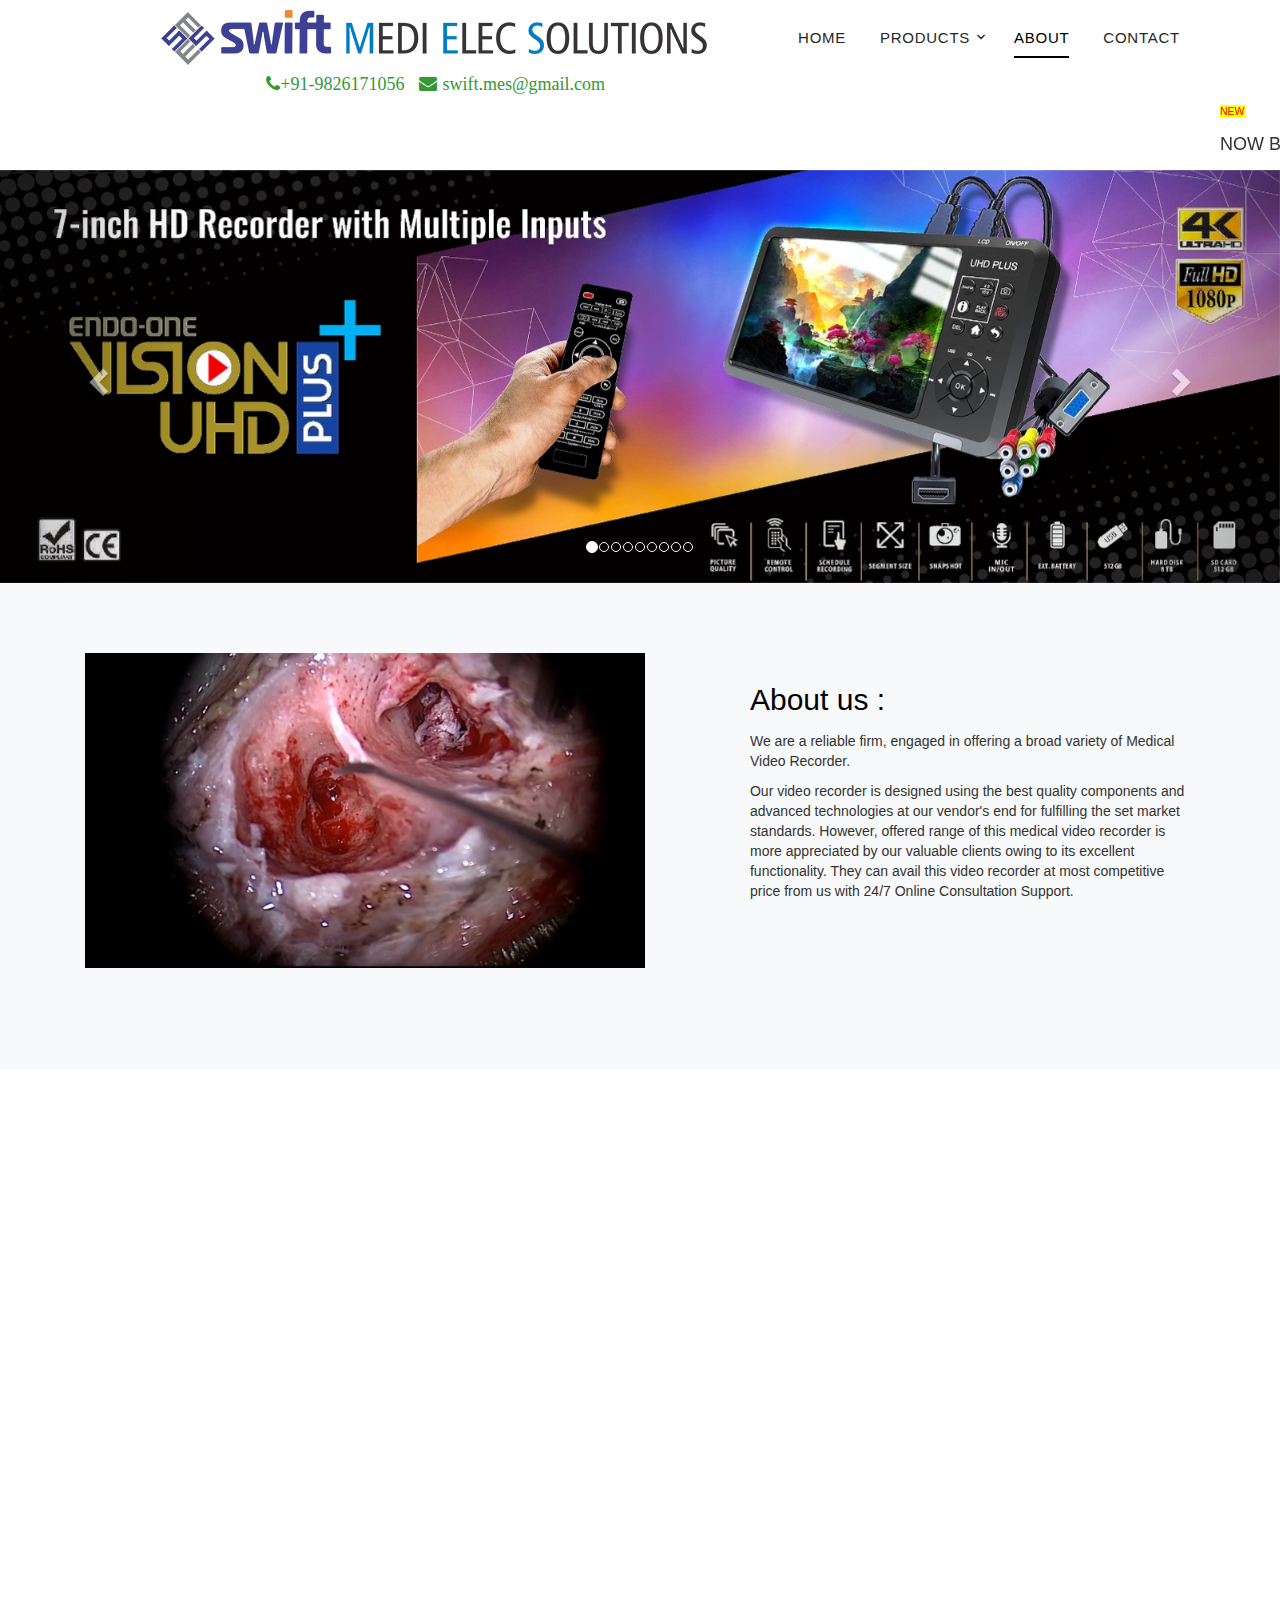
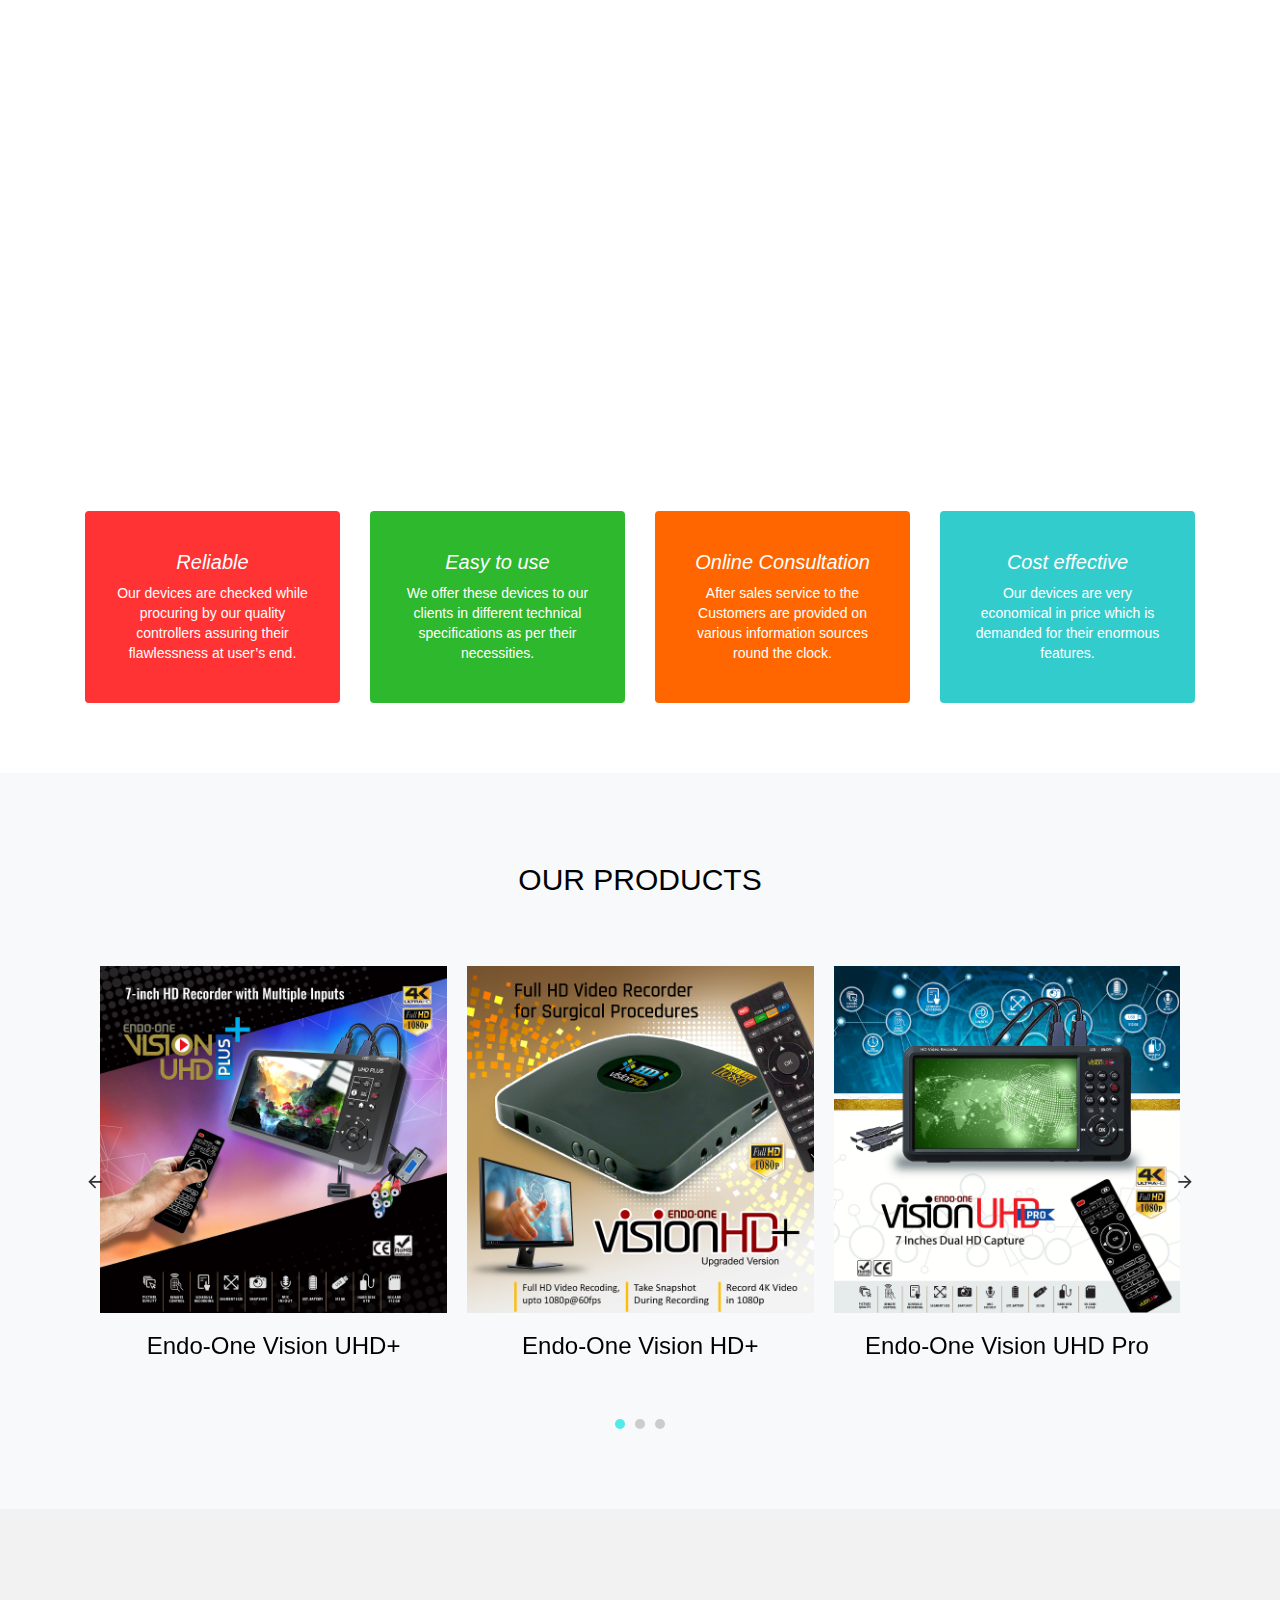
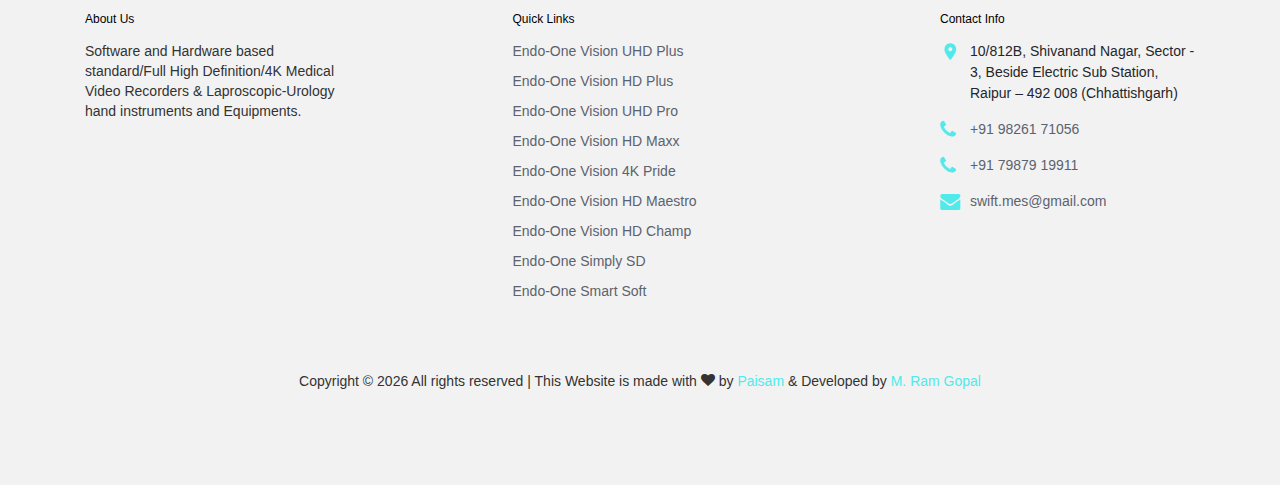
<file: pharma/about.html>
<!DOCTYPE html>
<html lang="en">

<head>
  <!-- Global site tag (gtag.js) - Google Analytics -->
  <script async src="https://www.googletagmanager.com/gtag/js?id=UA-145048474-1"></script>
  <script>
    window.dataLayer = window.dataLayer || [];
    function gtag() { dataLayer.push(arguments); }
    gtag('js', new Date());

    gtag('config', 'UA-145048474-1');
  </script>

  <title>Swift Medi Elec Solutions-About Us</title>

  <meta charset="utf-8">
  <meta name="viewport" content="width=device-width, initial-scale=1, shrink-to-fit=no">
  <meta name="keywords" content="Full HD medical endo-sugery video recorder  HD video recorder  hd medical video recorder  Full HD medical video recorder  Full HD medical video recording system  Full HD 1080p medical video recorder  Medical video recorder  Medical video recording system
  Medical video capture dive
  Medical video capture system
  1080p medical video recorder
  Video recording system
  Digital video recording system
  Digital video recording 
  4k video recorder
  Uhd video recorder
  Ultra HD video recorder
  Ultra HD video recording system
  SDI medical video recorder
  SDI medical video recording system
  SDI video capture device
  SDI medical video capture device
  Fhd medical video recorder
  Fhd medical video recording system
  HD digital video recorder
  Full hd surgical video recorder
  4k medical video recorder
  ">
  <meta name="description"
    content="Software and Hardware based standard/Full High Definition/4K Medical Video Recorders & Laproscopic-Urology hand instruments and Equipments.">

  <link rel="icon" type="image/png" sizes="32x32" href="images/favicon-32x32.png">
  <link rel="icon" type="image/png" sizes="96x96" href="images/favicon-96x96.png">
  <link rel="icon" type="image/png" sizes="16x16" href="images/favicon-16x16.png">

  <link href="https://fonts.googleapis.com/css?family=Rubik:400,700|Crimson+Text:400,400i" rel="stylesheet">
  <link rel="stylesheet" href="fonts/icomoon/style.css">

  <link rel="stylesheet" href="css/bootstrap.min.css">
  <link rel="stylesheet" href="css/magnific-popup.css">
  <link rel="stylesheet" href="css/jquery-ui.css">
  <link rel="stylesheet" href="css/owl.carousel.min.css">
  <link rel="stylesheet" href="css/owl.theme.default.min.css">


  <link rel="stylesheet" href="css/aos.css">

  <link rel="stylesheet" href="css/style.css">
  <link rel="stylesheet" href="https://cdnjs.cloudflare.com/ajax/libs/font-awesome/4.7.0/css/font-awesome.min.css">




  <link rel="stylesheet" href="https://maxcdn.bootstrapcdn.com/bootstrap/3.4.0/css/bootstrap.min.css">
  <script src="https://ajax.googleapis.com/ajax/libs/jquery/3.4.1/jquery.min.js"></script>
  <script src="https://maxcdn.bootstrapcdn.com/bootstrap/3.4.0/js/bootstrap.min.js"></script>



</head>

<body>

  <div class="site-wrap">


    <div class="site-navbar py-2" style="background-color:#fff;">

      <div class="container">
        <div class="d-flex align-items-center justify-content-between">
          <div class="icons">
            <a href="#" class="site-menu-toggle js-menu-toggle ml-3 d-inline-block d-lg-none"><span
                class="icon-menu"></span></a>
          </div>
          <div class="logo">
            <div class="site-logo">
              <a href="index.html" class="img-responsive"><img src="images/logo1.jpg" alt="logo here" class="thumbnails"
                  style="width:100%; height:100%;"></a>
            </div>
          </div>
          <div class="main-nav d-none d-lg-block">
            <nav class="site-navigation text-right text-md-center" role="navigation">
              <ul class="site-menu js-clone-nav d-none d-lg-block">
                <li><a href="index.html">Home</a></li>

                <li class="has-children">
                  <a>Products</a>
                  <ul class="dropdown">
                    <li><a href="visionuhdplus.html">Endo-One Vision UHD Plus</a></li>
                    <li><a href="visionhdplus.html">Endo-One Vision HD Plus</a></li>
                    <li><a href="visionuhdpro.html">Endo-One Vision UHD Pro</a></li>
                    <li><a href="visionhdmax.html">Endo-One Vision HD Maxx</a></li>
                    <li><a href="vision4kpride.html">Endo-One Vision 4K Pride</a></li>
                    <li><a href="visionhdmaestro.html">Endo-One Vision HD Maestro</a></li>
                    <li><a href="visionhdchamp.html">Endo-One Vision HD Champ</a></li>
                    <li><a href="simplysd.html">Endo-One Simply SD</a></li>
                    <li><a href="smartsoft.html">Endo-One Smart Soft </a></li>
                  </ul>
                </li>
                <li class="active"><a href="about.html">About</a></li>
                <li><a
                    href="https://docs.google.com/forms/d/e/1FAIpQLSdegP92q0BROEBEwsKcCjF1GFBiKnsTL1tB2icVT9aoJhHU2Q/viewform"
                    target="_blank">Contact</a></li>
              </ul>
            </nav>
          </div>


        </div>
      </div>
    </div>

    <div class="col-md-6">
      <div class="list-styled" style="text-align:right">

        <h4 style="margin-top: 0%">
          <a class="fa fa-phone" href="tel://+919826171056" style="color:#339933;">+91-9826171056 </a>
          <a> &nbsp; </a>
          <a class="fa fa-envelope" href="mailto:swift.mes@gmail.com" style="color:#339933;"> swift.mes@gmail.com
            &nbsp;&nbsp;&nbsp;</a>
        </h4>
      </div>
    </div>

    <div>
      <marquee onmouseover="stop();" onmouseout="start();">

        <span>
          <sup style="color:red; background-color:yellow">NEW</sup>
        </span>
        <h4>NOW Book via website and get upto <strong>20% off</strong> on every order. *** Wow! Now this is what we’ve
          been looking for, We are presenting our new product <strong>Endo-One Simply SD</strong> with most cheapest
          price and many more features............ </h4>
      </marquee>
    </div>


    <div id="myCarousel" class="carousel slide" data-ride="carousel">
      <!-- Indicators -->
      <ol class="carousel-indicators">
        <li data-target="#myCarousel" data-slide-to="0" class="active"></li>
        <li data-target="#myCarousel" data-slide-to="1"></li>
        <li data-target="#myCarousel" data-slide-to="2"></li>
        <li data-target="#myCarousel" data-slide-to="3"></li>
        <li data-target="#myCarousel" data-slide-to="4"></li>
        <li data-target="#myCarousel" data-slide-to="5"></li>
        <li data-target="#myCarousel" data-slide-to="6"></li>
        <li data-target="#myCarousel" data-slide-to="7"></li>
        <li data-target="#myCarousel" data-slide-to="8"></li>
      </ol>
      <!-- Wrapper for slides -->
      <div class="carousel-inner">
        <div class="item active">
          <a href="visionuhdplus.html">
            <img src="images/web1.jpg" alt="Vision UHD +" style="width:100%;">
          </a>
        </div>

        <div class="item">
          <a href="visionhdplus.html">
            <img src="images/web2.jpg" alt="Vision HD Plus" style="width:100%;">
          </a>
        </div>

        <div class="item">
          <a href="visionuhdpro.html">
            <img src="images/web3.jpg" alt="Vision UHD Pro" style="width:100%;">
          </a>
        </div>

        <div class="item">
          <a href="visionhdmax.html">
            <img src="images/web4.jpg" alt="Vision HD Maxx" style="width:100%;">
          </a>
        </div>

        <div class="item">
          <a href="vision4kpride.html">
            <img src="images/web5.jpg" alt="Vision 4K Pride" style="width:100%;">
          </a>
        </div>

        <div class="item">
          <a href="visionhdmaestro.html">
            <img src="images/web6.jpg" alt="Vision HD Maestro" style="width:100%;">
          </a>
        </div>

        <div class="item">
          <a href="visionhdchamp.html">
            <img src="images/web7.jpg" alt="Vision HD Champ" style="width:100%;">
          </a>
        </div>

        <div class="item">
          <a href="simplysd.html">
            <img src="images/web8.jpg" alt="Simply SD" style="width:100%;">
          </a>
        </div>

        <div class="item">
          <a href="smartsoft.html">
            <img src="images/web9.jpg" alt="Smart Soft" style="width:100%;">
          </a>
        </div>
      </div>

      <!-- Left and right controls -->
      <a class="left carousel-control" href="#myCarousel" data-slide="prev">
        <span class="glyphicon glyphicon-chevron-left"></span>
        <span class="sr-only">Previous</span>
      </a>
      <a class="right carousel-control" href="#myCarousel" data-slide="next">
        <span class="glyphicon glyphicon-chevron-right"></span>
        <span class="sr-only">Next</span>
      </a>
    </div>

    <div class="site-section bg-light custom-border-bottom" data-aos="fade">
      <div class="container">
        <div class="row mb-5">
          <div class="col-md-6">
            <div class="block-16">
              <div>
                <a href="https://youtu.be/hFhp2epkZ0U" target="_blank">
                  <img alt="Ent" src="images/sc/ent.jpg" width="560" height="315">
                </a>
              </div>
            </div>


          </div>
          <div class="col-md-1"></div>
          <div class="col-md-5">


            <div class="site-section-heading pt-3 mb-4">
              <h2 class="text-black">About us :</h2>
            </div>
            <p>We are a reliable firm, engaged in offering a broad variety of Medical Video Recorder. </p>
            <p>Our video recorder is designed using the best quality components and advanced technologies at our
              vendor's end for fulfilling the set market standards. However, offered range of this medical video
              recorder is more appreciated by our valuable clients owing to its excellent functionality. They can avail
              this video recorder at most competitive price from us with 24/7 Online Consultation Support.</p>
          </div>
        </div>
      </div>
    </div>



    <div class="site-section bg-light custom-border-bottom" data-aos="fade">
      <div class="container">
        <div class="row mb-5">
          <div class="col-md-6 order-md-2">
            <div>
              <a href="https://youtu.be/WnE2mdHrUQw" target="_blank">
                <img alt="Laproscopic" src="images/sc/lapro.jpg" width="560" height="315">
              </a>
            </div>
          </div>
          <div class="col-md-5 mr-auto">


            <div class="site-section-heading pt-3 mb-4">
              <h2 class="text-black">Service :</h2>
            </div>
            <p class="text-black">We are trying our best for the customer satisfaction it would be our pleasure if our
              effort offer better business solution for the customers.</p>
            <p class="text-black">After sales service to the Customers are provided on phone round the clock. As well as
              we also provide personal visit to the party’s place if it is really necessary. Else customer can send the
              equipments to our authorized service centre at Raipur, Chhattisgarh.</p>
          </div>
        </div>
      </div>
    </div>

    <div class="site-section bg-light custom-border-bottom" data-aos="fade">
      <div class="container">
        <div class="row mb-5">
          <div class="col-md-6">
            <div class="block-16">
              <div>
                <a href="https://youtu.be/FDHqCZ74_Q4" target="_blank">
                  <img alt="Lap Coli" src="images/sc/lap coli.jpg" width="560" height="315">
                </a>
              </div>
            </div>


          </div>
          <div class="col-md-1"></div>
          <div class="col-md-5">


            <div class="site-section-heading pt-3 mb-4">
              <h2 class="text-black">Features:</h2>
            </div>
            <p>Our devices are very economical in price which is demanded for their enormous features such as easy to
              operate, long service life, light weight, clear picture quality and low maintenance. </p>
            <p>We offer these devices to our clients in different technical specifications as per their necessities.
              Further, these devices are checked while procuring by our quality controllers assuring their flawlessness
              at user’s end. Our vendors make use of optimum grade components and advanced techniques to develop these
              devices with great accuracy. </p>
          </div>
        </div>
      </div>
    </div>

    <div class="site-section">
      <div class="container">
        <div class="row align-items-stretch ">
          <div class="col-md-6 col-lg-3 mb-3 mb-lg-0">
            <div class="banner-wrap h-100" style="background-color: #ff3333">
              <a href="#" class="h-100">
                <h5>Reliable</h5>
                <p>Our devices are checked while procuring by our quality controllers assuring their flawlessness at
                  user’s end. </p>
                <!-- Add some text using <p> tag -->
              </a>
            </div>
          </div>
          <div class="col-md-6 col-lg-3 mb-3 mb-lg-0">
            <div class="banner-wrap h-100" style="background-color: #2eb82e">
              <a href="#" class="h-100">
                <h5>Easy to use</h5>
                <p>We offer these devices to our clients in different technical specifications as per their necessities.
                </p>
                <!-- Add some text using <p> tag -->
              </a>
            </div>
          </div>
          <div class="col-md-6 col-lg-3 mb-3 mb-lg-0">
            <div class="banner-wrap h-100" style="background-color: #ff6600">
              <a href="#" class="h-100">
                <h5>Online Consultation</h5>
                <p>After sales service to the Customers are provided on various information sources round the clock.</p>
                <!-- Add some text using <p> tag -->
              </a>
            </div>
          </div>
          <div class="col-md-6 col-lg-3 mb-3 mb-lg-0">
            <div class="banner-wrap h-100" style="background-color: #33cccc">
              <a href="#" class="h-100">
                <h5>Cost effective</h5>
                <p>Our devices are very economical in price which is demanded for their enormous features.</p>
                <!-- Add some text using <p> tag -->
              </a>
            </div>
          </div>

        </div>
      </div>
    </div>










    <div class="site-section bg-light">
      <div class="container">
        <div class="row">
          <div class="title-section text-center col-12">
            <h2 class="text-uppercase">Our Products</h2>
          </div>
        </div>
        <div class="row">
          <div class="col-md-12 block-3 products-wrap">
            <div class="nonloop-block-3 owl-carousel">


              <!-- products carousel strt-->

              <!-- caro1-start -->
              <div class="text-center item mb-4">
                <a href="visionuhdplus.html"> <img src="images/product_01.jpg" alt="Image"></a>
                <h3 class="text-dark"><a href="visionuhdplus.html">Endo-One Vision UHD+</a></h3>
                <!--<p class="price">Price</p>-->
              </div>
              <!-- caro1-ends -->

              <!-- caro2-start -->
              <div class="text-center item mb-4">
                <a href="visionhdplus.html"> <img src="images/product_02.jpg" alt="Image"></a>
                <h3 class="text-dark"><a href="visionhdplus.html">Endo-One Vision HD+ </a></h3>
                <!--<p class="price">Price</p>-->
              </div>
              <!-- caro2-ends -->

              <!-- caro3-start -->
              <div class="text-center item mb-4">
                <a href="visionuhdpro.html"> <img src="images/product_03.jpg" alt="Image"></a>
                <h3 class="text-dark"><a href="visionuhdpro.html">Endo-One Vision UHD Pro</a></h3>
                <!--<p class="price">Price</p>-->
              </div>
              <!-- caro3-ends -->

              <!-- caro4-start -->
              <div class="text-center item mb-4">
                <a href="visionhdmax.html"> <img src="images/product_04.jpg" alt="Image"></a>
                <h3 class="text-dark"><a href="visionhdmax.html">Endo-One Vision HD Maxx</a></h3>
                <!--<p class="price">Price</p>-->
              </div>
              <!-- caro4-ends -->

              <!-- caro5-start -->
              <div class="text-center item mb-4">
                <a href="vision4kpride.html"> <img src="images/product_05.jpg" alt="Image"></a>
                <h3 class="text-dark"><a href="vision4kpride.html">Endo-One Vision 4K Pride</a></h3>
                <!--<p class="price">Price</p>-->
              </div>
              <!-- caro5-ends -->

              <!-- caro6-start -->
              <div class="text-center item mb-4">
                <a href="visionhdmaestro.html"> <img src="images/product_06.jpg" alt="Image"></a>
                <h3 class="text-dark"><a href="visionhdmaestro.html">Endo-One Vision HD Maestro</a></h3>
                <!--<p class="price">Price</p>-->
              </div>
              <!-- caro6-ends -->

              <!-- caro7-start -->
              <div class="text-center item mb-4">
                <a href="visionhdchamp.html"> <img src="images/product_07.jpg" alt="Image"></a>
                <h3 class="text-dark"><a href="visionhdchamp.html">Endo-One Vision HD Champ</a></h3>
                <!--<p class="price">Price</p>-->
              </div>
              <!-- caro7-ends -->

              <!-- caro8-start -->
              <div class="text-center item mb-4">
                <a href="simplysd.html"> <img src="images/product_08.jpg" alt="Image"></a>
                <h3 class="text-dark"><a href="simplysd.html">Endo-One Simply SD</a></h3>
                <!--<p class="price">Price</p>-->
              </div>
              <!-- caro8-ends -->

              <!-- caro9-start -->
              <div class="text-center item mb-4">
                <a href="smartsoft.html"> <img src="images/product_09.jpg" alt="Image"></a>
                <h3 class="text-dark"><a href="smartsoft.html">Endo-One Smart Soft</a></h3>
                <!--<p class="price">Price</p>-->
              </div>
              <!-- caro9-ends -->
              <!-- products carousel end-->
            </div>
          </div>
        </div>
      </div>
    </div>


    <footer class="site-footer" style="background-color:#f2f2f2;">
      <div class="container">
        <div class="row">
          <div class="col-md-6 col-lg-3 mb-4 mb-lg-0">

            <div class="block-7">
              <h3 class="footer-heading mb-4">About Us</h3>
              <p>Software and Hardware based standard/Full High Definition/4K Medical Video Recorders &
                Laproscopic-Urology hand instruments and Equipments.</p>
            </div>

          </div>
          <div class="col-lg-3 mx-auto mb-5 mb-lg-0">
            <h3 class="footer-heading mb-4">Quick Links</h3>
            <ul class="list-unstyled">
              <li><a href="visionuhdplus.html">Endo-One Vision UHD Plus</a></li>
              <li><a href="visionhdplus.html">Endo-One Vision HD Plus</a></li>
              <li><a href="visionuhdpro.html">Endo-One Vision UHD Pro</a></li>
              <li><a href="visionhdmax.html">Endo-One Vision HD Maxx</a></li>
              <li><a href="vision4kpride.html">Endo-One Vision 4K Pride</a></li>
              <li><a href="visionhdmaestro.html">Endo-One Vision HD Maestro</a></li>
              <li><a href="visionhdchamp.html">Endo-One Vision HD Champ</a></li>
              <li><a href="simplysd.html">Endo-One Simply SD</a></li>
              <li><a href="smartsoft.html">Endo-One Smart Soft </a></li>
            </ul>
          </div>

          <div class="col-md-6 col-lg-3">
            <div class="block-5 mb-5">
              <h3 class="footer-heading mb-4">Contact Info</h3>
              <ul class="list-unstyled">
                <li class="address">10/812B, Shivanand Nagar, Sector - 3, Beside Electric Sub Station, Raipur – 492 008
                  (Chhattishgarh)</li>
                <li class="phone"><a href="tel://+919826171056">+91 98261 71056</a></li>
                <li class="phone"><a href="tel://+917987919911">+91 79879 19911</a></li>
                <li class="email"><a href="mailto:swift.mes@gmail.com">swift.mes@gmail.com</a></li>
              </ul>
            </div>
            <div class="icon d-lg-none d-block">
              <a href=" https://api.whatsapp.com/phone=+919826171056" class="whatsapp"><i
                  class="fa fa-whatsapp"></i></a>
              <a href="https://www.youtube.com/channel/UCOT8A38xZi0HgZOs7rj14SA" class="youtube"><i
                  class="fa fa-youtube"></i></a>
              <a href="https://www.facebook.com/swift.mes/" class="facebook"><i class="fa fa-facebook"></i></a>
              <a href="https://www.linkedin.com/in/swift-medi-elec-solutions-6825a9153/" class="linkedin"><i
                  class="fa fa-linkedin"></i></a>
              <a href="" class="twitter"><i class="fa fa-twitter"></i></a>
            </div>


          </div>
        </div>
        <div class="row pt-5 mt-5 text-center">
          <div class="col-md-12">
            <p>

              Copyright &copy;
              <script>document.write(new Date().getFullYear());</script> All rights reserved | This Website is made
              with <i class="icon-heart" aria-hidden="true"></i> by <a href="https://www.paisam.com/" target="_blank"
                class="text-primary">Paisam</a> & Developed by <a
                href="https://www.linkedin.com/in/m-ram-gopal-42906015b/" target="_blank" class="text-primary">M. Ram
                Gopal</a>

            </p>
          </div>

        </div>
      </div>
    </footer>
  </div>


  <script src="https://code.jquery.com/jquery-3.3.1.slim.min.js"
    integrity="sha384-q8i/X+965DzO0rT7abK41JStQIAqVgRVzpbzo5smXKp4YfRvH+8abtTE1Pi6jizo"
    crossorigin="anonymous"></script>
  <script src="https://cdnjs.cloudflare.com/ajax/libs/popper.js/1.14.7/umd/popper.min.js"
    integrity="sha384-UO2eT0CpHqdSJQ6hJty5KVphtPhzWj9WO1clHTMGa3JDZwrnQq4sF86dIHNDz0W1"
    crossorigin="anonymous"></script>
  <script src="https://stackpath.bootstrapcdn.com/bootstrap/4.3.1/js/bootstrap.min.js"
    integrity="sha384-JjSmVgyd0p3pXB1rRibZUAYoIIy6OrQ6VrjIEaFf/nJGzIxFDsf4x0xIM+B07jRM"
    crossorigin="anonymous"></script>



  <script src="js/jquery-3.3.1.min.js"></script>
  <script src="js/jquery-ui.js"></script>
  <script src="js/popper.min.js"></script>
  <script src="js/bootstrap.min.js"></script>
  <script src="js/owl.carousel.min.js"></script>
  <script src="js/jquery.magnific-popup.min.js"></script>
  <script src="js/aos.js"></script>

  <script src="js/main.js"></script>

</body>

</html>
</file>
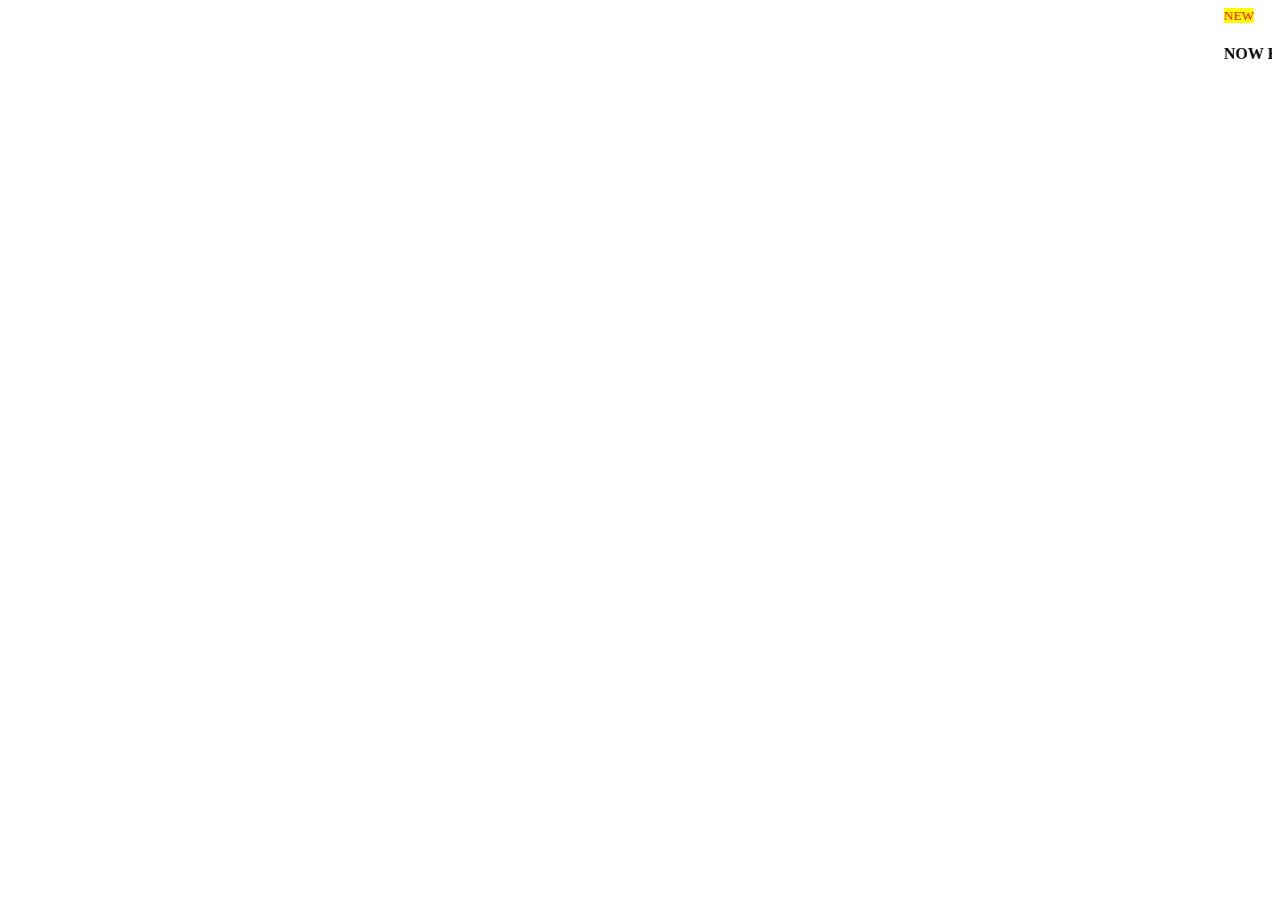
<file: pharma/marque.html>
<html>
<body>
<marquee  onmouseover="stop();" onmouseout="start();"> 

<span>
    <sup style="color:red; background-color:yellow">NEW</sup>
</span>
<h4>NOW  Book via website and get upto <strong>20% off</strong> on every order. Wow! Now this is what we’ve been looking for. We are coming with our new product <strong> "Endo-One Simply SD"</strong>, with ............  </h4>

</marquee>
</body>
</html>
</file>
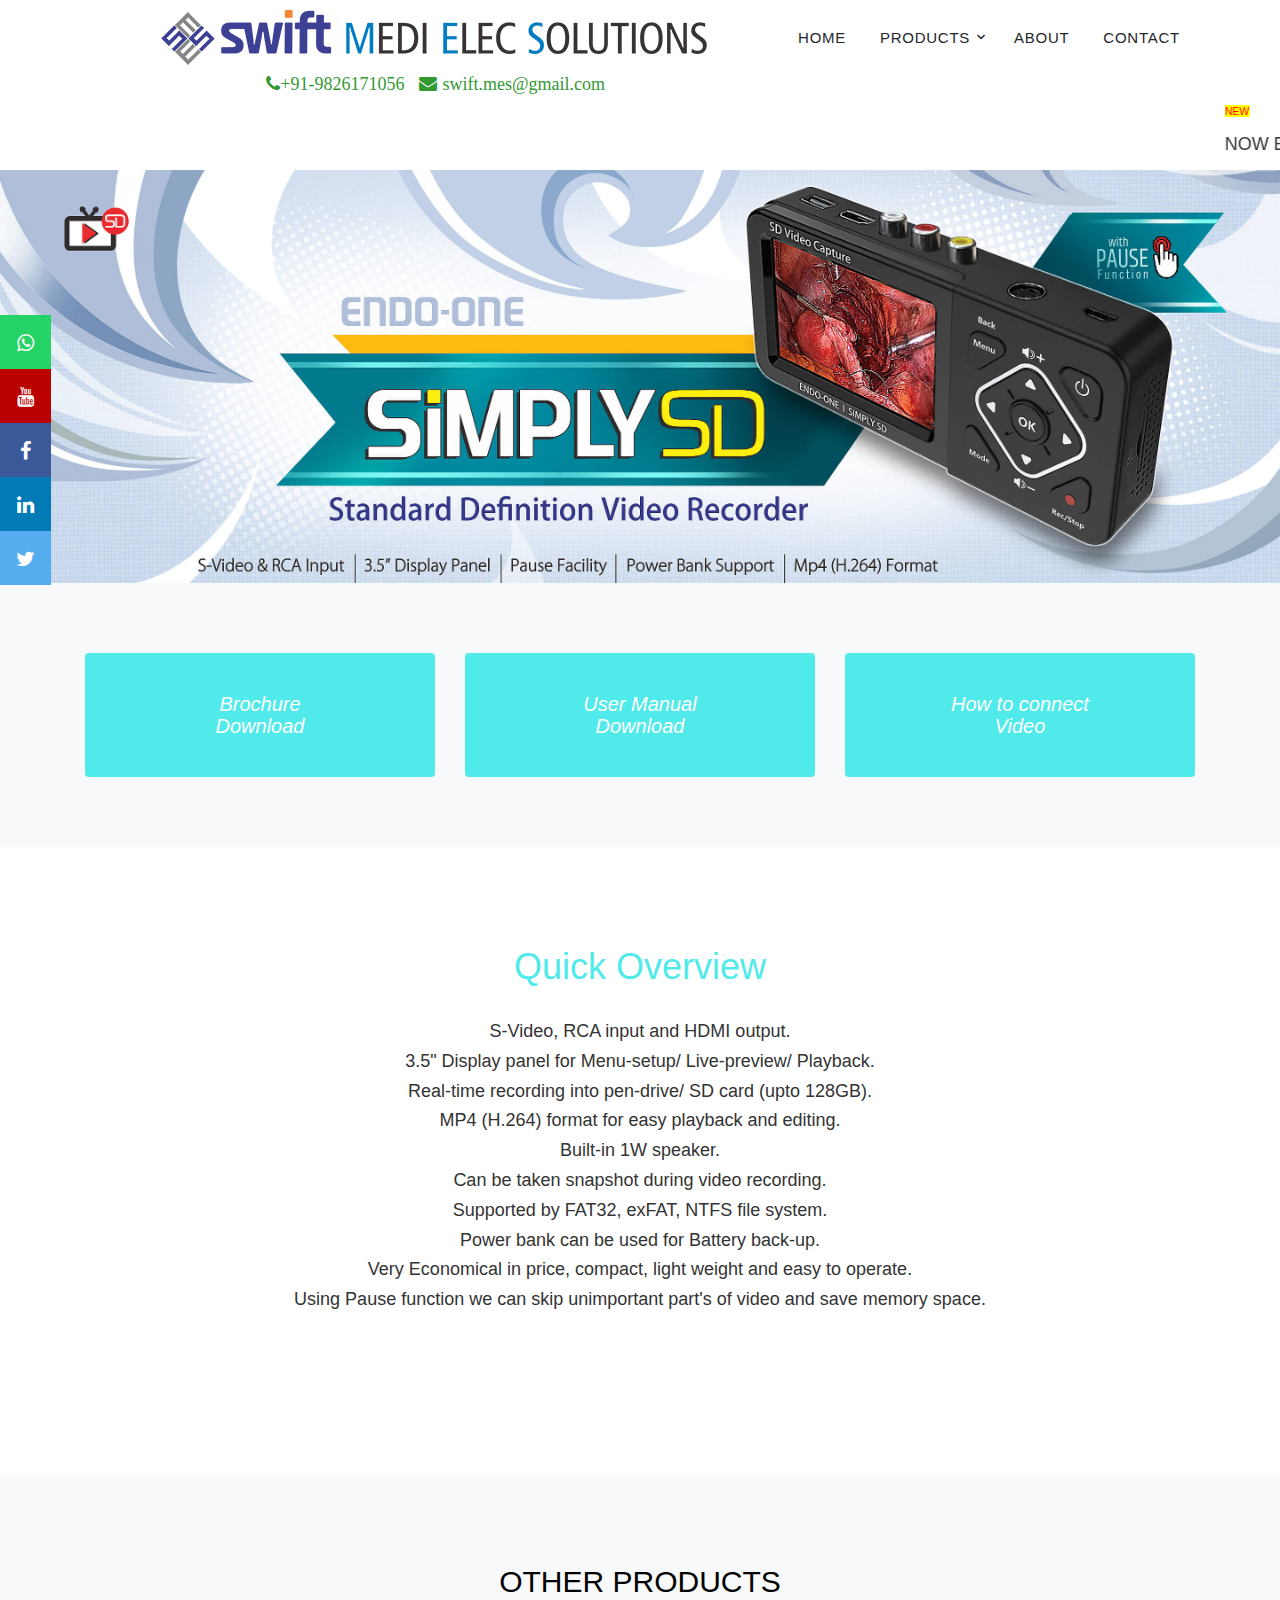
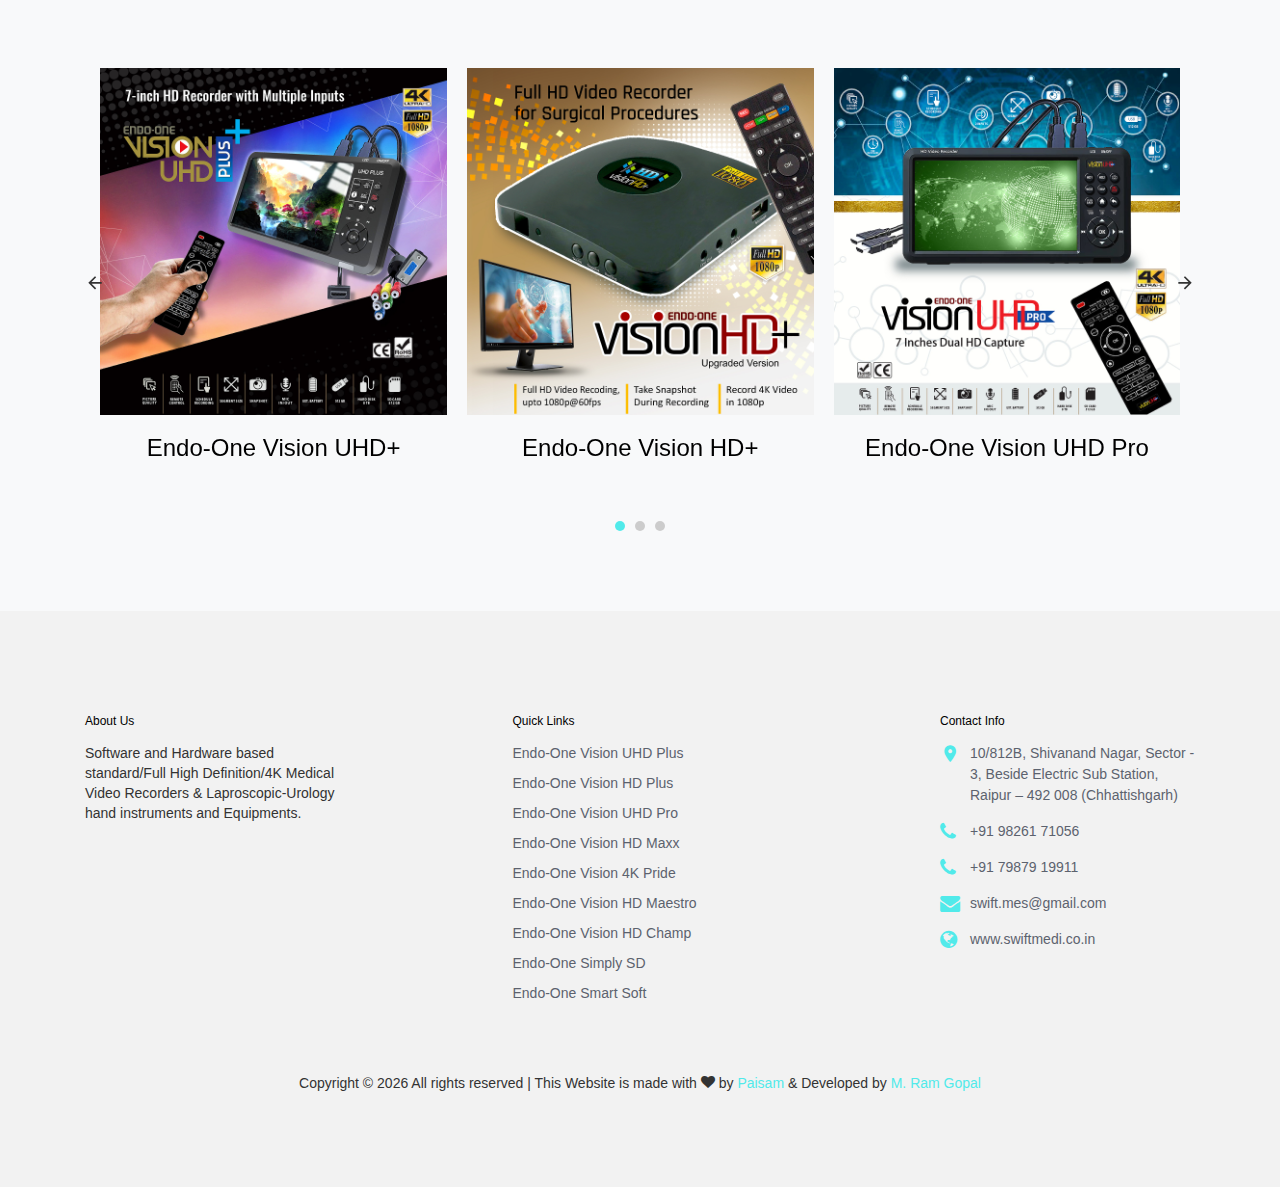
<file: pharma/simplysd.html>
<!DOCTYPE html>
<html lang="en">

<head>
  <!-- Global site tag (gtag.js) - Google Analytics -->
  <script async src="https://www.googletagmanager.com/gtag/js?id=UA-145048474-1"></script>
  <script>
    window.dataLayer = window.dataLayer || [];
    function gtag() { dataLayer.push(arguments); }
    gtag('js', new Date());

    gtag('config', 'UA-145048474-1');
  </script>
  <title>Swift Medi Elec Solutions-Products</title>

  <meta charset="utf-8">
  <meta name="viewport" content="width=device-width, initial-scale=1, shrink-to-fit=no">
  <meta name="keywords" content="Full HD medical endo-sugery video recorder  HD video recorder  hd medical video recorder  Full HD medical video recorder  Full HD medical video recording system  Full HD 1080p medical video recorder  Medical video recorder  Medical video recording system
  Medical video capture dive
  Medical video capture system
  1080p medical video recorder
  Video recording system
  Digital video recording system
  Digital video recording 
  4k video recorder
  Uhd video recorder
  Ultra HD video recorder
  Ultra HD video recording system
  SDI medical video recorder
  SDI medical video recording system
  SDI video capture device
  SDI medical video capture device
  Fhd medical video recorder
  Fhd medical video recording system
  HD digital video recorder
  Full hd surgical video recorder
  4k medical video recorder
  ">
  <meta name="description"
    content="Software and Hardware based standard/Full High Definition/4K Medical Video Recorders & Laproscopic-Urology hand instruments and Equipments.">

  <link rel="icon" type="image/png" sizes="32x32" href="images/favicon-32x32.png">
  <link rel="icon" type="image/png" sizes="96x96" href="images/favicon-96x96.png">
  <link rel="icon" type="image/png" sizes="16x16" href="images/favicon-16x16.png">

  <link href="https://fonts.googleapis.com/css?family=Rubik:400,700|Crimson+Text:400,400i" rel="stylesheet">
  <link rel="stylesheet" href="fonts/icomoon/style.css">

  <link rel="stylesheet" href="css/bootstrap.min.css">
  <link rel="stylesheet" href="css/magnific-popup.css">
  <link rel="stylesheet" href="css/jquery-ui.css">
  <link rel="stylesheet" href="css/owl.carousel.min.css">
  <link rel="stylesheet" href="css/owl.theme.default.min.css">


  <link rel="stylesheet" href="css/aos.css">

  <link rel="stylesheet" href="css/style.css">
  <link rel="stylesheet" href="https://cdnjs.cloudflare.com/ajax/libs/font-awesome/4.7.0/css/font-awesome.min.css">




  <link rel="stylesheet" href="https://maxcdn.bootstrapcdn.com/bootstrap/3.4.0/css/bootstrap.min.css">
  <script src="https://ajax.googleapis.com/ajax/libs/jquery/3.4.1/jquery.min.js"></script>
  <script src="https://maxcdn.bootstrapcdn.com/bootstrap/3.4.0/js/bootstrap.min.js"></script>

</head>

<body>

  <div class="site-wrap">


    <div class="site-navbar py-2" style="background-color:#fff;">

      <div class="container">
        <div class="d-flex align-items-center justify-content-between">
          <div class="icons">
            <a href="#" class="site-menu-toggle js-menu-toggle ml-3 d-inline-block d-lg-none"><span
                class="icon-menu"></span></a>
          </div>
          <div class="logo">
            <div class="site-logo">
              <a href="index.html" class="img-responsive"><img src="images/logo1.jpg" alt="logo here" class="thumbnails"
                  style="width:100%; height:100%;"></a>
            </div>
          </div>
          <div class="main-nav d-none d-lg-block">
            <nav class="site-navigation text-right text-md-center" role="navigation">
              <ul class="site-menu js-clone-nav d-none d-lg-block">
                <li><a href="index.html">Home</a></li>

                <li class="has-children">
                  <a>Products</a>
                  <ul class="dropdown">
                    <li><a href="visionuhdplus.html">Endo-One Vision UHD Plus</a></li>
                    <li><a href="visionhdplus.html">Endo-One Vision HD Plus</a></li>
                    <li><a href="visionuhdpro.html">Endo-One Vision UHD Pro</a></li>
                    <li><a href="visionhdmax.html">Endo-One Vision HD Maxx</a></li>
                    <li><a href="vision4kpride.html">Endo-One Vision 4K Pride</a></li>
                    <li><a href="visionhdmaestro.html">Endo-One Vision HD Maestro</a></li>
                    <li><a href="visionhdchamp.html">Endo-One Vision HD Champ</a></li>
                    <li><a href="simplysd.html">Endo-One Simply SD</a></li>
                    <li><a href="smartsoft.html">Endo-One Smart Soft </a></li>
                  </ul>
                </li>
                <li><a href="about.html">About</a></li>
                <li><a
                    href="https://docs.google.com/forms/d/e/1FAIpQLSdegP92q0BROEBEwsKcCjF1GFBiKnsTL1tB2icVT9aoJhHU2Q/viewform"
                    target="_blank">Contact</a></li>
              </ul>
            </nav>
          </div>


        </div>
      </div>
    </div>

    <div class="col-md-6">
      <div class="list-styled" style="text-align:right">

        <h4 style="margin-top: 0%">
          <a class="fa fa-phone" href="tel://+919826171056" style="color:#339933;">+91-9826171056 </a>
          <a> &nbsp; </a>
          <a class="fa fa-envelope" href="mailto:swift.mes@gmail.com" style="color:#339933;"> swift.mes@gmail.com
            &nbsp;&nbsp;&nbsp;</a>
        </h4>
      </div>
    </div>

    <div>
      <marquee onmouseover="stop();" onmouseout="start();">

        <span>
          <sup style="color:red; background-color:yellow">NEW</sup>
        </span>
        <h4>NOW Book via website and get upto <strong>20% off</strong> on every order. *** Wow! Now this is what we’ve
          been looking for, We are presenting our new product <strong>Endo-One Simply SD</strong> with most cheapest
          price and many more features............ </h4>
      </marquee>
    </div>
    <div class="icon-bar d-none d-lg-block">
      <a href=" https://api.whatsapp.com/phone=+919826171056" class="whatsapp"><i class="fa fa-whatsapp"></i></a>
      <a href="https://www.youtube.com/channel/UCOT8A38xZi0HgZOs7rj14SA" class="youtube"><i
          class="fa fa-youtube"></i></a>
      <a href="https://www.facebook.com/swift.mes/" class="facebook"><i class="fa fa-facebook"></i></a>
      <a href="https://www.linkedin.com/in/swift-medi-elec-solutions-6825a9153/" class="linkedin"><i
          class="fa fa-linkedin"></i></a>
      <a href="" class="twitter"><i class="fa fa-twitter"></i></a>
    </div>

    <div class="item">
      <img src="images/web8.jpg" alt="Simply SD" style="width:100%;">
    </div>




    <div class="site-section bg-light">
      <div class="container">
        <div class="row align-items-stretch ">
          <div class="col-md-6 col-lg-4 mb-4 mb-lg-0">
            <div class="banner-wrap bg-primary h-100">

              <a href="docs/simplysd.pdf" target="_blank" class="h-100">
                <h5>Brochure<br> Download</h5>

              </a>
            </div>
          </div>
          <div class="col-md-6 col-lg-4 mb-4 mb-lg-0">
            <div class="banner-wrap bg-primary h-100">

              <a href="docs/usermanualsimplysd.pdf" target="_blank" class="h-100">
                <h5>User Manual<br> Download</h5>

              </a>
            </div>
          </div>
          <div class="col-md-6 col-lg-4 mb-4 mb-lg-0">
            <div class="banner-wrap bg-primary h-100">

              <a href="" onclick="alert('Sorry! \nVideo not avaialable')" class="h-100">
                <h5>How to connect<br>Video</h5>

              </a>
            </div>
          </div>

        </div>
      </div>
    </div>

    <div class="site-section">
      <div class="container">
        <div class="site-section-heading text-center pt-3 mb-4">
          <h1 class="text-primary">Quick Overview</h1>
        </div>
        <div class="site-section text-center pt-3 mb-4">

          <h4>S-Video, RCA input and HDMI output. </h4>
          <h4>3.5" Display panel for Menu-setup/ Live-preview/ Playback.</h4>
          <h4>Real-time recording into pen-drive/ SD card (upto 128GB).</h4>

          <h4>MP4 (H.264) format for easy playback and editing.</h4>
          <h4>Built-in 1W speaker.</h4>
          <h4>Can be taken snapshot during video recording.</h4>
          <h4>Supported by FAT32, exFAT, NTFS file system.</h4>
          <h4>Power bank can be used for Battery back-up.</h4>
          <h4>Very Economical in price, compact, light weight and easy to operate.</h4>
          <h4>Using Pause function we can skip unimportant part's of video and save memory space.</h4>


        </div>
      </div>
    </div>


    <div class="site-section bg-light">
      <div class="container">
        <div class="row">
          <div class="title-section text-center col-12">
            <h2 class="text-uppercase">Other Products</h2>
          </div>
        </div>
        <div class="row">
          <div class="col-md-12 block-3 products-wrap">
            <div class="nonloop-block-3 owl-carousel">
              <!-- products carousel strt-->

              <!-- caro1-start -->
              <div class="text-center item mb-4">
                <a href="visionuhdplus.html"> <img src="images/product_01.jpg" alt="Image"></a>
                <h3 class="text-dark"><a href="visionuhdplus.html">Endo-One Vision UHD+</a></h3>
                <!--<p class="price">Price</p>-->
              </div>
              <!-- caro1-ends -->

              <!-- caro2-start -->
              <div class="text-center item mb-4">
                <a href="visionhdplus.html"> <img src="images/product_02.jpg" alt="Image"></a>
                <h3 class="text-dark"><a href="visionhdplus.html">Endo-One Vision HD+ </a></h3>
                <!--<p class="price">Price</p>-->
              </div>
              <!-- caro2-ends -->

              <!-- caro3-start -->
              <div class="text-center item mb-4">
                <a href="visionuhdpro.html"> <img src="images/product_03.jpg" alt="Image"></a>
                <h3 class="text-dark"><a href="visionuhdpro.html">Endo-One Vision UHD Pro</a></h3>
                <!--<p class="price">Price</p>-->
              </div>
              <!-- caro3-ends -->

              <!-- caro4-start -->
              <div class="text-center item mb-4">
                <a href="visionhdmax.html"> <img src="images/product_04.jpg" alt="Image"></a>
                <h3 class="text-dark"><a href="visionhdmax.html">Endo-One Vision HD Maxx</a></h3>
                <!--<p class="price">Price</p>-->
              </div>
              <!-- caro4-ends -->

              <!-- caro5-start -->
              <div class="text-center item mb-4">
                <a href="vision4kpride.html"> <img src="images/product_05.jpg" alt="Image"></a>
                <h3 class="text-dark"><a href="vision4kpride.html">Endo-One Vision 4K Pride</a></h3>
                <!--<p class="price">Price</p>-->
              </div>
              <!-- caro5-ends -->

              <!-- caro6-start -->
              <div class="text-center item mb-4">
                <a href="visionhdmaestro.html"> <img src="images/product_06.jpg" alt="Image"></a>
                <h3 class="text-dark"><a href="visionhdmaestro.html">Endo-One Vision HD Maestro</a></h3>
                <!--<p class="price">Price</p>-->
              </div>
              <!-- caro6-ends -->

              <!-- caro7-start -->
              <div class="text-center item mb-4">
                <a href="visionhdchamp.html"> <img src="images/product_07.jpg" alt="Image"></a>
                <h3 class="text-dark"><a href="visionhdchamp.html">Endo-One Vision HD Champ</a></h3>
                <!--<p class="price">Price</p>-->
              </div>
              <!-- caro7-ends -->

              <!-- caro8-start -->
              <div class="text-center item mb-4">
                <a href="simplysd.html"> <img src="images/product_08.jpg" alt="Image"></a>
                <h3 class="text-dark"><a href="simplysd.html">Endo-One Simply SD</a></h3>
                <!--<p class="price">Price</p>-->
              </div>
              <!-- caro8-ends -->

              <!-- caro9-start -->
              <div class="text-center item mb-4">
                <a href="smartsoft.html"> <img src="images/product_09.jpg" alt="Image"></a>
                <h3 class="text-dark"><a href="smartsoft.html">Endo-One Smart Soft</a></h3>
                <!--<p class="price">Price</p>-->
              </div>
              <!-- caro9-ends -->
              <!-- products carousel end-->

            </div>
          </div>
        </div>
      </div>
    </div>



    <footer class="site-footer" style="background-color:#f2f2f2;">
      <div class="container">
        <div class="row">
          <div class="col-md-6 col-lg-3 mb-4 mb-lg-0">

            <div class="block-7">
              <h3 class="footer-heading mb-4">About Us</h3>
              <p>Software and Hardware based standard/Full High Definition/4K Medical Video Recorders &
                Laproscopic-Urology hand instruments and Equipments.</p>
            </div>

          </div>
          <div class="col-lg-3 mx-auto mb-5 mb-lg-0">
            <h3 class="footer-heading mb-4">Quick Links</h3>
            <ul class="list-unstyled">
              <li><a href="visionuhdplus.html">Endo-One Vision UHD Plus</a></li>
              <li><a href="visionhdplus.html">Endo-One Vision HD Plus</a></li>
              <li><a href="visionuhdpro.html">Endo-One Vision UHD Pro</a></li>
              <li><a href="visionhdmax.html">Endo-One Vision HD Maxx</a></li>
              <li><a href="vision4kpride.html">Endo-One Vision 4K Pride</a></li>
              <li><a href="visionhdmaestro.html">Endo-One Vision HD Maestro</a></li>
              <li><a href="visionhdchamp.html">Endo-One Vision HD Champ</a></li>
              <li><a href="simplysd.html">Endo-One Simply SD</a></li>
              <li><a href="smartsoft.html">Endo-One Smart Soft </a></li>
            </ul>
          </div>

          <div class="col-md-6 col-lg-3">
            <div class="block-5 mb-5">
              <h3 class="footer-heading mb-4">Contact Info</h3>
              <ul class="list-unstyled">
                <li class="address"><a href="https://bit.ly/2N2IdbI">10/812B, Shivanand Nagar, Sector - 3, Beside
                    Electric Sub Station, Raipur – 492 008 (Chhattishgarh)</a></li>
                <li class="phone"><a href="tel://+919826171056">+91 98261 71056</a></li>
                <li class="phone"><a href="tel://+917987919911">+91 79879 19911</a></li>
                <li class="email"><a href="mailto:swift.mes@gmail.com">swift.mes@gmail.com</a></li>
                <li class="www"><a href="https://www.swiftmedi.co.in">www.swiftmedi.co.in</a></li>
              </ul>
            </div>
            <div class="icon d-lg-none d-block">
              <a href=" https://api.whatsapp.com/phone=+919826171056" class="whatsapp"><i
                  class="fa fa-whatsapp"></i></a>
              <a href="https://www.youtube.com/channel/UCOT8A38xZi0HgZOs7rj14SA" class="youtube"><i
                  class="fa fa-youtube"></i></a>
              <a href="https://www.facebook.com/swift.mes/" class="facebook"><i class="fa fa-facebook"></i></a>
              <a href="https://www.linkedin.com/in/swift-medi-elec-solutions-6825a9153/" class="linkedin"><i
                  class="fa fa-linkedin"></i></a>
              <a href="" class="twitter"><i class="fa fa-twitter"></i></a>
            </div>


          </div>
        </div>
        <div class="row pt-5 mt-5 text-center">
          <div class="col-md-12">
            <p>

              Copyright &copy;
              <script>document.write(new Date().getFullYear());</script> All rights reserved | This
              Website is made
              with <i class="icon-heart" aria-hidden="true"></i> by <a href="https://www.paisam.com/" target="_blank"
                class="text-primary">Paisam</a> & Developed by <a
                href="https://www.linkedin.com/in/m-ram-gopal-42906015b/" target="_blank" class="text-primary">M. Ram
                Gopal</a>

            </p>
          </div>

        </div>
      </div>
    </footer>
  </div>






  <script src="js/jquery-3.3.1.min.js"></script>
  <script src="js/jquery-ui.js"></script>
  <script src="js/popper.min.js"></script>
  <script src="js/bootstrap.min.js"></script>
  <script src="js/owl.carousel.min.js"></script>
  <script src="js/jquery.magnific-popup.min.js"></script>
  <script src="js/aos.js"></script>

  <script src="js/main.js"></script>

</body>

</html>
</file>
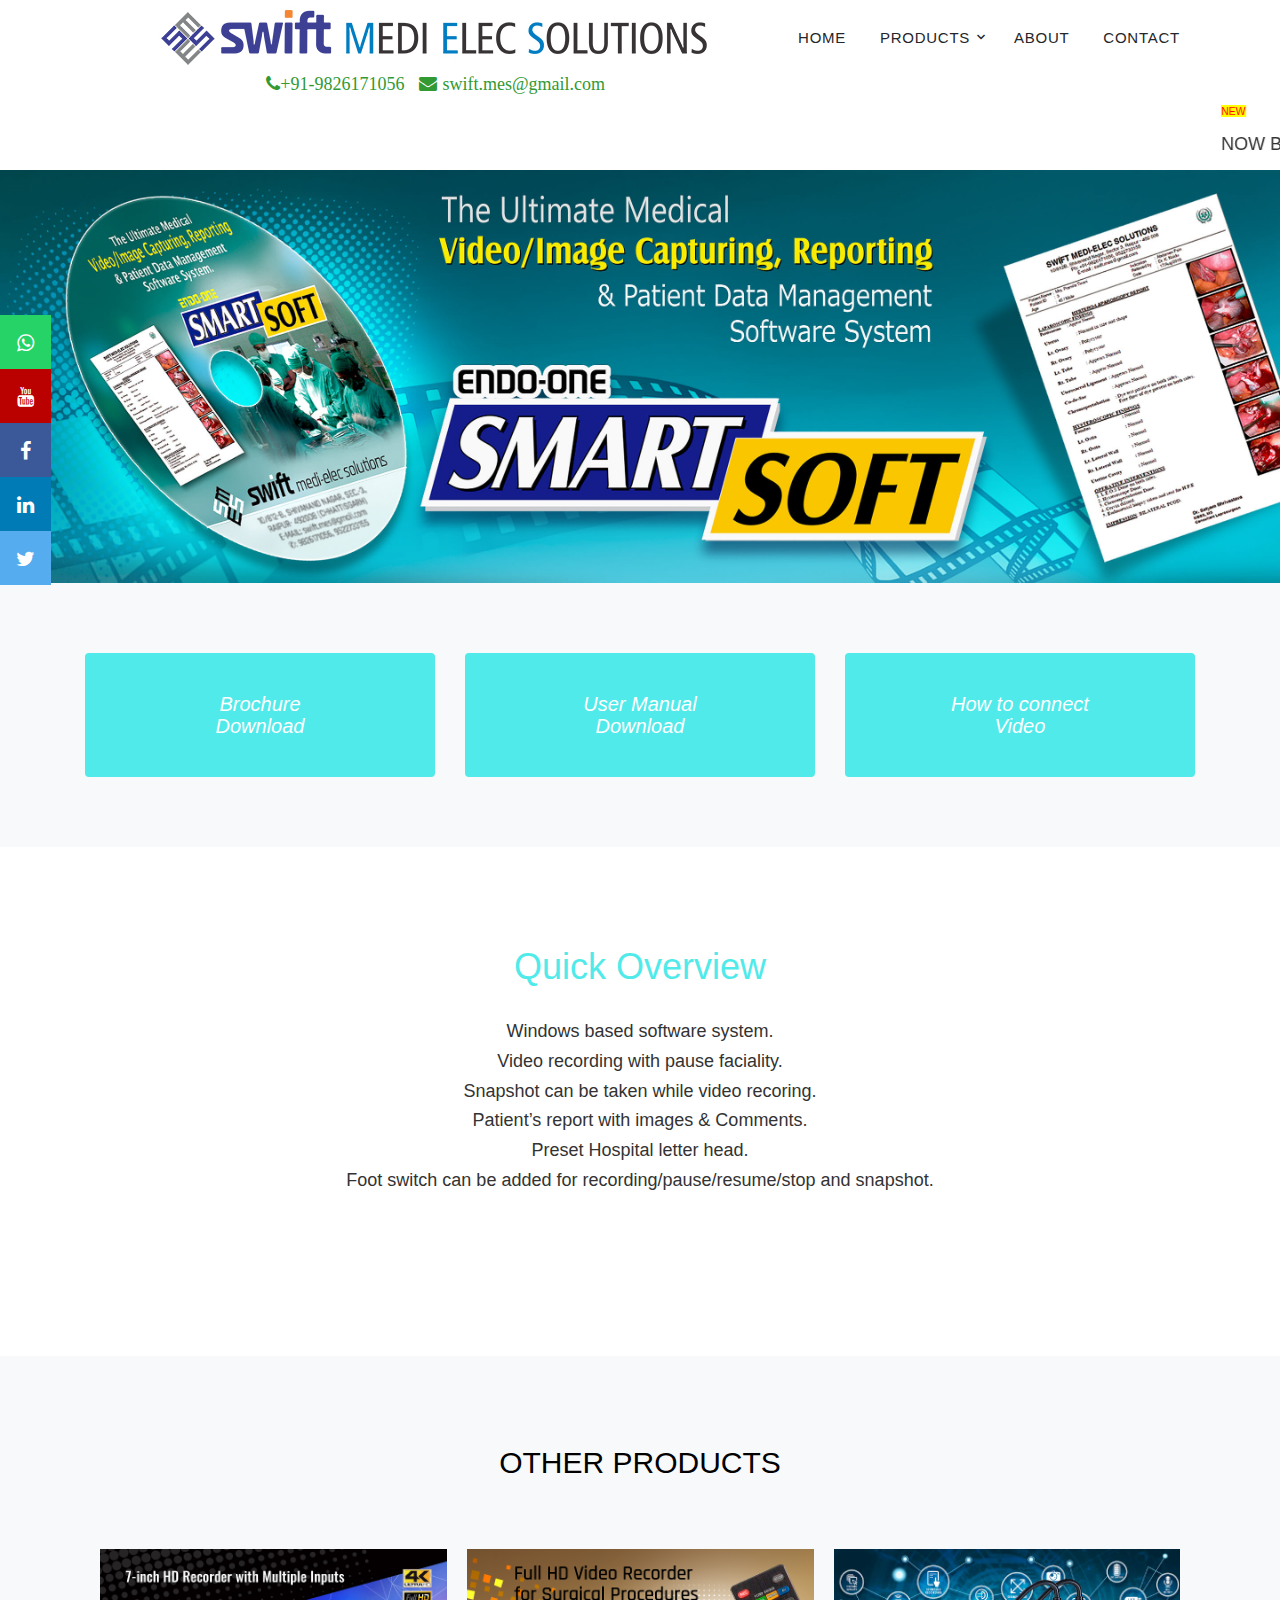
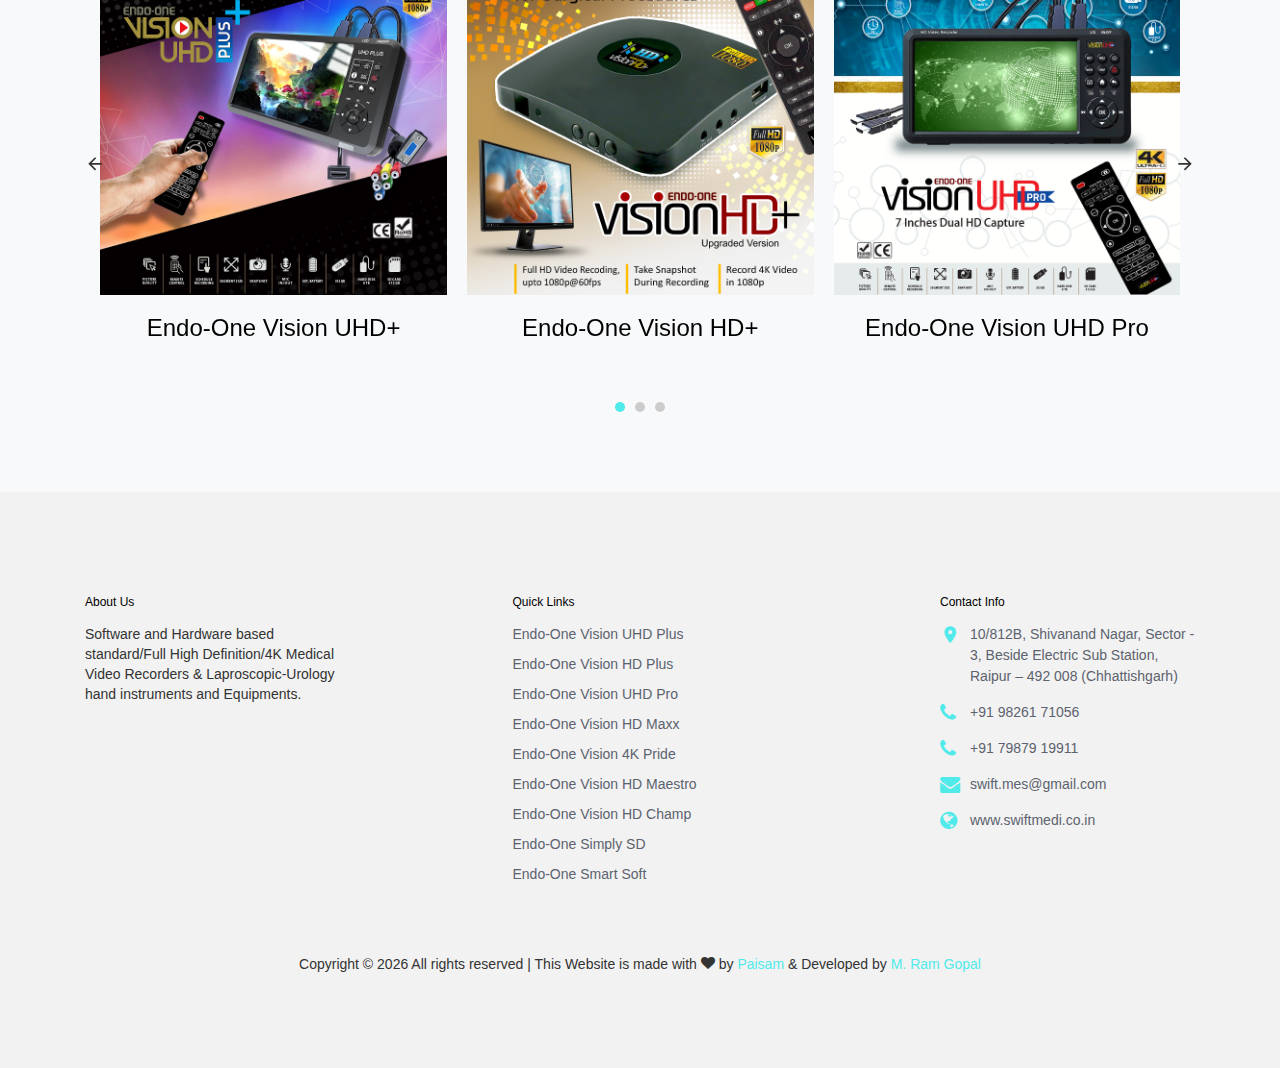
<file: pharma/smartsoft.html>
<!DOCTYPE html>
<html lang="en">

<head>
  <!-- Global site tag (gtag.js) - Google Analytics -->
  <script async src="https://www.googletagmanager.com/gtag/js?id=UA-145048474-1"></script>
  <script>
    window.dataLayer = window.dataLayer || [];
    function gtag() { dataLayer.push(arguments); }
    gtag('js', new Date());

    gtag('config', 'UA-145048474-1');
  </script>
  <title>Swift Medi Elec Solutions-Products</title>

  <meta charset="utf-8">
  <meta name="viewport" content="width=device-width, initial-scale=1, shrink-to-fit=no">
  <meta name="keywords" content="Full HD medical endo-sugery video recorder  HD video recorder  hd medical video recorder  Full HD medical video recorder  Full HD medical video recording system  Full HD 1080p medical video recorder  Medical video recorder  Medical video recording system
  Medical video capture dive
  Medical video capture system
  1080p medical video recorder
  Video recording system
  Digital video recording system
  Digital video recording 
  4k video recorder
  Uhd video recorder
  Ultra HD video recorder
  Ultra HD video recording system
  SDI medical video recorder
  SDI medical video recording system
  SDI video capture device
  SDI medical video capture device
  Fhd medical video recorder
  Fhd medical video recording system
  HD digital video recorder
  Full hd surgical video recorder
  4k medical video recorder
  ">
  <meta name="description"
    content="Software and Hardware based standard/Full High Definition/4K Medical Video Recorders & Laproscopic-Urology hand instruments and Equipments.">

  <link rel="icon" type="image/png" sizes="32x32" href="images/favicon-32x32.png">
  <link rel="icon" type="image/png" sizes="96x96" href="images/favicon-96x96.png">
  <link rel="icon" type="image/png" sizes="16x16" href="images/favicon-16x16.png">

  <link href="https://fonts.googleapis.com/css?family=Rubik:400,700|Crimson+Text:400,400i" rel="stylesheet">
  <link rel="stylesheet" href="fonts/icomoon/style.css">

  <link rel="stylesheet" href="css/bootstrap.min.css">
  <link rel="stylesheet" href="css/magnific-popup.css">
  <link rel="stylesheet" href="css/jquery-ui.css">
  <link rel="stylesheet" href="css/owl.carousel.min.css">
  <link rel="stylesheet" href="css/owl.theme.default.min.css">


  <link rel="stylesheet" href="css/aos.css">

  <link rel="stylesheet" href="css/style.css">
  <link rel="stylesheet" href="https://cdnjs.cloudflare.com/ajax/libs/font-awesome/4.7.0/css/font-awesome.min.css">




  <link rel="stylesheet" href="https://maxcdn.bootstrapcdn.com/bootstrap/3.4.0/css/bootstrap.min.css">
  <script src="https://ajax.googleapis.com/ajax/libs/jquery/3.4.1/jquery.min.js"></script>
  <script src="https://maxcdn.bootstrapcdn.com/bootstrap/3.4.0/js/bootstrap.min.js"></script>

</head>

<body>

  <div class="site-wrap">


    <div class="site-navbar py-2" style="background-color:#fff;">

      <div class="container">
        <div class="d-flex align-items-center justify-content-between">
          <div class="icons">
            <a href="#" class="site-menu-toggle js-menu-toggle ml-3 d-inline-block d-lg-none"><span
                class="icon-menu"></span></a>
          </div>
          <div class="logo">
            <div class="site-logo">
              <a href="index.html" class="img-responsive"><img src="images/logo1.jpg" alt="logo here" class="thumbnails"
                  style="width:auto; height:auto;"></a>
            </div>
          </div>
          <div class="main-nav d-none d-lg-block">
            <nav class="site-navigation text-right text-md-center" role="navigation">
              <ul class="site-menu js-clone-nav d-none d-lg-block">
                <li><a href="index.html">Home</a></li>

                <li class="has-children">
                  <a>Products</a>
                  <ul class="dropdown">
                    <li><a href="visionuhdplus.html">Endo-One Vision UHD Plus</a></li>
                    <li><a href="visionhdplus.html">Endo-One Vision HD Plus</a></li>
                    <li><a href="visionuhdpro.html">Endo-One Vision UHD Pro</a></li>
                    <li><a href="visionhdmax.html">Endo-One Vision HD Maxx</a></li>
                    <li><a href="vision4kpride.html">Endo-One Vision 4K Pride</a></li>
                    <li><a href="visionhdmaestro.html">Endo-One Vision HD Maestro</a></li>
                    <li><a href="visionhdchamp.html">Endo-One Vision HD Champ</a></li>
                    <li><a href="simplysd.html">Endo-One Simply SD</a></li>
                    <li><a href="smartsoft.html">Endo-One Smart Soft </a></li>
                  </ul>
                </li>
                <li><a href="about.html">About</a></li>
                <li><a
                    href="https://docs.google.com/forms/d/e/1FAIpQLSdegP92q0BROEBEwsKcCjF1GFBiKnsTL1tB2icVT9aoJhHU2Q/viewform"
                    target="_blank">Contact</a></li>
              </ul>
            </nav>
          </div>


        </div>
      </div>
    </div>

    <div class="col-md-6">
      <div class="list-styled" style="text-align:right">

        <h4 style="margin-top: 0%">
          <a class="fa fa-phone" href="tel://+919826171056" style="color:#339933;">+91-9826171056 </a>
          <a> &nbsp; </a>
          <a class="fa fa-envelope" href="mailto:swift.mes@gmail.com" style="color:#339933;"> swift.mes@gmail.com
            &nbsp;&nbsp;&nbsp;</a>
        </h4>
      </div>
    </div>

    <div>
      <marquee onmouseover="stop();" onmouseout="start();">

        <span>
          <sup style="color:red; background-color:yellow">NEW</sup>
        </span>
        <h4>NOW Book via website and get upto <strong>20% off</strong> on every order. *** Wow! Now this is what we’ve
          been looking for, We are presenting our new product <strong>Endo-One Simply SD</strong> with most cheapest
          price and many more features............ </h4>
      </marquee>
    </div>
    <div class="icon-bar d-none d-lg-block">
      <a href=" https://api.whatsapp.com/phone=+919826171056" class="whatsapp"><i class="fa fa-whatsapp"></i></a>
      <a href="https://www.youtube.com/channel/UCOT8A38xZi0HgZOs7rj14SA" class="youtube"><i
          class="fa fa-youtube"></i></a>
      <a href="https://www.facebook.com/swift.mes/" class="facebook"><i class="fa fa-facebook"></i></a>
      <a href="https://www.linkedin.com/in/swift-medi-elec-solutions-6825a9153/" class="linkedin"><i
          class="fa fa-linkedin"></i></a>
      <a href="" class="twitter"><i class="fa fa-twitter"></i></a>
    </div>

    <div class="item">
      <img src="images/web9.jpg" alt="Smart Soft" style="width:100%;">
    </div>






    <div class="site-section bg-light">
      <div class="container">
        <div class="row align-items-stretch ">
          <div class="col-md-6 col-lg-4 mb-4 mb-lg-0">
            <div class="banner-wrap bg-primary h-100">
              <a href="docs/smartsoft.pdf" target="_blank" class="h-100">
                <h5>Brochure<br> Download</h5>
              </a>
            </div>
          </div>
          <div class="col-md-6 col-lg-4 mb-4 mb-lg-0">
            <div class="banner-wrap bg-primary h-100">
              <a href="" onclick="alert('Sorry! \nFile not avaialable')" class="h-100">
                <h5>User Manual<br> Download</h5>
              </a>
            </div>
          </div>
          <div class="col-md-6 col-lg-4 mb-4 mb-lg-0">
            <div class="banner-wrap bg-primary h-100">
              <a href="" onclick="alert('Sorry! \nVideo not avaialable')" class="h-100">
                <h5>How to connect<br>Video</h5>
              </a>
            </div>
          </div>
        </div>
      </div>
    </div>

    <div class="site-section">
      <div class="container">
        <div class="site-section-heading text-center pt-3 mb-4">
          <h1 class="text-primary">Quick Overview</h1>
        </div>
        <div class="site-section text-center pt-3 mb-4">
          <h4>Windows based software system.</h4>
          <h4>Video recording with pause faciality.</h4>
          <h4>Snapshot can be taken while video recoring.</h4>
          <h4>Patient’s report with images & Comments.</h4>
          <h4>Preset Hospital letter head.</h4>
          <h4>Foot switch can be added for recording/pause/resume/stop and snapshot.</h4>
        </div>
      </div>
    </div>


    <div class="site-section bg-light">
      <div class="container">
        <div class="row">
          <div class="title-section text-center col-12">
            <h2 class="text-uppercase">Other Products</h2>
          </div>
        </div>
        <div class="row">
          <div class="col-md-12 block-3 products-wrap">
            <div class="nonloop-block-3 owl-carousel">

              <!-- products carousel strt-->

              <!-- caro1-start -->
              <div class="text-center item mb-4">
                <a href="visionuhdplus.html"> <img src="images/product_01.jpg" alt="Image"></a>
                <h3 class="text-dark"><a href="visionuhdplus.html">Endo-One Vision UHD+</a></h3>
                <!--<p class="price">Price</p>-->
              </div>
              <!-- caro1-ends -->

              <!-- caro2-start -->
              <div class="text-center item mb-4">
                <a href="visionhdplus.html"> <img src="images/product_02.jpg" alt="Image"></a>
                <h3 class="text-dark"><a href="visionhdplus.html">Endo-One Vision HD+ </a></h3>
                <!--<p class="price">Price</p>-->
              </div>
              <!-- caro2-ends -->

              <!-- caro3-start -->
              <div class="text-center item mb-4">
                <a href="visionuhdpro.html"> <img src="images/product_03.jpg" alt="Image"></a>
                <h3 class="text-dark"><a href="visionuhdpro.html">Endo-One Vision UHD Pro</a></h3>
                <!--<p class="price">Price</p>-->
              </div>
              <!-- caro3-ends -->

              <!-- caro4-start -->
              <div class="text-center item mb-4">
                <a href="visionhdmax.html"> <img src="images/product_04.jpg" alt="Image"></a>
                <h3 class="text-dark"><a href="visionhdmax.html">Endo-One Vision HD Maxx</a></h3>
                <!--<p class="price">Price</p>-->
              </div>
              <!-- caro4-ends -->

              <!-- caro5-start -->
              <div class="text-center item mb-4">
                <a href="vision4kpride.html"> <img src="images/product_05.jpg" alt="Image"></a>
                <h3 class="text-dark"><a href="vision4kpride.html">Endo-One Vision 4K Pride</a></h3>
                <!--<p class="price">Price</p>-->
              </div>
              <!-- caro5-ends -->

              <!-- caro6-start -->
              <div class="text-center item mb-4">
                <a href="visionhdmaestro.html"> <img src="images/product_06.jpg" alt="Image"></a>
                <h3 class="text-dark"><a href="visionhdmaestro.html">Endo-One Vision HD Maestro</a></h3>
                <!--<p class="price">Price</p>-->
              </div>
              <!-- caro6-ends -->

              <!-- caro7-start -->
              <div class="text-center item mb-4">
                <a href="visionhdchamp.html"> <img src="images/product_07.jpg" alt="Image"></a>
                <h3 class="text-dark"><a href="visionhdchamp.html">Endo-One Vision HD Champ</a></h3>
                <!--<p class="price">Price</p>-->
              </div>
              <!-- caro7-ends -->

              <!-- caro8-start -->
              <div class="text-center item mb-4">
                <a href="simplysd.html"> <img src="images/product_08.jpg" alt="Image"></a>
                <h3 class="text-dark"><a href="simplysd.html">Endo-One Simply SD</a></h3>
                <!--<p class="price">Price</p>-->
              </div>
              <!-- caro8-ends -->

              <!-- caro9-start -->
              <div class="text-center item mb-4">
                <a href="smartsoft.html"> <img src="images/product_09.jpg" alt="Image"></a>
                <h3 class="text-dark"><a href="smartsoft.html">Endo-One Smart Soft</a></h3>
                <!--<p class="price">Price</p>-->
              </div>
              <!-- caro9-ends -->
              <!-- products carousel end-->

            </div>
          </div>
        </div>
      </div>
    </div>



    <footer class="site-footer" style="background-color:#f2f2f2;">
      <div class="container">
        <div class="row">
          <div class="col-md-6 col-lg-3 mb-4 mb-lg-0">

            <div class="block-7">
              <h3 class="footer-heading mb-4">About Us</h3>
              <p>Software and Hardware based standard/Full High Definition/4K Medical Video Recorders &
                Laproscopic-Urology hand instruments and Equipments.</p>
            </div>

          </div>
          <div class="col-lg-3 mx-auto mb-5 mb-lg-0">
            <h3 class="footer-heading mb-4">Quick Links</h3>
            <ul class="list-unstyled">
              <li><a href="visionuhdplus.html">Endo-One Vision UHD Plus</a></li>
              <li><a href="visionhdplus.html">Endo-One Vision HD Plus</a></li>
              <li><a href="visionuhdpro.html">Endo-One Vision UHD Pro</a></li>
              <li><a href="visionhdmax.html">Endo-One Vision HD Maxx</a></li>
              <li><a href="vision4kpride.html">Endo-One Vision 4K Pride</a></li>
              <li><a href="visionhdmaestro.html">Endo-One Vision HD Maestro</a></li>
              <li><a href="visionhdchamp.html">Endo-One Vision HD Champ</a></li>
              <li><a href="simplysd.html">Endo-One Simply SD</a></li>
              <li><a href="smartsoft.html">Endo-One Smart Soft </a></li>
            </ul>
          </div>

          <div class="col-md-6 col-lg-3">
            <div class="block-5 mb-5">
              <h3 class="footer-heading mb-4">Contact Info</h3>
              <ul class="list-unstyled">
                <li class="address"><a href="https://bit.ly/2N2IdbI">10/812B, Shivanand Nagar, Sector - 3, Beside
                    Electric Sub Station, Raipur – 492 008 (Chhattishgarh)</a></li>
                <li class="phone"><a href="tel://+919826171056">+91 98261 71056</a></li>
                <li class="phone"><a href="tel://+917987919911">+91 79879 19911</a></li>
                <li class="email"><a href="mailto:swift.mes@gmail.com">swift.mes@gmail.com</a></li>
                <li class="www"><a href="https://www.swiftmedi.co.in">www.swiftmedi.co.in</a></li>
              </ul>
            </div>
            <div class="icon d-lg-none d-block">
              <a href=" https://api.whatsapp.com/phone=+919826171056" class="whatsapp"><i
                  class="fa fa-whatsapp"></i></a>
              <a href="https://www.youtube.com/channel/UCOT8A38xZi0HgZOs7rj14SA" class="youtube"><i
                  class="fa fa-youtube"></i></a>
              <a href="https://www.facebook.com/swift.mes/" class="facebook"><i class="fa fa-facebook"></i></a>
              <a href="https://www.linkedin.com/in/swift-medi-elec-solutions-6825a9153/" class="linkedin"><i
                  class="fa fa-linkedin"></i></a>
              <a href="" class="twitter"><i class="fa fa-twitter"></i></a>
            </div>


          </div>
        </div>
        <div class="row pt-5 mt-5 text-center">
          <div class="col-md-12">
            <p>

              Copyright &copy;
              <script>document.write(new Date().getFullYear());</script> All rights reserved | This
              Website is made
              with <i class="icon-heart" aria-hidden="true"></i> by <a href="https://www.paisam.com/" target="_blank"
                class="text-primary">Paisam</a> & Developed by <a
                href="https://www.linkedin.com/in/m-ram-gopal-42906015b/" target="_blank" class="text-primary">M. Ram
                Gopal</a>

            </p>
          </div>

        </div>
      </div>
    </footer>
  </div>






  <script src="js/jquery-3.3.1.min.js"></script>
  <script src="js/jquery-ui.js"></script>
  <script src="js/popper.min.js"></script>
  <script src="js/bootstrap.min.js"></script>
  <script src="js/owl.carousel.min.js"></script>
  <script src="js/jquery.magnific-popup.min.js"></script>
  <script src="js/aos.js"></script>

  <script src="js/main.js"></script>

</body>

</html>
</file>
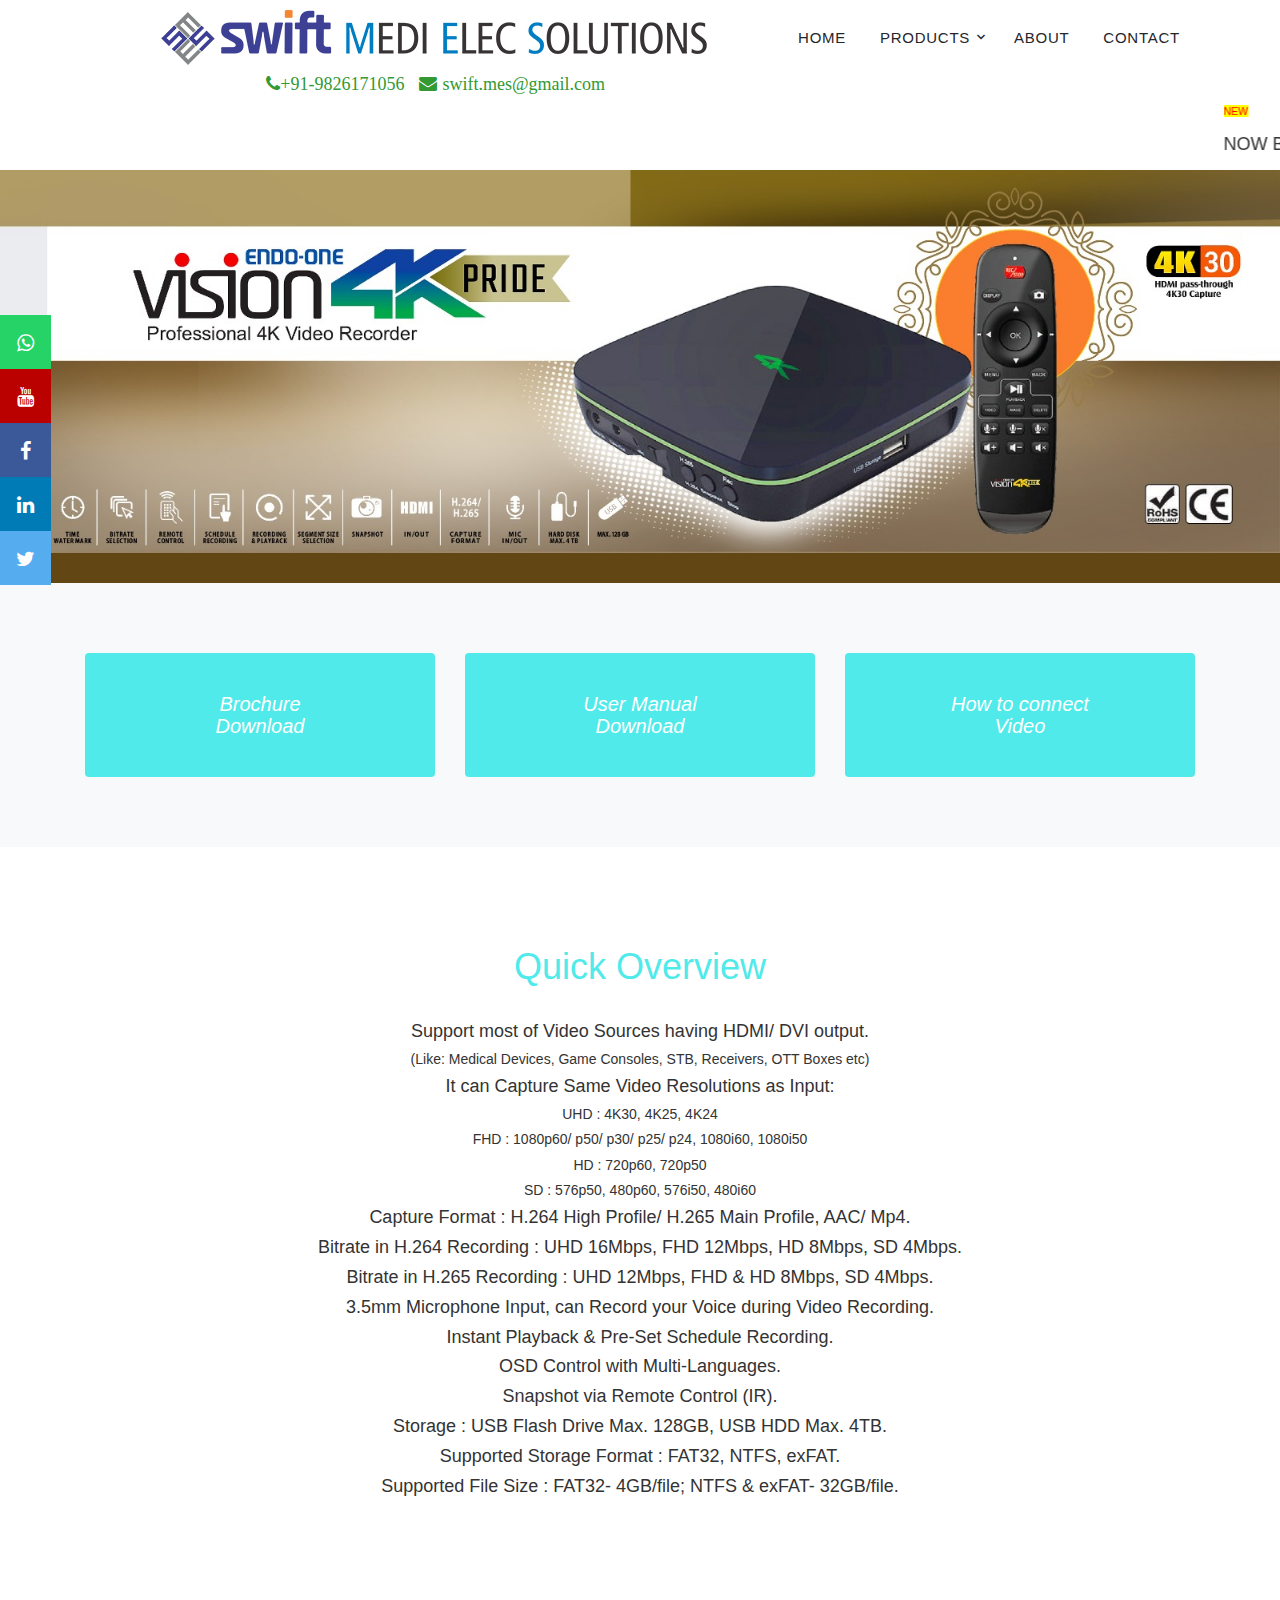
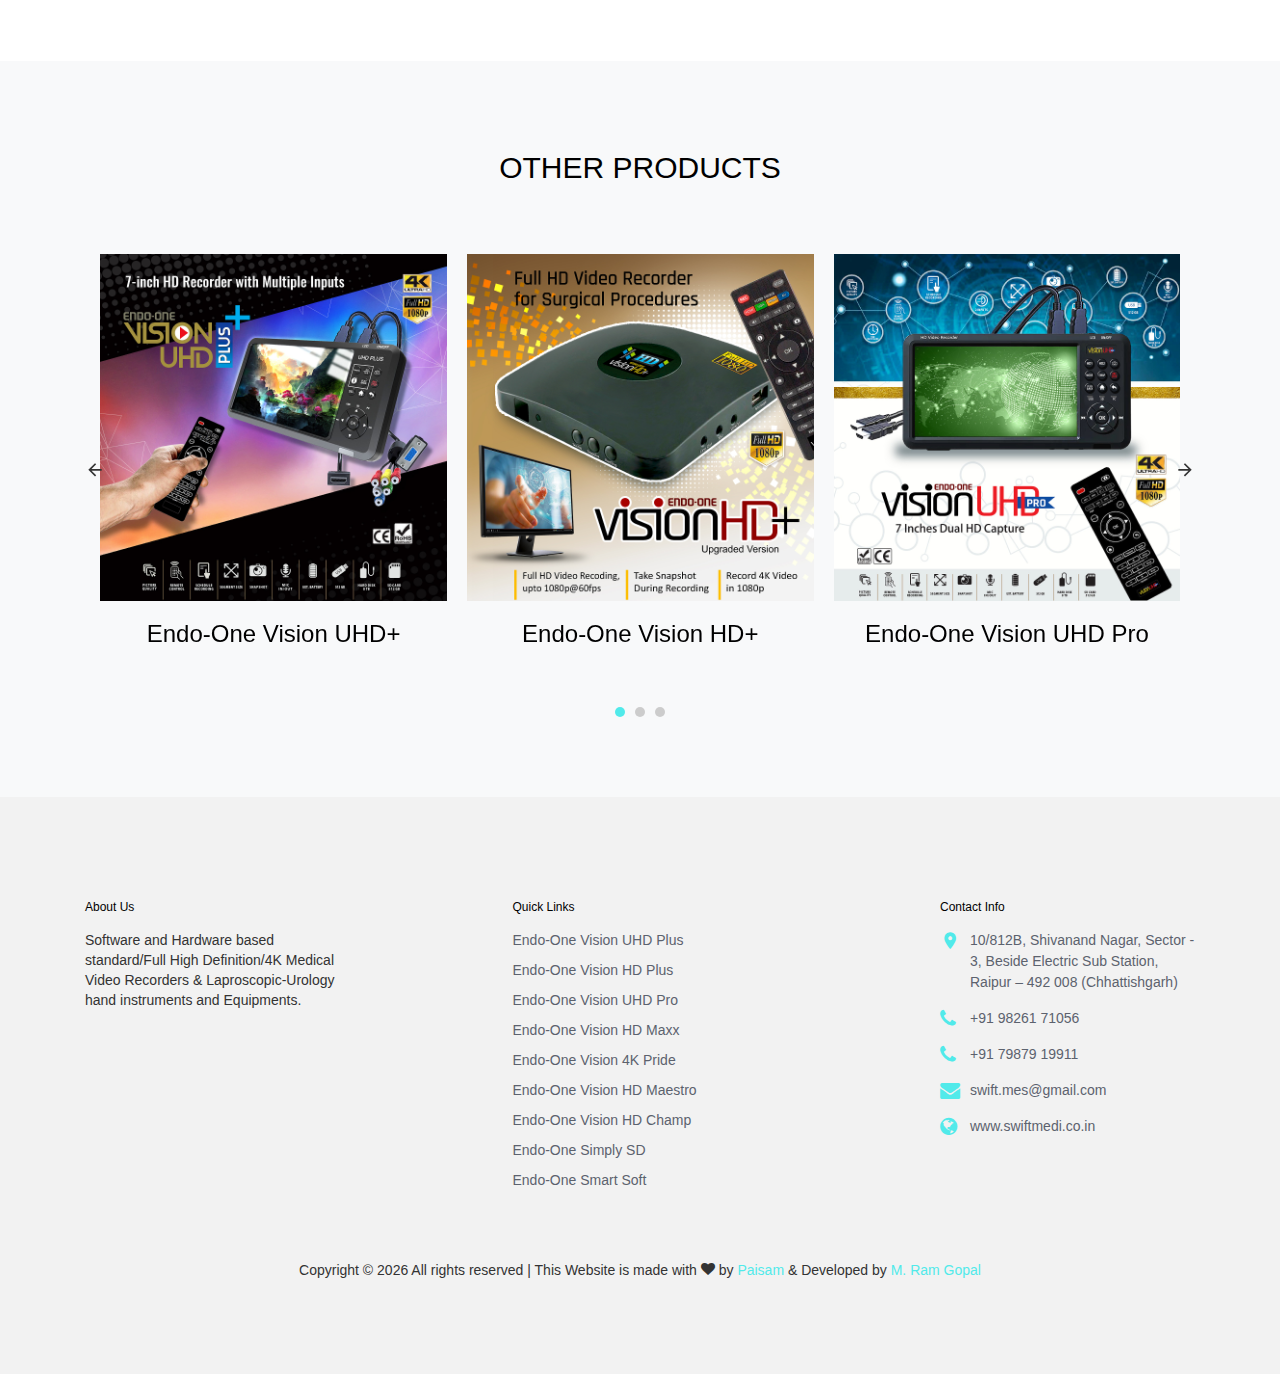
<file: pharma/vision4kpride.html>
<!DOCTYPE html>
<html lang="en">

<head>
    <!-- Global site tag (gtag.js) - Google Analytics -->
    <script async src="https://www.googletagmanager.com/gtag/js?id=UA-145048474-1"></script>
    <script>
        window.dataLayer = window.dataLayer || [];
        function gtag() { dataLayer.push(arguments); }
        gtag('js', new Date());

        gtag('config', 'UA-145048474-1');
    </script>
    <title>Swift Medi Elec Solutions-Products</title>

    <meta charset="utf-8">
    <meta name="viewport" content="width=device-width, initial-scale=1, shrink-to-fit=no">
    <meta name="keywords" content="Full HD medical endo-sugery video recorder  HD video recorder  hd medical video recorder  Full HD medical video recorder  Full HD medical video recording system  Full HD 1080p medical video recorder  Medical video recorder  Medical video recording system
  Medical video capture dive
  Medical video capture system
  1080p medical video recorder
  Video recording system
  Digital video recording system
  Digital video recording 
  4k video recorder
  Uhd video recorder
  Ultra HD video recorder
  Ultra HD video recording system
  SDI medical video recorder
  SDI medical video recording system
  SDI video capture device
  SDI medical video capture device
  Fhd medical video recorder
  Fhd medical video recording system
  HD digital video recorder
  Full hd surgical video recorder
  4k medical video recorder
  ">
    <meta name="description"
        content="Software and Hardware based standard/Full High Definition/4K Medical Video Recorders & Laproscopic-Urology hand instruments and Equipments.">

    <link rel="icon" type="image/png" sizes="32x32" href="images/favicon-32x32.png">
    <link rel="icon" type="image/png" sizes="96x96" href="images/favicon-96x96.png">
    <link rel="icon" type="image/png" sizes="16x16" href="images/favicon-16x16.png">

    <link href="https://fonts.googleapis.com/css?family=Rubik:400,700|Crimson+Text:400,400i" rel="stylesheet">
    <link rel="stylesheet" href="fonts/icomoon/style.css">

    <link rel="stylesheet" href="css/bootstrap.min.css">
    <link rel="stylesheet" href="css/magnific-popup.css">
    <link rel="stylesheet" href="css/jquery-ui.css">
    <link rel="stylesheet" href="css/owl.carousel.min.css">
    <link rel="stylesheet" href="css/owl.theme.default.min.css">


    <link rel="stylesheet" href="css/aos.css">

    <link rel="stylesheet" href="css/style.css">
    <link rel="stylesheet" href="https://cdnjs.cloudflare.com/ajax/libs/font-awesome/4.7.0/css/font-awesome.min.css">




    <link rel="stylesheet" href="https://maxcdn.bootstrapcdn.com/bootstrap/3.4.0/css/bootstrap.min.css">
    <script src="https://ajax.googleapis.com/ajax/libs/jquery/3.4.1/jquery.min.js"></script>
    <script src="https://maxcdn.bootstrapcdn.com/bootstrap/3.4.0/js/bootstrap.min.js"></script>

</head>

<body>

    <div class="site-wrap">


        <div class="site-navbar py-2" style="background-color:#fff;">

            <div class="container">
                <div class="d-flex align-items-center justify-content-between">
                    <div class="icons">
                        <a href="#" class="site-menu-toggle js-menu-toggle ml-3 d-inline-block d-lg-none"><span
                                class="icon-menu"></span></a>
                    </div>
                    <div class="logo">
                        <div class="site-logo">
                            <a href="index.html" class="img-responsive"><img src="images/logo1.jpg" alt="logo here"
                                    class="thumbnails" style="width:100%; height:100%;"></a>
                        </div>
                    </div>
                    <div class="main-nav d-none d-lg-block">
                        <nav class="site-navigation text-right text-md-center" role="navigation">
                            <ul class="site-menu js-clone-nav d-none d-lg-block">
                                <li><a href="index.html">Home</a></li>

                                <li class="has-children">
                                    <a>Products</a>
                                    <ul class="dropdown">
                                        <li><a href="visionuhdplus.html">Endo-One Vision UHD Plus</a></li>
                                        <li><a href="visionhdplus.html">Endo-One Vision HD Plus</a></li>
                                        <li><a href="visionuhdpro.html">Endo-One Vision UHD Pro</a></li>
                                        <li><a href="visionhdmax.html">Endo-One Vision HD Maxx</a></li>
                                        <li><a href="vision4kpride.html">Endo-One Vision 4K Pride</a></li>
                                        <li><a href="visionhdmaestro.html">Endo-One Vision HD Maestro</a></li>
                                        <li><a href="visionhdchamp.html">Endo-One Vision HD Champ</a></li>
                                        <li><a href="simplysd.html">Endo-One Simply SD</a></li>
                                        <li><a href="smartsoft.html">Endo-One Smart Soft </a></li>
                                    </ul>
                                </li>
                                <li><a href="about.html">About</a></li>
                                <li><a href="https://docs.google.com/forms/d/e/1FAIpQLSdegP92q0BROEBEwsKcCjF1GFBiKnsTL1tB2icVT9aoJhHU2Q/viewform"
                                        target="_blank">Contact</a></li>
                            </ul>
                        </nav>
                    </div>


                </div>
            </div>
        </div>

        <div class="col-md-6">
            <div class="list-styled" style="text-align:right">

                <h4 style="margin-top: 0%">
                    <a class="fa fa-phone" href="tel://+919826171056" style="color:#339933;">+91-9826171056 </a>
                    <a> &nbsp; </a>
                    <a class="fa fa-envelope" href="mailto:swift.mes@gmail.com" style="color:#339933;">
                        swift.mes@gmail.com &nbsp;&nbsp;&nbsp;</a>
                </h4>
            </div>
        </div>

        <div>
            <marquee onmouseover="stop();" onmouseout="start();">

                <span>
                    <sup style="color:red; background-color:yellow">NEW</sup>
                </span>
                <h4>NOW Book via website and get upto <strong>20% off</strong> on every order. *** Wow! Now this is what
                    we’ve been looking for, We are presenting our new product <strong>Endo-One Simply SD</strong> with
                    most cheapest price and many more features............ </h4>
            </marquee>
        </div>
        <div class="icon-bar d-none d-lg-block">
            <a href=" https://api.whatsapp.com/phone=+919826171056" class="whatsapp"><i class="fa fa-whatsapp"></i></a>
            <a href="https://www.youtube.com/channel/UCOT8A38xZi0HgZOs7rj14SA" class="youtube"><i
                    class="fa fa-youtube"></i></a>
            <a href="https://www.facebook.com/swift.mes/" class="facebook"><i class="fa fa-facebook"></i></a>
            <a href="https://www.linkedin.com/in/swift-medi-elec-solutions-6825a9153/" class="linkedin"><i
                    class="fa fa-linkedin"></i></a>
            <a href="" class="twitter"><i class="fa fa-twitter"></i></a>
        </div>

        <div class="item">
            <img src="images/web5.jpg" alt="Vision 4K pride" style="width:100%;">
        </div>




        <div class="site-section bg-light">
            <div class="container">
                <div class="row align-items-stretch ">
                    <div class="col-md-6 col-lg-4 mb-4 mb-lg-0">
                        <div class="banner-wrap bg-primary h-100">
                            <a href="docs/vision4kpride.pdf" target="_blank" class="h-100">
                                <h5>Brochure<br> Download</h5>
                            </a>
                        </div>
                    </div>
                    <div class="col-md-6 col-lg-4 mb-4 mb-lg-0">
                        <div class="banner-wrap bg-primary h-100">
                            <a href="" onclick="alert('Sorry! \nFile not avaialable')" class="h-100">
                                <h5>User Manual<br> Download</h5>
                            </a>
                        </div>
                    </div>
                    <div class="col-md-6 col-lg-4 mb-4 mb-lg-0">
                        <div class="banner-wrap bg-primary h-100">
                            <a href="" onclick="alert('Sorry! \nVideo not avaialable')" class="h-100">
                                <h5>How to connect<br>Video</h5>
                            </a>
                        </div>
                    </div>

                </div>
            </div>
        </div>

        <div class="site-section">
            <div class="container">
                <div class="site-section-heading text-center pt-3 mb-4">
                    <h1 class="text-primary">Quick Overview</h1>
                </div>
                <div class="site-section text-center pt-3 mb-4">
                    <h4>Support most of Video Sources having HDMI/ DVI output.</h4>
                    <h5>(Like: Medical Devices, Game Consoles, STB, Receivers, OTT Boxes etc)</h5>
                    <h4>It can Capture Same Video Resolutions as Input:</h4>
                    <h5>UHD : 4K30, 4K25, 4K24</h5>
                    <h5>FHD : 1080p60/ p50/ p30/ p25/ p24, 1080i60, 1080i50</h5>
                    <h5>HD : 720p60, 720p50</h5>
                    <h5>SD : 576p50, 480p60, 576i50, 480i60</h5>
                    <h4>Capture Format : H.264 High Profile/ H.265 Main Profile, AAC/ Mp4.</h4>
                    <h4>Bitrate in H.264 Recording : UHD 16Mbps, FHD 12Mbps, HD 8Mbps, SD 4Mbps.</h4>
                    <h4>Bitrate in H.265 Recording : UHD 12Mbps, FHD & HD 8Mbps, SD 4Mbps.</h4>
                    <h4>3.5mm Microphone Input, can Record your Voice during Video Recording.</h4>
                    <h4>Instant Playback & Pre-Set Schedule Recording.</h4>
                    <h4>OSD Control with Multi-Languages.</h4>
                    <h4>Snapshot via Remote Control (IR).</h4>
                    <h4>Storage : USB Flash Drive Max. 128GB, USB HDD Max. 4TB.</h4>
                    <h4>Supported Storage Format : FAT32, NTFS, exFAT.</h4>
                    <h4>Supported File Size : FAT32- 4GB/file; NTFS & exFAT- 32GB/file.</h4>

                </div>
            </div>
        </div>


        <div class="site-section bg-light">
            <div class="container">
                <div class="row">
                    <div class="title-section text-center col-12">
                        <h2 class="text-uppercase">Other Products</h2>
                    </div>
                </div>
                <div class="row">
                    <div class="col-md-12 block-3 products-wrap">
                        <div class="nonloop-block-3 owl-carousel">

                            <!-- products carousel strt-->

                            <!-- caro1-start -->
                            <div class="text-center item mb-4">
                                <a href="visionuhdplus.html"> <img src="images/product_01.jpg" alt="Image"></a>
                                <h3 class="text-dark"><a href="visionuhdplus.html">Endo-One Vision UHD+</a></h3>
                                <!--<p class="price">Price</p>-->
                            </div>
                            <!-- caro1-ends -->

                            <!-- caro2-start -->
                            <div class="text-center item mb-4">
                                <a href="visionhdplus.html"> <img src="images/product_02.jpg" alt="Image"></a>
                                <h3 class="text-dark"><a href="visionhdplus.html">Endo-One Vision HD+ </a></h3>
                                <!--<p class="price">Price</p>-->
                            </div>
                            <!-- caro2-ends -->

                            <!-- caro3-start -->
                            <div class="text-center item mb-4">
                                <a href="visionuhdpro.html"> <img src="images/product_03.jpg" alt="Image"></a>
                                <h3 class="text-dark"><a href="visionuhdpro.html">Endo-One Vision UHD Pro</a></h3>
                                <!--<p class="price">Price</p>-->
                            </div>
                            <!-- caro3-ends -->

                            <!-- caro4-start -->
                            <div class="text-center item mb-4">
                                <a href="visionhdmax.html"> <img src="images/product_04.jpg" alt="Image"></a>
                                <h3 class="text-dark"><a href="visionhdmax.html">Endo-One Vision HD Maxx</a></h3>
                                <!--<p class="price">Price</p>-->
                            </div>
                            <!-- caro4-ends -->

                            <!-- caro5-start -->
                            <div class="text-center item mb-4">
                                <a href="vision4kpride.html"> <img src="images/product_05.jpg" alt="Image"></a>
                                <h3 class="text-dark"><a href="vision4kpride.html">Endo-One Vision 4K Pride</a></h3>
                                <!--<p class="price">Price</p>-->
                            </div>
                            <!-- caro5-ends -->

                            <!-- caro6-start -->
                            <div class="text-center item mb-4">
                                <a href="visionhdmaestro.html"> <img src="images/product_06.jpg" alt="Image"></a>
                                <h3 class="text-dark"><a href="visionhdmaestro.html">Endo-One Vision HD Maestro</a></h3>
                                <!--<p class="price">Price</p>-->
                            </div>
                            <!-- caro6-ends -->

                            <!-- caro7-start -->
                            <div class="text-center item mb-4">
                                <a href="visionhdchamp.html"> <img src="images/product_07.jpg" alt="Image"></a>
                                <h3 class="text-dark"><a href="visionhdchamp.html">Endo-One Vision HD Champ</a></h3>
                                <!--<p class="price">Price</p>-->
                            </div>
                            <!-- caro7-ends -->

                            <!-- caro8-start -->
                            <div class="text-center item mb-4">
                                <a href="simplysd.html"> <img src="images/product_08.jpg" alt="Image"></a>
                                <h3 class="text-dark"><a href="simplysd.html">Endo-One Simply SD</a></h3>
                                <!--<p class="price">Price</p>-->
                            </div>
                            <!-- caro8-ends -->

                            <!-- caro9-start -->
                            <div class="text-center item mb-4">
                                <a href="smartsoft.html"> <img src="images/product_09.jpg" alt="Image"></a>
                                <h3 class="text-dark"><a href="smartsoft.html">Endo-One Smart Soft</a></h3>
                                <!--<p class="price">Price</p>-->
                            </div>
                            <!-- caro9-ends -->
                            <!-- products carousel end-->

                        </div>
                    </div>
                </div>
            </div>
        </div>



        <footer class="site-footer" style="background-color:#f2f2f2;">
            <div class="container">
                <div class="row">
                    <div class="col-md-6 col-lg-3 mb-4 mb-lg-0">

                        <div class="block-7">
                            <h3 class="footer-heading mb-4">About Us</h3>
                            <p>Software and Hardware based standard/Full High Definition/4K Medical Video Recorders &
                                Laproscopic-Urology hand instruments and Equipments.</p>
                        </div>

                    </div>
                    <div class="col-lg-3 mx-auto mb-5 mb-lg-0">
                        <h3 class="footer-heading mb-4">Quick Links</h3>
                        <ul class="list-unstyled">
                            <li><a href="visionuhdplus.html">Endo-One Vision UHD Plus</a></li>
                            <li><a href="visionhdplus.html">Endo-One Vision HD Plus</a></li>
                            <li><a href="visionuhdpro.html">Endo-One Vision UHD Pro</a></li>
                            <li><a href="visionhdmax.html">Endo-One Vision HD Maxx</a></li>
                            <li><a href="vision4kpride.html">Endo-One Vision 4K Pride</a></li>
                            <li><a href="visionhdmaestro.html">Endo-One Vision HD Maestro</a></li>
                            <li><a href="visionhdchamp.html">Endo-One Vision HD Champ</a></li>
                            <li><a href="simplysd.html">Endo-One Simply SD</a></li>
                            <li><a href="smartsoft.html">Endo-One Smart Soft </a></li>
                        </ul>
                    </div>

                    <div class="col-md-6 col-lg-3">
                        <div class="block-5 mb-5">
                            <h3 class="footer-heading mb-4">Contact Info</h3>
                            <ul class="list-unstyled">
                                <li class="address"><a href="https://bit.ly/2N2IdbI">10/812B, Shivanand Nagar, Sector -
                                        3, Beside Electric Sub Station, Raipur – 492 008 (Chhattishgarh)</a></li>
                                <li class="phone"><a href="tel://+919826171056">+91 98261 71056</a></li>
                                <li class="phone"><a href="tel://+917987919911">+91 79879 19911</a></li>
                                <li class="email"><a href="mailto:swift.mes@gmail.com">swift.mes@gmail.com</a></li>
                                <li class="www"><a href="https://www.swiftmedi.co.in">www.swiftmedi.co.in</a></li>
                            </ul>
                        </div>
                        <div class="icon d-lg-none d-block">
                            <a href=" https://api.whatsapp.com/phone=+919826171056" class="whatsapp"><i
                                    class="fa fa-whatsapp"></i></a>
                            <a href="https://www.youtube.com/channel/UCOT8A38xZi0HgZOs7rj14SA" class="youtube"><i
                                    class="fa fa-youtube"></i></a>
                            <a href="https://www.facebook.com/swift.mes/" class="facebook"><i
                                    class="fa fa-facebook"></i></a>
                            <a href="https://www.linkedin.com/in/swift-medi-elec-solutions-6825a9153/"
                                class="linkedin"><i class="fa fa-linkedin"></i></a>
                            <a href="" class="twitter"><i class="fa fa-twitter"></i></a>
                        </div>


                    </div>
                </div>
                <div class="row pt-5 mt-5 text-center">
                    <div class="col-md-12">
                        <p>

                            Copyright &copy;
                            <script>document.write(new Date().getFullYear());</script> All rights reserved | This
                            Website is made
                            with <i class="icon-heart" aria-hidden="true"></i> by <a href="https://www.paisam.com/"
                                target="_blank" class="text-primary">Paisam</a> & Developed by <a
                                href="https://www.linkedin.com/in/m-ram-gopal-42906015b/" target="_blank"
                                class="text-primary">M. Ram Gopal</a>

                        </p>
                    </div>

                </div>
            </div>
        </footer>
    </div>






    <script src="js/jquery-3.3.1.min.js"></script>
    <script src="js/jquery-ui.js"></script>
    <script src="js/popper.min.js"></script>
    <script src="js/bootstrap.min.js"></script>
    <script src="js/owl.carousel.min.js"></script>
    <script src="js/jquery.magnific-popup.min.js"></script>
    <script src="js/aos.js"></script>

    <script src="js/main.js"></script>

</body>

</html>
</file>
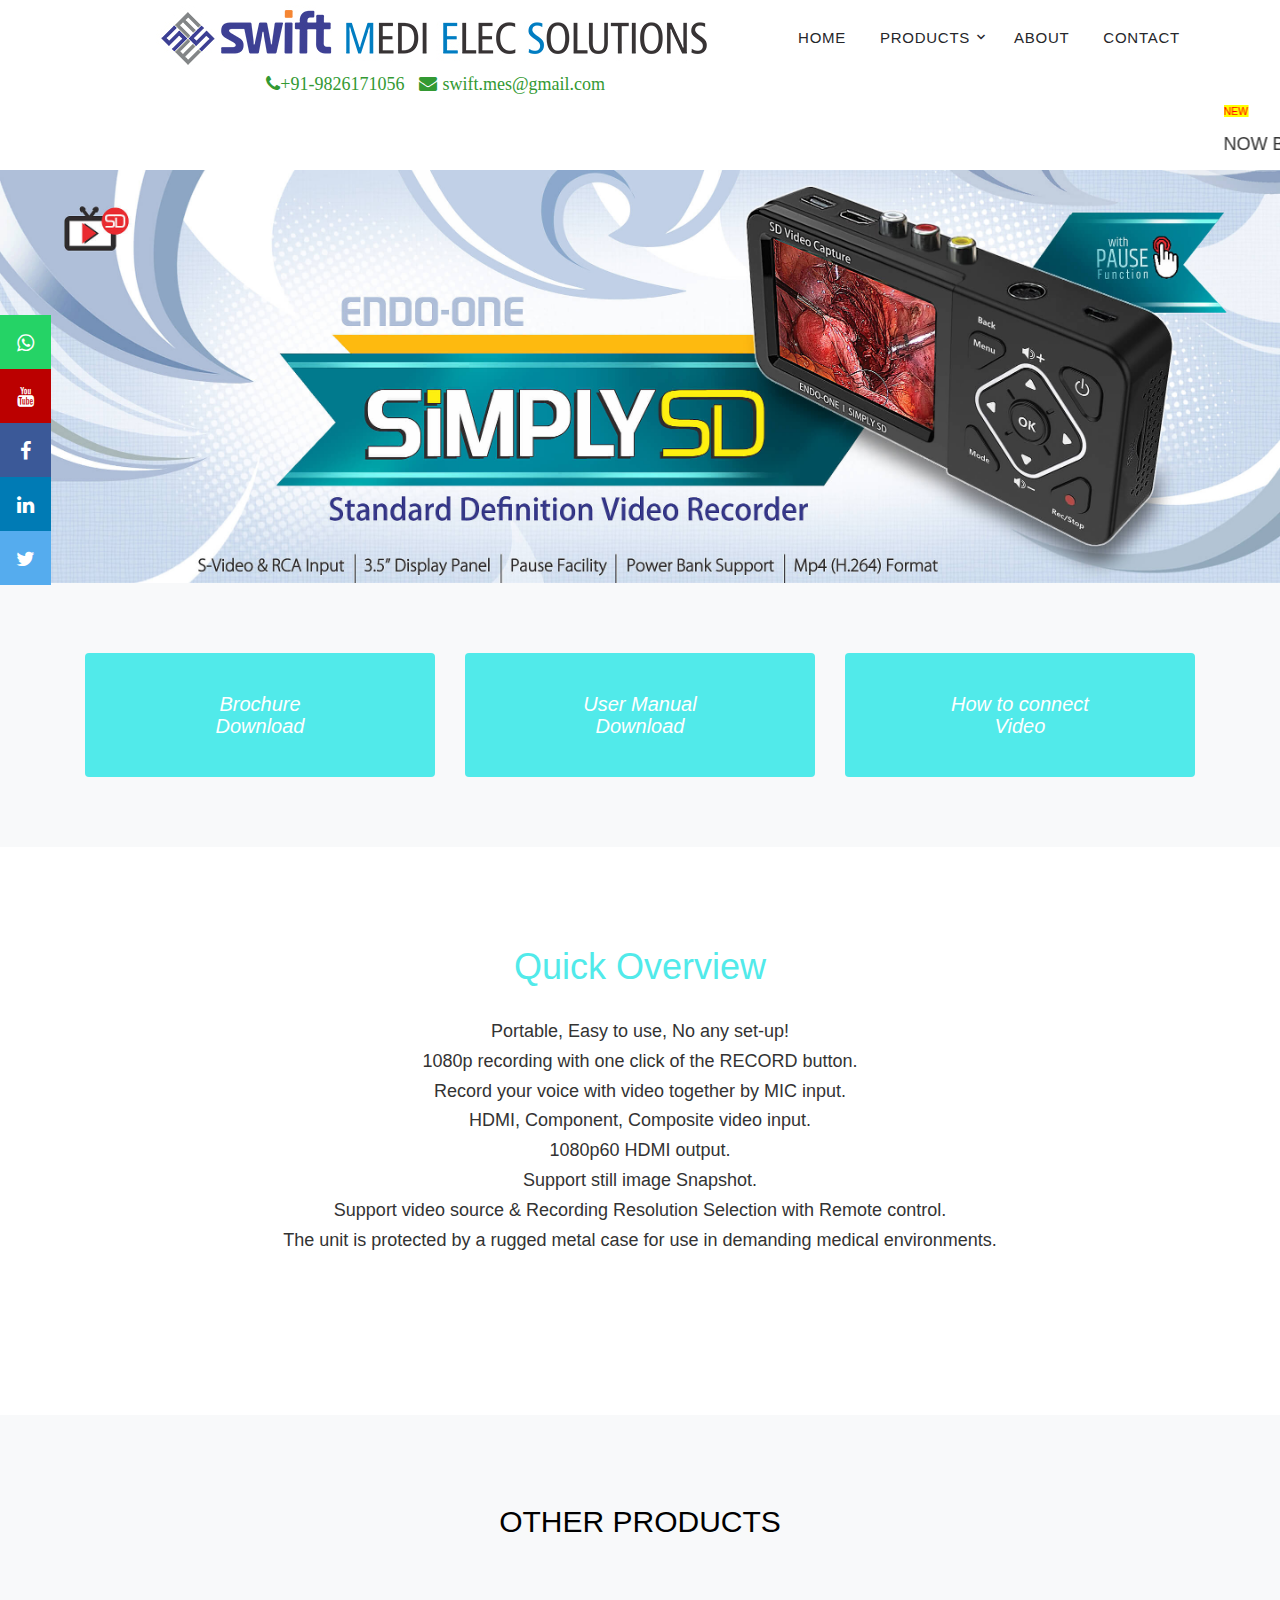
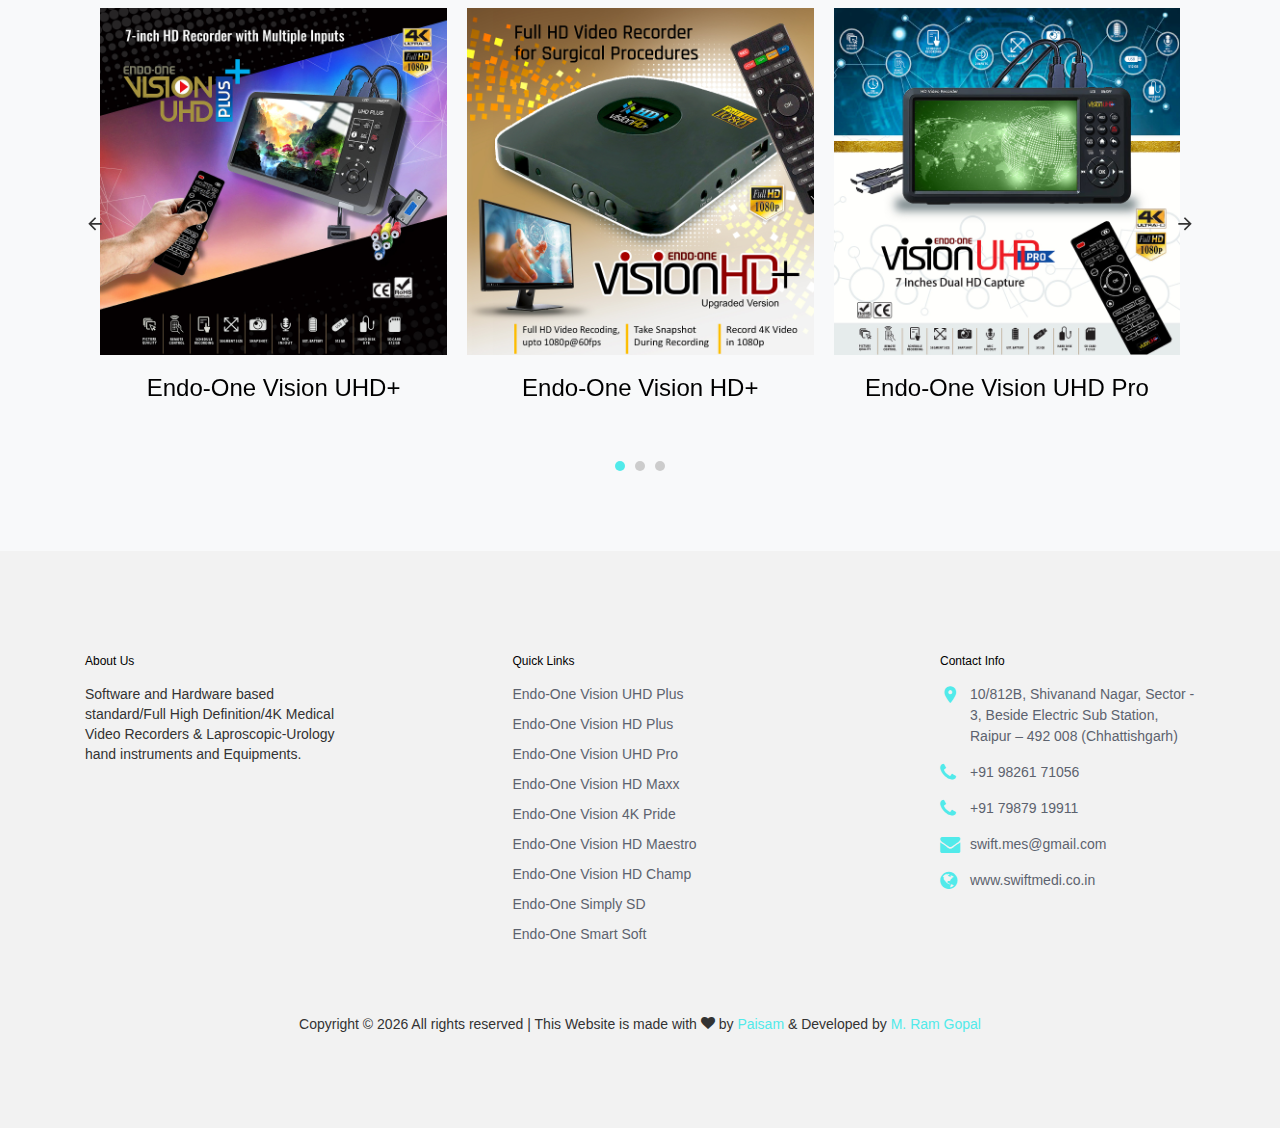
<file: pharma/visionhdchamp.html>
<!DOCTYPE html>
<html lang="en">

<head>
  <!-- Global site tag (gtag.js) - Google Analytics -->
  <script async src="https://www.googletagmanager.com/gtag/js?id=UA-145048474-1"></script>
  <script>
    window.dataLayer = window.dataLayer || [];
    function gtag() { dataLayer.push(arguments); }
    gtag('js', new Date());

    gtag('config', 'UA-145048474-1');
  </script>
  <title>Swift Medi Elec Solutions-Products</title>

  <meta charset="utf-8">
  <meta name="viewport" content="width=device-width, initial-scale=1, shrink-to-fit=no">
  <meta name="keywords" content="Full HD medical endo-sugery video recorder  HD video recorder  hd medical video recorder  Full HD medical video recorder  Full HD medical video recording system  Full HD 1080p medical video recorder  Medical video recorder  Medical video recording system
  Medical video capture dive
  Medical video capture system
  1080p medical video recorder
  Video recording system
  Digital video recording system
  Digital video recording 
  4k video recorder
  Uhd video recorder
  Ultra HD video recorder
  Ultra HD video recording system
  SDI medical video recorder
  SDI medical video recording system
  SDI video capture device
  SDI medical video capture device
  Fhd medical video recorder
  Fhd medical video recording system
  HD digital video recorder
  Full hd surgical video recorder
  4k medical video recorder
  ">
  <meta name="description"
    content="Software and Hardware based standard/Full High Definition/4K Medical Video Recorders & Laproscopic-Urology hand instruments and Equipments.">

  <link rel="icon" type="image/png" sizes="32x32" href="images/favicon-32x32.png">
  <link rel="icon" type="image/png" sizes="96x96" href="images/favicon-96x96.png">
  <link rel="icon" type="image/png" sizes="16x16" href="images/favicon-16x16.png">

  <link href="https://fonts.googleapis.com/css?family=Rubik:400,700|Crimson+Text:400,400i" rel="stylesheet">
  <link rel="stylesheet" href="fonts/icomoon/style.css">

  <link rel="stylesheet" href="css/bootstrap.min.css">
  <link rel="stylesheet" href="css/magnific-popup.css">
  <link rel="stylesheet" href="css/jquery-ui.css">
  <link rel="stylesheet" href="css/owl.carousel.min.css">
  <link rel="stylesheet" href="css/owl.theme.default.min.css">


  <link rel="stylesheet" href="css/aos.css">

  <link rel="stylesheet" href="css/style.css">
  <link rel="stylesheet" href="https://cdnjs.cloudflare.com/ajax/libs/font-awesome/4.7.0/css/font-awesome.min.css">




  <link rel="stylesheet" href="https://maxcdn.bootstrapcdn.com/bootstrap/3.4.0/css/bootstrap.min.css">
  <script src="https://ajax.googleapis.com/ajax/libs/jquery/3.4.1/jquery.min.js"></script>
  <script src="https://maxcdn.bootstrapcdn.com/bootstrap/3.4.0/js/bootstrap.min.js"></script>

</head>

<body>

  <div class="site-wrap">


    <div class="site-navbar py-2" style="background-color:#fff;">

      <div class="container">
        <div class="d-flex align-items-center justify-content-between">
          <div class="icons">
            <a href="#" class="site-menu-toggle js-menu-toggle ml-3 d-inline-block d-lg-none"><span
                class="icon-menu"></span></a>
          </div>
          <div class="logo">
            <div class="site-logo">
              <a href="index.html" class="img-responsive"><img src="images/logo1.jpg" alt="logo here" class="thumbnails"
                  style="width:100%; height:100%;"></a>
            </div>
          </div>
          <div class="main-nav d-none d-lg-block">
            <nav class="site-navigation text-right text-md-center" role="navigation">
              <ul class="site-menu js-clone-nav d-none d-lg-block">
                <li><a href="index.html">Home</a></li>

                <li class="has-children">
                  <a>Products</a>
                  <ul class="dropdown">
                    <li><a href="visionuhdplus.html">Endo-One Vision UHD Plus</a></li>
                    <li><a href="visionhdplus.html">Endo-One Vision HD Plus</a></li>
                    <li><a href="visionuhdpro.html">Endo-One Vision UHD Pro</a></li>
                    <li><a href="visionhdmax.html">Endo-One Vision HD Maxx</a></li>
                    <li><a href="vision4kpride.html">Endo-One Vision 4K Pride</a></li>
                    <li><a href="visionhdmaestro.html">Endo-One Vision HD Maestro</a></li>
                    <li><a href="visionhdchamp.html">Endo-One Vision HD Champ</a></li>
                    <li><a href="simplysd.html">Endo-One Simply SD</a></li>
                    <li><a href="smartsoft.html">Endo-One Smart Soft </a></li>
                  </ul>
                </li>
                <li><a href="about.html">About</a></li>
                <li><a
                    href="https://docs.google.com/forms/d/e/1FAIpQLSdegP92q0BROEBEwsKcCjF1GFBiKnsTL1tB2icVT9aoJhHU2Q/viewform"
                    target="_blank">Contact</a></li>
              </ul>
            </nav>
          </div>


        </div>
      </div>
    </div>

    <div class="col-md-6">
      <div class="list-styled" style="text-align:right">

        <h4 style="margin-top: 0%">
          <a class="fa fa-phone" href="tel://+919826171056" style="color:#339933;">+91-9826171056 </a>
          <a> &nbsp; </a>
          <a class="fa fa-envelope" href="mailto:swift.mes@gmail.com" style="color:#339933;"> swift.mes@gmail.com
            &nbsp;&nbsp;&nbsp;</a>
        </h4>
      </div>
    </div>

    <div>
      <marquee onmouseover="stop();" onmouseout="start();">

        <span>
          <sup style="color:red; background-color:yellow">NEW</sup>
        </span>
        <h4>NOW Book via website and get upto <strong>20% off</strong> on every order. *** Wow! Now this is what we’ve
          been looking for, We are presenting our new product <strong>Endo-One Simply SD</strong> with most cheapest
          price and many more features............ </h4>
      </marquee>
    </div>
    <div class="icon-bar d-none d-lg-block">
      <a href=" https://api.whatsapp.com/phone=+919826171056" class="whatsapp"><i class="fa fa-whatsapp"></i></a>
      <a href="https://www.youtube.com/channel/UCOT8A38xZi0HgZOs7rj14SA" class="youtube"><i
          class="fa fa-youtube"></i></a>
      <a href="https://www.facebook.com/swift.mes/" class="facebook"><i class="fa fa-facebook"></i></a>
      <a href="https://www.linkedin.com/in/swift-medi-elec-solutions-6825a9153/" class="linkedin"><i
          class="fa fa-linkedin"></i></a>
      <a href="" class="twitter"><i class="fa fa-twitter"></i></a>
    </div>

    <div class="item">
      <img src="images/web8.jpg" alt="Vision hd Champ" style="width:100%;">
    </div>




    <div class="site-section bg-light">
      <div class="container">
        <div class="row align-items-stretch ">
          <div class="col-md-6 col-lg-4 mb-4 mb-lg-0">
            <div class="banner-wrap bg-primary h-100">

              <a href="docs/visionhdchamp.pdf" target="_blank" class="h-100">
                <h5>Brochure<br> Download</h5>

              </a>
            </div>
          </div>
          <div class="col-md-6 col-lg-4 mb-4 mb-lg-0">
            <div class="banner-wrap bg-primary h-100">

              <a href="docs/usermanualvisionhdchamp.pdf" target="_blank" class="h-100">
                <h5>User Manual<br> Download</h5>

              </a>
            </div>
          </div>
          <div class="col-md-6 col-lg-4 mb-4 mb-lg-0">
            <div class="banner-wrap bg-primary h-100">

              <a href="" onclick="alert('Sorry! \nVideo not avaialable')" class="h-100">
                <h5>How to connect<br>Video</h5>

              </a>
            </div>
          </div>

        </div>
      </div>
    </div>

    <div class="site-section">
      <div class="container">
        <div class="site-section-heading text-center pt-3 mb-4">
          <h1 class="text-primary">Quick Overview</h1>
        </div>
        <div class="site-section text-center pt-3 mb-4">
          <h4>Portable, Easy to use, No any set-up! </h4>
          <h4>1080p recording with one click of the RECORD button. </h4>
          <h4>Record your voice with video together by MIC input.</h4>
          <h4>HDMI, Component, Composite video input.</h4>
          <h4>1080p60 HDMI output.</h4>
          <h4>Support still image Snapshot.</h4>
          <h4>Support video source & Recording Resolution Selection with Remote control.</h4>
          <h4>The unit is protected by a rugged metal case for use in demanding medical environments.</h4>

        </div>
      </div>
    </div>


    <div class="site-section bg-light">
      <div class="container">
        <div class="row">
          <div class="title-section text-center col-12">
            <h2 class="text-uppercase">Other Products</h2>
          </div>
        </div>
        <div class="row">
          <div class="col-md-12 block-3 products-wrap">
            <div class="nonloop-block-3 owl-carousel">

              <!-- products carousel strt-->

              <!-- caro1-start -->
              <div class="text-center item mb-4">
                <a href="visionuhdplus.html"> <img src="images/product_01.jpg" alt="Image"></a>
                <h3 class="text-dark"><a href="visionuhdplus.html">Endo-One Vision UHD+</a></h3>
                <!--<p class="price">Price</p>-->
              </div>
              <!-- caro1-ends -->

              <!-- caro2-start -->
              <div class="text-center item mb-4">
                <a href="visionhdplus.html"> <img src="images/product_02.jpg" alt="Image"></a>
                <h3 class="text-dark"><a href="visionhdplus.html">Endo-One Vision HD+ </a></h3>
                <!--<p class="price">Price</p>-->
              </div>
              <!-- caro2-ends -->

              <!-- caro3-start -->
              <div class="text-center item mb-4">
                <a href="visionuhdpro.html"> <img src="images/product_03.jpg" alt="Image"></a>
                <h3 class="text-dark"><a href="visionuhdpro.html">Endo-One Vision UHD Pro</a></h3>
                <!--<p class="price">Price</p>-->
              </div>
              <!-- caro3-ends -->

              <!-- caro4-start -->
              <div class="text-center item mb-4">
                <a href="visionhdmax.html"> <img src="images/product_04.jpg" alt="Image"></a>
                <h3 class="text-dark"><a href="visionhdmax.html">Endo-One Vision HD Maxx</a></h3>
                <!--<p class="price">Price</p>-->
              </div>
              <!-- caro4-ends -->

              <!-- caro5-start -->
              <div class="text-center item mb-4">
                <a href="vision4kpride.html"> <img src="images/product_05.jpg" alt="Image"></a>
                <h3 class="text-dark"><a href="vision4kpride.html">Endo-One Vision 4K Pride</a></h3>
                <!--<p class="price">Price</p>-->
              </div>
              <!-- caro5-ends -->

              <!-- caro6-start -->
              <div class="text-center item mb-4">
                <a href="visionhdmaestro.html"> <img src="images/product_06.jpg" alt="Image"></a>
                <h3 class="text-dark"><a href="visionhdmaestro.html">Endo-One Vision HD Maestro</a></h3>
                <!--<p class="price">Price</p>-->
              </div>
              <!-- caro6-ends -->

              <!-- caro7-start -->
              <div class="text-center item mb-4">
                <a href="visionhdchamp.html"> <img src="images/product_07.jpg" alt="Image"></a>
                <h3 class="text-dark"><a href="visionhdchamp.html">Endo-One Vision HD Champ</a></h3>
                <!--<p class="price">Price</p>-->
              </div>
              <!-- caro7-ends -->

              <!-- caro8-start -->
              <div class="text-center item mb-4">
                <a href="simplysd.html"> <img src="images/product_08.jpg" alt="Image"></a>
                <h3 class="text-dark"><a href="simplysd.html">Endo-One Simply SD</a></h3>
                <!--<p class="price">Price</p>-->
              </div>
              <!-- caro8-ends -->

              <!-- caro9-start -->
              <div class="text-center item mb-4">
                <a href="smartsoft.html"> <img src="images/product_09.jpg" alt="Image"></a>
                <h3 class="text-dark"><a href="smartsoft.html">Endo-One Smart Soft</a></h3>
                <!--<p class="price">Price</p>-->
              </div>
              <!-- caro9-ends -->
              <!-- products carousel end-->

            </div>
          </div>
        </div>
      </div>
    </div>



    <footer class="site-footer" style="background-color:#f2f2f2;">
      <div class="container">
        <div class="row">
          <div class="col-md-6 col-lg-3 mb-4 mb-lg-0">

            <div class="block-7">
              <h3 class="footer-heading mb-4">About Us</h3>
              <p>Software and Hardware based standard/Full High Definition/4K Medical Video Recorders &
                Laproscopic-Urology hand instruments and Equipments.</p>
            </div>

          </div>
          <div class="col-lg-3 mx-auto mb-5 mb-lg-0">
            <h3 class="footer-heading mb-4">Quick Links</h3>
            <ul class="list-unstyled">
              <li><a href="visionuhdplus.html">Endo-One Vision UHD Plus</a></li>
              <li><a href="visionhdplus.html">Endo-One Vision HD Plus</a></li>
              <li><a href="visionuhdpro.html">Endo-One Vision UHD Pro</a></li>
              <li><a href="visionhdmax.html">Endo-One Vision HD Maxx</a></li>
              <li><a href="vision4kpride.html">Endo-One Vision 4K Pride</a></li>
              <li><a href="visionhdmaestro.html">Endo-One Vision HD Maestro</a></li>
              <li><a href="visionhdchamp.html">Endo-One Vision HD Champ</a></li>
              <li><a href="simplysd.html">Endo-One Simply SD</a></li>
              <li><a href="smartsoft.html">Endo-One Smart Soft </a></li>
            </ul>
          </div>

          <div class="col-md-6 col-lg-3">
            <div class="block-5 mb-5">
              <h3 class="footer-heading mb-4">Contact Info</h3>
              <ul class="list-unstyled">
                <li class="address"><a href="https://bit.ly/2N2IdbI">10/812B, Shivanand Nagar, Sector - 3, Beside
                    Electric Sub Station, Raipur – 492 008 (Chhattishgarh)</a></li>
                <li class="phone"><a href="tel://+919826171056">+91 98261 71056</a></li>
                <li class="phone"><a href="tel://+917987919911">+91 79879 19911</a></li>
                <li class="email"><a href="mailto:swift.mes@gmail.com">swift.mes@gmail.com</a></li>
                <li class="www"><a href="https://www.swiftmedi.co.in">www.swiftmedi.co.in</a></li>
              </ul>
            </div>
            <div class="icon d-lg-none d-block">
              <a href=" https://api.whatsapp.com/phone=+919826171056" class="whatsapp"><i
                  class="fa fa-whatsapp"></i></a>
              <a href="https://www.youtube.com/channel/UCOT8A38xZi0HgZOs7rj14SA" class="youtube"><i
                  class="fa fa-youtube"></i></a>
              <a href="https://www.facebook.com/swift.mes/" class="facebook"><i class="fa fa-facebook"></i></a>
              <a href="https://www.linkedin.com/in/swift-medi-elec-solutions-6825a9153/" class="linkedin"><i
                  class="fa fa-linkedin"></i></a>
              <a href="" class="twitter"><i class="fa fa-twitter"></i></a>
            </div>


          </div>
        </div>
        <div class="row pt-5 mt-5 text-center">
          <div class="col-md-12">
            <p>

              Copyright &copy;
              <script>document.write(new Date().getFullYear());</script> All rights reserved | This
              Website is made
              with <i class="icon-heart" aria-hidden="true"></i> by <a href="https://www.paisam.com/" target="_blank"
                class="text-primary">Paisam</a> & Developed by <a
                href="https://www.linkedin.com/in/m-ram-gopal-42906015b/" target="_blank" class="text-primary">M. Ram
                Gopal</a>

            </p>
          </div>

        </div>
      </div>
    </footer>
  </div>






  <script src="js/jquery-3.3.1.min.js"></script>
  <script src="js/jquery-ui.js"></script>
  <script src="js/popper.min.js"></script>
  <script src="js/bootstrap.min.js"></script>
  <script src="js/owl.carousel.min.js"></script>
  <script src="js/jquery.magnific-popup.min.js"></script>
  <script src="js/aos.js"></script>

  <script src="js/main.js"></script>

</body>

</html>
</file>
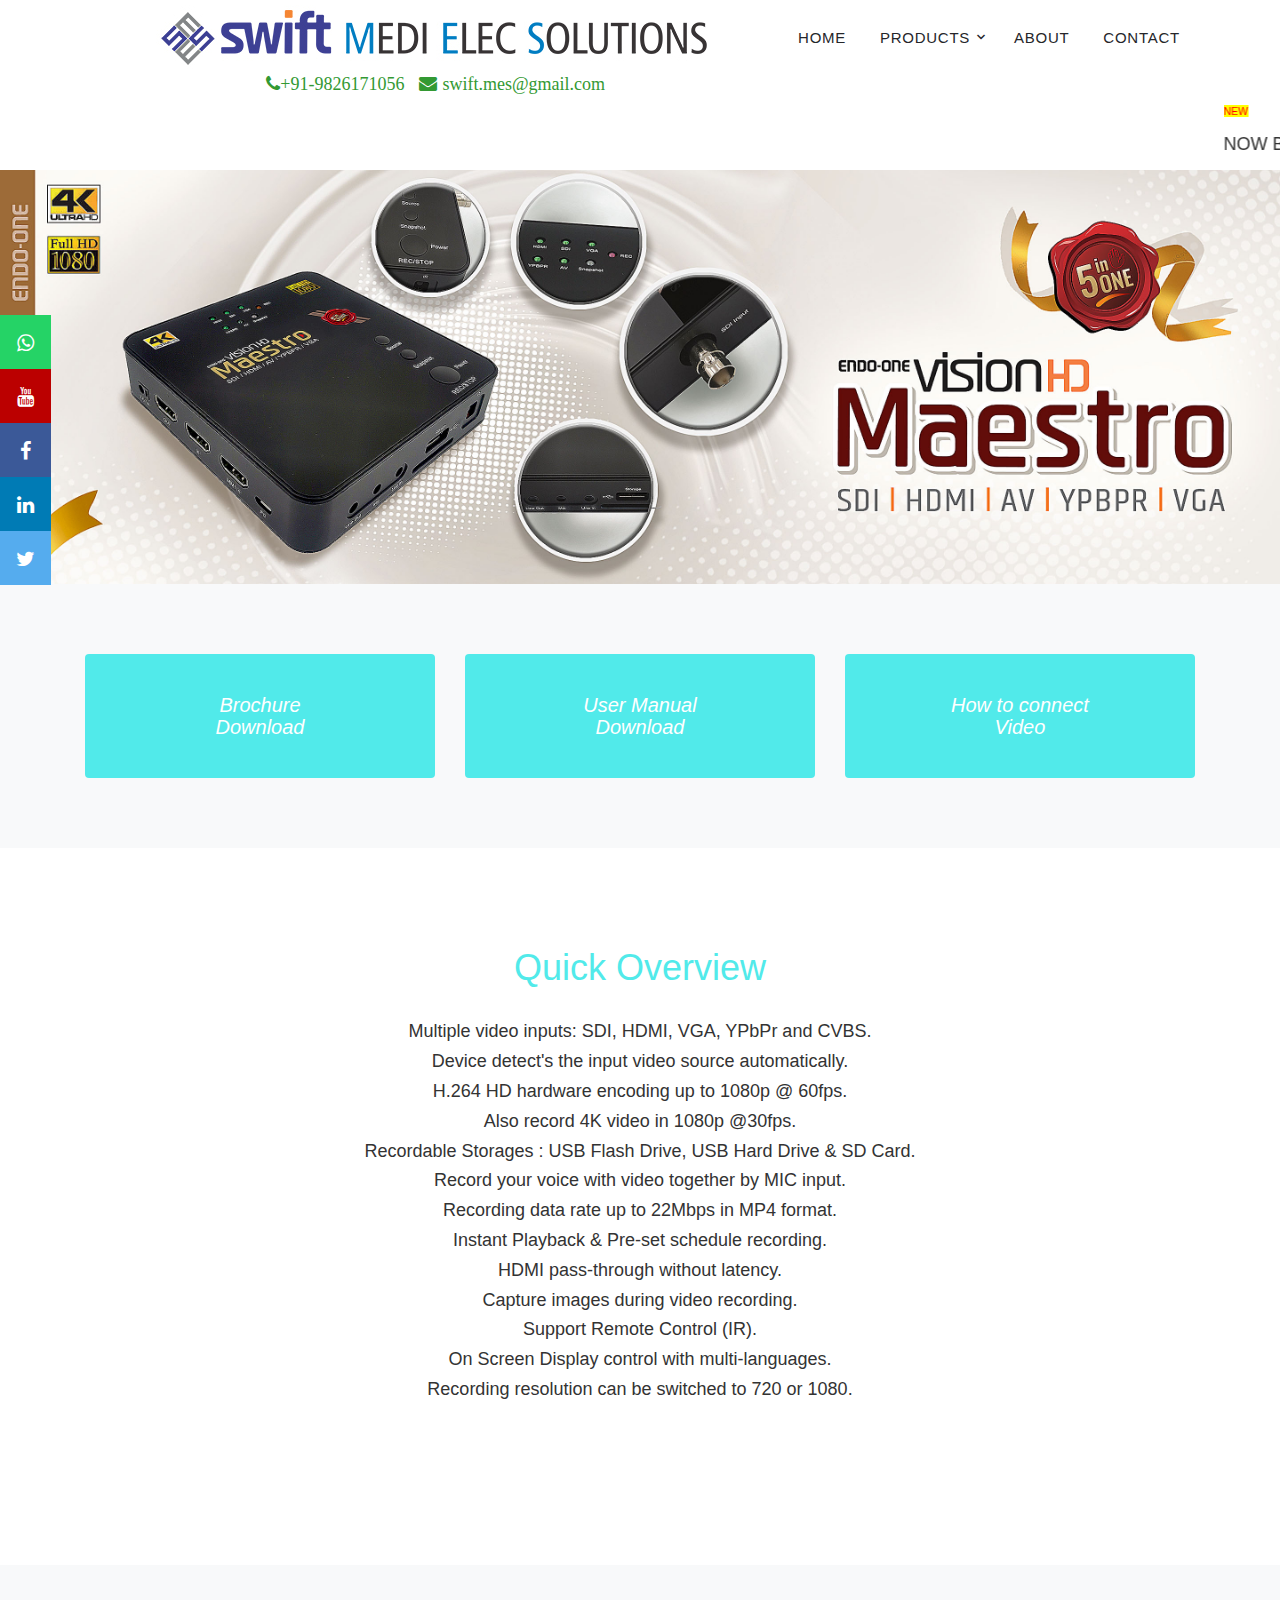
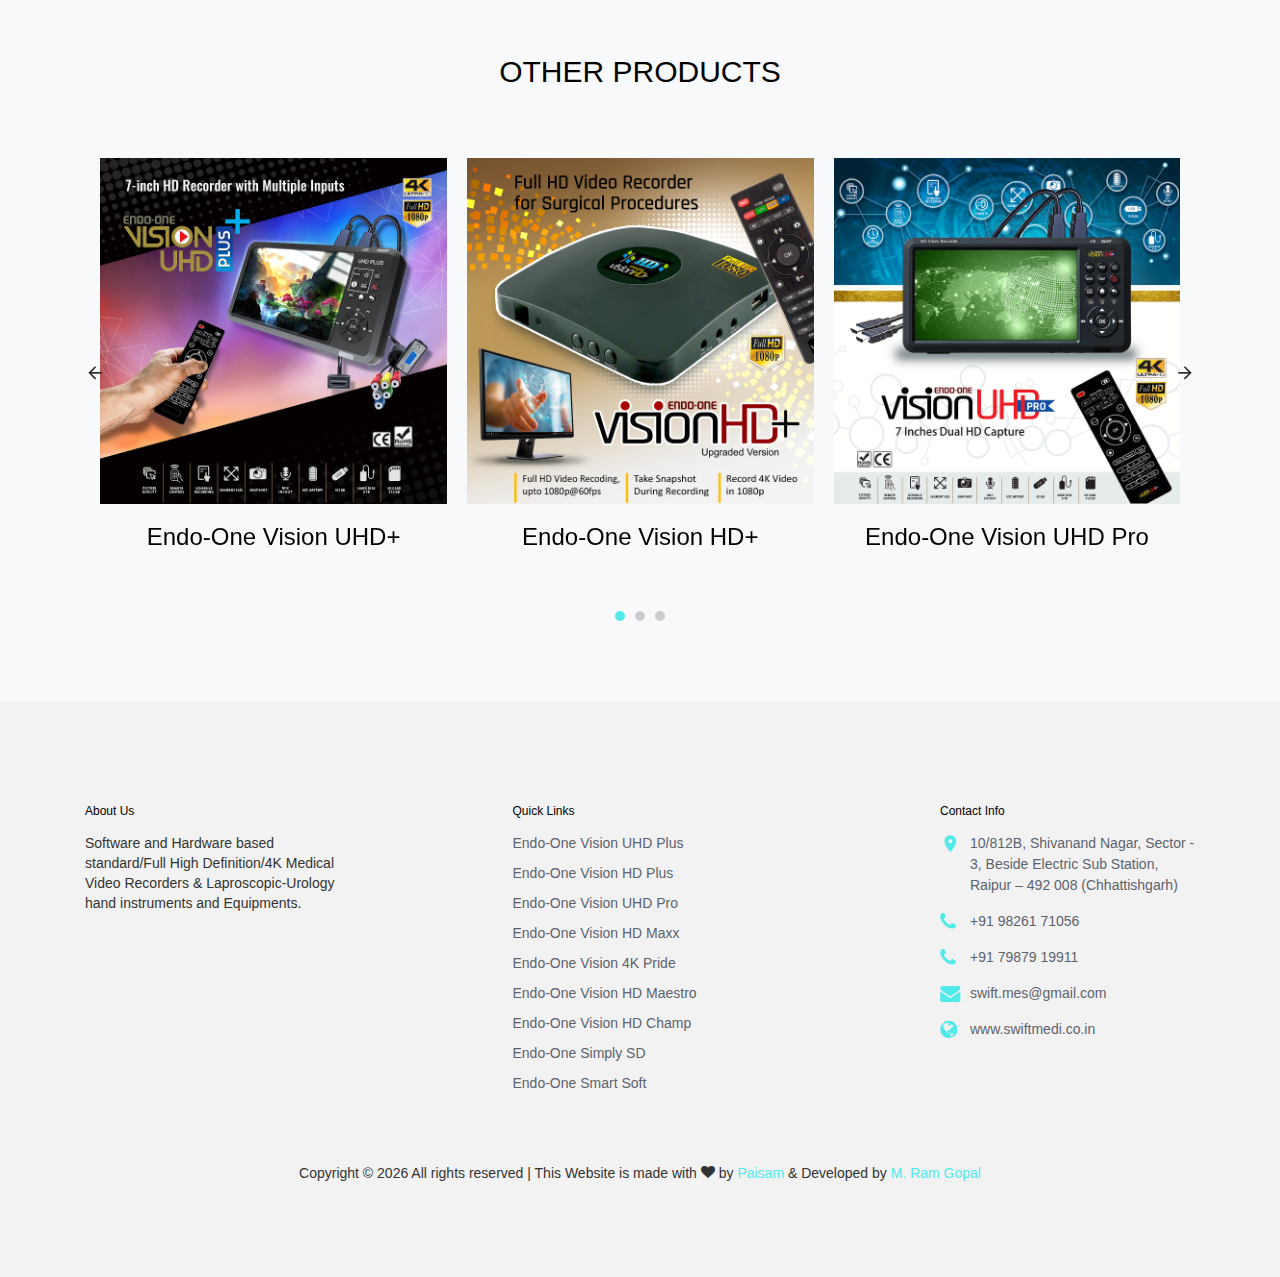
<file: pharma/visionhdmaestro.html>
<!DOCTYPE html>
<html lang="en">

<head>
  <!-- Global site tag (gtag.js) - Google Analytics -->
  <script async src="https://www.googletagmanager.com/gtag/js?id=UA-145048474-1"></script>
  <script>
    window.dataLayer = window.dataLayer || [];
    function gtag() { dataLayer.push(arguments); }
    gtag('js', new Date());

    gtag('config', 'UA-145048474-1');
  </script>
  <title>Swift Medi Elec Solutions-Products</title>

  <meta charset="utf-8">
  <meta name="viewport" content="width=device-width, initial-scale=1, shrink-to-fit=no">
  <meta name="keywords" content="Full HD medical endo-sugery video recorder  HD video recorder  hd medical video recorder  Full HD medical video recorder  Full HD medical video recording system  Full HD 1080p medical video recorder  Medical video recorder  Medical video recording system
  Medical video capture dive
  Medical video capture system
  1080p medical video recorder
  Video recording system
  Digital video recording system
  Digital video recording 
  4k video recorder
  Uhd video recorder
  Ultra HD video recorder
  Ultra HD video recording system
  SDI medical video recorder
  SDI medical video recording system
  SDI video capture device
  SDI medical video capture device
  Fhd medical video recorder
  Fhd medical video recording system
  HD digital video recorder
  Full hd surgical video recorder
  4k medical video recorder
  ">
  <meta name="description"
    content="Software and Hardware based standard/Full High Definition/4K Medical Video Recorders & Laproscopic-Urology hand instruments and Equipments.">

  <link rel="icon" type="image/png" sizes="32x32" href="images/favicon-32x32.png">
  <link rel="icon" type="image/png" sizes="96x96" href="images/favicon-96x96.png">
  <link rel="icon" type="image/png" sizes="16x16" href="images/favicon-16x16.png">

  <link href="https://fonts.googleapis.com/css?family=Rubik:400,700|Crimson+Text:400,400i" rel="stylesheet">
  <link rel="stylesheet" href="fonts/icomoon/style.css">

  <link rel="stylesheet" href="css/bootstrap.min.css">
  <link rel="stylesheet" href="css/magnific-popup.css">
  <link rel="stylesheet" href="css/jquery-ui.css">
  <link rel="stylesheet" href="css/owl.carousel.min.css">
  <link rel="stylesheet" href="css/owl.theme.default.min.css">


  <link rel="stylesheet" href="css/aos.css">

  <link rel="stylesheet" href="css/style.css">
  <link rel="stylesheet" href="https://cdnjs.cloudflare.com/ajax/libs/font-awesome/4.7.0/css/font-awesome.min.css">




  <link rel="stylesheet" href="https://maxcdn.bootstrapcdn.com/bootstrap/3.4.0/css/bootstrap.min.css">
  <script src="https://ajax.googleapis.com/ajax/libs/jquery/3.4.1/jquery.min.js"></script>
  <script src="https://maxcdn.bootstrapcdn.com/bootstrap/3.4.0/js/bootstrap.min.js"></script>

</head>

<body>

  <div class="site-wrap">


    <div class="site-navbar py-2" style="background-color:#fff;">

      <div class="container">
        <div class="d-flex align-items-center justify-content-between">
          <div class="icons">
            <a href="#" class="site-menu-toggle js-menu-toggle ml-3 d-inline-block d-lg-none"><span
                class="icon-menu"></span></a>
          </div>
          <div class="logo">
            <div class="site-logo">
              <a href="index.html" class="img-responsive"><img src="images/logo1.jpg" alt="logo here" class="thumbnails"
                  style="width:100%; height:100%;"></a>
            </div>
          </div>
          <div class="main-nav d-none d-lg-block">
            <nav class="site-navigation text-right text-md-center" role="navigation">
              <ul class="site-menu js-clone-nav d-none d-lg-block">
                <li><a href="index.html">Home</a></li>

                <li class="has-children">
                  <a>Products</a>
                  <ul class="dropdown">
                    <li><a href="visionuhdplus.html">Endo-One Vision UHD Plus</a></li>
                    <li><a href="visionhdplus.html">Endo-One Vision HD Plus</a></li>
                    <li><a href="visionuhdpro.html">Endo-One Vision UHD Pro</a></li>
                    <li><a href="visionhdmax.html">Endo-One Vision HD Maxx</a></li>
                    <li><a href="vision4kpride.html">Endo-One Vision 4K Pride</a></li>
                    <li><a href="visionhdmaestro.html">Endo-One Vision HD Maestro</a></li>
                    <li><a href="visionhdchamp.html">Endo-One Vision HD Champ</a></li>
                    <li><a href="simplysd.html">Endo-One Simply SD</a></li>
                    <li><a href="smartsoft.html">Endo-One Smart Soft </a></li>
                  </ul>
                </li>
                <li><a href="about.html">About</a></li>
                <li><a
                    href="https://docs.google.com/forms/d/e/1FAIpQLSdegP92q0BROEBEwsKcCjF1GFBiKnsTL1tB2icVT9aoJhHU2Q/viewform"
                    target="_blank">Contact</a></li>
              </ul>
            </nav>
          </div>


        </div>
      </div>
    </div>

    <div class="col-md-6">
      <div class="list-styled" style="text-align:right">

        <h4 style="margin-top: 0%">
          <a class="fa fa-phone" href="tel://+919826171056" style="color:#339933;">+91-9826171056 </a>
          <a> &nbsp; </a>
          <a class="fa fa-envelope" href="mailto:swift.mes@gmail.com" style="color:#339933;"> swift.mes@gmail.com
            &nbsp;&nbsp;&nbsp;</a>
        </h4>
      </div>
    </div>

    <div>
      <marquee onmouseover="stop();" onmouseout="start();">

        <span>
          <sup style="color:red; background-color:yellow">NEW</sup>
        </span>
        <h4>NOW Book via website and get upto <strong>20% off</strong> on every order. *** Wow! Now this is what we’ve
          been looking for, We are presenting our new product <strong>Endo-One Simply SD</strong> with most cheapest
          price and many more features............ </h4>
      </marquee>
    </div>
    <div class="icon-bar d-none d-lg-block">
      <a href=" https://api.whatsapp.com/phone=+919826171056" class="whatsapp"><i class="fa fa-whatsapp"></i></a>
      <a href="https://www.youtube.com/channel/UCOT8A38xZi0HgZOs7rj14SA" class="youtube"><i
          class="fa fa-youtube"></i></a>
      <a href="https://www.facebook.com/swift.mes/" class="facebook"><i class="fa fa-facebook"></i></a>
      <a href="https://www.linkedin.com/in/swift-medi-elec-solutions-6825a9153/" class="linkedin"><i
          class="fa fa-linkedin"></i></a>
      <a href="" class="twitter"><i class="fa fa-twitter"></i></a>
    </div>

    <div class="item">
      <img src="images/web6.jpg" alt="Vision hd Maestro" style="width:100%;">
    </div>




    <div class="site-section bg-light">
      <div class="container">
        <div class="row align-items-stretch ">
          <div class="col-md-6 col-lg-4 mb-4 mb-lg-0">
            <div class="banner-wrap bg-primary h-100">

              <a href="docs/visionhdmaestro.pdf" target="_blank" class="h-100">
                <h5>Brochure<br> Download</h5>

              </a>
            </div>
          </div>
          <div class="col-md-6 col-lg-4 mb-4 mb-lg-0">
            <div class="banner-wrap bg-primary h-100">

              <a href="docs/usermanualvisionhdtrio.pdf" target="_blank" class="h-100">
                <h5>User Manual<br> Download</h5>

              </a>
            </div>
          </div>
          <div class="col-md-6 col-lg-4 mb-4 mb-lg-0">
            <div class="banner-wrap bg-primary h-100">

              <a href="" onclick="alert('Sorry! \nVideo not avaialable')" class="h-100">
                <h5>How to connect<br>Video</h5>

              </a>
            </div>
          </div>

        </div>
      </div>
    </div>

    <div class="site-section">
      <div class="container">
        <div class="site-section-heading text-center pt-3 mb-4">
          <h1 class="text-primary">Quick Overview</h1>
        </div>
        <div class="site-section text-center pt-3 mb-4">
          <h4>Multiple video inputs: SDI, HDMI, VGA, YPbPr and CVBS.</h4>
          <h4>Device detect's the input video source automatically.</h4>
          <h4>H.264 HD hardware encoding up to 1080p @ 60fps.</h4>
          <h4>Also record 4K video in 1080p @30fps.</h4>
          <h4>Recordable Storages : USB Flash Drive, USB Hard Drive & SD Card.</h4>
          <h4>Record your voice with video together by MIC input.</h4>
          <h4>Recording data rate up to 22Mbps in MP4 format.</h4>
          <h4>Instant Playback & Pre-set schedule recording.</h4>
          <h4>HDMI pass-through without latency.</h4>
          <h4>Capture images during video recording.</h4>
          <h4>Support Remote Control (IR).</h4>
          <h4>On Screen Display control with multi-languages.</h4>
          <h4>Recording resolution can be switched to 720 or 1080.</h4>

        </div>
      </div>
    </div>


    <div class="site-section bg-light">
      <div class="container">
        <div class="row">
          <div class="title-section text-center col-12">
            <h2 class="text-uppercase">Other Products</h2>
          </div>
        </div>
        <div class="row">
          <div class="col-md-12 block-3 products-wrap">
            <div class="nonloop-block-3 owl-carousel">

              <!-- products carousel strt-->

              <!-- caro1-start -->
              <div class="text-center item mb-4">
                <a href="visionuhdplus.html"> <img src="images/product_01.jpg" alt="Image"></a>
                <h3 class="text-dark"><a href="visionuhdplus.html">Endo-One Vision UHD+</a></h3>
                <!--<p class="price">Price</p>-->
              </div>
              <!-- caro1-ends -->

              <!-- caro2-start -->
              <div class="text-center item mb-4">
                <a href="visionhdplus.html"> <img src="images/product_02.jpg" alt="Image"></a>
                <h3 class="text-dark"><a href="visionhdplus.html">Endo-One Vision HD+ </a></h3>
                <!--<p class="price">Price</p>-->
              </div>
              <!-- caro2-ends -->

              <!-- caro3-start -->
              <div class="text-center item mb-4">
                <a href="visionuhdpro.html"> <img src="images/product_03.jpg" alt="Image"></a>
                <h3 class="text-dark"><a href="visionuhdpro.html">Endo-One Vision UHD Pro</a></h3>
                <!--<p class="price">Price</p>-->
              </div>
              <!-- caro3-ends -->

              <!-- caro4-start -->
              <div class="text-center item mb-4">
                <a href="visionhdmax.html"> <img src="images/product_04.jpg" alt="Image"></a>
                <h3 class="text-dark"><a href="visionhdmax.html">Endo-One Vision HD Maxx</a></h3>
                <!--<p class="price">Price</p>-->
              </div>
              <!-- caro4-ends -->

              <!-- caro5-start -->
              <div class="text-center item mb-4">
                <a href="vision4kpride.html"> <img src="images/product_05.jpg" alt="Image"></a>
                <h3 class="text-dark"><a href="vision4kpride.html">Endo-One Vision 4K Pride</a></h3>
                <!--<p class="price">Price</p>-->
              </div>
              <!-- caro5-ends -->

              <!-- caro6-start -->
              <div class="text-center item mb-4">
                <a href="visionhdmaestro.html"> <img src="images/product_06.jpg" alt="Image"></a>
                <h3 class="text-dark"><a href="visionhdmaestro.html">Endo-One Vision HD Maestro</a></h3>
                <!--<p class="price">Price</p>-->
              </div>
              <!-- caro6-ends -->

              <!-- caro7-start -->
              <div class="text-center item mb-4">
                <a href="visionhdchamp.html"> <img src="images/product_07.jpg" alt="Image"></a>
                <h3 class="text-dark"><a href="visionhdchamp.html">Endo-One Vision HD Champ</a></h3>
                <!--<p class="price">Price</p>-->
              </div>
              <!-- caro7-ends -->

              <!-- caro8-start -->
              <div class="text-center item mb-4">
                <a href="simplysd.html"> <img src="images/product_08.jpg" alt="Image"></a>
                <h3 class="text-dark"><a href="simplysd.html">Endo-One Simply SD</a></h3>
                <!--<p class="price">Price</p>-->
              </div>
              <!-- caro8-ends -->

              <!-- caro9-start -->
              <div class="text-center item mb-4">
                <a href="smartsoft.html"> <img src="images/product_09.jpg" alt="Image"></a>
                <h3 class="text-dark"><a href="smartsoft.html">Endo-One Smart Soft</a></h3>
                <!--<p class="price">Price</p>-->
              </div>
              <!-- caro9-ends -->
              <!-- products carousel end-->

            </div>
          </div>
        </div>
      </div>
    </div>



    <footer class="site-footer" style="background-color:#f2f2f2;">
      <div class="container">
        <div class="row">
          <div class="col-md-6 col-lg-3 mb-4 mb-lg-0">

            <div class="block-7">
              <h3 class="footer-heading mb-4">About Us</h3>
              <p>Software and Hardware based standard/Full High Definition/4K Medical Video Recorders &
                Laproscopic-Urology hand instruments and Equipments.</p>
            </div>

          </div>
          <div class="col-lg-3 mx-auto mb-5 mb-lg-0">
            <h3 class="footer-heading mb-4">Quick Links</h3>
            <ul class="list-unstyled">
              <li><a href="visionuhdplus.html">Endo-One Vision UHD Plus</a></li>
              <li><a href="visionhdplus.html">Endo-One Vision HD Plus</a></li>
              <li><a href="visionuhdpro.html">Endo-One Vision UHD Pro</a></li>
              <li><a href="visionhdmax.html">Endo-One Vision HD Maxx</a></li>
              <li><a href="vision4kpride.html">Endo-One Vision 4K Pride</a></li>
              <li><a href="visionhdmaestro.html">Endo-One Vision HD Maestro</a></li>
              <li><a href="visionhdchamp.html">Endo-One Vision HD Champ</a></li>
              <li><a href="simplysd.html">Endo-One Simply SD</a></li>
              <li><a href="smartsoft.html">Endo-One Smart Soft </a></li>
            </ul>
          </div>

          <div class="col-md-6 col-lg-3">
            <div class="block-5 mb-5">
              <h3 class="footer-heading mb-4">Contact Info</h3>
              <ul class="list-unstyled">
                <li class="address"><a href="https://bit.ly/2N2IdbI">10/812B, Shivanand Nagar, Sector - 3, Beside
                    Electric Sub Station, Raipur – 492 008 (Chhattishgarh)</a></li>
                <li class="phone"><a href="tel://+919826171056">+91 98261 71056</a></li>
                <li class="phone"><a href="tel://+917987919911">+91 79879 19911</a></li>
                <li class="email"><a href="mailto:swift.mes@gmail.com">swift.mes@gmail.com</a></li>
                <li class="www"><a href="https://www.swiftmedi.co.in">www.swiftmedi.co.in</a></li>
              </ul>
            </div>
            <div class="icon d-lg-none d-block">
              <a href=" https://api.whatsapp.com/phone=+919826171056" class="whatsapp"><i
                  class="fa fa-whatsapp"></i></a>
              <a href="https://www.youtube.com/channel/UCOT8A38xZi0HgZOs7rj14SA" class="youtube"><i
                  class="fa fa-youtube"></i></a>
              <a href="https://www.facebook.com/swift.mes/" class="facebook"><i class="fa fa-facebook"></i></a>
              <a href="https://www.linkedin.com/in/swift-medi-elec-solutions-6825a9153/" class="linkedin"><i
                  class="fa fa-linkedin"></i></a>
              <a href="" class="twitter"><i class="fa fa-twitter"></i></a>
            </div>


          </div>
        </div>
        <div class="row pt-5 mt-5 text-center">
          <div class="col-md-12">
            <p>

              Copyright &copy;
              <script>document.write(new Date().getFullYear());</script> All rights reserved | This
              Website is made
              with <i class="icon-heart" aria-hidden="true"></i> by <a href="https://www.paisam.com/" target="_blank"
                class="text-primary">Paisam</a> & Developed by <a
                href="https://www.linkedin.com/in/m-ram-gopal-42906015b/" target="_blank" class="text-primary">M. Ram
                Gopal</a>

            </p>
          </div>

        </div>
      </div>
    </footer>
  </div>






  <script src="js/jquery-3.3.1.min.js"></script>
  <script src="js/jquery-ui.js"></script>
  <script src="js/popper.min.js"></script>
  <script src="js/bootstrap.min.js"></script>
  <script src="js/owl.carousel.min.js"></script>
  <script src="js/jquery.magnific-popup.min.js"></script>
  <script src="js/aos.js"></script>

  <script src="js/main.js"></script>

</body>

</html>
</file>
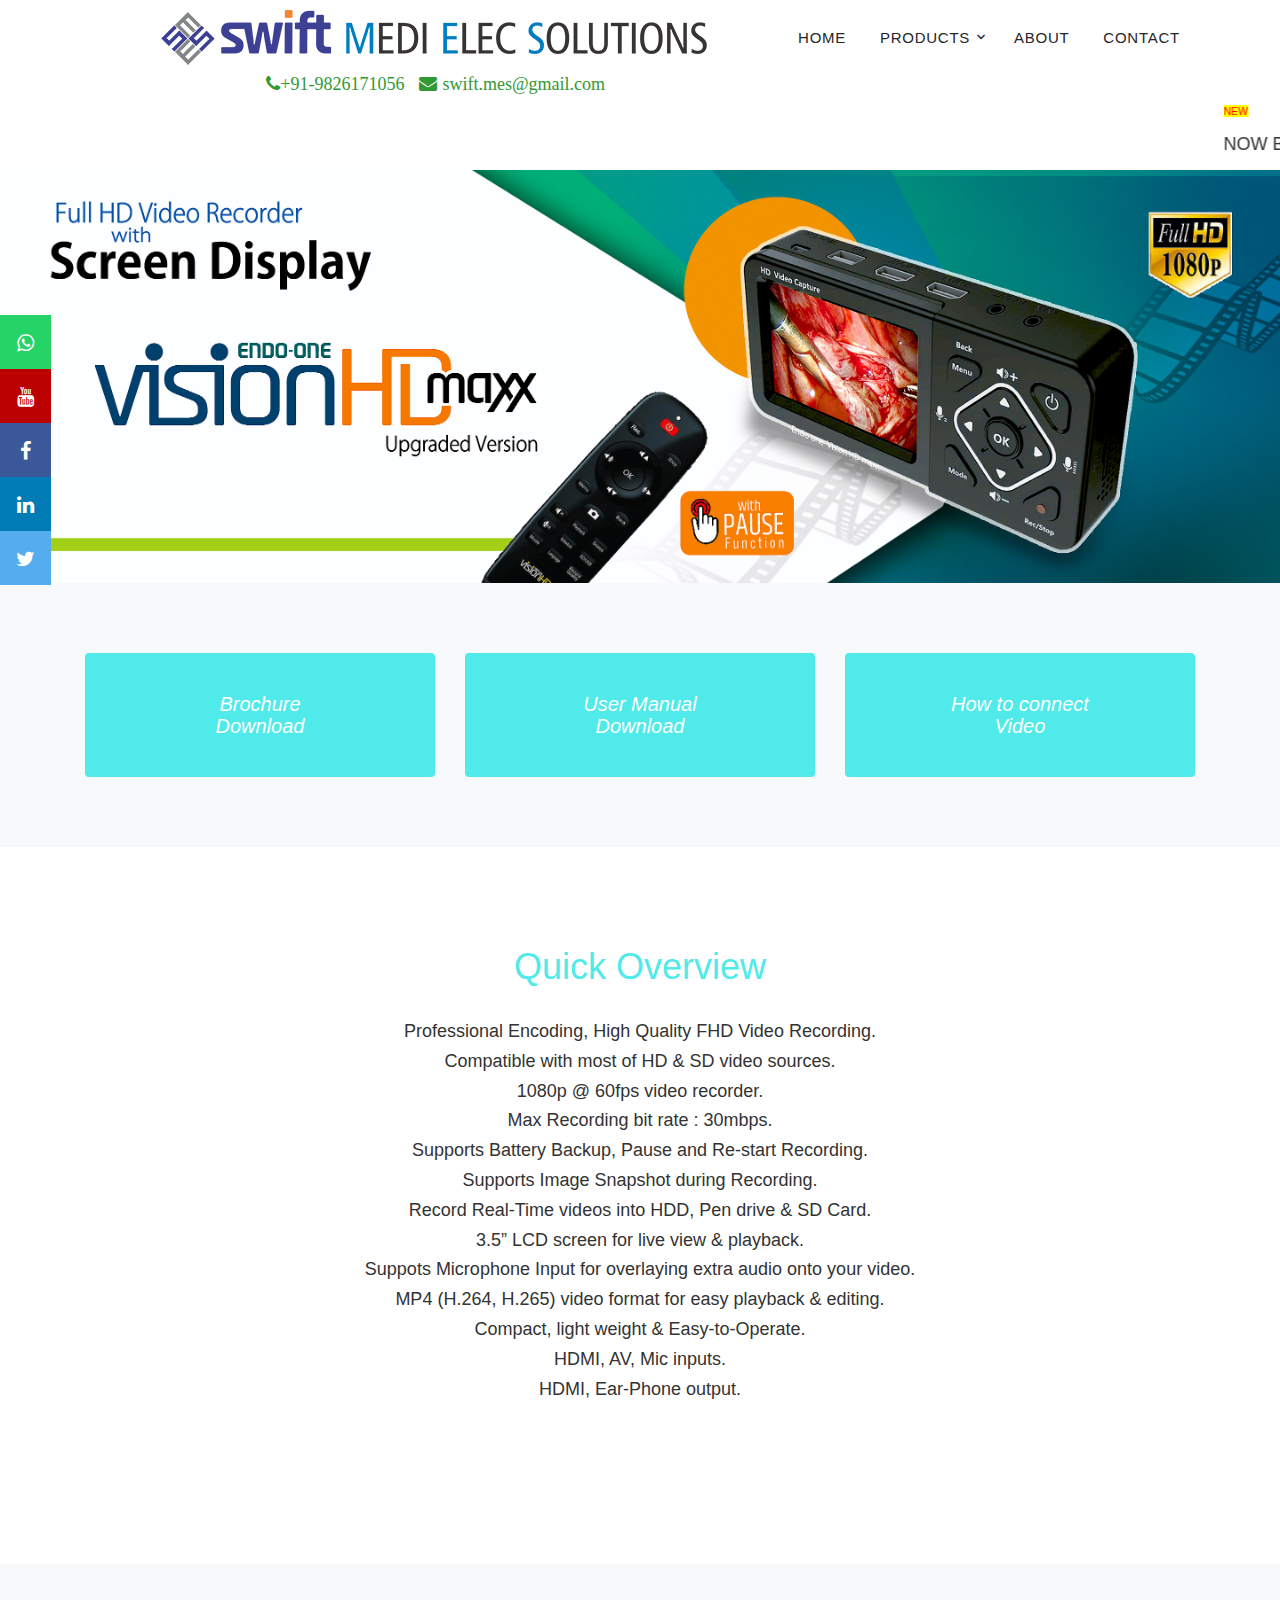
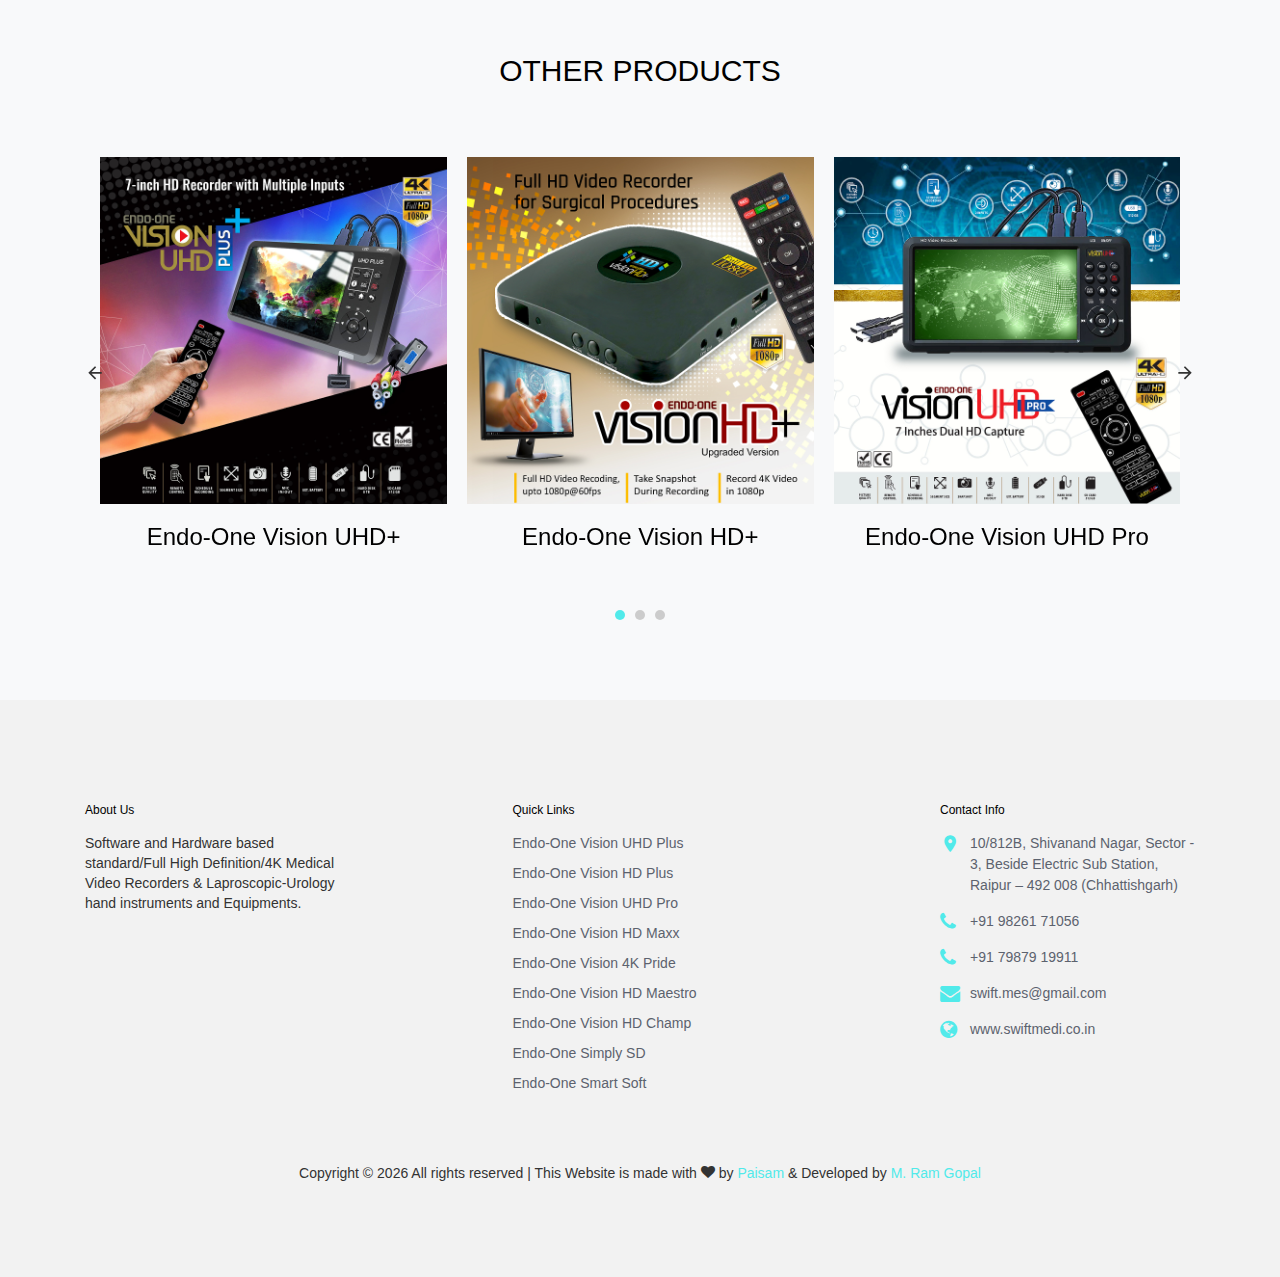
<file: pharma/visionhdmax.html>
<!DOCTYPE html>
<html lang="en">

<head>
  <!-- Global site tag (gtag.js) - Google Analytics -->
  <script async src="https://www.googletagmanager.com/gtag/js?id=UA-145048474-1"></script>
  <script>
    window.dataLayer = window.dataLayer || [];
    function gtag() { dataLayer.push(arguments); }
    gtag('js', new Date());

    gtag('config', 'UA-145048474-1');
  </script>
  <title>Swift Medi Elec Solutions-Products</title>

  <meta charset="utf-8">
  <meta name="viewport" content="width=device-width, initial-scale=1, shrink-to-fit=no">
  <meta name="keywords" content="Full HD medical endo-sugery video recorder  HD video recorder  hd medical video recorder  Full HD medical video recorder  Full HD medical video recording system  Full HD 1080p medical video recorder  Medical video recorder  Medical video recording system
  Medical video capture dive
  Medical video capture system
  1080p medical video recorder
  Video recording system
  Digital video recording system
  Digital video recording 
  4k video recorder
  Uhd video recorder
  Ultra HD video recorder
  Ultra HD video recording system
  SDI medical video recorder
  SDI medical video recording system
  SDI video capture device
  SDI medical video capture device
  Fhd medical video recorder
  Fhd medical video recording system
  HD digital video recorder
  Full hd surgical video recorder
  4k medical video recorder
  ">
  <meta name="description"
    content="Software and Hardware based standard/Full High Definition/4K Medical Video Recorders & Laproscopic-Urology hand instruments and Equipments.">

  <link rel="icon" type="image/png" sizes="32x32" href="images/favicon-32x32.png">
  <link rel="icon" type="image/png" sizes="96x96" href="images/favicon-96x96.png">
  <link rel="icon" type="image/png" sizes="16x16" href="images/favicon-16x16.png">

  <link href="https://fonts.googleapis.com/css?family=Rubik:400,700|Crimson+Text:400,400i" rel="stylesheet">
  <link rel="stylesheet" href="fonts/icomoon/style.css">

  <link rel="stylesheet" href="css/bootstrap.min.css">
  <link rel="stylesheet" href="css/magnific-popup.css">
  <link rel="stylesheet" href="css/jquery-ui.css">
  <link rel="stylesheet" href="css/owl.carousel.min.css">
  <link rel="stylesheet" href="css/owl.theme.default.min.css">


  <link rel="stylesheet" href="css/aos.css">

  <link rel="stylesheet" href="css/style.css">
  <link rel="stylesheet" href="https://cdnjs.cloudflare.com/ajax/libs/font-awesome/4.7.0/css/font-awesome.min.css">




  <link rel="stylesheet" href="https://maxcdn.bootstrapcdn.com/bootstrap/3.4.0/css/bootstrap.min.css">
  <script src="https://ajax.googleapis.com/ajax/libs/jquery/3.4.1/jquery.min.js"></script>
  <script src="https://maxcdn.bootstrapcdn.com/bootstrap/3.4.0/js/bootstrap.min.js"></script>

</head>

<body>

  <div class="site-wrap">


    <div class="site-navbar py-2" style="background-color:#fff;">

      <div class="container">
        <div class="d-flex align-items-center justify-content-between">
          <div class="icons">
            <a href="#" class="site-menu-toggle js-menu-toggle ml-3 d-inline-block d-lg-none"><span
                class="icon-menu"></span></a>
          </div>
          <div class="logo">
            <div class="site-logo">
              <a href="index.html" class="img-responsive"><img src="images/logo1.jpg" alt="logo here" class="thumbnails"
                  style="width:auto; height:auto;"></a>
            </div>
          </div>
          <div class="main-nav d-none d-lg-block">
            <nav class="site-navigation text-right text-md-center" role="navigation">
              <ul class="site-menu js-clone-nav d-none d-lg-block">
                <li><a href="index.html">Home</a></li>

                <li class="has-children">
                  <a>Products</a>
                  <ul class="dropdown">
                    <li><a href="visionuhdplus.html">Endo-One Vision UHD Plus</a></li>
                    <li><a href="visionhdplus.html">Endo-One Vision HD Plus</a></li>
                    <li><a href="visionuhdpro.html">Endo-One Vision UHD Pro</a></li>
                    <li><a href="visionhdmax.html">Endo-One Vision HD Maxx</a></li>
                    <li><a href="vision4kpride.html">Endo-One Vision 4K Pride</a></li>
                    <li><a href="visionhdmaestro.html">Endo-One Vision HD Maestro</a></li>
                    <li><a href="visionhdchamp.html">Endo-One Vision HD Champ</a></li>
                    <li><a href="simplysd.html">Endo-One Simply SD</a></li>
                    <li><a href="smartsoft.html">Endo-One Smart Soft </a></li>
                  </ul>
                </li>
                <li><a href="about.html">About</a></li>
                <li><a
                    href="https://docs.google.com/forms/d/e/1FAIpQLSdegP92q0BROEBEwsKcCjF1GFBiKnsTL1tB2icVT9aoJhHU2Q/viewform"
                    target="_blank">Contact</a></li>
              </ul>
            </nav>
          </div>


        </div>
      </div>
    </div>



    <div class="col-md-6">
      <div class="list-styled" style="text-align:right">

        <h4 style="margin-top: 0%">
          <a class="fa fa-phone" href="tel://+919826171056" style="color:#339933;">+91-9826171056 </a>
          <a> &nbsp; </a>
          <a class="fa fa-envelope" href="mailto:swift.mes@gmail.com" style="color:#339933;"> swift.mes@gmail.com
            &nbsp;&nbsp;&nbsp;</a>
        </h4>
      </div>
    </div>

    <div>
      <marquee onmouseover="stop();" onmouseout="start();">

        <span>
          <sup style="color:red; background-color:yellow">NEW</sup>
        </span>
        <h4>NOW Book via website and get upto <strong>20% off</strong> on every order. *** Wow! Now this is what we’ve
          been looking for, We are presenting our new product <strong>Endo-One Simply SD</strong> with most cheapest
          price and many more features............ </h4>
      </marquee>
    </div>
    <div class="icon-bar d-none d-lg-block">
      <a href=" https://api.whatsapp.com/phone=+919826171056" class="whatsapp"><i class="fa fa-whatsapp"></i></a>
      <a href="https://www.youtube.com/channel/UCOT8A38xZi0HgZOs7rj14SA" class="youtube"><i
          class="fa fa-youtube"></i></a>
      <a href="https://www.facebook.com/swift.mes/" class="facebook"><i class="fa fa-facebook"></i></a>
      <a href="https://www.linkedin.com/in/swift-medi-elec-solutions-6825a9153/" class="linkedin"><i
          class="fa fa-linkedin"></i></a>
      <a href="" class="twitter"><i class="fa fa-twitter"></i></a>
    </div>

    <div class="item">
      <img src="images/web4.jpg" alt="Vision hd maxx" style="width:100%;">
    </div>




    <div class="site-section bg-light">
      <div class="container">
        <div class="row align-items-stretch ">
          <div class="col-md-6 col-lg-4 mb-4 mb-lg-0">
            <div class="banner-wrap bg-primary h-100">

              <a href="docs/visionhdmax.pdf" target="_blank" class="h-100">
                <h5>Brochure<br> Download</h5>

              </a>
            </div>
          </div>
          <div class="col-md-6 col-lg-4 mb-4 mb-lg-0">
            <div class="banner-wrap bg-primary h-100">

              <a href="docs/usermanualvisionhdmax.pdf" target="_blank" class="h-100">
                <h5>User Manual<br> Download</h5>

              </a>
            </div>
          </div>
          <div class="col-md-6 col-lg-4 mb-4 mb-lg-0">
            <div class="banner-wrap bg-primary h-100">

              <a href="" onclick="alert('Sorry! \nVideo not avaialable')" class="h-100">
                <h5>How to connect<br>Video</h5>

              </a>
            </div>
          </div>

        </div>
      </div>
    </div>
    <div class="site-section">
      <div class="container">
        <div class="site-section-heading text-center pt-3 mb-4">
          <h1 class="text-primary">Quick Overview</h1>
        </div>
        <div class="site-section text-center pt-3 mb-4">
          <h4>Professional Encoding, High Quality FHD Video Recording.</h4>
          <h4>Compatible with most of HD & SD video sources.</h4>
          <h4>1080p @ 60fps video recorder.</h4>
          <h4>Max Recording bit rate : 30mbps.</h4>
          <h4>Supports Battery Backup, Pause and Re-start Recording.</h4>
          <h4>Supports Image Snapshot during Recording.</h4>
          <h4>Record Real-Time videos into HDD, Pen drive & SD Card.</h4>
          <h4>3.5” LCD screen for live view & playback.</h4>
          <h4>Suppots Microphone Input for overlaying extra audio onto your video.</h4>
          <h4>MP4 (H.264, H.265) video format for easy playback & editing.</h4>
          <h4>Compact, light weight & Easy-to-Operate.</h4>
          <h4>HDMI, AV, Mic inputs.</h4>
          <h4>HDMI, Ear-Phone output.</h4>
        </div>
      </div>
    </div>


    <div class="site-section bg-light">
      <div class="container">
        <div class="row">
          <div class="title-section text-center col-12">
            <h2 class="text-uppercase">Other Products</h2>
          </div>
        </div>
        <div class="row">
          <div class="col-md-12 block-3 products-wrap">
            <div class="nonloop-block-3 owl-carousel">

              <!-- products carousel strt-->

              <!-- caro1-start -->
              <div class="text-center item mb-4">
                <a href="visionuhdplus.html"> <img src="images/product_01.jpg" alt="Image"></a>
                <h3 class="text-dark"><a href="visionuhdplus.html">Endo-One Vision UHD+</a></h3>
                <!--<p class="price">Price</p>-->
              </div>
              <!-- caro1-ends -->

              <!-- caro2-start -->
              <div class="text-center item mb-4">
                <a href="visionhdplus.html"> <img src="images/product_02.jpg" alt="Image"></a>
                <h3 class="text-dark"><a href="visionhdplus.html">Endo-One Vision HD+ </a></h3>
                <!--<p class="price">Price</p>-->
              </div>
              <!-- caro2-ends -->

              <!-- caro3-start -->
              <div class="text-center item mb-4">
                <a href="visionuhdpro.html"> <img src="images/product_03.jpg" alt="Image"></a>
                <h3 class="text-dark"><a href="visionuhdpro.html">Endo-One Vision UHD Pro</a></h3>
                <!--<p class="price">Price</p>-->
              </div>
              <!-- caro3-ends -->

              <!-- caro4-start -->
              <div class="text-center item mb-4">
                <a href="visionhdmax.html"> <img src="images/product_04.jpg" alt="Image"></a>
                <h3 class="text-dark"><a href="visionhdmax.html">Endo-One Vision HD Maxx</a></h3>
                <!--<p class="price">Price</p>-->
              </div>
              <!-- caro4-ends -->

              <!-- caro5-start -->
              <div class="text-center item mb-4">
                <a href="vision4kpride.html"> <img src="images/product_05.jpg" alt="Image"></a>
                <h3 class="text-dark"><a href="vision4kpride.html">Endo-One Vision 4K Pride</a></h3>
                <!--<p class="price">Price</p>-->
              </div>
              <!-- caro5-ends -->

              <!-- caro6-start -->
              <div class="text-center item mb-4">
                <a href="visionhdmaestro.html"> <img src="images/product_06.jpg" alt="Image"></a>
                <h3 class="text-dark"><a href="visionhdmaestro.html">Endo-One Vision HD Maestro</a></h3>
                <!--<p class="price">Price</p>-->
              </div>
              <!-- caro6-ends -->

              <!-- caro7-start -->
              <div class="text-center item mb-4">
                <a href="visionhdchamp.html"> <img src="images/product_07.jpg" alt="Image"></a>
                <h3 class="text-dark"><a href="visionhdchamp.html">Endo-One Vision HD Champ</a></h3>
                <!--<p class="price">Price</p>-->
              </div>
              <!-- caro7-ends -->

              <!-- caro8-start -->
              <div class="text-center item mb-4">
                <a href="simplysd.html"> <img src="images/product_08.jpg" alt="Image"></a>
                <h3 class="text-dark"><a href="simplysd.html">Endo-One Simply SD</a></h3>
                <!--<p class="price">Price</p>-->
              </div>
              <!-- caro8-ends -->

              <!-- caro9-start -->
              <div class="text-center item mb-4">
                <a href="smartsoft.html"> <img src="images/product_09.jpg" alt="Image"></a>
                <h3 class="text-dark"><a href="smartsoft.html">Endo-One Smart Soft</a></h3>
                <!--<p class="price">Price</p>-->
              </div>
              <!-- caro9-ends -->
              <!-- products carousel end-->

            </div>
          </div>
        </div>
      </div>
    </div>



    <footer class="site-footer" style="background-color:#f2f2f2;">
      <div class="container">
        <div class="row">
          <div class="col-md-6 col-lg-3 mb-4 mb-lg-0">

            <div class="block-7">
              <h3 class="footer-heading mb-4">About Us</h3>
              <p>Software and Hardware based standard/Full High Definition/4K Medical Video Recorders &
                Laproscopic-Urology hand instruments and Equipments.</p>
            </div>

          </div>
          <div class="col-lg-3 mx-auto mb-5 mb-lg-0">
            <h3 class="footer-heading mb-4">Quick Links</h3>
            <ul class="list-unstyled">
              <li><a href="visionuhdplus.html">Endo-One Vision UHD Plus</a></li>
              <li><a href="visionhdplus.html">Endo-One Vision HD Plus</a></li>
              <li><a href="visionuhdpro.html">Endo-One Vision UHD Pro</a></li>
              <li><a href="visionhdmax.html">Endo-One Vision HD Maxx</a></li>
              <li><a href="vision4kpride.html">Endo-One Vision 4K Pride</a></li>
              <li><a href="visionhdmaestro.html">Endo-One Vision HD Maestro</a></li>
              <li><a href="visionhdchamp.html">Endo-One Vision HD Champ</a></li>
              <li><a href="simplysd.html">Endo-One Simply SD</a></li>
              <li><a href="smartsoft.html">Endo-One Smart Soft </a></li>
            </ul>
          </div>

          <div class="col-md-6 col-lg-3">
            <div class="block-5 mb-5">
              <h3 class="footer-heading mb-4">Contact Info</h3>
              <ul class="list-unstyled">
                <li class="address"><a href="https://bit.ly/2N2IdbI">10/812B, Shivanand Nagar, Sector - 3, Beside
                    Electric Sub Station, Raipur – 492 008 (Chhattishgarh)</a></li>
                <li class="phone"><a href="tel://+919826171056">+91 98261 71056</a></li>
                <li class="phone"><a href="tel://+917987919911">+91 79879 19911</a></li>
                <li class="email"><a href="mailto:swift.mes@gmail.com">swift.mes@gmail.com</a></li>
                <li class="www"><a href="https://www.swiftmedi.co.in">www.swiftmedi.co.in</a></li>
              </ul>
            </div>
            <div class="icon d-lg-none d-block">
              <a href=" https://api.whatsapp.com/phone=+919826171056" class="whatsapp"><i
                  class="fa fa-whatsapp"></i></a>
              <a href="https://www.youtube.com/channel/UCOT8A38xZi0HgZOs7rj14SA" class="youtube"><i
                  class="fa fa-youtube"></i></a>
              <a href="https://www.facebook.com/swift.mes/" class="facebook"><i class="fa fa-facebook"></i></a>
              <a href="https://www.linkedin.com/in/swift-medi-elec-solutions-6825a9153/" class="linkedin"><i
                  class="fa fa-linkedin"></i></a>
              <a href="" class="twitter"><i class="fa fa-twitter"></i></a>
            </div>


          </div>
        </div>
        <div class="row pt-5 mt-5 text-center">
          <div class="col-md-12">
            <p>

              Copyright &copy;
              <script>document.write(new Date().getFullYear());</script> All rights reserved | This
              Website is made
              with <i class="icon-heart" aria-hidden="true"></i> by <a href="https://www.paisam.com/" target="_blank"
                class="text-primary">Paisam</a> & Developed by <a
                href="https://www.linkedin.com/in/m-ram-gopal-42906015b/" target="_blank" class="text-primary">M. Ram
                Gopal</a>

            </p>
          </div>

        </div>
      </div>
    </footer>
  </div>






  <script src="js/jquery-3.3.1.min.js"></script>
  <script src="js/jquery-ui.js"></script>
  <script src="js/popper.min.js"></script>
  <script src="js/bootstrap.min.js"></script>
  <script src="js/owl.carousel.min.js"></script>
  <script src="js/jquery.magnific-popup.min.js"></script>
  <script src="js/aos.js"></script>

  <script src="js/main.js"></script>

</body>

</html>
</file>
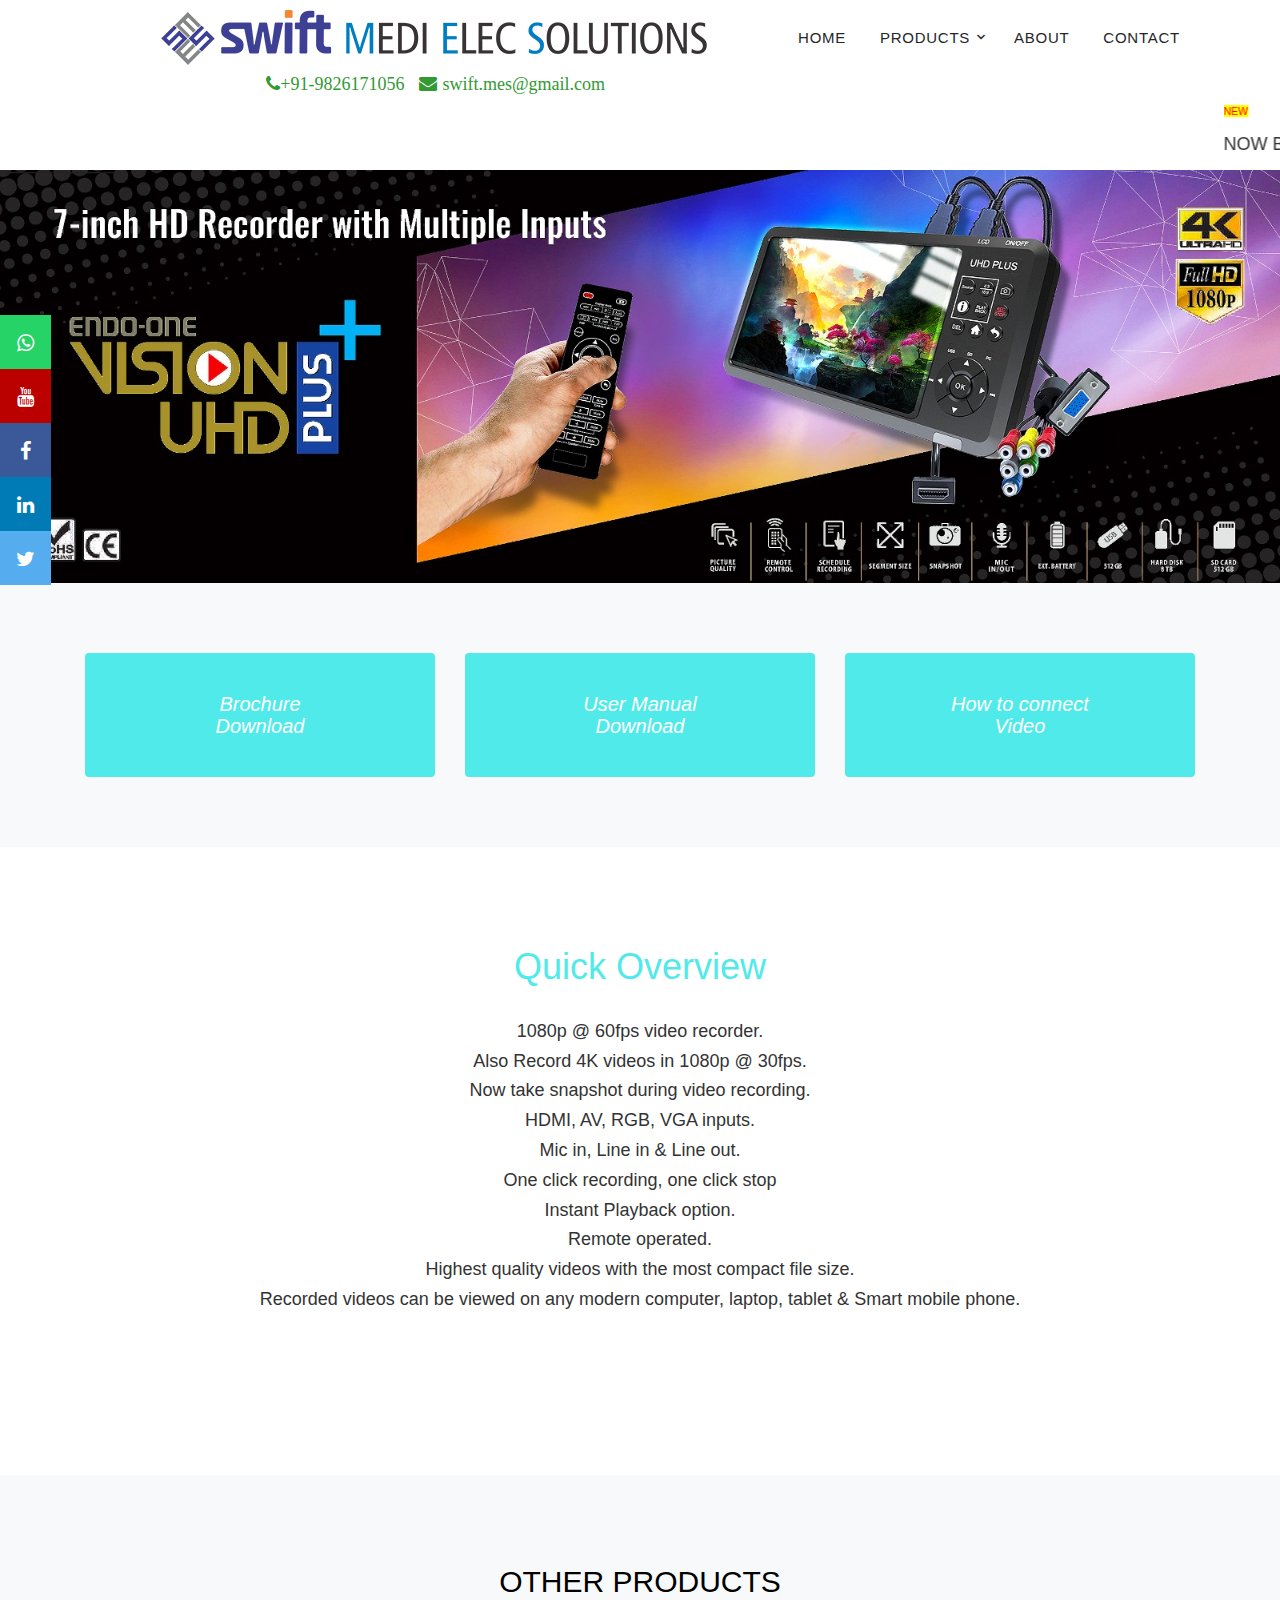
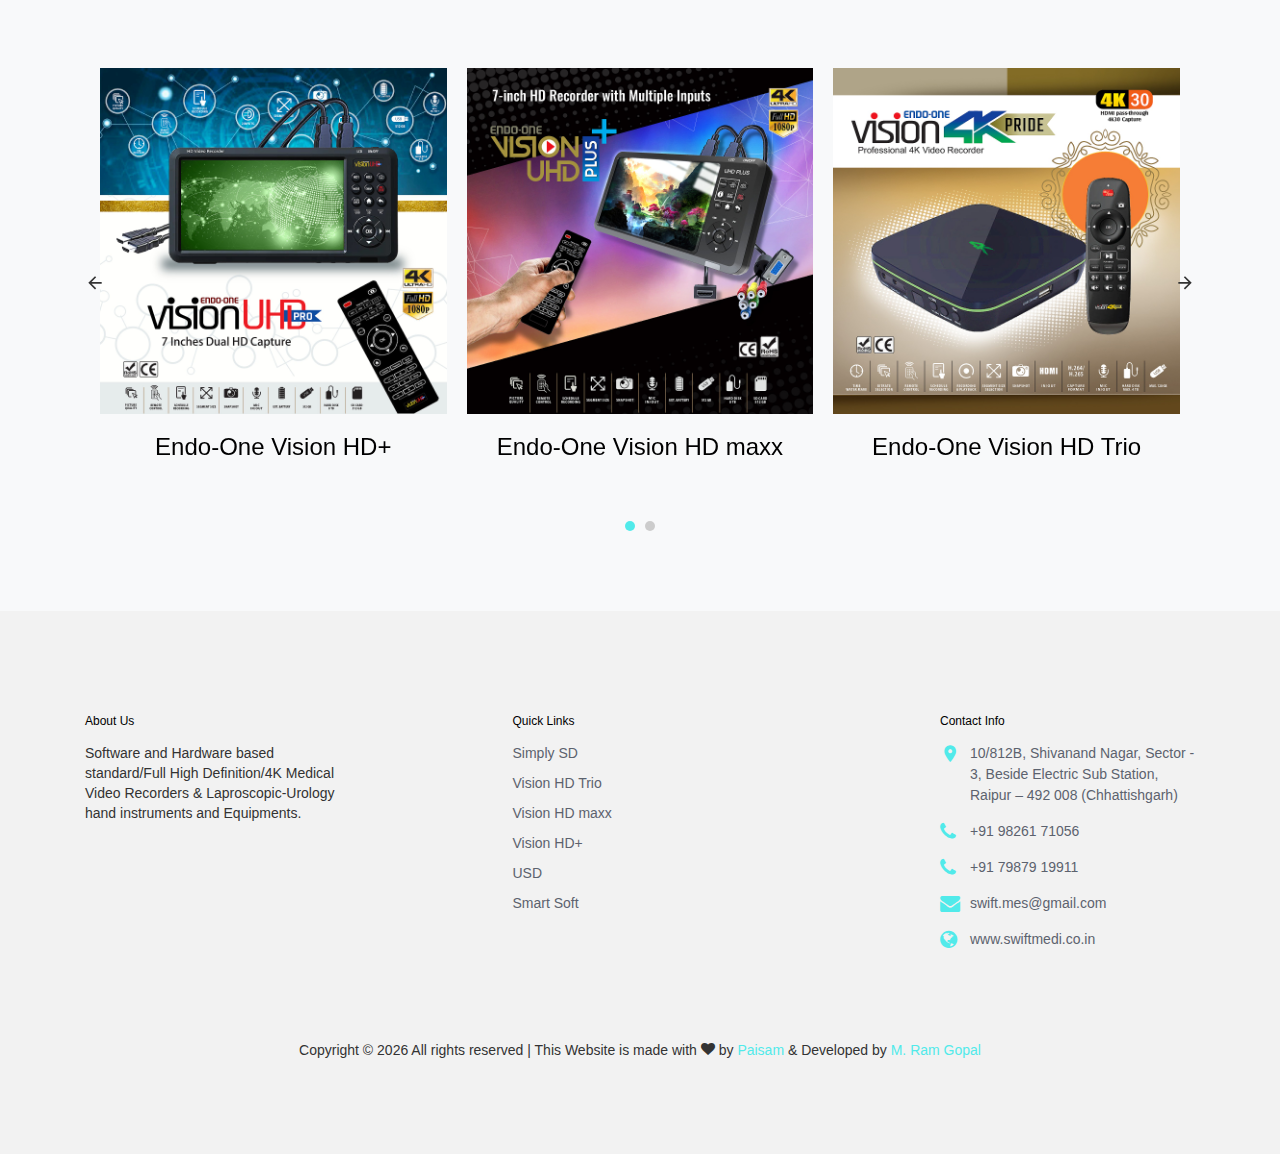
<file: pharma/visionhdplus.html>
<!DOCTYPE html>
<html lang="en">

<head>
    <!-- Global site tag (gtag.js) - Google Analytics -->
    <script async src="https://www.googletagmanager.com/gtag/js?id=UA-145048474-1"></script>
    <script>
      window.dataLayer = window.dataLayer || [];
      function gtag(){dataLayer.push(arguments);}
      gtag('js', new Date());
    
      gtag('config', 'UA-145048474-1');
    </script>
  <title>Swift Medi Elec Solutions-Products</title>
  
  <meta charset="utf-8">
  <meta name="viewport" content="width=device-width, initial-scale=1, shrink-to-fit=no">
  <meta name="keywords" content="Full HD medical endo-sugery video recorder  HD video recorder  hd medical video recorder  Full HD medical video recorder  Full HD medical video recording system  Full HD 1080p medical video recorder  Medical video recorder  Medical video recording system
  Medical video capture dive
  Medical video capture system
  1080p medical video recorder
  Video recording system
  Digital video recording system
  Digital video recording 
  4k video recorder
  Uhd video recorder
  Ultra HD video recorder
  Ultra HD video recording system
  SDI medical video recorder
  SDI medical video recording system
  SDI video capture device
  SDI medical video capture device
  Fhd medical video recorder
  Fhd medical video recording system
  HD digital video recorder
  Full hd surgical video recorder
  4k medical video recorder
  ">
  <meta name="description" content="Software and Hardware based standard/Full High Definition/4K Medical Video Recorders & Laproscopic-Urology hand instruments and Equipments.">

  <link rel="icon" type="image/png" sizes="32x32" href="images/favicon-32x32.png">
  <link rel="icon" type="image/png" sizes="96x96" href="images/favicon-96x96.png">
  <link rel="icon" type="image/png" sizes="16x16" href="images/favicon-16x16.png">

  <link href="https://fonts.googleapis.com/css?family=Rubik:400,700|Crimson+Text:400,400i" rel="stylesheet">
  <link rel="stylesheet" href="fonts/icomoon/style.css">

  <link rel="stylesheet" href="css/bootstrap.min.css">
  <link rel="stylesheet" href="css/magnific-popup.css">
  <link rel="stylesheet" href="css/jquery-ui.css">
  <link rel="stylesheet" href="css/owl.carousel.min.css">
  <link rel="stylesheet" href="css/owl.theme.default.min.css">


  <link rel="stylesheet" href="css/aos.css">

  <link rel="stylesheet" href="css/style.css">
  <link rel="stylesheet" href="https://cdnjs.cloudflare.com/ajax/libs/font-awesome/4.7.0/css/font-awesome.min.css">




  <link rel="stylesheet" href="https://maxcdn.bootstrapcdn.com/bootstrap/3.4.0/css/bootstrap.min.css">
  <script src="https://ajax.googleapis.com/ajax/libs/jquery/3.4.1/jquery.min.js"></script>
  <script src="https://maxcdn.bootstrapcdn.com/bootstrap/3.4.0/js/bootstrap.min.js"></script>

</head>

<body>
  
  <div class="site-wrap">


    <div class="site-navbar py-2" style="background-color:#fff;">

        <div class="container">
            <div class="d-flex align-items-center justify-content-between">
                <div class="icons">
                    <a href="#" class="site-menu-toggle js-menu-toggle ml-3 d-inline-block d-lg-none"><span class="icon-menu"></span></a>
                  </div>
              <div class="logo">
                <div class="site-logo">
                  <a href="index.html" class="img-responsive" ><img src="images/logo1.jpg" alt="logo here" class="thumbnails" style="width:auto; height:auto;"></a>
                </div>
              </div>
              <div class="main-nav d-none d-lg-block">
                <nav class="site-navigation text-right text-md-center" role="navigation">
                  <ul class="site-menu js-clone-nav d-none d-lg-block">
                    <li><a href="index.html">Home</a></li>
                    
                    <li class="has-children">
                      <a>Products</a>
                      <ul class="dropdown">
                        <li><a href="visionhdplus.html">Endo-One Vision HD+</a></li>
                        <li><a href="visionhdmax.html">Endo-One Vision HD maxx</a></li>
                        <li><a href="visionhdtrio.html">Endo-One Vision HD Trio</a></li>
                        <li><a href="simplysd.html">Endo-One Simply SD</a></li>               
                        <li><a href="usd.html">Endo-One USD</a></li>
                        <li><a href="smartsoft.html">Endo-One Smart Soft</a></li>
                      </ul>
                    </li>
                    <li><a href="about.html">About</a></li>
                    <li><a href="https://docs.google.com/forms/d/e/1FAIpQLSdegP92q0BROEBEwsKcCjF1GFBiKnsTL1tB2icVT9aoJhHU2Q/viewform" target="_blank">Contact</a></li>
                  </ul>
                </nav>
              </div>
              
              
            </div>
          </div>
        </div>
        
         
    
        <div class="col-md-6" >
          <div class="list-styled" style="text-align:right">
            
              <h4 style="margin-top: 0%" >
                <a class="fa fa-phone" href="tel://+919826171056" style="color:#339933;" >+91-9826171056 </a>
                <a> &nbsp;   </a>
                <a class="fa fa-envelope" href="mailto:swift.mes@gmail.com" style="color:#339933;" > swift.mes@gmail.com &nbsp;&nbsp;&nbsp;</a>
              </h4>
          </div>
        </div>
    
          <div >
              <marquee  onmouseover="stop();" onmouseout="start();"> 

                  <span>
                      <sup style="color:red; background-color:yellow">NEW</sup>
                  </span>
              <h4>NOW Book via website and get upto <strong>20% off</strong> on every order. *** Wow! Now this is what we’ve been looking for, We are presenting our new product <strong>Endo-One Simply SD</strong> with most cheapest price and many more features............  </h4>
            </marquee>
            </div>
    <div class="icon-bar d-none d-lg-block">
      <a href=" https://api.whatsapp.com/phone=+919826171056" class="whatsapp"><i class="fa fa-whatsapp"></i></a> 
      <a href="https://www.youtube.com/channel/UCOT8A38xZi0HgZOs7rj14SA" class="youtube"><i class="fa fa-youtube"></i></a> 
      <a href="https://www.facebook.com/swift.mes/" class="facebook"><i class="fa fa-facebook"></i></a> 
      <a href="https://www.linkedin.com/in/swift-medi-elec-solutions-6825a9153/" class="linkedin"><i class="fa fa-linkedin"></i></a>
      <a href="" class="twitter"><i class="fa fa-twitter"></i></a> 
    </div>
    
    <div class="item">
      <img src="images/web1.jpg" alt="Vision hd plus" style="width:100%;">
    </div>

    

          
    <div class="site-section bg-light">
        <div class="container">
          <div class="row align-items-stretch ">
              <div class="col-md-6 col-lg-4 mb-4 mb-lg-0">
                  <div class="banner-wrap bg-primary h-100">
        
                      <a href="docs/visionhd+.pdf" target="_blank" class="h-100">
                      <h5>Brochure<br> Download</h5>
                      
                    </a>
                  </div>
                </div>
                <div class="col-md-6 col-lg-4 mb-4 mb-lg-0">
                    <div class="banner-wrap bg-primary h-100">
          
                      <a href="docs/usermanualvisionhdplus.pdf" target="_blank"   class="h-100">
                        <h5>User Manual<br> Download</h5>
                        
                      </a>
                    </div>
                  </div>
                  <div class="col-md-6 col-lg-4 mb-4 mb-lg-0">
                      <div class="banner-wrap bg-primary h-100">
            
                          <a href="" onclick="alert('Sorry! \nVideo not avaialable')" class="h-100">
                          <h5>How to connect<br>Video</h5>
                          
                        </a>
                      </div>
                    </div>
  
          </div>
        </div>
      </div>
      <div class="site-section">
          <div class="container">
            <div class="site-section-heading text-center pt-3 mb-4">
              <h1 class="text-primary">Quick Overview</h1>
            </div>
            <div class="site-section text-center pt-3 mb-4">
              <h4>1080p @ 60fps video recorder.</h4>
              <h4>Also Record 4K videos in 1080p @ 30fps.</h4>
              <h4>Now take snapshot during video recording.</h4>
              <h4>HDMI, AV, RGB, VGA inputs.</h4>
              <h4>Mic in, Line in & Line out.</h4>
              <h4>One click recording, one click stop</h4>
              <h4>Instant Playback option.</h4>
              <h4>Remote operated.</h4>
              <h4>Highest quality videos with the most compact file size. </h4>
              <h4>Recorded videos can be viewed on any modern computer, laptop, tablet & Smart mobile phone.</h4>
              </div>
          </div>
        </div>


      <div class="site-section bg-light">
          <div class="container">
            <div class="row">
              <div class="title-section text-center col-12">
                <h2 class="text-uppercase">Other Products</h2>
              </div>
            </div>
            <div class="row">
              <div class="col-md-12 block-3 products-wrap">
                <div class="nonloop-block-3 owl-carousel">

                  <!-- products carousel strt-->

              <!-- caro1-start -->
              <div class="text-center item mb-4">
                <a href="visionhdplus.html"> <img src="images/product_03.jpg" alt="Image"></a>
                <h3 class="text-dark"><a href="visionhdplus.html">Endo-One Vision HD+</a></h3>
                <!--<p class="price">Price</p>-->
              </div>
              <!-- caro1-ends -->

              <!-- caro2-start -->
              <div class="text-center item mb-4">
                <a href="visionhdmax.html"> <img src="images/product_01.jpg" alt="Image"></a>
                <h3 class="text-dark"><a href="visionhdmax.html">Endo-One Vision HD maxx</a></h3>
                <!--<p class="price">Price</p>-->
              </div>
              <!-- caro2-ends -->

              <!-- caro3-start -->
              <div class="text-center item mb-4">
                <a href="visionhdtrio.html"> <img src="images/product_05.jpg" alt="Image"></a>
                <h3 class="text-dark"><a href="visionhdtrio.html">Endo-One Vision HD Trio</a></h3>
                <!--<p class="price">Price</p>-->
              </div>
              <!-- caro3-ends -->

              <!-- caro4-start -->
              <div class="text-center item mb-4">
                <a href="simplysd.html"> <img src="images/product_06.jpg" alt="Image"></a>
                <h3 class="text-dark"><a href="simplysd.html">Endo-One Simply SD</a></h3>
                <!--<p class="price">Price</p>-->
              </div>
              <!-- caro4-ends -->

              <!-- caro5-start -->
              <div class="text-center item mb-4">
                <a href="usd.html"> <img src="images/product_02.jpg" alt="Image"></a>
                <h3 class="text-dark"><a href="usd.html">Endo-One USD</a></h3>
                <!--<p class="price">Price</p>-->
              </div>
              <!-- caro5-ends -->

              <!-- caro6-start -->
              <div class="text-center item mb-4">
                <a href="smartsoft.html"> <img src="images/product_04.jpg" alt="Image"></a>
                <h3 class="text-dark"><a href="smartsoft.html">Endo-One Smartsoft</a></h3>
                <!--<p class="price">Price</p>-->
              </div>
              <!-- caro6-ends -->
              <!-- products carousel end-->
    
                </div>
              </div>
            </div>
          </div>
        </div>

    

    <footer class="site-footer"  style="background-color:#f2f2f2;">
      <div class="container">
        <div class="row">
          <div class="col-md-6 col-lg-3 mb-4 mb-lg-0">

            <div class="block-7">
              <h3 class="footer-heading mb-4">About Us</h3>
              <p>Software and Hardware based standard/Full High Definition/4K Medical Video Recorders & Laproscopic-Urology hand instruments and Equipments.</p>
            </div>

          </div>
          <div class="col-lg-3 mx-auto mb-5 mb-lg-0">
            <h3 class="footer-heading mb-4">Quick Links</h3>
            <ul class="list-unstyled">
              <li><a href="simplysd.html">Simply SD</a></li>
              <li><a href="visionhdtrio.html">Vision HD Trio</a></li>
              <li><a href="visionhdmax.html">Vision HD maxx</a></li>
              <li><a href="visionhdplus.html">Vision HD+</a></li>
              <li><a href="usd.html">USD</a></li>
              <li><a href="smartsoft.html">Smart Soft</a></li>
            </ul>
          </div>

          <div class="col-md-6 col-lg-3">
            <div class="block-5 mb-5">
              <h3 class="footer-heading mb-4">Contact Info</h3>
              <ul class="list-unstyled">
                <li class="address"><a href="https://bit.ly/2N2IdbI">10/812B, Shivanand Nagar, Sector - 3, Beside Electric Sub Station, Raipur – 492 008 (Chhattishgarh)</a></li>
                <li class="phone"><a href="tel://+919826171056">+91 98261 71056</a></li>
                <li class="phone"><a href="tel://+917987919911">+91 79879 19911</a></li>
                <li class="email"><a href="mailto:swift.mes@gmail.com">swift.mes@gmail.com</a></li>
                <li class="www"><a href="https://www.swiftmedi.co.in">www.swiftmedi.co.in</a></li>
              </ul>
            </div>
            <div class="icon d-lg-none d-block">
                <a href=" https://api.whatsapp.com/phone=+919826171056" class="whatsapp"><i class="fa fa-whatsapp"></i></a> 
                <a href="https://www.youtube.com/channel/UCOT8A38xZi0HgZOs7rj14SA" class="youtube"><i class="fa fa-youtube"></i></a> 
                <a href="https://www.facebook.com/swift.mes/" class="facebook"><i class="fa fa-facebook"></i></a> 
                <a href="https://www.linkedin.com/in/swift-medi-elec-solutions-6825a9153/" class="linkedin"><i class="fa fa-linkedin"></i></a>
                <a href="" class="twitter"><i class="fa fa-twitter"></i></a> 
              </div>


          </div>
        </div>
        <div class="row pt-5 mt-5 text-center">
          <div class="col-md-12">
            <p>
              
              Copyright &copy;
              <script>document.write(new Date().getFullYear());</script> All rights reserved | This Website is made
              with <i class="icon-heart" aria-hidden="true"></i> by <a href="https://paisam.firebaseapp.com" target="_blank"
                class="text-primary">Paisam</a> & Developed by <a href="https://www.facebook.com/mram.gopal.3" target="_blank"
                class="text-primary">M. Ram Gopal</a>
              
            </p>
          </div>

        </div>
      </div>
    </footer>
  </div>

  


  

  <script src="js/jquery-3.3.1.min.js"></script>
  <script src="js/jquery-ui.js"></script>
  <script src="js/popper.min.js"></script>
  <script src="js/bootstrap.min.js"></script>
  <script src="js/owl.carousel.min.js"></script>
  <script src="js/jquery.magnific-popup.min.js"></script>
  <script src="js/aos.js"></script>

  <script src="js/main.js"></script>

</body>

</html>
</file>
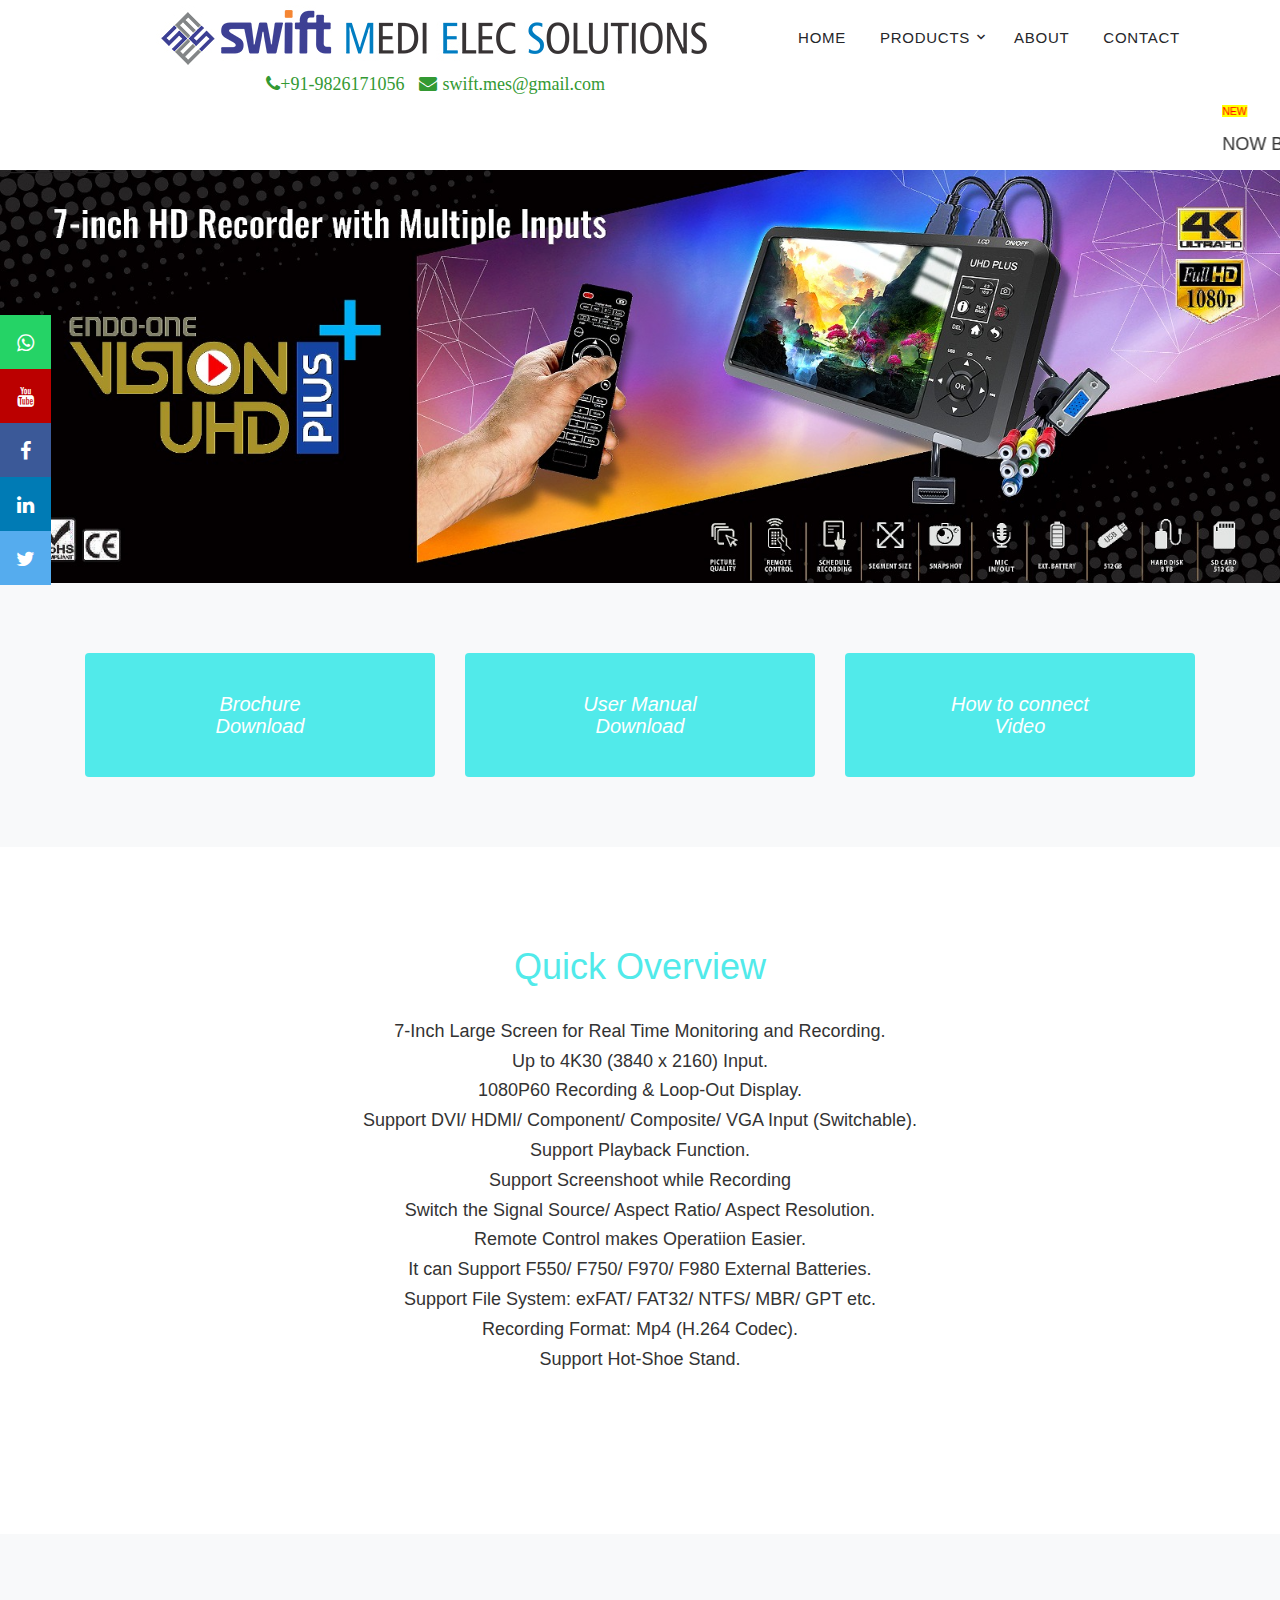
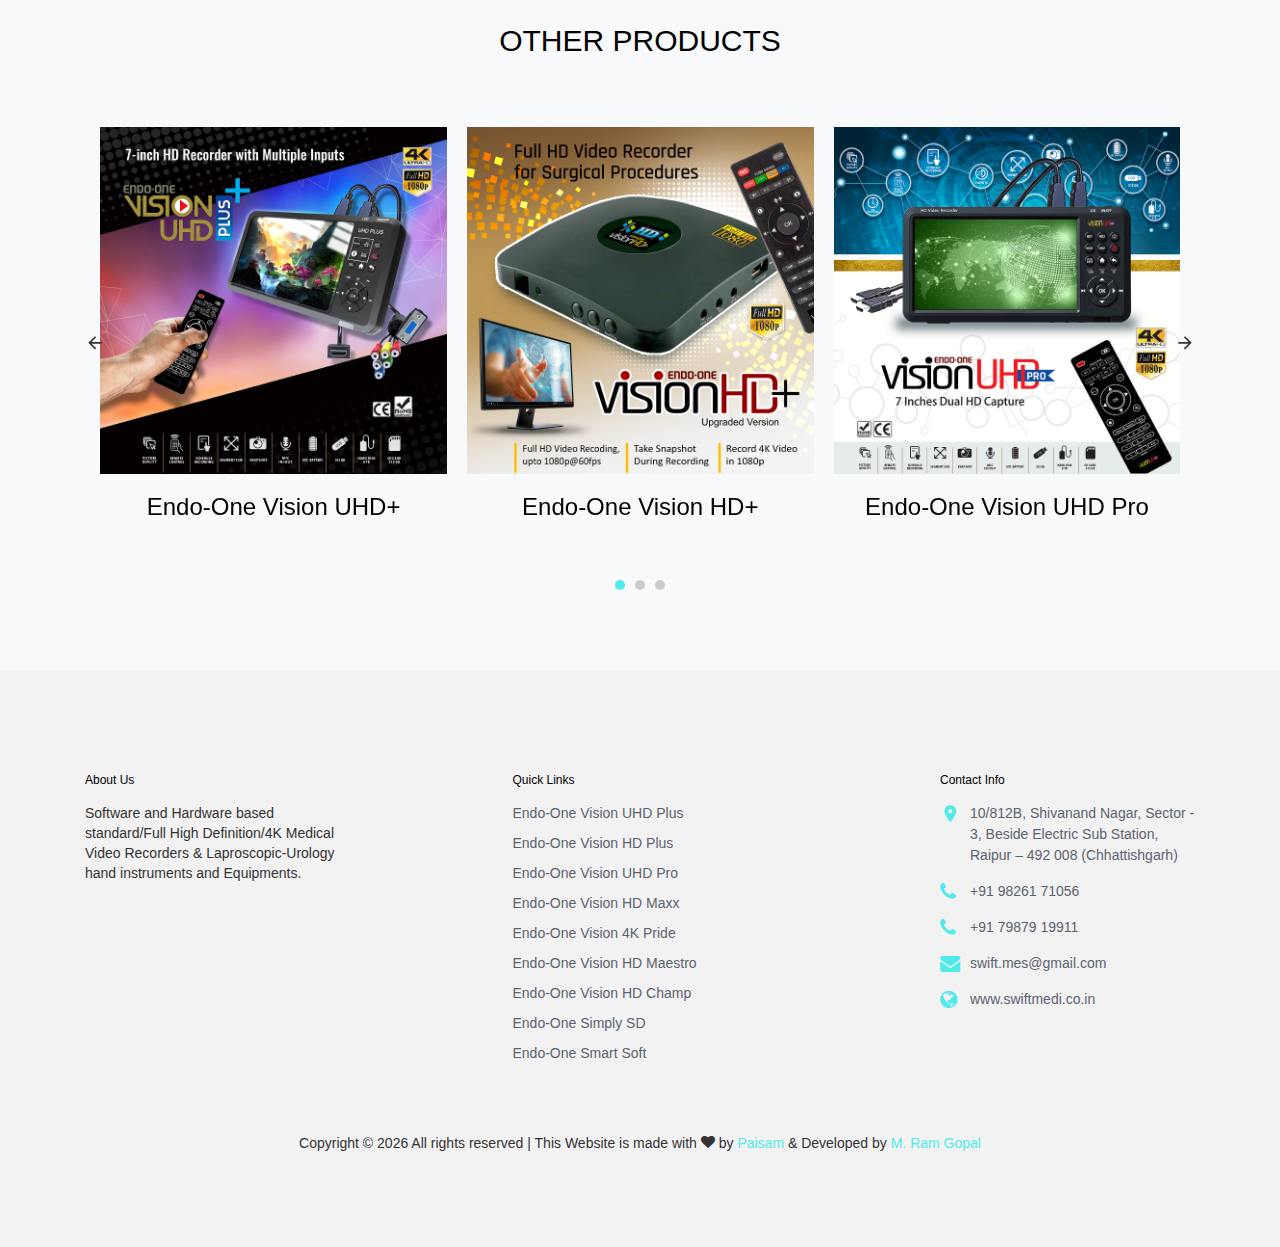
<file: pharma/visionuhdplus.html>
<!DOCTYPE html>
<html lang="en">

<head>
    <!-- Global site tag (gtag.js) - Google Analytics -->
    <script async src="https://www.googletagmanager.com/gtag/js?id=UA-145048474-1"></script>
    <script>
        window.dataLayer = window.dataLayer || [];
        function gtag() { dataLayer.push(arguments); }
        gtag('js', new Date());

        gtag('config', 'UA-145048474-1');
    </script>
    <title>Swift Medi Elec Solutions-Products</title>

    <meta charset="utf-8">
    <meta name="viewport" content="width=device-width, initial-scale=1, shrink-to-fit=no">
    <meta name="keywords" content="Full HD medical endo-sugery video recorder  HD video recorder  hd medical video recorder  Full HD medical video recorder  Full HD medical video recording system  Full HD 1080p medical video recorder  Medical video recorder  Medical video recording system
  Medical video capture dive
  Medical video capture system
  1080p medical video recorder
  Video recording system
  Digital video recording system
  Digital video recording 
  4k video recorder
  Uhd video recorder
  Ultra HD video recorder
  Ultra HD video recording system
  SDI medical video recorder
  SDI medical video recording system
  SDI video capture device
  SDI medical video capture device
  Fhd medical video recorder
  Fhd medical video recording system
  HD digital video recorder
  Full hd surgical video recorder
  4k medical video recorder
  ">
    <meta name="description"
        content="Software and Hardware based standard/Full High Definition/4K Medical Video Recorders & Laproscopic-Urology hand instruments and Equipments.">

    <link rel="icon" type="image/png" sizes="32x32" href="images/favicon-32x32.png">
    <link rel="icon" type="image/png" sizes="96x96" href="images/favicon-96x96.png">
    <link rel="icon" type="image/png" sizes="16x16" href="images/favicon-16x16.png">

    <link href="https://fonts.googleapis.com/css?family=Rubik:400,700|Crimson+Text:400,400i" rel="stylesheet">
    <link rel="stylesheet" href="fonts/icomoon/style.css">

    <link rel="stylesheet" href="css/bootstrap.min.css">
    <link rel="stylesheet" href="css/magnific-popup.css">
    <link rel="stylesheet" href="css/jquery-ui.css">
    <link rel="stylesheet" href="css/owl.carousel.min.css">
    <link rel="stylesheet" href="css/owl.theme.default.min.css">


    <link rel="stylesheet" href="css/aos.css">

    <link rel="stylesheet" href="css/style.css">
    <link rel="stylesheet" href="https://cdnjs.cloudflare.com/ajax/libs/font-awesome/4.7.0/css/font-awesome.min.css">




    <link rel="stylesheet" href="https://maxcdn.bootstrapcdn.com/bootstrap/3.4.0/css/bootstrap.min.css">
    <script src="https://ajax.googleapis.com/ajax/libs/jquery/3.4.1/jquery.min.js"></script>
    <script src="https://maxcdn.bootstrapcdn.com/bootstrap/3.4.0/js/bootstrap.min.js"></script>

</head>

<body>

    <div class="site-wrap">


        <div class="site-navbar py-2" style="background-color:#fff;">

            <div class="container">
                <div class="d-flex align-items-center justify-content-between">
                    <div class="icons">
                        <a href="#" class="site-menu-toggle js-menu-toggle ml-3 d-inline-block d-lg-none"><span
                                class="icon-menu"></span></a>
                    </div>
                    <div class="logo">
                        <div class="site-logo">
                            <a href="index.html" class="img-responsive"><img src="images/logo1.jpg" alt="logo here"
                                    class="thumbnails" style="width:100%; height:100%;"></a>
                        </div>
                    </div>
                    <div class="main-nav d-none d-lg-block">
                        <nav class="site-navigation text-right text-md-center" role="navigation">
                            <ul class="site-menu js-clone-nav d-none d-lg-block">
                                <li><a href="index.html">Home</a></li>

                                <li class="has-children">
                                    <a>Products</a>
                                    <ul class="dropdown">
                                        <li><a href="visionuhdplus.html">Endo-One Vision UHD Plus</a></li>
                                        <li><a href="visionhdplus.html">Endo-One Vision HD Plus</a></li>
                                        <li><a href="visionuhdpro.html">Endo-One Vision UHD Pro</a></li>
                                        <li><a href="visionhdmax.html">Endo-One Vision HD Maxx</a></li>
                                        <li><a href="vision4kpride.html">Endo-One Vision 4K Pride</a></li>
                                        <li><a href="visionhdmaestro.html">Endo-One Vision HD Maestro</a></li>
                                        <li><a href="visionhdchamp.html">Endo-One Vision HD Champ</a></li>
                                        <li><a href="simplysd.html">Endo-One Simply SD</a></li>
                                        <li><a href="smartsoft.html">Endo-One Smart Soft </a></li>
                                    </ul>
                                </li>
                                <li><a href="about.html">About</a></li>
                                <li><a href="https://docs.google.com/forms/d/e/1FAIpQLSdegP92q0BROEBEwsKcCjF1GFBiKnsTL1tB2icVT9aoJhHU2Q/viewform"
                                        target="_blank">Contact</a></li>
                            </ul>
                        </nav>
                    </div>


                </div>
            </div>
        </div>

        <div class="col-md-6">
            <div class="list-styled" style="text-align:right">

                <h4 style="margin-top: 0%">
                    <a class="fa fa-phone" href="tel://+919826171056" style="color:#339933;">+91-9826171056 </a>
                    <a> &nbsp; </a>
                    <a class="fa fa-envelope" href="mailto:swift.mes@gmail.com" style="color:#339933;">
                        swift.mes@gmail.com &nbsp;&nbsp;&nbsp;</a>
                </h4>
            </div>
        </div>

        <div>
            <marquee onmouseover="stop();" onmouseout="start();">

                <span>
                    <sup style="color:red; background-color:yellow">NEW</sup>
                </span>
                <h4>NOW Book via website and get upto <strong>20% off</strong> on every order. *** Wow! Now this is what
                    we’ve been looking for, We are presenting our new product <strong>Endo-One Simply SD</strong> with
                    most cheapest price and many more features............ </h4>
            </marquee>
        </div>
        <div class="icon-bar d-none d-lg-block">
            <a href=" https://api.whatsapp.com/phone=+919826171056" class="whatsapp"><i class="fa fa-whatsapp"></i></a>
            <a href="https://www.youtube.com/channel/UCOT8A38xZi0HgZOs7rj14SA" class="youtube"><i
                    class="fa fa-youtube"></i></a>
            <a href="https://www.facebook.com/swift.mes/" class="facebook"><i class="fa fa-facebook"></i></a>
            <a href="https://www.linkedin.com/in/swift-medi-elec-solutions-6825a9153/" class="linkedin"><i
                    class="fa fa-linkedin"></i></a>
            <a href="" class="twitter"><i class="fa fa-twitter"></i></a>
        </div>

        <div class="item">
            <img src="images/web1.jpg" alt="Vision UHD Plus" style="width:100%;">
        </div>




        <div class="site-section bg-light">
            <div class="container">
                <div class="row align-items-stretch ">
                    <div class="col-md-6 col-lg-4 mb-4 mb-lg-0">
                        <div class="banner-wrap bg-primary h-100">
                            <a href="docs/visionuhdplus.pdf" target="_blank" class="h-100">
                                <h5>Brochure<br> Download</h5>
                            </a>
                        </div>
                    </div>
                    <div class="col-md-6 col-lg-4 mb-4 mb-lg-0">
                        <div class="banner-wrap bg-primary h-100">
                            <a href="" onclick="alert('Sorry! \nFile not avaialable')" class="h-100">
                                <h5>User Manual<br> Download</h5>
                            </a>
                        </div>
                    </div>
                    <div class="col-md-6 col-lg-4 mb-4 mb-lg-0">
                        <div class="banner-wrap bg-primary h-100">
                            <a href="" onclick="alert('Sorry! \nVideo not avaialable')" class="h-100">
                                <h5>How to connect<br>Video</h5>
                            </a>
                        </div>
                    </div>

                </div>
            </div>
        </div>

        <div class="site-section">
            <div class="container">
                <div class="site-section-heading text-center pt-3 mb-4">
                    <h1 class="text-primary">Quick Overview</h1>
                </div>
                <div class="site-section text-center pt-3 mb-4">
                    <h4>7-Inch Large Screen for Real Time Monitoring and Recording.</h4>
                    <h4>Up to 4K30 (3840 x 2160) Input.</h4>
                    <h4>1080P60 Recording & Loop-Out Display.</h4>
                    <h4>Support DVI/ HDMI/ Component/ Composite/ VGA Input (Switchable).</h4>
                    <h4>Support Playback Function.</h4>
                    <h4>Support Screenshoot while Recording</h4>
                    <h4>Switch the Signal Source/ Aspect Ratio/ Aspect Resolution.</h4>
                    <h4>Remote Control makes Operatiion Easier.</h4>
                    <h4>It can Support F550/ F750/ F970/ F980 External Batteries.</h4>
                    <h4>Support File System: exFAT/ FAT32/ NTFS/ MBR/ GPT etc.</h4>
                    <h4>Recording Format: Mp4 (H.264 Codec).</h4>
                    <h4>Support Hot-Shoe Stand.</h4>

                </div>
            </div>
        </div>


        <div class="site-section bg-light">
            <div class="container">
                <div class="row">
                    <div class="title-section text-center col-12">
                        <h2 class="text-uppercase">Other Products</h2>
                    </div>
                </div>
                <div class="row">
                    <div class="col-md-12 block-3 products-wrap">
                        <div class="nonloop-block-3 owl-carousel">

                            <!-- products carousel strt-->

                            <!-- caro1-start -->
                            <div class="text-center item mb-4">
                                <a href="visionuhdplus.html"> <img src="images/product_01.jpg" alt="Image"></a>
                                <h3 class="text-dark"><a href="visionuhdplus.html">Endo-One Vision UHD+</a></h3>
                                <!--<p class="price">Price</p>-->
                            </div>
                            <!-- caro1-ends -->

                            <!-- caro2-start -->
                            <div class="text-center item mb-4">
                                <a href="visionhdplus.html"> <img src="images/product_02.jpg" alt="Image"></a>
                                <h3 class="text-dark"><a href="visionhdplus.html">Endo-One Vision HD+ </a></h3>
                                <!--<p class="price">Price</p>-->
                            </div>
                            <!-- caro2-ends -->

                            <!-- caro3-start -->
                            <div class="text-center item mb-4">
                                <a href="visionuhdpro.html"> <img src="images/product_03.jpg" alt="Image"></a>
                                <h3 class="text-dark"><a href="visionuhdpro.html">Endo-One Vision UHD Pro</a></h3>
                                <!--<p class="price">Price</p>-->
                            </div>
                            <!-- caro3-ends -->

                            <!-- caro4-start -->
                            <div class="text-center item mb-4">
                                <a href="visionhdmax.html"> <img src="images/product_04.jpg" alt="Image"></a>
                                <h3 class="text-dark"><a href="visionhdmax.html">Endo-One Vision HD Maxx</a></h3>
                                <!--<p class="price">Price</p>-->
                            </div>
                            <!-- caro4-ends -->

                            <!-- caro5-start -->
                            <div class="text-center item mb-4">
                                <a href="vision4kpride.html"> <img src="images/product_05.jpg" alt="Image"></a>
                                <h3 class="text-dark"><a href="vision4kpride.html">Endo-One Vision 4K Pride</a></h3>
                                <!--<p class="price">Price</p>-->
                            </div>
                            <!-- caro5-ends -->

                            <!-- caro6-start -->
                            <div class="text-center item mb-4">
                                <a href="visionhdmaestro.html"> <img src="images/product_06.jpg" alt="Image"></a>
                                <h3 class="text-dark"><a href="visionhdmaestro.html">Endo-One Vision HD Maestro</a></h3>
                                <!--<p class="price">Price</p>-->
                            </div>
                            <!-- caro6-ends -->

                            <!-- caro7-start -->
                            <div class="text-center item mb-4">
                                <a href="visionhdchamp.html"> <img src="images/product_07.jpg" alt="Image"></a>
                                <h3 class="text-dark"><a href="visionhdchamp.html">Endo-One Vision HD Champ</a></h3>
                                <!--<p class="price">Price</p>-->
                            </div>
                            <!-- caro7-ends -->

                            <!-- caro8-start -->
                            <div class="text-center item mb-4">
                                <a href="simplysd.html"> <img src="images/product_08.jpg" alt="Image"></a>
                                <h3 class="text-dark"><a href="simplysd.html">Endo-One Simply SD</a></h3>
                                <!--<p class="price">Price</p>-->
                            </div>
                            <!-- caro8-ends -->

                            <!-- caro9-start -->
                            <div class="text-center item mb-4">
                                <a href="smartsoft.html"> <img src="images/product_09.jpg" alt="Image"></a>
                                <h3 class="text-dark"><a href="smartsoft.html">Endo-One Smart Soft</a></h3>
                                <!--<p class="price">Price</p>-->
                            </div>
                            <!-- caro9-ends -->
                            <!-- products carousel end-->

                        </div>
                    </div>
                </div>
            </div>
        </div>



        <footer class="site-footer" style="background-color:#f2f2f2;">
            <div class="container">
                <div class="row">
                    <div class="col-md-6 col-lg-3 mb-4 mb-lg-0">

                        <div class="block-7">
                            <h3 class="footer-heading mb-4">About Us</h3>
                            <p>Software and Hardware based standard/Full High Definition/4K Medical Video Recorders &
                                Laproscopic-Urology hand instruments and Equipments.</p>
                        </div>

                    </div>
                    <div class="col-lg-3 mx-auto mb-5 mb-lg-0">
                        <h3 class="footer-heading mb-4">Quick Links</h3>
                        <ul class="list-unstyled">
                            <li><a href="visionuhdplus.html">Endo-One Vision UHD Plus</a></li>
                            <li><a href="visionhdplus.html">Endo-One Vision HD Plus</a></li>
                            <li><a href="visionuhdpro.html">Endo-One Vision UHD Pro</a></li>
                            <li><a href="visionhdmax.html">Endo-One Vision HD Maxx</a></li>
                            <li><a href="vision4kpride.html">Endo-One Vision 4K Pride</a></li>
                            <li><a href="visionhdmaestro.html">Endo-One Vision HD Maestro</a></li>
                            <li><a href="visionhdchamp.html">Endo-One Vision HD Champ</a></li>
                            <li><a href="simplysd.html">Endo-One Simply SD</a></li>
                            <li><a href="smartsoft.html">Endo-One Smart Soft </a></li>
                        </ul>
                    </div>

                    <div class="col-md-6 col-lg-3">
                        <div class="block-5 mb-5">
                            <h3 class="footer-heading mb-4">Contact Info</h3>
                            <ul class="list-unstyled">
                                <li class="address"><a href="https://bit.ly/2N2IdbI">10/812B, Shivanand Nagar, Sector -
                                        3, Beside Electric Sub Station, Raipur – 492 008 (Chhattishgarh)</a></li>
                                <li class="phone"><a href="tel://+919826171056">+91 98261 71056</a></li>
                                <li class="phone"><a href="tel://+917987919911">+91 79879 19911</a></li>
                                <li class="email"><a href="mailto:swift.mes@gmail.com">swift.mes@gmail.com</a></li>
                                <li class="www"><a href="https://www.swiftmedi.co.in">www.swiftmedi.co.in</a></li>
                            </ul>
                        </div>
                        <div class="icon d-lg-none d-block">
                            <a href=" https://api.whatsapp.com/phone=+919826171056" class="whatsapp"><i
                                    class="fa fa-whatsapp"></i></a>
                            <a href="https://www.youtube.com/channel/UCOT8A38xZi0HgZOs7rj14SA" class="youtube"><i
                                    class="fa fa-youtube"></i></a>
                            <a href="https://www.facebook.com/swift.mes/" class="facebook"><i
                                    class="fa fa-facebook"></i></a>
                            <a href="https://www.linkedin.com/in/swift-medi-elec-solutions-6825a9153/"
                                class="linkedin"><i class="fa fa-linkedin"></i></a>
                            <a href="" class="twitter"><i class="fa fa-twitter"></i></a>
                        </div>


                    </div>
                </div>
                <div class="row pt-5 mt-5 text-center">
                    <div class="col-md-12">
                        <p>

                            Copyright &copy;
                            <script>document.write(new Date().getFullYear());</script> All rights reserved | This
                            Website is made
                            with <i class="icon-heart" aria-hidden="true"></i> by <a href="https://www.paisam.com/"
                                target="_blank" class="text-primary">Paisam</a> & Developed by <a
                                href="https://www.linkedin.com/in/m-ram-gopal-42906015b/" target="_blank"
                                class="text-primary">M. Ram Gopal</a>

                        </p>
                    </div>

                </div>
            </div>
        </footer>
    </div>






    <script src="js/jquery-3.3.1.min.js"></script>
    <script src="js/jquery-ui.js"></script>
    <script src="js/popper.min.js"></script>
    <script src="js/bootstrap.min.js"></script>
    <script src="js/owl.carousel.min.js"></script>
    <script src="js/jquery.magnific-popup.min.js"></script>
    <script src="js/aos.js"></script>

    <script src="js/main.js"></script>

</body>

</html>
</file>
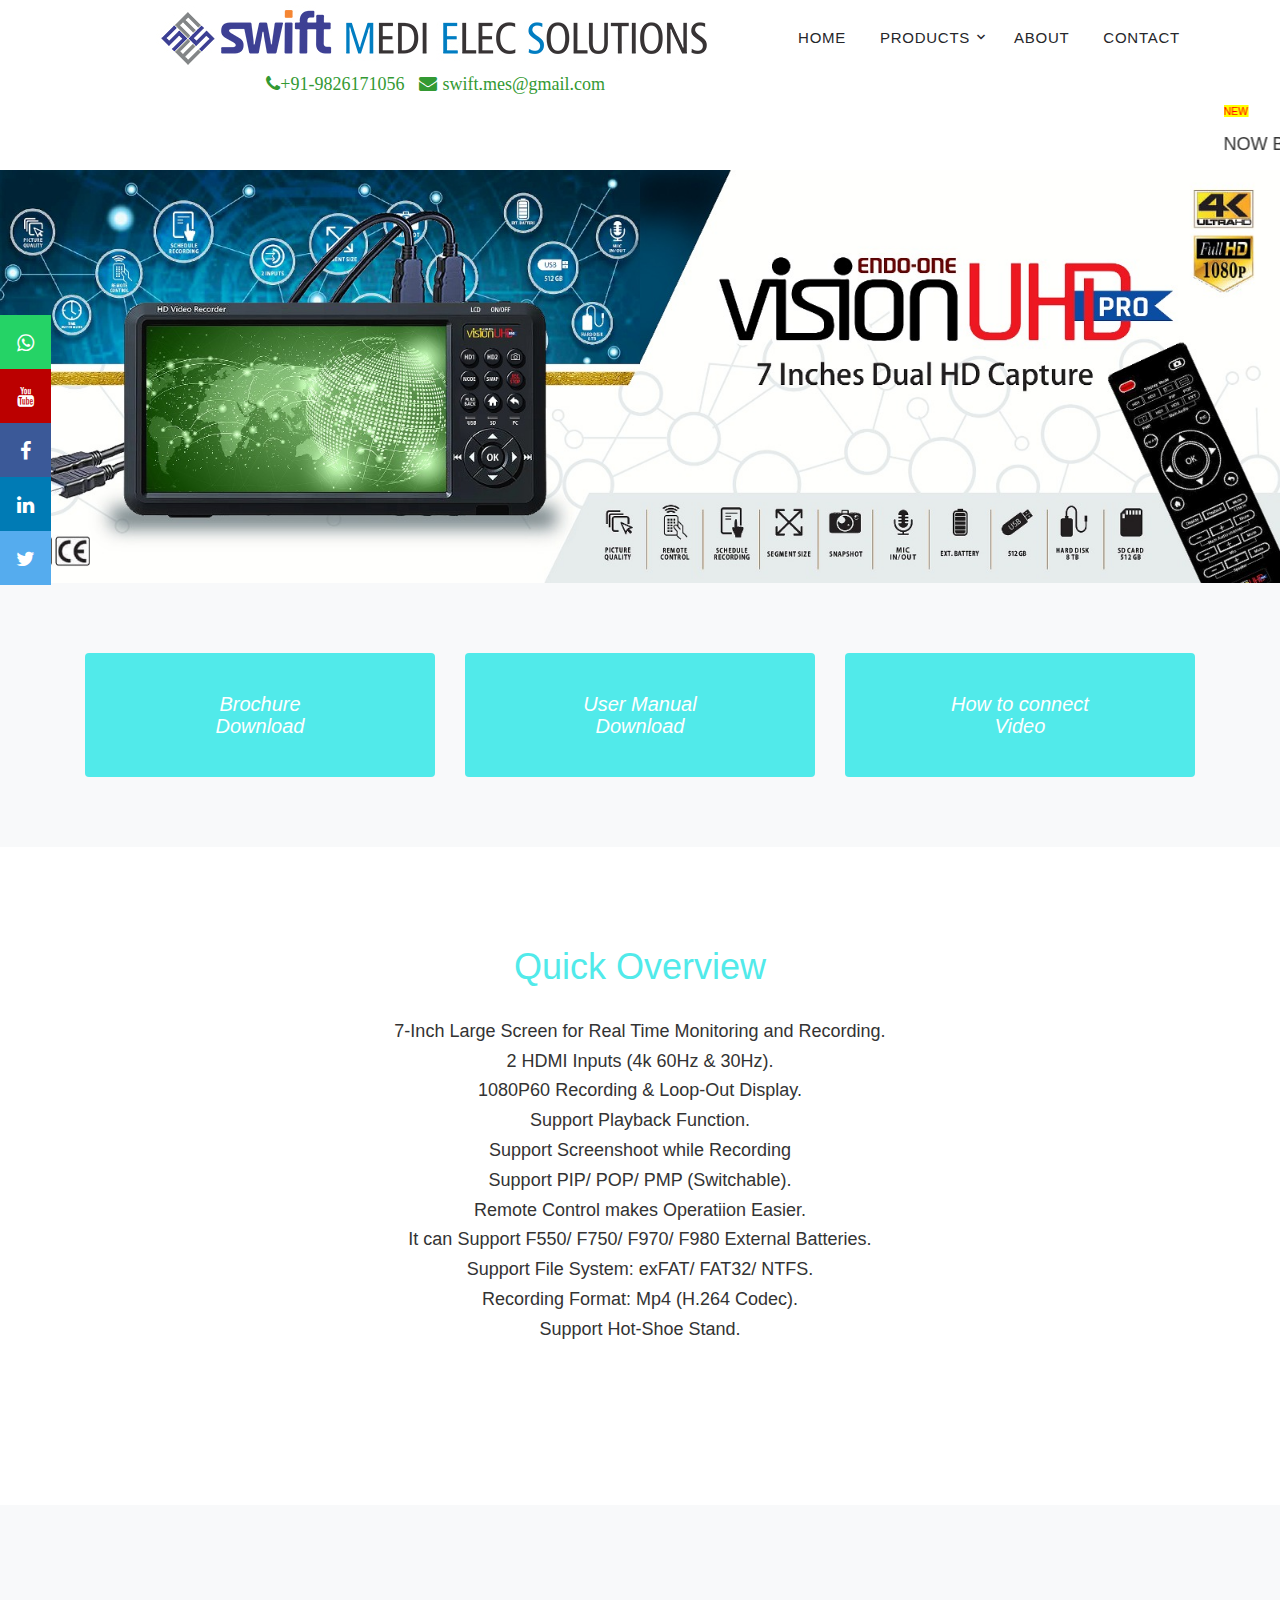
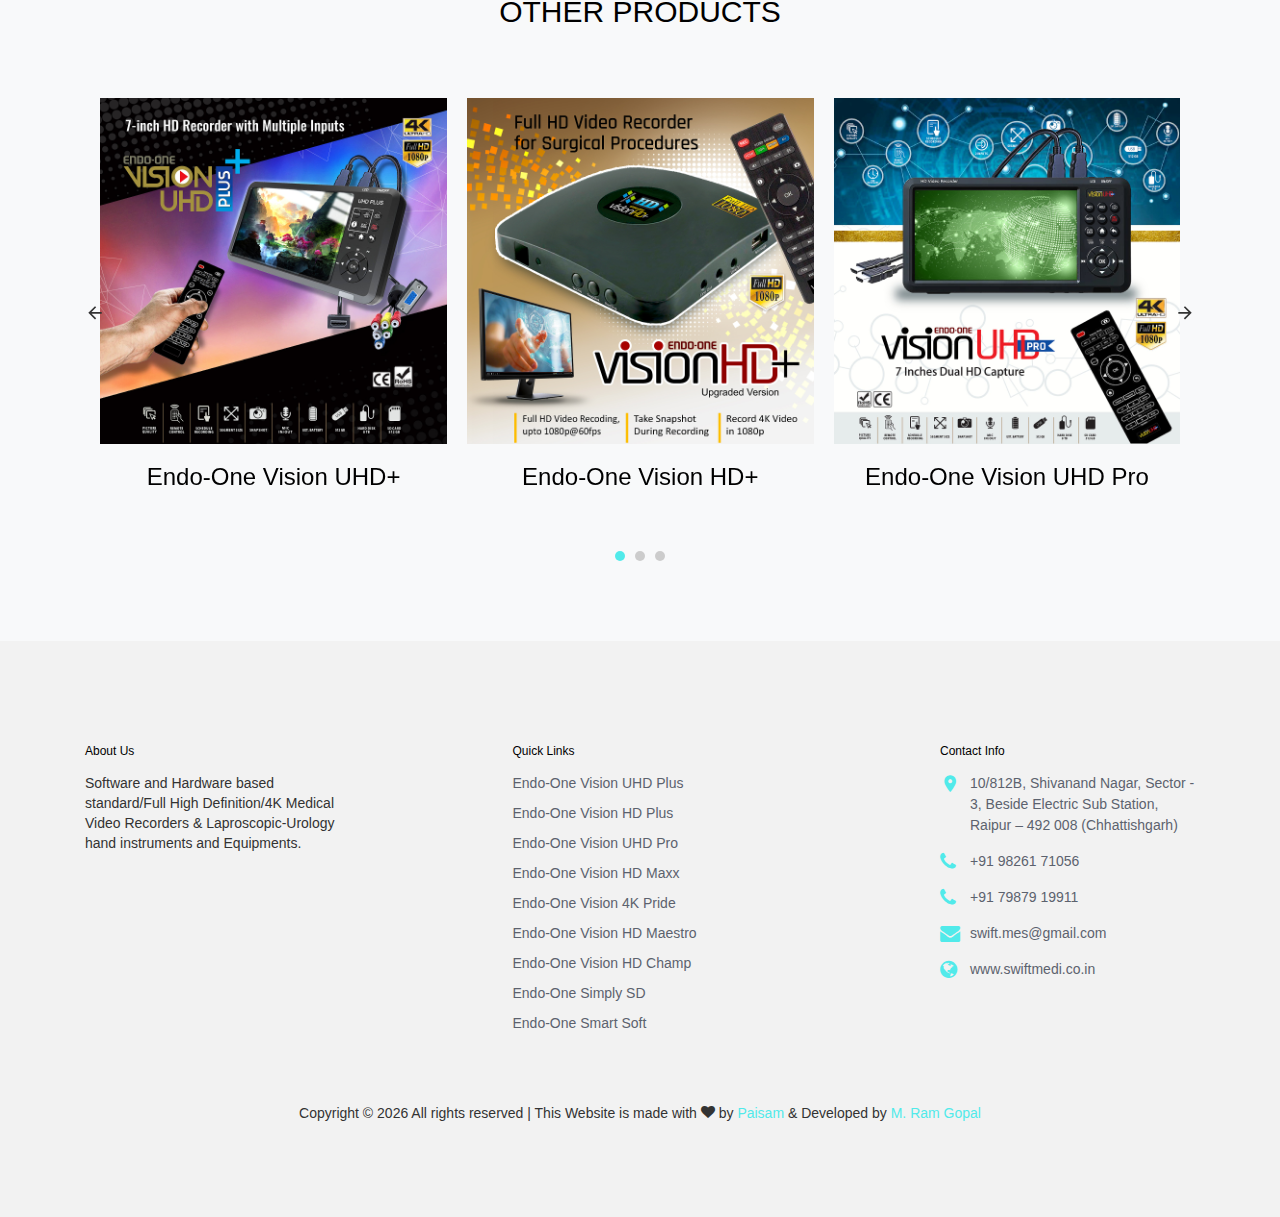
<file: pharma/visionuhdpro.html>
<!DOCTYPE html>
<html lang="en">

<head>
    <!-- Global site tag (gtag.js) - Google Analytics -->
    <script async src="https://www.googletagmanager.com/gtag/js?id=UA-145048474-1"></script>
    <script>
        window.dataLayer = window.dataLayer || [];
        function gtag() { dataLayer.push(arguments); }
        gtag('js', new Date());

        gtag('config', 'UA-145048474-1');
    </script>
    <title>Swift Medi Elec Solutions-Products</title>

    <meta charset="utf-8">
    <meta name="viewport" content="width=device-width, initial-scale=1, shrink-to-fit=no">
    <meta name="keywords" content="Full HD medical endo-sugery video recorder  HD video recorder  hd medical video recorder  Full HD medical video recorder  Full HD medical video recording system  Full HD 1080p medical video recorder  Medical video recorder  Medical video recording system
  Medical video capture dive
  Medical video capture system
  1080p medical video recorder
  Video recording system
  Digital video recording system
  Digital video recording 
  4k video recorder
  Uhd video recorder
  Ultra HD video recorder
  Ultra HD video recording system
  SDI medical video recorder
  SDI medical video recording system
  SDI video capture device
  SDI medical video capture device
  Fhd medical video recorder
  Fhd medical video recording system
  HD digital video recorder
  Full hd surgical video recorder
  4k medical video recorder
  ">
    <meta name="description"
        content="Software and Hardware based standard/Full High Definition/4K Medical Video Recorders & Laproscopic-Urology hand instruments and Equipments.">

    <link rel="icon" type="image/png" sizes="32x32" href="images/favicon-32x32.png">
    <link rel="icon" type="image/png" sizes="96x96" href="images/favicon-96x96.png">
    <link rel="icon" type="image/png" sizes="16x16" href="images/favicon-16x16.png">

    <link href="https://fonts.googleapis.com/css?family=Rubik:400,700|Crimson+Text:400,400i" rel="stylesheet">
    <link rel="stylesheet" href="fonts/icomoon/style.css">

    <link rel="stylesheet" href="css/bootstrap.min.css">
    <link rel="stylesheet" href="css/magnific-popup.css">
    <link rel="stylesheet" href="css/jquery-ui.css">
    <link rel="stylesheet" href="css/owl.carousel.min.css">
    <link rel="stylesheet" href="css/owl.theme.default.min.css">


    <link rel="stylesheet" href="css/aos.css">

    <link rel="stylesheet" href="css/style.css">
    <link rel="stylesheet" href="https://cdnjs.cloudflare.com/ajax/libs/font-awesome/4.7.0/css/font-awesome.min.css">




    <link rel="stylesheet" href="https://maxcdn.bootstrapcdn.com/bootstrap/3.4.0/css/bootstrap.min.css">
    <script src="https://ajax.googleapis.com/ajax/libs/jquery/3.4.1/jquery.min.js"></script>
    <script src="https://maxcdn.bootstrapcdn.com/bootstrap/3.4.0/js/bootstrap.min.js"></script>

</head>

<body>

    <div class="site-wrap">


        <div class="site-navbar py-2" style="background-color:#fff;">

            <div class="container">
                <div class="d-flex align-items-center justify-content-between">
                    <div class="icons">
                        <a href="#" class="site-menu-toggle js-menu-toggle ml-3 d-inline-block d-lg-none"><span
                                class="icon-menu"></span></a>
                    </div>
                    <div class="logo">
                        <div class="site-logo">
                            <a href="index.html" class="img-responsive"><img src="images/logo1.jpg" alt="logo here"
                                    class="thumbnails" style="width:100%; height:100%;"></a>
                        </div>
                    </div>
                    <div class="main-nav d-none d-lg-block">
                        <nav class="site-navigation text-right text-md-center" role="navigation">
                            <ul class="site-menu js-clone-nav d-none d-lg-block">
                                <li><a href="index.html">Home</a></li>

                                <li class="has-children">
                                    <a>Products</a>
                                    <ul class="dropdown">
                                        <li><a href="visionuhdplus.html">Endo-One Vision UHD Plus</a></li>
                                        <li><a href="visionhdplus.html">Endo-One Vision HD Plus</a></li>
                                        <li><a href="visionuhdpro.html">Endo-One Vision UHD Pro</a></li>
                                        <li><a href="visionhdmax.html">Endo-One Vision HD Maxx</a></li>
                                        <li><a href="vision4kpride.html">Endo-One Vision 4K Pride</a></li>
                                        <li><a href="visionhdmaestro.html">Endo-One Vision HD Maestro</a></li>
                                        <li><a href="visionhdchamp.html">Endo-One Vision HD Champ</a></li>
                                        <li><a href="simplysd.html">Endo-One Simply SD</a></li>
                                        <li><a href="smartsoft.html">Endo-One Smart Soft </a></li>
                                    </ul>
                                </li>
                                <li><a href="about.html">About</a></li>
                                <li><a href="https://docs.google.com/forms/d/e/1FAIpQLSdegP92q0BROEBEwsKcCjF1GFBiKnsTL1tB2icVT9aoJhHU2Q/viewform"
                                        target="_blank">Contact</a></li>
                            </ul>
                        </nav>
                    </div>


                </div>
            </div>
        </div>

        <div class="col-md-6">
            <div class="list-styled" style="text-align:right">

                <h4 style="margin-top: 0%">
                    <a class="fa fa-phone" href="tel://+919826171056" style="color:#339933;">+91-9826171056 </a>
                    <a> &nbsp; </a>
                    <a class="fa fa-envelope" href="mailto:swift.mes@gmail.com" style="color:#339933;">
                        swift.mes@gmail.com &nbsp;&nbsp;&nbsp;</a>
                </h4>
            </div>
        </div>

        <div>
            <marquee onmouseover="stop();" onmouseout="start();">

                <span>
                    <sup style="color:red; background-color:yellow">NEW</sup>
                </span>
                <h4>NOW Book via website and get upto <strong>20% off</strong> on every order. *** Wow! Now this is what
                    we’ve been looking for, We are presenting our new product <strong>Endo-One Simply SD</strong> with
                    most cheapest price and many more features............ </h4>
            </marquee>
        </div>
        <div class="icon-bar d-none d-lg-block">
            <a href=" https://api.whatsapp.com/phone=+919826171056" class="whatsapp"><i class="fa fa-whatsapp"></i></a>
            <a href="https://www.youtube.com/channel/UCOT8A38xZi0HgZOs7rj14SA" class="youtube"><i
                    class="fa fa-youtube"></i></a>
            <a href="https://www.facebook.com/swift.mes/" class="facebook"><i class="fa fa-facebook"></i></a>
            <a href="https://www.linkedin.com/in/swift-medi-elec-solutions-6825a9153/" class="linkedin"><i
                    class="fa fa-linkedin"></i></a>
            <a href="" class="twitter"><i class="fa fa-twitter"></i></a>
        </div>

        <div class="item">
            <img src="images/web3.jpg" alt="Vision UHD Pro" style="width:100%;">
        </div>




        <div class="site-section bg-light">
            <div class="container">
                <div class="row align-items-stretch ">
                    <div class="col-md-6 col-lg-4 mb-4 mb-lg-0">
                        <div class="banner-wrap bg-primary h-100">
                            <a href="docs/visionuhdpro.pdf" target="_blank" class="h-100">
                                <h5>Brochure<br> Download</h5>
                            </a>
                        </div>
                    </div>
                    <div class="col-md-6 col-lg-4 mb-4 mb-lg-0">
                        <div class="banner-wrap bg-primary h-100">
                            <a href="" onclick="alert('Sorry! \nFile not avaialable')" class="h-100">
                                <h5>User Manual<br> Download</h5>
                            </a>
                        </div>
                    </div>
                    <div class="col-md-6 col-lg-4 mb-4 mb-lg-0">
                        <div class="banner-wrap bg-primary h-100">
                            <a href="" onclick="alert('Sorry! \nVideo not avaialable')" class="h-100">
                                <h5>How to connect<br>Video</h5>
                            </a>
                        </div>
                    </div>

                </div>
            </div>
        </div>

        <div class="site-section">
            <div class="container">
                <div class="site-section-heading text-center pt-3 mb-4">
                    <h1 class="text-primary">Quick Overview</h1>
                </div>
                <div class="site-section text-center pt-3 mb-4">
                    <h4>7-Inch Large Screen for Real Time Monitoring and Recording.</h4>
                    <h4>2 HDMI Inputs (4k 60Hz & 30Hz).</h4>
                    <h4>1080P60 Recording & Loop-Out Display.</h4>
                    <h4>Support Playback Function.</h4>
                    <h4>Support Screenshoot while Recording</h4>
                    <h4>Support PIP/ POP/ PMP (Switchable).</h4>
                    <h4>Remote Control makes Operatiion Easier.</h4>
                    <h4>It can Support F550/ F750/ F970/ F980 External Batteries.</h4>
                    <h4>Support File System: exFAT/ FAT32/ NTFS.</h4>
                    <h4>Recording Format: Mp4 (H.264 Codec).</h4>
                    <h4>Support Hot-Shoe Stand.</h4>

                </div>
            </div>
        </div>


        <div class="site-section bg-light">
            <div class="container">
                <div class="row">
                    <div class="title-section text-center col-12">
                        <h2 class="text-uppercase">Other Products</h2>
                    </div>
                </div>
                <div class="row">
                    <div class="col-md-12 block-3 products-wrap">
                        <div class="nonloop-block-3 owl-carousel">

                            <!-- products carousel strt-->

                            <!-- caro1-start -->
                            <div class="text-center item mb-4">
                                <a href="visionuhdplus.html"> <img src="images/product_01.jpg" alt="Image"></a>
                                <h3 class="text-dark"><a href="visionuhdplus.html">Endo-One Vision UHD+</a></h3>
                                <!--<p class="price">Price</p>-->
                            </div>
                            <!-- caro1-ends -->

                            <!-- caro2-start -->
                            <div class="text-center item mb-4">
                                <a href="visionhdplus.html"> <img src="images/product_02.jpg" alt="Image"></a>
                                <h3 class="text-dark"><a href="visionhdplus.html">Endo-One Vision HD+ </a></h3>
                                <!--<p class="price">Price</p>-->
                            </div>
                            <!-- caro2-ends -->

                            <!-- caro3-start -->
                            <div class="text-center item mb-4">
                                <a href="visionuhdpro.html"> <img src="images/product_03.jpg" alt="Image"></a>
                                <h3 class="text-dark"><a href="visionuhdpro.html">Endo-One Vision UHD Pro</a></h3>
                                <!--<p class="price">Price</p>-->
                            </div>
                            <!-- caro3-ends -->

                            <!-- caro4-start -->
                            <div class="text-center item mb-4">
                                <a href="visionhdmax.html"> <img src="images/product_04.jpg" alt="Image"></a>
                                <h3 class="text-dark"><a href="visionhdmax.html">Endo-One Vision HD Maxx</a></h3>
                                <!--<p class="price">Price</p>-->
                            </div>
                            <!-- caro4-ends -->

                            <!-- caro5-start -->
                            <div class="text-center item mb-4">
                                <a href="vision4kpride.html"> <img src="images/product_05.jpg" alt="Image"></a>
                                <h3 class="text-dark"><a href="vision4kpride.html">Endo-One Vision 4K Pride</a></h3>
                                <!--<p class="price">Price</p>-->
                            </div>
                            <!-- caro5-ends -->

                            <!-- caro6-start -->
                            <div class="text-center item mb-4">
                                <a href="visionhdmaestro.html"> <img src="images/product_06.jpg" alt="Image"></a>
                                <h3 class="text-dark"><a href="visionhdmaestro.html">Endo-One Vision HD Maestro</a></h3>
                                <!--<p class="price">Price</p>-->
                            </div>
                            <!-- caro6-ends -->

                            <!-- caro7-start -->
                            <div class="text-center item mb-4">
                                <a href="visionhdchamp.html"> <img src="images/product_07.jpg" alt="Image"></a>
                                <h3 class="text-dark"><a href="visionhdchamp.html">Endo-One Vision HD Champ</a></h3>
                                <!--<p class="price">Price</p>-->
                            </div>
                            <!-- caro7-ends -->

                            <!-- caro8-start -->
                            <div class="text-center item mb-4">
                                <a href="simplysd.html"> <img src="images/product_08.jpg" alt="Image"></a>
                                <h3 class="text-dark"><a href="simplysd.html">Endo-One Simply SD</a></h3>
                                <!--<p class="price">Price</p>-->
                            </div>
                            <!-- caro8-ends -->

                            <!-- caro9-start -->
                            <div class="text-center item mb-4">
                                <a href="smartsoft.html"> <img src="images/product_09.jpg" alt="Image"></a>
                                <h3 class="text-dark"><a href="smartsoft.html">Endo-One Smart Soft</a></h3>
                                <!--<p class="price">Price</p>-->
                            </div>
                            <!-- caro9-ends -->
                            <!-- products carousel end-->

                        </div>
                    </div>
                </div>
            </div>
        </div>



        <footer class="site-footer" style="background-color:#f2f2f2;">
            <div class="container">
                <div class="row">
                    <div class="col-md-6 col-lg-3 mb-4 mb-lg-0">

                        <div class="block-7">
                            <h3 class="footer-heading mb-4">About Us</h3>
                            <p>Software and Hardware based standard/Full High Definition/4K Medical Video Recorders &
                                Laproscopic-Urology hand instruments and Equipments.</p>
                        </div>

                    </div>
                    <div class="col-lg-3 mx-auto mb-5 mb-lg-0">
                        <h3 class="footer-heading mb-4">Quick Links</h3>
                        <ul class="list-unstyled">
                            <li><a href="visionuhdplus.html">Endo-One Vision UHD Plus</a></li>
                            <li><a href="visionhdplus.html">Endo-One Vision HD Plus</a></li>
                            <li><a href="visionuhdpro.html">Endo-One Vision UHD Pro</a></li>
                            <li><a href="visionhdmax.html">Endo-One Vision HD Maxx</a></li>
                            <li><a href="vision4kpride.html">Endo-One Vision 4K Pride</a></li>
                            <li><a href="visionhdmaestro.html">Endo-One Vision HD Maestro</a></li>
                            <li><a href="visionhdchamp.html">Endo-One Vision HD Champ</a></li>
                            <li><a href="simplysd.html">Endo-One Simply SD</a></li>
                            <li><a href="smartsoft.html">Endo-One Smart Soft </a></li>
                        </ul>
                    </div>

                    <div class="col-md-6 col-lg-3">
                        <div class="block-5 mb-5">
                            <h3 class="footer-heading mb-4">Contact Info</h3>
                            <ul class="list-unstyled">
                                <li class="address"><a href="https://bit.ly/2N2IdbI">10/812B, Shivanand Nagar, Sector -
                                        3, Beside Electric Sub Station, Raipur – 492 008 (Chhattishgarh)</a></li>
                                <li class="phone"><a href="tel://+919826171056">+91 98261 71056</a></li>
                                <li class="phone"><a href="tel://+917987919911">+91 79879 19911</a></li>
                                <li class="email"><a href="mailto:swift.mes@gmail.com">swift.mes@gmail.com</a></li>
                                <li class="www"><a href="https://www.swiftmedi.co.in">www.swiftmedi.co.in</a></li>
                            </ul>
                        </div>
                        <div class="icon d-lg-none d-block">
                            <a href=" https://api.whatsapp.com/phone=+919826171056" class="whatsapp"><i
                                    class="fa fa-whatsapp"></i></a>
                            <a href="https://www.youtube.com/channel/UCOT8A38xZi0HgZOs7rj14SA" class="youtube"><i
                                    class="fa fa-youtube"></i></a>
                            <a href="https://www.facebook.com/swift.mes/" class="facebook"><i
                                    class="fa fa-facebook"></i></a>
                            <a href="https://www.linkedin.com/in/swift-medi-elec-solutions-6825a9153/"
                                class="linkedin"><i class="fa fa-linkedin"></i></a>
                            <a href="" class="twitter"><i class="fa fa-twitter"></i></a>
                        </div>


                    </div>
                </div>
                <div class="row pt-5 mt-5 text-center">
                    <div class="col-md-12">
                        <p>

                            Copyright &copy;
                            <script>document.write(new Date().getFullYear());</script> All rights reserved | This
                            Website is made
                            with <i class="icon-heart" aria-hidden="true"></i> by <a href="https://www.paisam.com/"
                                target="_blank" class="text-primary">Paisam</a> & Developed by <a
                                href="https://www.linkedin.com/in/m-ram-gopal-42906015b/" target="_blank"
                                class="text-primary">M. Ram Gopal</a>

                        </p>
                    </div>

                </div>
            </div>
        </footer>
    </div>






    <script src="js/jquery-3.3.1.min.js"></script>
    <script src="js/jquery-ui.js"></script>
    <script src="js/popper.min.js"></script>
    <script src="js/bootstrap.min.js"></script>
    <script src="js/owl.carousel.min.js"></script>
    <script src="js/jquery.magnific-popup.min.js"></script>
    <script src="js/aos.js"></script>

    <script src="js/main.js"></script>

</body>

</html>
</file>
<file: pharma/fonts/icomoon/style.css>
@font-face {
  font-family: 'icomoon';
  src:  url('fonts/icomoon.eot?10si43');
  src:  url('fonts/icomoon.eot?10si43#iefix') format('embedded-opentype'),
    url('fonts/icomoon.ttf?10si43') format('truetype'),
    url('fonts/icomoon.woff?10si43') format('woff'),
    url('fonts/icomoon.svg?10si43#icomoon') format('svg');
  font-weight: normal;
  font-style: normal;
}

[class^="icon-"], [class*=" icon-"] {
  /* use !important to prevent issues with browser extensions that change fonts */
  font-family: 'icomoon' !important;
  speak: none;
  font-style: normal;
  font-weight: normal;
  font-variant: normal;
  text-transform: none;
  line-height: 1;

  /* Better Font Rendering =========== */
  -webkit-font-smoothing: antialiased;
  -moz-osx-font-smoothing: grayscale;
}

.icon-asterisk:before {
  content: "\f069";
}
.icon-plus:before {
  content: "\f067";
}
.icon-question:before {
  content: "\f128";
}
.icon-minus:before {
  content: "\f068";
}
.icon-glass:before {
  content: "\f000";
}
.icon-music:before {
  content: "\f001";
}
.icon-search:before {
  content: "\f002";
}
.icon-envelope-o:before {
  content: "\f003";
}
.icon-heart:before {
  content: "\f004";
}
.icon-star:before {
  content: "\f005";
}
.icon-star-o:before {
  content: "\f006";
}
.icon-user:before {
  content: "\f007";
}
.icon-film:before {
  content: "\f008";
}
.icon-th-large:before {
  content: "\f009";
}
.icon-th:before {
  content: "\f00a";
}
.icon-th-list:before {
  content: "\f00b";
}
.icon-check:before {
  content: "\f00c";
}
.icon-close:before {
  content: "\f00d";
}
.icon-remove:before {
  content: "\f00d";
}
.icon-times:before {
  content: "\f00d";
}
.icon-search-plus:before {
  content: "\f00e";
}
.icon-search-minus:before {
  content: "\f010";
}
.icon-power-off:before {
  content: "\f011";
}
.icon-signal:before {
  content: "\f012";
}
.icon-cog:before {
  content: "\f013";
}
.icon-gear:before {
  content: "\f013";
}
.icon-trash-o:before {
  content: "\f014";
}
.icon-home:before {
  content: "\f015";
}
.icon-file-o:before {
  content: "\f016";
}
.icon-clock-o:before {
  content: "\f017";
}
.icon-road:before {
  content: "\f018";
}
.icon-download:before {
  content: "\f019";
}
.icon-arrow-circle-o-down:before {
  content: "\f01a";
}
.icon-arrow-circle-o-up:before {
  content: "\f01b";
}
.icon-inbox:before {
  content: "\f01c";
}
.icon-play-circle-o:before {
  content: "\f01d";
}
.icon-repeat:before {
  content: "\f01e";
}
.icon-rotate-right:before {
  content: "\f01e";
}
.icon-refresh:before {
  content: "\f021";
}
.icon-list-alt:before {
  content: "\f022";
}
.icon-lock:before {
  content: "\f023";
}
.icon-flag:before {
  content: "\f024";
}
.icon-headphones:before {
  content: "\f025";
}
.icon-volume-off:before {
  content: "\f026";
}
.icon-volume-down:before {
  content: "\f027";
}
.icon-volume-up:before {
  content: "\f028";
}
.icon-qrcode:before {
  content: "\f029";
}
.icon-barcode:before {
  content: "\f02a";
}
.icon-tag:before {
  content: "\f02b";
}
.icon-tags:before {
  content: "\f02c";
}
.icon-book:before {
  content: "\f02d";
}
.icon-bookmark:before {
  content: "\f02e";
}
.icon-print:before {
  content: "\f02f";
}
.icon-camera:before {
  content: "\f030";
}
.icon-font:before {
  content: "\f031";
}
.icon-bold:before {
  content: "\f032";
}
.icon-italic:before {
  content: "\f033";
}
.icon-text-height:before {
  content: "\f034";
}
.icon-text-width:before {
  content: "\f035";
}
.icon-align-left:before {
  content: "\f036";
}
.icon-align-center:before {
  content: "\f037";
}
.icon-align-right:before {
  content: "\f038";
}
.icon-align-justify:before {
  content: "\f039";
}
.icon-list:before {
  content: "\f03a";
}
.icon-dedent:before {
  content: "\f03b";
}
.icon-outdent:before {
  content: "\f03b";
}
.icon-indent:before {
  content: "\f03c";
}
.icon-video-camera:before {
  content: "\f03d";
}
.icon-image:before {
  content: "\f03e";
}
.icon-photo:before {
  content: "\f03e";
}
.icon-picture-o:before {
  content: "\f03e";
}
.icon-pencil:before {
  content: "\f040";
}
.icon-map-marker:before {
  content: "\f041";
}
.icon-adjust:before {
  content: "\f042";
}
.icon-tint:before {
  content: "\f043";
}
.icon-edit:before {
  content: "\f044";
}
.icon-pencil-square-o:before {
  content: "\f044";
}
.icon-share-square-o:before {
  content: "\f045";
}
.icon-check-square-o:before {
  content: "\f046";
}
.icon-arrows:before {
  content: "\f047";
}
.icon-step-backward:before {
  content: "\f048";
}
.icon-fast-backward:before {
  content: "\f049";
}
.icon-backward:before {
  content: "\f04a";
}
.icon-play:before {
  content: "\f04b";
}
.icon-pause:before {
  content: "\f04c";
}
.icon-stop:before {
  content: "\f04d";
}
.icon-forward:before {
  content: "\f04e";
}
.icon-fast-forward:before {
  content: "\f050";
}
.icon-step-forward:before {
  content: "\f051";
}
.icon-eject:before {
  content: "\f052";
}
.icon-chevron-left:before {
  content: "\f053";
}
.icon-chevron-right:before {
  content: "\f054";
}
.icon-plus-circle:before {
  content: "\f055";
}
.icon-minus-circle:before {
  content: "\f056";
}
.icon-times-circle:before {
  content: "\f057";
}
.icon-check-circle:before {
  content: "\f058";
}
.icon-question-circle:before {
  content: "\f059";
}
.icon-info-circle:before {
  content: "\f05a";
}
.icon-crosshairs:before {
  content: "\f05b";
}
.icon-times-circle-o:before {
  content: "\f05c";
}
.icon-check-circle-o:before {
  content: "\f05d";
}
.icon-ban:before {
  content: "\f05e";
}
.icon-arrow-left:before {
  content: "\f060";
}
.icon-arrow-right:before {
  content: "\f061";
}
.icon-arrow-up:before {
  content: "\f062";
}
.icon-arrow-down:before {
  content: "\f063";
}
.icon-mail-forward:before {
  content: "\f064";
}
.icon-share:before {
  content: "\f064";
}
.icon-expand:before {
  content: "\f065";
}
.icon-compress:before {
  content: "\f066";
}
.icon-exclamation-circle:before {
  content: "\f06a";
}
.icon-gift:before {
  content: "\f06b";
}
.icon-leaf:before {
  content: "\f06c";
}
.icon-fire:before {
  content: "\f06d";
}
.icon-eye:before {
  content: "\f06e";
}
.icon-eye-slash:before {
  content: "\f070";
}
.icon-exclamation-triangle:before {
  content: "\f071";
}
.icon-warning:before {
  content: "\f071";
}
.icon-plane:before {
  content: "\f072";
}
.icon-calendar:before {
  content: "\f073";
}
.icon-random:before {
  content: "\f074";
}
.icon-comment:before {
  content: "\f075";
}
.icon-magnet:before {
  content: "\f076";
}
.icon-chevron-up:before {
  content: "\f077";
}
.icon-chevron-down:before {
  content: "\f078";
}
.icon-retweet:before {
  content: "\f079";
}
.icon-shopping-cart:before {
  content: "\f07a";
}
.icon-folder:before {
  content: "\f07b";
}
.icon-folder-open:before {
  content: "\f07c";
}
.icon-arrows-v:before {
  content: "\f07d";
}
.icon-arrows-h:before {
  content: "\f07e";
}
.icon-bar-chart:before {
  content: "\f080";
}
.icon-bar-chart-o:before {
  content: "\f080";
}
.icon-twitter-square:before {
  content: "\f081";
}
.icon-facebook-square:before {
  content: "\f082";
}
.icon-camera-retro:before {
  content: "\f083";
}
.icon-key:before {
  content: "\f084";
}
.icon-cogs:before {
  content: "\f085";
}
.icon-gears:before {
  content: "\f085";
}
.icon-comments:before {
  content: "\f086";
}
.icon-thumbs-o-up:before {
  content: "\f087";
}
.icon-thumbs-o-down:before {
  content: "\f088";
}
.icon-star-half:before {
  content: "\f089";
}
.icon-heart-o:before {
  content: "\f08a";
}
.icon-sign-out:before {
  content: "\f08b";
}
.icon-linkedin-square:before {
  content: "\f08c";
}
.icon-thumb-tack:before {
  content: "\f08d";
}
.icon-external-link:before {
  content: "\f08e";
}
.icon-sign-in:before {
  content: "\f090";
}
.icon-trophy:before {
  content: "\f091";
}
.icon-github-square:before {
  content: "\f092";
}
.icon-upload:before {
  content: "\f093";
}
.icon-lemon-o:before {
  content: "\f094";
}
.icon-phone:before {
  content: "\f095";
}
.icon-square-o:before {
  content: "\f096";
}
.icon-bookmark-o:before {
  content: "\f097";
}
.icon-phone-square:before {
  content: "\f098";
}
.icon-twitter:before {
  content: "\f099";
}
.icon-facebook:before {
  content: "\f09a";
}
.icon-facebook-f:before {
  content: "\f09a";
}
.icon-github:before {
  content: "\f09b";
}
.icon-unlock:before {
  content: "\f09c";
}
.icon-credit-card:before {
  content: "\f09d";
}
.icon-feed:before {
  content: "\f09e";
}
.icon-rss:before {
  content: "\f09e";
}
.icon-hdd-o:before {
  content: "\f0a0";
}
.icon-bullhorn:before {
  content: "\f0a1";
}
.icon-bell-o:before {
  content: "\f0a2";
}
.icon-certificate:before {
  content: "\f0a3";
}
.icon-hand-o-right:before {
  content: "\f0a4";
}
.icon-hand-o-left:before {
  content: "\f0a5";
}
.icon-hand-o-up:before {
  content: "\f0a6";
}
.icon-hand-o-down:before {
  content: "\f0a7";
}
.icon-arrow-circle-left:before {
  content: "\f0a8";
}
.icon-arrow-circle-right:before {
  content: "\f0a9";
}
.icon-arrow-circle-up:before {
  content: "\f0aa";
}
.icon-arrow-circle-down:before {
  content: "\f0ab";
}
.icon-globe:before {
  content: "\f0ac";
}
.icon-wrench:before {
  content: "\f0ad";
}
.icon-tasks:before {
  content: "\f0ae";
}
.icon-filter:before {
  content: "\f0b0";
}
.icon-briefcase:before {
  content: "\f0b1";
}
.icon-arrows-alt:before {
  content: "\f0b2";
}
.icon-group:before {
  content: "\f0c0";
}
.icon-users:before {
  content: "\f0c0";
}
.icon-chain:before {
  content: "\f0c1";
}
.icon-link:before {
  content: "\f0c1";
}
.icon-cloud:before {
  content: "\f0c2";
}
.icon-flask:before {
  content: "\f0c3";
}
.icon-cut:before {
  content: "\f0c4";
}
.icon-scissors:before {
  content: "\f0c4";
}
.icon-copy:before {
  content: "\f0c5";
}
.icon-files-o:before {
  content: "\f0c5";
}
.icon-paperclip:before {
  content: "\f0c6";
}
.icon-floppy-o:before {
  content: "\f0c7";
}
.icon-save:before {
  content: "\f0c7";
}
.icon-square:before {
  content: "\f0c8";
}
.icon-bars:before {
  content: "\f0c9";
}
.icon-navicon:before {
  content: "\f0c9";
}
.icon-reorder:before {
  content: "\f0c9";
}
.icon-list-ul:before {
  content: "\f0ca";
}
.icon-list-ol:before {
  content: "\f0cb";
}
.icon-strikethrough:before {
  content: "\f0cc";
}
.icon-underline:before {
  content: "\f0cd";
}
.icon-table:before {
  content: "\f0ce";
}
.icon-magic:before {
  content: "\f0d0";
}
.icon-truck:before {
  content: "\f0d1";
}
.icon-pinterest:before {
  content: "\f0d2";
}
.icon-pinterest-square:before {
  content: "\f0d3";
}
.icon-google-plus-square:before {
  content: "\f0d4";
}
.icon-google-plus:before {
  content: "\f0d5";
}
.icon-money:before {
  content: "\f0d6";
}
.icon-caret-down:before {
  content: "\f0d7";
}
.icon-caret-up:before {
  content: "\f0d8";
}
.icon-caret-left:before {
  content: "\f0d9";
}
.icon-caret-right:before {
  content: "\f0da";
}
.icon-columns:before {
  content: "\f0db";
}
.icon-sort:before {
  content: "\f0dc";
}
.icon-unsorted:before {
  content: "\f0dc";
}
.icon-sort-desc:before {
  content: "\f0dd";
}
.icon-sort-down:before {
  content: "\f0dd";
}
.icon-sort-asc:before {
  content: "\f0de";
}
.icon-sort-up:before {
  content: "\f0de";
}
.icon-envelope:before {
  content: "\f0e0";
}
.icon-linkedin:before {
  content: "\f0e1";
}
.icon-rotate-left:before {
  content: "\f0e2";
}
.icon-undo:before {
  content: "\f0e2";
}
.icon-gavel:before {
  content: "\f0e3";
}
.icon-legal:before {
  content: "\f0e3";
}
.icon-dashboard:before {
  content: "\f0e4";
}
.icon-tachometer:before {
  content: "\f0e4";
}
.icon-comment-o:before {
  content: "\f0e5";
}
.icon-comments-o:before {
  content: "\f0e6";
}
.icon-bolt:before {
  content: "\f0e7";
}
.icon-flash:before {
  content: "\f0e7";
}
.icon-sitemap:before {
  content: "\f0e8";
}
.icon-umbrella:before {
  content: "\f0e9";
}
.icon-clipboard:before {
  content: "\f0ea";
}
.icon-paste:before {
  content: "\f0ea";
}
.icon-lightbulb-o:before {
  content: "\f0eb";
}
.icon-exchange:before {
  content: "\f0ec";
}
.icon-cloud-download:before {
  content: "\f0ed";
}
.icon-cloud-upload:before {
  content: "\f0ee";
}
.icon-user-md:before {
  content: "\f0f0";
}
.icon-stethoscope:before {
  content: "\f0f1";
}
.icon-suitcase:before {
  content: "\f0f2";
}
.icon-bell:before {
  content: "\f0f3";
}
.icon-coffee:before {
  content: "\f0f4";
}
.icon-cutlery:before {
  content: "\f0f5";
}
.icon-file-text-o:before {
  content: "\f0f6";
}
.icon-building-o:before {
  content: "\f0f7";
}
.icon-hospital-o:before {
  content: "\f0f8";
}
.icon-ambulance:before {
  content: "\f0f9";
}
.icon-medkit:before {
  content: "\f0fa";
}
.icon-fighter-jet:before {
  content: "\f0fb";
}
.icon-beer:before {
  content: "\f0fc";
}
.icon-h-square:before {
  content: "\f0fd";
}
.icon-plus-square:before {
  content: "\f0fe";
}
.icon-angle-double-left:before {
  content: "\f100";
}
.icon-angle-double-right:before {
  content: "\f101";
}
.icon-angle-double-up:before {
  content: "\f102";
}
.icon-angle-double-down:before {
  content: "\f103";
}
.icon-angle-left:before {
  content: "\f104";
}
.icon-angle-right:before {
  content: "\f105";
}
.icon-angle-up:before {
  content: "\f106";
}
.icon-angle-down:before {
  content: "\f107";
}
.icon-desktop:before {
  content: "\f108";
}
.icon-laptop:before {
  content: "\f109";
}
.icon-tablet:before {
  content: "\f10a";
}
.icon-mobile:before {
  content: "\f10b";
}
.icon-mobile-phone:before {
  content: "\f10b";
}
.icon-circle-o:before {
  content: "\f10c";
}
.icon-quote-left:before {
  content: "\f10d";
}
.icon-quote-right:before {
  content: "\f10e";
}
.icon-spinner:before {
  content: "\f110";
}
.icon-circle:before {
  content: "\f111";
}
.icon-mail-reply:before {
  content: "\f112";
}
.icon-reply:before {
  content: "\f112";
}
.icon-github-alt:before {
  content: "\f113";
}
.icon-folder-o:before {
  content: "\f114";
}
.icon-folder-open-o:before {
  content: "\f115";
}
.icon-smile-o:before {
  content: "\f118";
}
.icon-frown-o:before {
  content: "\f119";
}
.icon-meh-o:before {
  content: "\f11a";
}
.icon-gamepad:before {
  content: "\f11b";
}
.icon-keyboard-o:before {
  content: "\f11c";
}
.icon-flag-o:before {
  content: "\f11d";
}
.icon-flag-checkered:before {
  content: "\f11e";
}
.icon-terminal:before {
  content: "\f120";
}
.icon-code:before {
  content: "\f121";
}
.icon-mail-reply-all:before {
  content: "\f122";
}
.icon-reply-all:before {
  content: "\f122";
}
.icon-star-half-empty:before {
  content: "\f123";
}
.icon-star-half-full:before {
  content: "\f123";
}
.icon-star-half-o:before {
  content: "\f123";
}
.icon-location-arrow:before {
  content: "\f124";
}
.icon-crop:before {
  content: "\f125";
}
.icon-code-fork:before {
  content: "\f126";
}
.icon-chain-broken:before {
  content: "\f127";
}
.icon-unlink:before {
  content: "\f127";
}
.icon-info:before {
  content: "\f129";
}
.icon-exclamation:before {
  content: "\f12a";
}
.icon-superscript:before {
  content: "\f12b";
}
.icon-subscript:before {
  content: "\f12c";
}
.icon-eraser:before {
  content: "\f12d";
}
.icon-puzzle-piece:before {
  content: "\f12e";
}
.icon-microphone:before {
  content: "\f130";
}
.icon-microphone-slash:before {
  content: "\f131";
}
.icon-shield:before {
  content: "\f132";
}
.icon-calendar-o:before {
  content: "\f133";
}
.icon-fire-extinguisher:before {
  content: "\f134";
}
.icon-rocket:before {
  content: "\f135";
}
.icon-maxcdn:before {
  content: "\f136";
}
.icon-chevron-circle-left:before {
  content: "\f137";
}
.icon-chevron-circle-right:before {
  content: "\f138";
}
.icon-chevron-circle-up:before {
  content: "\f139";
}
.icon-chevron-circle-down:before {
  content: "\f13a";
}
.icon-html5:before {
  content: "\f13b";
}
.icon-css3:before {
  content: "\f13c";
}
.icon-anchor:before {
  content: "\f13d";
}
.icon-unlock-alt:before {
  content: "\f13e";
}
.icon-bullseye:before {
  content: "\f140";
}
.icon-ellipsis-h:before {
  content: "\f141";
}
.icon-ellipsis-v:before {
  content: "\f142";
}
.icon-rss-square:before {
  content: "\f143";
}
.icon-play-circle:before {
  content: "\f144";
}
.icon-ticket:before {
  content: "\f145";
}
.icon-minus-square:before {
  content: "\f146";
}
.icon-minus-square-o:before {
  content: "\f147";
}
.icon-level-up:before {
  content: "\f148";
}
.icon-level-down:before {
  content: "\f149";
}
.icon-check-square:before {
  content: "\f14a";
}
.icon-pencil-square:before {
  content: "\f14b";
}
.icon-external-link-square:before {
  content: "\f14c";
}
.icon-share-square:before {
  content: "\f14d";
}
.icon-compass:before {
  content: "\f14e";
}
.icon-caret-square-o-down:before {
  content: "\f150";
}
.icon-toggle-down:before {
  content: "\f150";
}
.icon-caret-square-o-up:before {
  content: "\f151";
}
.icon-toggle-up:before {
  content: "\f151";
}
.icon-caret-square-o-right:before {
  content: "\f152";
}
.icon-toggle-right:before {
  content: "\f152";
}
.icon-eur:before {
  content: "\f153";
}
.icon-euro:before {
  content: "\f153";
}
.icon-gbp:before {
  content: "\f154";
}
.icon-dollar:before {
  content: "\f155";
}
.icon-usd:before {
  content: "\f155";
}
.icon-inr:before {
  content: "\f156";
}
.icon-rupee:before {
  content: "\f156";
}
.icon-cny:before {
  content: "\f157";
}
.icon-jpy:before {
  content: "\f157";
}
.icon-rmb:before {
  content: "\f157";
}
.icon-yen:before {
  content: "\f157";
}
.icon-rouble:before {
  content: "\f158";
}
.icon-rub:before {
  content: "\f158";
}
.icon-ruble:before {
  content: "\f158";
}
.icon-krw:before {
  content: "\f159";
}
.icon-won:before {
  content: "\f159";
}
.icon-bitcoin:before {
  content: "\f15a";
}
.icon-btc:before {
  content: "\f15a";
}
.icon-file:before {
  content: "\f15b";
}
.icon-file-text:before {
  content: "\f15c";
}
.icon-sort-alpha-asc:before {
  content: "\f15d";
}
.icon-sort-alpha-desc:before {
  content: "\f15e";
}
.icon-sort-amount-asc:before {
  content: "\f160";
}
.icon-sort-amount-desc:before {
  content: "\f161";
}
.icon-sort-numeric-asc:before {
  content: "\f162";
}
.icon-sort-numeric-desc:before {
  content: "\f163";
}
.icon-thumbs-up:before {
  content: "\f164";
}
.icon-thumbs-down:before {
  content: "\f165";
}
.icon-youtube-square:before {
  content: "\f166";
}
.icon-youtube:before {
  content: "\f167";
}
.icon-xing:before {
  content: "\f168";
}
.icon-xing-square:before {
  content: "\f169";
}
.icon-youtube-play:before {
  content: "\f16a";
}
.icon-dropbox:before {
  content: "\f16b";
}
.icon-stack-overflow:before {
  content: "\f16c";
}
.icon-instagram:before {
  content: "\f16d";
}
.icon-flickr:before {
  content: "\f16e";
}
.icon-adn:before {
  content: "\f170";
}
.icon-bitbucket:before {
  content: "\f171";
}
.icon-bitbucket-square:before {
  content: "\f172";
}
.icon-tumblr:before {
  content: "\f173";
}
.icon-tumblr-square:before {
  content: "\f174";
}
.icon-long-arrow-down:before {
  content: "\f175";
}
.icon-long-arrow-up:before {
  content: "\f176";
}
.icon-long-arrow-left:before {
  content: "\f177";
}
.icon-long-arrow-right:before {
  content: "\f178";
}
.icon-apple:before {
  content: "\f179";
}
.icon-windows:before {
  content: "\f17a";
}
.icon-android:before {
  content: "\f17b";
}
.icon-linux:before {
  content: "\f17c";
}
.icon-dribbble:before {
  content: "\f17d";
}
.icon-skype:before {
  content: "\f17e";
}
.icon-foursquare:before {
  content: "\f180";
}
.icon-trello:before {
  content: "\f181";
}
.icon-female:before {
  content: "\f182";
}
.icon-male:before {
  content: "\f183";
}
.icon-gittip:before {
  content: "\f184";
}
.icon-gratipay:before {
  content: "\f184";
}
.icon-sun-o:before {
  content: "\f185";
}
.icon-moon-o:before {
  content: "\f186";
}
.icon-archive:before {
  content: "\f187";
}
.icon-bug:before {
  content: "\f188";
}
.icon-vk:before {
  content: "\f189";
}
.icon-weibo:before {
  content: "\f18a";
}
.icon-renren:before {
  content: "\f18b";
}
.icon-pagelines:before {
  content: "\f18c";
}
.icon-stack-exchange:before {
  content: "\f18d";
}
.icon-arrow-circle-o-right:before {
  content: "\f18e";
}
.icon-arrow-circle-o-left:before {
  content: "\f190";
}
.icon-caret-square-o-left:before {
  content: "\f191";
}
.icon-toggle-left:before {
  content: "\f191";
}
.icon-dot-circle-o:before {
  content: "\f192";
}
.icon-wheelchair:before {
  content: "\f193";
}
.icon-vimeo-square:before {
  content: "\f194";
}
.icon-try:before {
  content: "\f195";
}
.icon-turkish-lira:before {
  content: "\f195";
}
.icon-plus-square-o:before {
  content: "\f196";
}
.icon-space-shuttle:before {
  content: "\f197";
}
.icon-slack:before {
  content: "\f198";
}
.icon-envelope-square:before {
  content: "\f199";
}
.icon-wordpress:before {
  content: "\f19a";
}
.icon-openid:before {
  content: "\f19b";
}
.icon-bank:before {
  content: "\f19c";
}
.icon-institution:before {
  content: "\f19c";
}
.icon-university:before {
  content: "\f19c";
}
.icon-graduation-cap:before {
  content: "\f19d";
}
.icon-mortar-board:before {
  content: "\f19d";
}
.icon-yahoo:before {
  content: "\f19e";
}
.icon-google:before {
  content: "\f1a0";
}
.icon-reddit:before {
  content: "\f1a1";
}
.icon-reddit-square:before {
  content: "\f1a2";
}
.icon-stumbleupon-circle:before {
  content: "\f1a3";
}
.icon-stumbleupon:before {
  content: "\f1a4";
}
.icon-delicious:before {
  content: "\f1a5";
}
.icon-digg:before {
  content: "\f1a6";
}
.icon-pied-piper-pp:before {
  content: "\f1a7";
}
.icon-pied-piper-alt:before {
  content: "\f1a8";
}
.icon-drupal:before {
  content: "\f1a9";
}
.icon-joomla:before {
  content: "\f1aa";
}
.icon-language:before {
  content: "\f1ab";
}
.icon-fax:before {
  content: "\f1ac";
}
.icon-building:before {
  content: "\f1ad";
}
.icon-child:before {
  content: "\f1ae";
}
.icon-paw:before {
  content: "\f1b0";
}
.icon-spoon:before {
  content: "\f1b1";
}
.icon-cube:before {
  content: "\f1b2";
}
.icon-cubes:before {
  content: "\f1b3";
}
.icon-behance:before {
  content: "\f1b4";
}
.icon-behance-square:before {
  content: "\f1b5";
}
.icon-steam:before {
  content: "\f1b6";
}
.icon-steam-square:before {
  content: "\f1b7";
}
.icon-recycle:before {
  content: "\f1b8";
}
.icon-automobile:before {
  content: "\f1b9";
}
.icon-car:before {
  content: "\f1b9";
}
.icon-cab:before {
  content: "\f1ba";
}
.icon-taxi:before {
  content: "\f1ba";
}
.icon-tree:before {
  content: "\f1bb";
}
.icon-spotify:before {
  content: "\f1bc";
}
.icon-deviantart:before {
  content: "\f1bd";
}
.icon-soundcloud:before {
  content: "\f1be";
}
.icon-database:before {
  content: "\f1c0";
}
.icon-file-pdf-o:before {
  content: "\f1c1";
}
.icon-file-word-o:before {
  content: "\f1c2";
}
.icon-file-excel-o:before {
  content: "\f1c3";
}
.icon-file-powerpoint-o:before {
  content: "\f1c4";
}
.icon-file-image-o:before {
  content: "\f1c5";
}
.icon-file-photo-o:before {
  content: "\f1c5";
}
.icon-file-picture-o:before {
  content: "\f1c5";
}
.icon-file-archive-o:before {
  content: "\f1c6";
}
.icon-file-zip-o:before {
  content: "\f1c6";
}
.icon-file-audio-o:before {
  content: "\f1c7";
}
.icon-file-sound-o:before {
  content: "\f1c7";
}
.icon-file-movie-o:before {
  content: "\f1c8";
}
.icon-file-video-o:before {
  content: "\f1c8";
}
.icon-file-code-o:before {
  content: "\f1c9";
}
.icon-vine:before {
  content: "\f1ca";
}
.icon-codepen:before {
  content: "\f1cb";
}
.icon-jsfiddle:before {
  content: "\f1cc";
}
.icon-life-bouy:before {
  content: "\f1cd";
}
.icon-life-buoy:before {
  content: "\f1cd";
}
.icon-life-ring:before {
  content: "\f1cd";
}
.icon-life-saver:before {
  content: "\f1cd";
}
.icon-support:before {
  content: "\f1cd";
}
.icon-circle-o-notch:before {
  content: "\f1ce";
}
.icon-ra:before {
  content: "\f1d0";
}
.icon-rebel:before {
  content: "\f1d0";
}
.icon-resistance:before {
  content: "\f1d0";
}
.icon-empire:before {
  content: "\f1d1";
}
.icon-ge:before {
  content: "\f1d1";
}
.icon-git-square:before {
  content: "\f1d2";
}
.icon-git:before {
  content: "\f1d3";
}
.icon-hacker-news:before {
  content: "\f1d4";
}
.icon-y-combinator-square:before {
  content: "\f1d4";
}
.icon-yc-square:before {
  content: "\f1d4";
}
.icon-tencent-weibo:before {
  content: "\f1d5";
}
.icon-qq:before {
  content: "\f1d6";
}
.icon-wechat:before {
  content: "\f1d7";
}
.icon-weixin:before {
  content: "\f1d7";
}
.icon-paper-plane:before {
  content: "\f1d8";
}
.icon-send:before {
  content: "\f1d8";
}
.icon-paper-plane-o:before {
  content: "\f1d9";
}
.icon-send-o:before {
  content: "\f1d9";
}
.icon-history:before {
  content: "\f1da";
}
.icon-circle-thin:before {
  content: "\f1db";
}
.icon-header:before {
  content: "\f1dc";
}
.icon-paragraph:before {
  content: "\f1dd";
}
.icon-sliders:before {
  content: "\f1de";
}
.icon-share-alt:before {
  content: "\f1e0";
}
.icon-share-alt-square:before {
  content: "\f1e1";
}
.icon-bomb:before {
  content: "\f1e2";
}
.icon-futbol-o:before {
  content: "\f1e3";
}
.icon-soccer-ball-o:before {
  content: "\f1e3";
}
.icon-tty:before {
  content: "\f1e4";
}
.icon-binoculars:before {
  content: "\f1e5";
}
.icon-plug:before {
  content: "\f1e6";
}
.icon-slideshare:before {
  content: "\f1e7";
}
.icon-twitch:before {
  content: "\f1e8";
}
.icon-yelp:before {
  content: "\f1e9";
}
.icon-newspaper-o:before {
  content: "\f1ea";
}
.icon-wifi:before {
  content: "\f1eb";
}
.icon-calculator:before {
  content: "\f1ec";
}
.icon-paypal:before {
  content: "\f1ed";
}
.icon-google-wallet:before {
  content: "\f1ee";
}
.icon-cc-visa:before {
  content: "\f1f0";
}
.icon-cc-mastercard:before {
  content: "\f1f1";
}
.icon-cc-discover:before {
  content: "\f1f2";
}
.icon-cc-amex:before {
  content: "\f1f3";
}
.icon-cc-paypal:before {
  content: "\f1f4";
}
.icon-cc-stripe:before {
  content: "\f1f5";
}
.icon-bell-slash:before {
  content: "\f1f6";
}
.icon-bell-slash-o:before {
  content: "\f1f7";
}
.icon-trash:before {
  content: "\f1f8";
}
.icon-copyright:before {
  content: "\f1f9";
}
.icon-at:before {
  content: "\f1fa";
}
.icon-eyedropper:before {
  content: "\f1fb";
}
.icon-paint-brush:before {
  content: "\f1fc";
}
.icon-birthday-cake:before {
  content: "\f1fd";
}
.icon-area-chart:before {
  content: "\f1fe";
}
.icon-pie-chart:before {
  content: "\f200";
}
.icon-line-chart:before {
  content: "\f201";
}
.icon-lastfm:before {
  content: "\f202";
}
.icon-lastfm-square:before {
  content: "\f203";
}
.icon-toggle-off:before {
  content: "\f204";
}
.icon-toggle-on:before {
  content: "\f205";
}
.icon-bicycle:before {
  content: "\f206";
}
.icon-bus:before {
  content: "\f207";
}
.icon-ioxhost:before {
  content: "\f208";
}
.icon-angellist:before {
  content: "\f209";
}
.icon-cc:before {
  content: "\f20a";
}
.icon-ils:before {
  content: "\f20b";
}
.icon-shekel:before {
  content: "\f20b";
}
.icon-sheqel:before {
  content: "\f20b";
}
.icon-meanpath:before {
  content: "\f20c";
}
.icon-buysellads:before {
  content: "\f20d";
}
.icon-connectdevelop:before {
  content: "\f20e";
}
.icon-dashcube:before {
  content: "\f210";
}
.icon-forumbee:before {
  content: "\f211";
}
.icon-leanpub:before {
  content: "\f212";
}
.icon-sellsy:before {
  content: "\f213";
}
.icon-shirtsinbulk:before {
  content: "\f214";
}
.icon-simplybuilt:before {
  content: "\f215";
}
.icon-skyatlas:before {
  content: "\f216";
}
.icon-cart-plus:before {
  content: "\f217";
}
.icon-cart-arrow-down:before {
  content: "\f218";
}
.icon-diamond:before {
  content: "\f219";
}
.icon-ship:before {
  content: "\f21a";
}
.icon-user-secret:before {
  content: "\f21b";
}
.icon-motorcycle:before {
  content: "\f21c";
}
.icon-street-view:before {
  content: "\f21d";
}
.icon-heartbeat:before {
  content: "\f21e";
}
.icon-venus:before {
  content: "\f221";
}
.icon-mars:before {
  content: "\f222";
}
.icon-mercury:before {
  content: "\f223";
}
.icon-intersex:before {
  content: "\f224";
}
.icon-transgender:before {
  content: "\f224";
}
.icon-transgender-alt:before {
  content: "\f225";
}
.icon-venus-double:before {
  content: "\f226";
}
.icon-mars-double:before {
  content: "\f227";
}
.icon-venus-mars:before {
  content: "\f228";
}
.icon-mars-stroke:before {
  content: "\f229";
}
.icon-mars-stroke-v:before {
  content: "\f22a";
}
.icon-mars-stroke-h:before {
  content: "\f22b";
}
.icon-neuter:before {
  content: "\f22c";
}
.icon-genderless:before {
  content: "\f22d";
}
.icon-facebook-official:before {
  content: "\f230";
}
.icon-pinterest-p:before {
  content: "\f231";
}
.icon-whatsapp:before {
  content: "\f232";
}
.icon-server:before {
  content: "\f233";
}
.icon-user-plus:before {
  content: "\f234";
}
.icon-user-times:before {
  content: "\f235";
}
.icon-bed:before {
  content: "\f236";
}
.icon-hotel:before {
  content: "\f236";
}
.icon-viacoin:before {
  content: "\f237";
}
.icon-train:before {
  content: "\f238";
}
.icon-subway:before {
  content: "\f239";
}
.icon-medium:before {
  content: "\f23a";
}
.icon-y-combinator:before {
  content: "\f23b";
}
.icon-yc:before {
  content: "\f23b";
}
.icon-optin-monster:before {
  content: "\f23c";
}
.icon-opencart:before {
  content: "\f23d";
}
.icon-expeditedssl:before {
  content: "\f23e";
}
.icon-battery:before {
  content: "\f240";
}
.icon-battery-4:before {
  content: "\f240";
}
.icon-battery-full:before {
  content: "\f240";
}
.icon-battery-3:before {
  content: "\f241";
}
.icon-battery-three-quarters:before {
  content: "\f241";
}
.icon-battery-2:before {
  content: "\f242";
}
.icon-battery-half:before {
  content: "\f242";
}
.icon-battery-1:before {
  content: "\f243";
}
.icon-battery-quarter:before {
  content: "\f243";
}
.icon-battery-0:before {
  content: "\f244";
}
.icon-battery-empty:before {
  content: "\f244";
}
.icon-mouse-pointer:before {
  content: "\f245";
}
.icon-i-cursor:before {
  content: "\f246";
}
.icon-object-group:before {
  content: "\f247";
}
.icon-object-ungroup:before {
  content: "\f248";
}
.icon-sticky-note:before {
  content: "\f249";
}
.icon-sticky-note-o:before {
  content: "\f24a";
}
.icon-cc-jcb:before {
  content: "\f24b";
}
.icon-cc-diners-club:before {
  content: "\f24c";
}
.icon-clone:before {
  content: "\f24d";
}
.icon-balance-scale:before {
  content: "\f24e";
}
.icon-hourglass-o:before {
  content: "\f250";
}
.icon-hourglass-1:before {
  content: "\f251";
}
.icon-hourglass-start:before {
  content: "\f251";
}
.icon-hourglass-2:before {
  content: "\f252";
}
.icon-hourglass-half:before {
  content: "\f252";
}
.icon-hourglass-3:before {
  content: "\f253";
}
.icon-hourglass-end:before {
  content: "\f253";
}
.icon-hourglass:before {
  content: "\f254";
}
.icon-hand-grab-o:before {
  content: "\f255";
}
.icon-hand-rock-o:before {
  content: "\f255";
}
.icon-hand-paper-o:before {
  content: "\f256";
}
.icon-hand-stop-o:before {
  content: "\f256";
}
.icon-hand-scissors-o:before {
  content: "\f257";
}
.icon-hand-lizard-o:before {
  content: "\f258";
}
.icon-hand-spock-o:before {
  content: "\f259";
}
.icon-hand-pointer-o:before {
  content: "\f25a";
}
.icon-hand-peace-o:before {
  content: "\f25b";
}
.icon-trademark:before {
  content: "\f25c";
}
.icon-registered:before {
  content: "\f25d";
}
.icon-creative-commons:before {
  content: "\f25e";
}
.icon-gg:before {
  content: "\f260";
}
.icon-gg-circle:before {
  content: "\f261";
}
.icon-tripadvisor:before {
  content: "\f262";
}
.icon-odnoklassniki:before {
  content: "\f263";
}
.icon-odnoklassniki-square:before {
  content: "\f264";
}
.icon-get-pocket:before {
  content: "\f265";
}
.icon-wikipedia-w:before {
  content: "\f266";
}
.icon-safari:before {
  content: "\f267";
}
.icon-chrome:before {
  content: "\f268";
}
.icon-firefox:before {
  content: "\f269";
}
.icon-opera:before {
  content: "\f26a";
}
.icon-internet-explorer:before {
  content: "\f26b";
}
.icon-television:before {
  content: "\f26c";
}
.icon-tv:before {
  content: "\f26c";
}
.icon-contao:before {
  content: "\f26d";
}
.icon-500px:before {
  content: "\f26e";
}
.icon-amazon:before {
  content: "\f270";
}
.icon-calendar-plus-o:before {
  content: "\f271";
}
.icon-calendar-minus-o:before {
  content: "\f272";
}
.icon-calendar-times-o:before {
  content: "\f273";
}
.icon-calendar-check-o:before {
  content: "\f274";
}
.icon-industry:before {
  content: "\f275";
}
.icon-map-pin:before {
  content: "\f276";
}
.icon-map-signs:before {
  content: "\f277";
}
.icon-map-o:before {
  content: "\f278";
}
.icon-map:before {
  content: "\f279";
}
.icon-commenting:before {
  content: "\f27a";
}
.icon-commenting-o:before {
  content: "\f27b";
}
.icon-houzz:before {
  content: "\f27c";
}
.icon-vimeo:before {
  content: "\f27d";
}
.icon-black-tie:before {
  content: "\f27e";
}
.icon-fonticons:before {
  content: "\f280";
}
.icon-reddit-alien:before {
  content: "\f281";
}
.icon-edge:before {
  content: "\f282";
}
.icon-credit-card-alt:before {
  content: "\f283";
}
.icon-codiepie:before {
  content: "\f284";
}
.icon-modx:before {
  content: "\f285";
}
.icon-fort-awesome:before {
  content: "\f286";
}
.icon-usb:before {
  content: "\f287";
}
.icon-product-hunt:before {
  content: "\f288";
}
.icon-mixcloud:before {
  content: "\f289";
}
.icon-scribd:before {
  content: "\f28a";
}
.icon-pause-circle:before {
  content: "\f28b";
}
.icon-pause-circle-o:before {
  content: "\f28c";
}
.icon-stop-circle:before {
  content: "\f28d";
}
.icon-stop-circle-o:before {
  content: "\f28e";
}
.icon-shopping-bag:before {
  content: "\f290";
}
.icon-shopping-basket:before {
  content: "\f291";
}
.icon-hashtag:before {
  content: "\f292";
}
.icon-bluetooth:before {
  content: "\f293";
}
.icon-bluetooth-b:before {
  content: "\f294";
}
.icon-percent:before {
  content: "\f295";
}
.icon-gitlab:before {
  content: "\f296";
}
.icon-wpbeginner:before {
  content: "\f297";
}
.icon-wpforms:before {
  content: "\f298";
}
.icon-envira:before {
  content: "\f299";
}
.icon-universal-access:before {
  content: "\f29a";
}
.icon-wheelchair-alt:before {
  content: "\f29b";
}
.icon-question-circle-o:before {
  content: "\f29c";
}
.icon-blind:before {
  content: "\f29d";
}
.icon-audio-description:before {
  content: "\f29e";
}
.icon-volume-control-phone:before {
  content: "\f2a0";
}
.icon-braille:before {
  content: "\f2a1";
}
.icon-assistive-listening-systems:before {
  content: "\f2a2";
}
.icon-american-sign-language-interpreting:before {
  content: "\f2a3";
}
.icon-asl-interpreting:before {
  content: "\f2a3";
}
.icon-deaf:before {
  content: "\f2a4";
}
.icon-deafness:before {
  content: "\f2a4";
}
.icon-hard-of-hearing:before {
  content: "\f2a4";
}
.icon-glide:before {
  content: "\f2a5";
}
.icon-glide-g:before {
  content: "\f2a6";
}
.icon-sign-language:before {
  content: "\f2a7";
}
.icon-signing:before {
  content: "\f2a7";
}
.icon-low-vision:before {
  content: "\f2a8";
}
.icon-viadeo:before {
  content: "\f2a9";
}
.icon-viadeo-square:before {
  content: "\f2aa";
}
.icon-snapchat:before {
  content: "\f2ab";
}
.icon-snapchat-ghost:before {
  content: "\f2ac";
}
.icon-snapchat-square:before {
  content: "\f2ad";
}
.icon-pied-piper:before {
  content: "\f2ae";
}
.icon-first-order:before {
  content: "\f2b0";
}
.icon-yoast:before {
  content: "\f2b1";
}
.icon-themeisle:before {
  content: "\f2b2";
}
.icon-google-plus-circle:before {
  content: "\f2b3";
}
.icon-google-plus-official:before {
  content: "\f2b3";
}
.icon-fa:before {
  content: "\f2b4";
}
.icon-font-awesome:before {
  content: "\f2b4";
}
.icon-handshake-o:before {
  content: "\f2b5";
}
.icon-envelope-open:before {
  content: "\f2b6";
}
.icon-envelope-open-o:before {
  content: "\f2b7";
}
.icon-linode:before {
  content: "\f2b8";
}
.icon-address-book:before {
  content: "\f2b9";
}
.icon-address-book-o:before {
  content: "\f2ba";
}
.icon-address-card:before {
  content: "\f2bb";
}
.icon-vcard:before {
  content: "\f2bb";
}
.icon-address-card-o:before {
  content: "\f2bc";
}
.icon-vcard-o:before {
  content: "\f2bc";
}
.icon-user-circle:before {
  content: "\f2bd";
}
.icon-user-circle-o:before {
  content: "\f2be";
}
.icon-user-o:before {
  content: "\f2c0";
}
.icon-id-badge:before {
  content: "\f2c1";
}
.icon-drivers-license:before {
  content: "\f2c2";
}
.icon-id-card:before {
  content: "\f2c2";
}
.icon-drivers-license-o:before {
  content: "\f2c3";
}
.icon-id-card-o:before {
  content: "\f2c3";
}
.icon-quora:before {
  content: "\f2c4";
}
.icon-free-code-camp:before {
  content: "\f2c5";
}
.icon-telegram:before {
  content: "\f2c6";
}
.icon-thermometer:before {
  content: "\f2c7";
}
.icon-thermometer-4:before {
  content: "\f2c7";
}
.icon-thermometer-full:before {
  content: "\f2c7";
}
.icon-thermometer-3:before {
  content: "\f2c8";
}
.icon-thermometer-three-quarters:before {
  content: "\f2c8";
}
.icon-thermometer-2:before {
  content: "\f2c9";
}
.icon-thermometer-half:before {
  content: "\f2c9";
}
.icon-thermometer-1:before {
  content: "\f2ca";
}
.icon-thermometer-quarter:before {
  content: "\f2ca";
}
.icon-thermometer-0:before {
  content: "\f2cb";
}
.icon-thermometer-empty:before {
  content: "\f2cb";
}
.icon-shower:before {
  content: "\f2cc";
}
.icon-bath:before {
  content: "\f2cd";
}
.icon-bathtub:before {
  content: "\f2cd";
}
.icon-s15:before {
  content: "\f2cd";
}
.icon-podcast:before {
  content: "\f2ce";
}
.icon-window-maximize:before {
  content: "\f2d0";
}
.icon-window-minimize:before {
  content: "\f2d1";
}
.icon-window-restore:before {
  content: "\f2d2";
}
.icon-times-rectangle:before {
  content: "\f2d3";
}
.icon-window-close:before {
  content: "\f2d3";
}
.icon-times-rectangle-o:before {
  content: "\f2d4";
}
.icon-window-close-o:before {
  content: "\f2d4";
}
.icon-bandcamp:before {
  content: "\f2d5";
}
.icon-grav:before {
  content: "\f2d6";
}
.icon-etsy:before {
  content: "\f2d7";
}
.icon-imdb:before {
  content: "\f2d8";
}
.icon-ravelry:before {
  content: "\f2d9";
}
.icon-eercast:before {
  content: "\f2da";
}
.icon-microchip:before {
  content: "\f2db";
}
.icon-snowflake-o:before {
  content: "\f2dc";
}
.icon-superpowers:before {
  content: "\f2dd";
}
.icon-wpexplorer:before {
  content: "\f2de";
}
.icon-meetup:before {
  content: "\f2e0";
}
.icon-3d_rotation:before {
  content: "\e84d";
}
.icon-ac_unit:before {
  content: "\eb3b";
}
.icon-alarm:before {
  content: "\e855";
}
.icon-access_alarms:before {
  content: "\e191";
}
.icon-schedule:before {
  content: "\e8b5";
}
.icon-accessibility:before {
  content: "\e84e";
}
.icon-accessible:before {
  content: "\e914";
}
.icon-account_balance:before {
  content: "\e84f";
}
.icon-account_balance_wallet:before {
  content: "\e850";
}
.icon-account_box:before {
  content: "\e851";
}
.icon-account_circle:before {
  content: "\e853";
}
.icon-adb:before {
  content: "\e60e";
}
.icon-add:before {
  content: "\e145";
}
.icon-add_a_photo:before {
  content: "\e439";
}
.icon-alarm_add:before {
  content: "\e856";
}
.icon-add_alert:before {
  content: "\e003";
}
.icon-add_box:before {
  content: "\e146";
}
.icon-add_circle:before {
  content: "\e147";
}
.icon-control_point:before {
  content: "\e3ba";
}
.icon-add_location:before {
  content: "\e567";
}
.icon-add_shopping_cart:before {
  content: "\e854";
}
.icon-queue:before {
  content: "\e03c";
}
.icon-add_to_queue:before {
  content: "\e05c";
}
.icon-adjust2:before {
  content: "\e39e";
}
.icon-airline_seat_flat:before {
  content: "\e630";
}
.icon-airline_seat_flat_angled:before {
  content: "\e631";
}
.icon-airline_seat_individual_suite:before {
  content: "\e632";
}
.icon-airline_seat_legroom_extra:before {
  content: "\e633";
}
.icon-airline_seat_legroom_normal:before {
  content: "\e634";
}
.icon-airline_seat_legroom_reduced:before {
  content: "\e635";
}
.icon-airline_seat_recline_extra:before {
  content: "\e636";
}
.icon-airline_seat_recline_normal:before {
  content: "\e637";
}
.icon-flight:before {
  content: "\e539";
}
.icon-airplanemode_inactive:before {
  content: "\e194";
}
.icon-airplay:before {
  content: "\e055";
}
.icon-airport_shuttle:before {
  content: "\eb3c";
}
.icon-alarm_off:before {
  content: "\e857";
}
.icon-alarm_on:before {
  content: "\e858";
}
.icon-album:before {
  content: "\e019";
}
.icon-all_inclusive:before {
  content: "\eb3d";
}
.icon-all_out:before {
  content: "\e90b";
}
.icon-android2:before {
  content: "\e859";
}
.icon-announcement:before {
  content: "\e85a";
}
.icon-apps:before {
  content: "\e5c3";
}
.icon-archive2:before {
  content: "\e149";
}
.icon-arrow_back:before {
  content: "\e5c4";
}
.icon-arrow_downward:before {
  content: "\e5db";
}
.icon-arrow_drop_down:before {
  content: "\e5c5";
}
.icon-arrow_drop_down_circle:before {
  content: "\e5c6";
}
.icon-arrow_drop_up:before {
  content: "\e5c7";
}
.icon-arrow_forward:before {
  content: "\e5c8";
}
.icon-arrow_upward:before {
  content: "\e5d8";
}
.icon-art_track:before {
  content: "\e060";
}
.icon-aspect_ratio:before {
  content: "\e85b";
}
.icon-poll:before {
  content: "\e801";
}
.icon-assignment:before {
  content: "\e85d";
}
.icon-assignment_ind:before {
  content: "\e85e";
}
.icon-assignment_late:before {
  content: "\e85f";
}
.icon-assignment_return:before {
  content: "\e860";
}
.icon-assignment_returned:before {
  content: "\e861";
}
.icon-assignment_turned_in:before {
  content: "\e862";
}
.icon-assistant:before {
  content: "\e39f";
}
.icon-flag2:before {
  content: "\e153";
}
.icon-attach_file:before {
  content: "\e226";
}
.icon-attach_money:before {
  content: "\e227";
}
.icon-attachment:before {
  content: "\e2bc";
}
.icon-audiotrack:before {
  content: "\e3a1";
}
.icon-autorenew:before {
  content: "\e863";
}
.icon-av_timer:before {
  content: "\e01b";
}
.icon-backspace:before {
  content: "\e14a";
}
.icon-cloud_upload:before {
  content: "\e2c3";
}
.icon-battery_alert:before {
  content: "\e19c";
}
.icon-battery_charging_full:before {
  content: "\e1a3";
}
.icon-battery_std:before {
  content: "\e1a5";
}
.icon-battery_unknown:before {
  content: "\e1a6";
}
.icon-beach_access:before {
  content: "\eb3e";
}
.icon-beenhere:before {
  content: "\e52d";
}
.icon-block:before {
  content: "\e14b";
}
.icon-bluetooth2:before {
  content: "\e1a7";
}
.icon-bluetooth_searching:before {
  content: "\e1aa";
}
.icon-bluetooth_connected:before {
  content: "\e1a8";
}
.icon-bluetooth_disabled:before {
  content: "\e1a9";
}
.icon-blur_circular:before {
  content: "\e3a2";
}
.icon-blur_linear:before {
  content: "\e3a3";
}
.icon-blur_off:before {
  content: "\e3a4";
}
.icon-blur_on:before {
  content: "\e3a5";
}
.icon-class:before {
  content: "\e86e";
}
.icon-turned_in:before {
  content: "\e8e6";
}
.icon-turned_in_not:before {
  content: "\e8e7";
}
.icon-border_all:before {
  content: "\e228";
}
.icon-border_bottom:before {
  content: "\e229";
}
.icon-border_clear:before {
  content: "\e22a";
}
.icon-border_color:before {
  content: "\e22b";
}
.icon-border_horizontal:before {
  content: "\e22c";
}
.icon-border_inner:before {
  content: "\e22d";
}
.icon-border_left:before {
  content: "\e22e";
}
.icon-border_outer:before {
  content: "\e22f";
}
.icon-border_right:before {
  content: "\e230";
}
.icon-border_style:before {
  content: "\e231";
}
.icon-border_top:before {
  content: "\e232";
}
.icon-border_vertical:before {
  content: "\e233";
}
.icon-branding_watermark:before {
  content: "\e06b";
}
.icon-brightness_1:before {
  content: "\e3a6";
}
.icon-brightness_2:before {
  content: "\e3a7";
}
.icon-brightness_3:before {
  content: "\e3a8";
}
.icon-brightness_4:before {
  content: "\e3a9";
}
.icon-brightness_low:before {
  content: "\e1ad";
}
.icon-brightness_medium:before {
  content: "\e1ae";
}
.icon-brightness_high:before {
  content: "\e1ac";
}
.icon-brightness_auto:before {
  content: "\e1ab";
}
.icon-broken_image:before {
  content: "\e3ad";
}
.icon-brush:before {
  content: "\e3ae";
}
.icon-bubble_chart:before {
  content: "\e6dd";
}
.icon-bug_report:before {
  content: "\e868";
}
.icon-build:before {
  content: "\e869";
}
.icon-burst_mode:before {
  content: "\e43c";
}
.icon-domain:before {
  content: "\e7ee";
}
.icon-business_center:before {
  content: "\eb3f";
}
.icon-cached:before {
  content: "\e86a";
}
.icon-cake:before {
  content: "\e7e9";
}
.icon-phone2:before {
  content: "\e0cd";
}
.icon-call_end:before {
  content: "\e0b1";
}
.icon-call_made:before {
  content: "\e0b2";
}
.icon-merge_type:before {
  content: "\e252";
}
.icon-call_missed:before {
  content: "\e0b4";
}
.icon-call_missed_outgoing:before {
  content: "\e0e4";
}
.icon-call_received:before {
  content: "\e0b5";
}
.icon-call_split:before {
  content: "\e0b6";
}
.icon-call_to_action:before {
  content: "\e06c";
}
.icon-camera2:before {
  content: "\e3af";
}
.icon-photo_camera:before {
  content: "\e412";
}
.icon-camera_enhance:before {
  content: "\e8fc";
}
.icon-camera_front:before {
  content: "\e3b1";
}
.icon-camera_rear:before {
  content: "\e3b2";
}
.icon-camera_roll:before {
  content: "\e3b3";
}
.icon-cancel:before {
  content: "\e5c9";
}
.icon-redeem:before {
  content: "\e8b1";
}
.icon-card_membership:before {
  content: "\e8f7";
}
.icon-card_travel:before {
  content: "\e8f8";
}
.icon-casino:before {
  content: "\eb40";
}
.icon-cast:before {
  content: "\e307";
}
.icon-cast_connected:before {
  content: "\e308";
}
.icon-center_focus_strong:before {
  content: "\e3b4";
}
.icon-center_focus_weak:before {
  content: "\e3b5";
}
.icon-change_history:before {
  content: "\e86b";
}
.icon-chat:before {
  content: "\e0b7";
}
.icon-chat_bubble:before {
  content: "\e0ca";
}
.icon-chat_bubble_outline:before {
  content: "\e0cb";
}
.icon-check2:before {
  content: "\e5ca";
}
.icon-check_box:before {
  content: "\e834";
}
.icon-check_box_outline_blank:before {
  content: "\e835";
}
.icon-check_circle:before {
  content: "\e86c";
}
.icon-navigate_before:before {
  content: "\e408";
}
.icon-navigate_next:before {
  content: "\e409";
}
.icon-child_care:before {
  content: "\eb41";
}
.icon-child_friendly:before {
  content: "\eb42";
}
.icon-chrome_reader_mode:before {
  content: "\e86d";
}
.icon-close2:before {
  content: "\e5cd";
}
.icon-clear_all:before {
  content: "\e0b8";
}
.icon-closed_caption:before {
  content: "\e01c";
}
.icon-wb_cloudy:before {
  content: "\e42d";
}
.icon-cloud_circle:before {
  content: "\e2be";
}
.icon-cloud_done:before {
  content: "\e2bf";
}
.icon-cloud_download:before {
  content: "\e2c0";
}
.icon-cloud_off:before {
  content: "\e2c1";
}
.icon-cloud_queue:before {
  content: "\e2c2";
}
.icon-code2:before {
  content: "\e86f";
}
.icon-photo_library:before {
  content: "\e413";
}
.icon-collections_bookmark:before {
  content: "\e431";
}
.icon-palette:before {
  content: "\e40a";
}
.icon-colorize:before {
  content: "\e3b8";
}
.icon-comment2:before {
  content: "\e0b9";
}
.icon-compare:before {
  content: "\e3b9";
}
.icon-compare_arrows:before {
  content: "\e915";
}
.icon-laptop2:before {
  content: "\e31e";
}
.icon-confirmation_number:before {
  content: "\e638";
}
.icon-contact_mail:before {
  content: "\e0d0";
}
.icon-contact_phone:before {
  content: "\e0cf";
}
.icon-contacts:before {
  content: "\e0ba";
}
.icon-content_copy:before {
  content: "\e14d";
}
.icon-content_cut:before {
  content: "\e14e";
}
.icon-content_paste:before {
  content: "\e14f";
}
.icon-control_point_duplicate:before {
  content: "\e3bb";
}
.icon-copyright2:before {
  content: "\e90c";
}
.icon-mode_edit:before {
  content: "\e254";
}
.icon-create_new_folder:before {
  content: "\e2cc";
}
.icon-payment:before {
  content: "\e8a1";
}
.icon-crop2:before {
  content: "\e3be";
}
.icon-crop_16_9:before {
  content: "\e3bc";
}
.icon-crop_3_2:before {
  content: "\e3bd";
}
.icon-crop_landscape:before {
  content: "\e3c3";
}
.icon-crop_7_5:before {
  content: "\e3c0";
}
.icon-crop_din:before {
  content: "\e3c1";
}
.icon-crop_free:before {
  content: "\e3c2";
}
.icon-crop_original:before {
  content: "\e3c4";
}
.icon-crop_portrait:before {
  content: "\e3c5";
}
.icon-crop_rotate:before {
  content: "\e437";
}
.icon-crop_square:before {
  content: "\e3c6";
}
.icon-dashboard2:before {
  content: "\e871";
}
.icon-data_usage:before {
  content: "\e1af";
}
.icon-date_range:before {
  content: "\e916";
}
.icon-dehaze:before {
  content: "\e3c7";
}
.icon-delete:before {
  content: "\e872";
}
.icon-delete_forever:before {
  content: "\e92b";
}
.icon-delete_sweep:before {
  content: "\e16c";
}
.icon-description:before {
  content: "\e873";
}
.icon-desktop_mac:before {
  content: "\e30b";
}
.icon-desktop_windows:before {
  content: "\e30c";
}
.icon-details:before {
  content: "\e3c8";
}
.icon-developer_board:before {
  content: "\e30d";
}
.icon-developer_mode:before {
  content: "\e1b0";
}
.icon-device_hub:before {
  content: "\e335";
}
.icon-phonelink:before {
  content: "\e326";
}
.icon-devices_other:before {
  content: "\e337";
}
.icon-dialer_sip:before {
  content: "\e0bb";
}
.icon-dialpad:before {
  content: "\e0bc";
}
.icon-directions:before {
  content: "\e52e";
}
.icon-directions_bike:before {
  content: "\e52f";
}
.icon-directions_boat:before {
  content: "\e532";
}
.icon-directions_bus:before {
  content: "\e530";
}
.icon-directions_car:before {
  content: "\e531";
}
.icon-directions_railway:before {
  content: "\e534";
}
.icon-directions_run:before {
  content: "\e566";
}
.icon-directions_transit:before {
  content: "\e535";
}
.icon-directions_walk:before {
  content: "\e536";
}
.icon-disc_full:before {
  content: "\e610";
}
.icon-dns:before {
  content: "\e875";
}
.icon-not_interested:before {
  content: "\e033";
}
.icon-do_not_disturb_alt:before {
  content: "\e611";
}
.icon-do_not_disturb_off:before {
  content: "\e643";
}
.icon-remove_circle:before {
  content: "\e15c";
}
.icon-dock:before {
  content: "\e30e";
}
.icon-done:before {
  content: "\e876";
}
.icon-done_all:before {
  content: "\e877";
}
.icon-donut_large:before {
  content: "\e917";
}
.icon-donut_small:before {
  content: "\e918";
}
.icon-drafts:before {
  content: "\e151";
}
.icon-drag_handle:before {
  content: "\e25d";
}
.icon-time_to_leave:before {
  content: "\e62c";
}
.icon-dvr:before {
  content: "\e1b2";
}
.icon-edit_location:before {
  content: "\e568";
}
.icon-eject2:before {
  content: "\e8fb";
}
.icon-markunread:before {
  content: "\e159";
}
.icon-enhanced_encryption:before {
  content: "\e63f";
}
.icon-equalizer:before {
  content: "\e01d";
}
.icon-error:before {
  content: "\e000";
}
.icon-error_outline:before {
  content: "\e001";
}
.icon-euro_symbol:before {
  content: "\e926";
}
.icon-ev_station:before {
  content: "\e56d";
}
.icon-insert_invitation:before {
  content: "\e24f";
}
.icon-event_available:before {
  content: "\e614";
}
.icon-event_busy:before {
  content: "\e615";
}
.icon-event_note:before {
  content: "\e616";
}
.icon-event_seat:before {
  content: "\e903";
}
.icon-exit_to_app:before {
  content: "\e879";
}
.icon-expand_less:before {
  content: "\e5ce";
}
.icon-expand_more:before {
  content: "\e5cf";
}
.icon-explicit:before {
  content: "\e01e";
}
.icon-explore:before {
  content: "\e87a";
}
.icon-exposure:before {
  content: "\e3ca";
}
.icon-exposure_neg_1:before {
  content: "\e3cb";
}
.icon-exposure_neg_2:before {
  content: "\e3cc";
}
.icon-exposure_plus_1:before {
  content: "\e3cd";
}
.icon-exposure_plus_2:before {
  content: "\e3ce";
}
.icon-exposure_zero:before {
  content: "\e3cf";
}
.icon-extension:before {
  content: "\e87b";
}
.icon-face:before {
  content: "\e87c";
}
.icon-fast_forward:before {
  content: "\e01f";
}
.icon-fast_rewind:before {
  content: "\e020";
}
.icon-favorite:before {
  content: "\e87d";
}
.icon-favorite_border:before {
  content: "\e87e";
}
.icon-featured_play_list:before {
  content: "\e06d";
}
.icon-featured_video:before {
  content: "\e06e";
}
.icon-sms_failed:before {
  content: "\e626";
}
.icon-fiber_dvr:before {
  content: "\e05d";
}
.icon-fiber_manual_record:before {
  content: "\e061";
}
.icon-fiber_new:before {
  content: "\e05e";
}
.icon-fiber_pin:before {
  content: "\e06a";
}
.icon-fiber_smart_record:before {
  content: "\e062";
}
.icon-get_app:before {
  content: "\e884";
}
.icon-file_upload:before {
  content: "\e2c6";
}
.icon-filter2:before {
  content: "\e3d3";
}
.icon-filter_1:before {
  content: "\e3d0";
}
.icon-filter_2:before {
  content: "\e3d1";
}
.icon-filter_3:before {
  content: "\e3d2";
}
.icon-filter_4:before {
  content: "\e3d4";
}
.icon-filter_5:before {
  content: "\e3d5";
}
.icon-filter_6:before {
  content: "\e3d6";
}
.icon-filter_7:before {
  content: "\e3d7";
}
.icon-filter_8:before {
  content: "\e3d8";
}
.icon-filter_9:before {
  content: "\e3d9";
}
.icon-filter_9_plus:before {
  content: "\e3da";
}
.icon-filter_b_and_w:before {
  content: "\e3db";
}
.icon-filter_center_focus:before {
  content: "\e3dc";
}
.icon-filter_drama:before {
  content: "\e3dd";
}
.icon-filter_frames:before {
  content: "\e3de";
}
.icon-terrain:before {
  content: "\e564";
}
.icon-filter_list:before {
  content: "\e152";
}
.icon-filter_none:before {
  content: "\e3e0";
}
.icon-filter_tilt_shift:before {
  content: "\e3e2";
}
.icon-filter_vintage:before {
  content: "\e3e3";
}
.icon-find_in_page:before {
  content: "\e880";
}
.icon-find_replace:before {
  content: "\e881";
}
.icon-fingerprint:before {
  content: "\e90d";
}
.icon-first_page:before {
  content: "\e5dc";
}
.icon-fitness_center:before {
  content: "\eb43";
}
.icon-flare:before {
  content: "\e3e4";
}
.icon-flash_auto:before {
  content: "\e3e5";
}
.icon-flash_off:before {
  content: "\e3e6";
}
.icon-flash_on:before {
  content: "\e3e7";
}
.icon-flight_land:before {
  content: "\e904";
}
.icon-flight_takeoff:before {
  content: "\e905";
}
.icon-flip:before {
  content: "\e3e8";
}
.icon-flip_to_back:before {
  content: "\e882";
}
.icon-flip_to_front:before {
  content: "\e883";
}
.icon-folder2:before {
  content: "\e2c7";
}
.icon-folder_open:before {
  content: "\e2c8";
}
.icon-folder_shared:before {
  content: "\e2c9";
}
.icon-folder_special:before {
  content: "\e617";
}
.icon-font_download:before {
  content: "\e167";
}
.icon-format_align_center:before {
  content: "\e234";
}
.icon-format_align_justify:before {
  content: "\e235";
}
.icon-format_align_left:before {
  content: "\e236";
}
.icon-format_align_right:before {
  content: "\e237";
}
.icon-format_bold:before {
  content: "\e238";
}
.icon-format_clear:before {
  content: "\e239";
}
.icon-format_color_fill:before {
  content: "\e23a";
}
.icon-format_color_reset:before {
  content: "\e23b";
}
.icon-format_color_text:before {
  content: "\e23c";
}
.icon-format_indent_decrease:before {
  content: "\e23d";
}
.icon-format_indent_increase:before {
  content: "\e23e";
}
.icon-format_italic:before {
  content: "\e23f";
}
.icon-format_line_spacing:before {
  content: "\e240";
}
.icon-format_list_bulleted:before {
  content: "\e241";
}
.icon-format_list_numbered:before {
  content: "\e242";
}
.icon-format_paint:before {
  content: "\e243";
}
.icon-format_quote:before {
  content: "\e244";
}
.icon-format_shapes:before {
  content: "\e25e";
}
.icon-format_size:before {
  content: "\e245";
}
.icon-format_strikethrough:before {
  content: "\e246";
}
.icon-format_textdirection_l_to_r:before {
  content: "\e247";
}
.icon-format_textdirection_r_to_l:before {
  content: "\e248";
}
.icon-format_underlined:before {
  content: "\e249";
}
.icon-question_answer:before {
  content: "\e8af";
}
.icon-forward2:before {
  content: "\e154";
}
.icon-forward_10:before {
  content: "\e056";
}
.icon-forward_30:before {
  content: "\e057";
}
.icon-forward_5:before {
  content: "\e058";
}
.icon-free_breakfast:before {
  content: "\eb44";
}
.icon-fullscreen:before {
  content: "\e5d0";
}
.icon-fullscreen_exit:before {
  content: "\e5d1";
}
.icon-functions:before {
  content: "\e24a";
}
.icon-g_translate:before {
  content: "\e927";
}
.icon-games:before {
  content: "\e021";
}
.icon-gavel2:before {
  content: "\e90e";
}
.icon-gesture:before {
  content: "\e155";
}
.icon-gif:before {
  content: "\e908";
}
.icon-goat:before {
  content: "\e900";
}
.icon-golf_course:before {
  content: "\eb45";
}
.icon-my_location:before {
  content: "\e55c";
}
.icon-location_searching:before {
  content: "\e1b7";
}
.icon-location_disabled:before {
  content: "\e1b6";
}
.icon-star2:before {
  content: "\e838";
}
.icon-gradient:before {
  content: "\e3e9";
}
.icon-grain:before {
  content: "\e3ea";
}
.icon-graphic_eq:before {
  content: "\e1b8";
}
.icon-grid_off:before {
  content: "\e3eb";
}
.icon-grid_on:before {
  content: "\e3ec";
}
.icon-people:before {
  content: "\e7fb";
}
.icon-group_add:before {
  content: "\e7f0";
}
.icon-group_work:before {
  content: "\e886";
}
.icon-hd:before {
  content: "\e052";
}
.icon-hdr_off:before {
  content: "\e3ed";
}
.icon-hdr_on:before {
  content: "\e3ee";
}
.icon-hdr_strong:before {
  content: "\e3f1";
}
.icon-hdr_weak:before {
  content: "\e3f2";
}
.icon-headset:before {
  content: "\e310";
}
.icon-headset_mic:before {
  content: "\e311";
}
.icon-healing:before {
  content: "\e3f3";
}
.icon-hearing:before {
  content: "\e023";
}
.icon-help:before {
  content: "\e887";
}
.icon-help_outline:before {
  content: "\e8fd";
}
.icon-high_quality:before {
  content: "\e024";
}
.icon-highlight:before {
  content: "\e25f";
}
.icon-highlight_off:before {
  content: "\e888";
}
.icon-restore:before {
  content: "\e8b3";
}
.icon-home2:before {
  content: "\e88a";
}
.icon-hot_tub:before {
  content: "\eb46";
}
.icon-local_hotel:before {
  content: "\e549";
}
.icon-hourglass_empty:before {
  content: "\e88b";
}
.icon-hourglass_full:before {
  content: "\e88c";
}
.icon-http:before {
  content: "\e902";
}
.icon-lock2:before {
  content: "\e897";
}
.icon-photo2:before {
  content: "\e410";
}
.icon-image_aspect_ratio:before {
  content: "\e3f5";
}
.icon-import_contacts:before {
  content: "\e0e0";
}
.icon-import_export:before {
  content: "\e0c3";
}
.icon-important_devices:before {
  content: "\e912";
}
.icon-inbox2:before {
  content: "\e156";
}
.icon-indeterminate_check_box:before {
  content: "\e909";
}
.icon-info2:before {
  content: "\e88e";
}
.icon-info_outline:before {
  content: "\e88f";
}
.icon-input:before {
  content: "\e890";
}
.icon-insert_comment:before {
  content: "\e24c";
}
.icon-insert_drive_file:before {
  content: "\e24d";
}
.icon-tag_faces:before {
  content: "\e420";
}
.icon-link2:before {
  content: "\e157";
}
.icon-invert_colors:before {
  content: "\e891";
}
.icon-invert_colors_off:before {
  content: "\e0c4";
}
.icon-iso:before {
  content: "\e3f6";
}
.icon-keyboard:before {
  content: "\e312";
}
.icon-keyboard_arrow_down:before {
  content: "\e313";
}
.icon-keyboard_arrow_left:before {
  content: "\e314";
}
.icon-keyboard_arrow_right:before {
  content: "\e315";
}
.icon-keyboard_arrow_up:before {
  content: "\e316";
}
.icon-keyboard_backspace:before {
  content: "\e317";
}
.icon-keyboard_capslock:before {
  content: "\e318";
}
.icon-keyboard_hide:before {
  content: "\e31a";
}
.icon-keyboard_return:before {
  content: "\e31b";
}
.icon-keyboard_tab:before {
  content: "\e31c";
}
.icon-keyboard_voice:before {
  content: "\e31d";
}
.icon-kitchen:before {
  content: "\eb47";
}
.icon-label:before {
  content: "\e892";
}
.icon-label_outline:before {
  content: "\e893";
}
.icon-language2:before {
  content: "\e894";
}
.icon-laptop_chromebook:before {
  content: "\e31f";
}
.icon-laptop_mac:before {
  content: "\e320";
}
.icon-laptop_windows:before {
  content: "\e321";
}
.icon-last_page:before {
  content: "\e5dd";
}
.icon-open_in_new:before {
  content: "\e89e";
}
.icon-layers:before {
  content: "\e53b";
}
.icon-layers_clear:before {
  content: "\e53c";
}
.icon-leak_add:before {
  content: "\e3f8";
}
.icon-leak_remove:before {
  content: "\e3f9";
}
.icon-lens:before {
  content: "\e3fa";
}
.icon-library_books:before {
  content: "\e02f";
}
.icon-library_music:before {
  content: "\e030";
}
.icon-lightbulb_outline:before {
  content: "\e90f";
}
.icon-line_style:before {
  content: "\e919";
}
.icon-line_weight:before {
  content: "\e91a";
}
.icon-linear_scale:before {
  content: "\e260";
}
.icon-linked_camera:before {
  content: "\e438";
}
.icon-list2:before {
  content: "\e896";
}
.icon-live_help:before {
  content: "\e0c6";
}
.icon-live_tv:before {
  content: "\e639";
}
.icon-local_play:before {
  content: "\e553";
}
.icon-local_airport:before {
  content: "\e53d";
}
.icon-local_atm:before {
  content: "\e53e";
}
.icon-local_bar:before {
  content: "\e540";
}
.icon-local_cafe:before {
  content: "\e541";
}
.icon-local_car_wash:before {
  content: "\e542";
}
.icon-local_convenience_store:before {
  content: "\e543";
}
.icon-restaurant_menu:before {
  content: "\e561";
}
.icon-local_drink:before {
  content: "\e544";
}
.icon-local_florist:before {
  content: "\e545";
}
.icon-local_gas_station:before {
  content: "\e546";
}
.icon-shopping_cart:before {
  content: "\e8cc";
}
.icon-local_hospital:before {
  content: "\e548";
}
.icon-local_laundry_service:before {
  content: "\e54a";
}
.icon-local_library:before {
  content: "\e54b";
}
.icon-local_mall:before {
  content: "\e54c";
}
.icon-theaters:before {
  content: "\e8da";
}
.icon-local_offer:before {
  content: "\e54e";
}
.icon-local_parking:before {
  content: "\e54f";
}
.icon-local_pharmacy:before {
  content: "\e550";
}
.icon-local_pizza:before {
  content: "\e552";
}
.icon-print2:before {
  content: "\e8ad";
}
.icon-local_shipping:before {
  content: "\e558";
}
.icon-local_taxi:before {
  content: "\e559";
}
.icon-location_city:before {
  content: "\e7f1";
}
.icon-location_off:before {
  content: "\e0c7";
}
.icon-room:before {
  content: "\e8b4";
}
.icon-lock_open:before {
  content: "\e898";
}
.icon-lock_outline:before {
  content: "\e899";
}
.icon-looks:before {
  content: "\e3fc";
}
.icon-looks_3:before {
  content: "\e3fb";
}
.icon-looks_4:before {
  content: "\e3fd";
}
.icon-looks_5:before {
  content: "\e3fe";
}
.icon-looks_6:before {
  content: "\e3ff";
}
.icon-looks_one:before {
  content: "\e400";
}
.icon-looks_two:before {
  content: "\e401";
}
.icon-sync:before {
  content: "\e627";
}
.icon-loupe:before {
  content: "\e402";
}
.icon-low_priority:before {
  content: "\e16d";
}
.icon-loyalty:before {
  content: "\e89a";
}
.icon-mail_outline:before {
  content: "\e0e1";
}
.icon-map2:before {
  content: "\e55b";
}
.icon-markunread_mailbox:before {
  content: "\e89b";
}
.icon-memory:before {
  content: "\e322";
}
.icon-menu:before {
  content: "\e5d2";
}
.icon-message:before {
  content: "\e0c9";
}
.icon-mic:before {
  content: "\e029";
}
.icon-mic_none:before {
  content: "\e02a";
}
.icon-mic_off:before {
  content: "\e02b";
}
.icon-mms:before {
  content: "\e618";
}
.icon-mode_comment:before {
  content: "\e253";
}
.icon-monetization_on:before {
  content: "\e263";
}
.icon-money_off:before {
  content: "\e25c";
}
.icon-monochrome_photos:before {
  content: "\e403";
}
.icon-mood_bad:before {
  content: "\e7f3";
}
.icon-more:before {
  content: "\e619";
}
.icon-more_horiz:before {
  content: "\e5d3";
}
.icon-more_vert:before {
  content: "\e5d4";
}
.icon-motorcycle2:before {
  content: "\e91b";
}
.icon-mouse:before {
  content: "\e323";
}
.icon-move_to_inbox:before {
  content: "\e168";
}
.icon-movie_creation:before {
  content: "\e404";
}
.icon-movie_filter:before {
  content: "\e43a";
}
.icon-multiline_chart:before {
  content: "\e6df";
}
.icon-music_note:before {
  content: "\e405";
}
.icon-music_video:before {
  content: "\e063";
}
.icon-nature:before {
  content: "\e406";
}
.icon-nature_people:before {
  content: "\e407";
}
.icon-navigation:before {
  content: "\e55d";
}
.icon-near_me:before {
  content: "\e569";
}
.icon-network_cell:before {
  content: "\e1b9";
}
.icon-network_check:before {
  content: "\e640";
}
.icon-network_locked:before {
  content: "\e61a";
}
.icon-network_wifi:before {
  content: "\e1ba";
}
.icon-new_releases:before {
  content: "\e031";
}
.icon-next_week:before {
  content: "\e16a";
}
.icon-nfc:before {
  content: "\e1bb";
}
.icon-no_encryption:before {
  content: "\e641";
}
.icon-signal_cellular_no_sim:before {
  content: "\e1ce";
}
.icon-note:before {
  content: "\e06f";
}
.icon-note_add:before {
  content: "\e89c";
}
.icon-notifications:before {
  content: "\e7f4";
}
.icon-notifications_active:before {
  content: "\e7f7";
}
.icon-notifications_none:before {
  content: "\e7f5";
}
.icon-notifications_off:before {
  content: "\e7f6";
}
.icon-notifications_paused:before {
  content: "\e7f8";
}
.icon-offline_pin:before {
  content: "\e90a";
}
.icon-ondemand_video:before {
  content: "\e63a";
}
.icon-opacity:before {
  content: "\e91c";
}
.icon-open_in_browser:before {
  content: "\e89d";
}
.icon-open_with:before {
  content: "\e89f";
}
.icon-pages:before {
  content: "\e7f9";
}
.icon-pageview:before {
  content: "\e8a0";
}
.icon-pan_tool:before {
  content: "\e925";
}
.icon-panorama:before {
  content: "\e40b";
}
.icon-radio_button_unchecked:before {
  content: "\e836";
}
.icon-panorama_horizontal:before {
  content: "\e40d";
}
.icon-panorama_vertical:before {
  content: "\e40e";
}
.icon-panorama_wide_angle:before {
  content: "\e40f";
}
.icon-party_mode:before {
  content: "\e7fa";
}
.icon-pause2:before {
  content: "\e034";
}
.icon-pause_circle_filled:before {
  content: "\e035";
}
.icon-pause_circle_outline:before {
  content: "\e036";
}
.icon-people_outline:before {
  content: "\e7fc";
}
.icon-perm_camera_mic:before {
  content: "\e8a2";
}
.icon-perm_contact_calendar:before {
  content: "\e8a3";
}
.icon-perm_data_setting:before {
  content: "\e8a4";
}
.icon-perm_device_information:before {
  content: "\e8a5";
}
.icon-person_outline:before {
  content: "\e7ff";
}
.icon-perm_media:before {
  content: "\e8a7";
}
.icon-perm_phone_msg:before {
  content: "\e8a8";
}
.icon-perm_scan_wifi:before {
  content: "\e8a9";
}
.icon-person:before {
  content: "\e7fd";
}
.icon-person_add:before {
  content: "\e7fe";
}
.icon-person_pin:before {
  content: "\e55a";
}
.icon-person_pin_circle:before {
  content: "\e56a";
}
.icon-personal_video:before {
  content: "\e63b";
}
.icon-pets:before {
  content: "\e91d";
}
.icon-phone_android:before {
  content: "\e324";
}
.icon-phone_bluetooth_speaker:before {
  content: "\e61b";
}
.icon-phone_forwarded:before {
  content: "\e61c";
}
.icon-phone_in_talk:before {
  content: "\e61d";
}
.icon-phone_iphone:before {
  content: "\e325";
}
.icon-phone_locked:before {
  content: "\e61e";
}
.icon-phone_missed:before {
  content: "\e61f";
}
.icon-phone_paused:before {
  content: "\e620";
}
.icon-phonelink_erase:before {
  content: "\e0db";
}
.icon-phonelink_lock:before {
  content: "\e0dc";
}
.icon-phonelink_off:before {
  content: "\e327";
}
.icon-phonelink_ring:before {
  content: "\e0dd";
}
.icon-phonelink_setup:before {
  content: "\e0de";
}
.icon-photo_album:before {
  content: "\e411";
}
.icon-photo_filter:before {
  content: "\e43b";
}
.icon-photo_size_select_actual:before {
  content: "\e432";
}
.icon-photo_size_select_large:before {
  content: "\e433";
}
.icon-photo_size_select_small:before {
  content: "\e434";
}
.icon-picture_as_pdf:before {
  content: "\e415";
}
.icon-picture_in_picture:before {
  content: "\e8aa";
}
.icon-picture_in_picture_alt:before {
  content: "\e911";
}
.icon-pie_chart:before {
  content: "\e6c4";
}
.icon-pie_chart_outlined:before {
  content: "\e6c5";
}
.icon-pin_drop:before {
  content: "\e55e";
}
.icon-play_arrow:before {
  content: "\e037";
}
.icon-play_circle_filled:before {
  content: "\e038";
}
.icon-play_circle_outline:before {
  content: "\e039";
}
.icon-play_for_work:before {
  content: "\e906";
}
.icon-playlist_add:before {
  content: "\e03b";
}
.icon-playlist_add_check:before {
  content: "\e065";
}
.icon-playlist_play:before {
  content: "\e05f";
}
.icon-plus_one:before {
  content: "\e800";
}
.icon-polymer:before {
  content: "\e8ab";
}
.icon-pool:before {
  content: "\eb48";
}
.icon-portable_wifi_off:before {
  content: "\e0ce";
}
.icon-portrait:before {
  content: "\e416";
}
.icon-power:before {
  content: "\e63c";
}
.icon-power_input:before {
  content: "\e336";
}
.icon-power_settings_new:before {
  content: "\e8ac";
}
.icon-pregnant_woman:before {
  content: "\e91e";
}
.icon-present_to_all:before {
  content: "\e0df";
}
.icon-priority_high:before {
  content: "\e645";
}
.icon-public:before {
  content: "\e80b";
}
.icon-publish:before {
  content: "\e255";
}
.icon-queue_music:before {
  content: "\e03d";
}
.icon-queue_play_next:before {
  content: "\e066";
}
.icon-radio:before {
  content: "\e03e";
}
.icon-radio_button_checked:before {
  content: "\e837";
}
.icon-rate_review:before {
  content: "\e560";
}
.icon-receipt:before {
  content: "\e8b0";
}
.icon-recent_actors:before {
  content: "\e03f";
}
.icon-record_voice_over:before {
  content: "\e91f";
}
.icon-redo:before {
  content: "\e15a";
}
.icon-refresh2:before {
  content: "\e5d5";
}
.icon-remove2:before {
  content: "\e15b";
}
.icon-remove_circle_outline:before {
  content: "\e15d";
}
.icon-remove_from_queue:before {
  content: "\e067";
}
.icon-visibility:before {
  content: "\e8f4";
}
.icon-remove_shopping_cart:before {
  content: "\e928";
}
.icon-reorder2:before {
  content: "\e8fe";
}
.icon-repeat2:before {
  content: "\e040";
}
.icon-repeat_one:before {
  content: "\e041";
}
.icon-replay:before {
  content: "\e042";
}
.icon-replay_10:before {
  content: "\e059";
}
.icon-replay_30:before {
  content: "\e05a";
}
.icon-replay_5:before {
  content: "\e05b";
}
.icon-reply2:before {
  content: "\e15e";
}
.icon-reply_all:before {
  content: "\e15f";
}
.icon-report:before {
  content: "\e160";
}
.icon-warning2:before {
  content: "\e002";
}
.icon-restaurant:before {
  content: "\e56c";
}
.icon-restore_page:before {
  content: "\e929";
}
.icon-ring_volume:before {
  content: "\e0d1";
}
.icon-room_service:before {
  content: "\eb49";
}
.icon-rotate_90_degrees_ccw:before {
  content: "\e418";
}
.icon-rotate_left:before {
  content: "\e419";
}
.icon-rotate_right:before {
  content: "\e41a";
}
.icon-rounded_corner:before {
  content: "\e920";
}
.icon-router:before {
  content: "\e328";
}
.icon-rowing:before {
  content: "\e921";
}
.icon-rss_feed:before {
  content: "\e0e5";
}
.icon-rv_hookup:before {
  content: "\e642";
}
.icon-satellite:before {
  content: "\e562";
}
.icon-save2:before {
  content: "\e161";
}
.icon-scanner:before {
  content: "\e329";
}
.icon-school:before {
  content: "\e80c";
}
.icon-screen_lock_landscape:before {
  content: "\e1be";
}
.icon-screen_lock_portrait:before {
  content: "\e1bf";
}
.icon-screen_lock_rotation:before {
  content: "\e1c0";
}
.icon-screen_rotation:before {
  content: "\e1c1";
}
.icon-screen_share:before {
  content: "\e0e2";
}
.icon-sd_storage:before {
  content: "\e1c2";
}
.icon-search2:before {
  content: "\e8b6";
}
.icon-security:before {
  content: "\e32a";
}
.icon-select_all:before {
  content: "\e162";
}
.icon-send2:before {
  content: "\e163";
}
.icon-sentiment_dissatisfied:before {
  content: "\e811";
}
.icon-sentiment_neutral:before {
  content: "\e812";
}
.icon-sentiment_satisfied:before {
  content: "\e813";
}
.icon-sentiment_very_dissatisfied:before {
  content: "\e814";
}
.icon-sentiment_very_satisfied:before {
  content: "\e815";
}
.icon-settings:before {
  content: "\e8b8";
}
.icon-settings_applications:before {
  content: "\e8b9";
}
.icon-settings_backup_restore:before {
  content: "\e8ba";
}
.icon-settings_bluetooth:before {
  content: "\e8bb";
}
.icon-settings_brightness:before {
  content: "\e8bd";
}
.icon-settings_cell:before {
  content: "\e8bc";
}
.icon-settings_ethernet:before {
  content: "\e8be";
}
.icon-settings_input_antenna:before {
  content: "\e8bf";
}
.icon-settings_input_composite:before {
  content: "\e8c1";
}
.icon-settings_input_hdmi:before {
  content: "\e8c2";
}
.icon-settings_input_svideo:before {
  content: "\e8c3";
}
.icon-settings_overscan:before {
  content: "\e8c4";
}
.icon-settings_phone:before {
  content: "\e8c5";
}
.icon-settings_power:before {
  content: "\e8c6";
}
.icon-settings_remote:before {
  content: "\e8c7";
}
.icon-settings_system_daydream:before {
  content: "\e1c3";
}
.icon-settings_voice:before {
  content: "\e8c8";
}
.icon-share2:before {
  content: "\e80d";
}
.icon-shop:before {
  content: "\e8c9";
}
.icon-shop_two:before {
  content: "\e8ca";
}
.icon-shopping_basket:before {
  content: "\e8cb";
}
.icon-short_text:before {
  content: "\e261";
}
.icon-show_chart:before {
  content: "\e6e1";
}
.icon-shuffle:before {
  content: "\e043";
}
.icon-signal_cellular_4_bar:before {
  content: "\e1c8";
}
.icon-signal_cellular_connected_no_internet_4_bar:before {
  content: "\e1cd";
}
.icon-signal_cellular_null:before {
  content: "\e1cf";
}
.icon-signal_cellular_off:before {
  content: "\e1d0";
}
.icon-signal_wifi_4_bar:before {
  content: "\e1d8";
}
.icon-signal_wifi_4_bar_lock:before {
  content: "\e1d9";
}
.icon-signal_wifi_off:before {
  content: "\e1da";
}
.icon-sim_card:before {
  content: "\e32b";
}
.icon-sim_card_alert:before {
  content: "\e624";
}
.icon-skip_next:before {
  content: "\e044";
}
.icon-skip_previous:before {
  content: "\e045";
}
.icon-slideshow:before {
  content: "\e41b";
}
.icon-slow_motion_video:before {
  content: "\e068";
}
.icon-stay_primary_portrait:before {
  content: "\e0d6";
}
.icon-smoke_free:before {
  content: "\eb4a";
}
.icon-smoking_rooms:before {
  content: "\eb4b";
}
.icon-textsms:before {
  content: "\e0d8";
}
.icon-snooze:before {
  content: "\e046";
}
.icon-sort2:before {
  content: "\e164";
}
.icon-sort_by_alpha:before {
  content: "\e053";
}
.icon-spa:before {
  content: "\eb4c";
}
.icon-space_bar:before {
  content: "\e256";
}
.icon-speaker:before {
  content: "\e32d";
}
.icon-speaker_group:before {
  content: "\e32e";
}
.icon-speaker_notes:before {
  content: "\e8cd";
}
.icon-speaker_notes_off:before {
  content: "\e92a";
}
.icon-speaker_phone:before {
  content: "\e0d2";
}
.icon-spellcheck:before {
  content: "\e8ce";
}
.icon-star_border:before {
  content: "\e83a";
}
.icon-star_half:before {
  content: "\e839";
}
.icon-stars:before {
  content: "\e8d0";
}
.icon-stay_primary_landscape:before {
  content: "\e0d5";
}
.icon-stop2:before {
  content: "\e047";
}
.icon-stop_screen_share:before {
  content: "\e0e3";
}
.icon-storage:before {
  content: "\e1db";
}
.icon-store_mall_directory:before {
  content: "\e563";
}
.icon-straighten:before {
  content: "\e41c";
}
.icon-streetview:before {
  content: "\e56e";
}
.icon-strikethrough_s:before {
  content: "\e257";
}
.icon-style:before {
  content: "\e41d";
}
.icon-subdirectory_arrow_left:before {
  content: "\e5d9";
}
.icon-subdirectory_arrow_right:before {
  content: "\e5da";
}
.icon-subject:before {
  content: "\e8d2";
}
.icon-subscriptions:before {
  content: "\e064";
}
.icon-subtitles:before {
  content: "\e048";
}
.icon-subway2:before {
  content: "\e56f";
}
.icon-supervisor_account:before {
  content: "\e8d3";
}
.icon-surround_sound:before {
  content: "\e049";
}
.icon-swap_calls:before {
  content: "\e0d7";
}
.icon-swap_horiz:before {
  content: "\e8d4";
}
.icon-swap_vert:before {
  content: "\e8d5";
}
.icon-swap_vertical_circle:before {
  content: "\e8d6";
}
.icon-switch_camera:before {
  content: "\e41e";
}
.icon-switch_video:before {
  content: "\e41f";
}
.icon-sync_disabled:before {
  content: "\e628";
}
.icon-sync_problem:before {
  content: "\e629";
}
.icon-system_update:before {
  content: "\e62a";
}
.icon-system_update_alt:before {
  content: "\e8d7";
}
.icon-tab:before {
  content: "\e8d8";
}
.icon-tab_unselected:before {
  content: "\e8d9";
}
.icon-tablet2:before {
  content: "\e32f";
}
.icon-tablet_android:before {
  content: "\e330";
}
.icon-tablet_mac:before {
  content: "\e331";
}
.icon-tap_and_play:before {
  content: "\e62b";
}
.icon-text_fields:before {
  content: "\e262";
}
.icon-text_format:before {
  content: "\e165";
}
.icon-texture:before {
  content: "\e421";
}
.icon-thumb_down:before {
  content: "\e8db";
}
.icon-thumb_up:before {
  content: "\e8dc";
}
.icon-thumbs_up_down:before {
  content: "\e8dd";
}
.icon-timelapse:before {
  content: "\e422";
}
.icon-timeline:before {
  content: "\e922";
}
.icon-timer:before {
  content: "\e425";
}
.icon-timer_10:before {
  content: "\e423";
}
.icon-timer_3:before {
  content: "\e424";
}
.icon-timer_off:before {
  content: "\e426";
}
.icon-title:before {
  content: "\e264";
}
.icon-toc:before {
  content: "\e8de";
}
.icon-today:before {
  content: "\e8df";
}
.icon-toll:before {
  content: "\e8e0";
}
.icon-tonality:before {
  content: "\e427";
}
.icon-touch_app:before {
  content: "\e913";
}
.icon-toys:before {
  content: "\e332";
}
.icon-track_changes:before {
  content: "\e8e1";
}
.icon-traffic:before {
  content: "\e565";
}
.icon-train2:before {
  content: "\e570";
}
.icon-tram:before {
  content: "\e571";
}
.icon-transfer_within_a_station:before {
  content: "\e572";
}
.icon-transform:before {
  content: "\e428";
}
.icon-translate:before {
  content: "\e8e2";
}
.icon-trending_down:before {
  content: "\e8e3";
}
.icon-trending_flat:before {
  content: "\e8e4";
}
.icon-trending_up:before {
  content: "\e8e5";
}
.icon-tune:before {
  content: "\e429";
}
.icon-tv2:before {
  content: "\e333";
}
.icon-unarchive:before {
  content: "\e169";
}
.icon-undo2:before {
  content: "\e166";
}
.icon-unfold_less:before {
  content: "\e5d6";
}
.icon-unfold_more:before {
  content: "\e5d7";
}
.icon-update:before {
  content: "\e923";
}
.icon-usb2:before {
  content: "\e1e0";
}
.icon-verified_user:before {
  content: "\e8e8";
}
.icon-vertical_align_bottom:before {
  content: "\e258";
}
.icon-vertical_align_center:before {
  content: "\e259";
}
.icon-vertical_align_top:before {
  content: "\e25a";
}
.icon-vibration:before {
  content: "\e62d";
}
.icon-video_call:before {
  content: "\e070";
}
.icon-video_label:before {
  content: "\e071";
}
.icon-video_library:before {
  content: "\e04a";
}
.icon-videocam:before {
  content: "\e04b";
}
.icon-videocam_off:before {
  content: "\e04c";
}
.icon-videogame_asset:before {
  content: "\e338";
}
.icon-view_agenda:before {
  content: "\e8e9";
}
.icon-view_array:before {
  content: "\e8ea";
}
.icon-view_carousel:before {
  content: "\e8eb";
}
.icon-view_column:before {
  content: "\e8ec";
}
.icon-view_comfy:before {
  content: "\e42a";
}
.icon-view_compact:before {
  content: "\e42b";
}
.icon-view_day:before {
  content: "\e8ed";
}
.icon-view_headline:before {
  content: "\e8ee";
}
.icon-view_list:before {
  content: "\e8ef";
}
.icon-view_module:before {
  content: "\e8f0";
}
.icon-view_quilt:before {
  content: "\e8f1";
}
.icon-view_stream:before {
  content: "\e8f2";
}
.icon-view_week:before {
  content: "\e8f3";
}
.icon-vignette:before {
  content: "\e435";
}
.icon-visibility_off:before {
  content: "\e8f5";
}
.icon-voice_chat:before {
  content: "\e62e";
}
.icon-voicemail:before {
  content: "\e0d9";
}
.icon-volume_down:before {
  content: "\e04d";
}
.icon-volume_mute:before {
  content: "\e04e";
}
.icon-volume_off:before {
  content: "\e04f";
}
.icon-volume_up:before {
  content: "\e050";
}
.icon-vpn_key:before {
  content: "\e0da";
}
.icon-vpn_lock:before {
  content: "\e62f";
}
.icon-wallpaper:before {
  content: "\e1bc";
}
.icon-watch:before {
  content: "\e334";
}
.icon-watch_later:before {
  content: "\e924";
}
.icon-wb_auto:before {
  content: "\e42c";
}
.icon-wb_incandescent:before {
  content: "\e42e";
}
.icon-wb_iridescent:before {
  content: "\e436";
}
.icon-wb_sunny:before {
  content: "\e430";
}
.icon-wc:before {
  content: "\e63d";
}
.icon-web:before {
  content: "\e051";
}
.icon-web_asset:before {
  content: "\e069";
}
.icon-weekend:before {
  content: "\e16b";
}
.icon-whatshot:before {
  content: "\e80e";
}
.icon-widgets:before {
  content: "\e1bd";
}
.icon-wifi2:before {
  content: "\e63e";
}
.icon-wifi_lock:before {
  content: "\e1e1";
}
.icon-wifi_tethering:before {
  content: "\e1e2";
}
.icon-work:before {
  content: "\e8f9";
}
.icon-wrap_text:before {
  content: "\e25b";
}
.icon-youtube_searched_for:before {
  content: "\e8fa";
}
.icon-zoom_in:before {
  content: "\e8ff";
}
.icon-zoom_out:before {
  content: "\e901";
}
.icon-zoom_out_map:before {
  content: "\e56b";
}
</file>
<file: pharma/css/style.css>
/* Base */
body {
  line-height: 1.7;
  color: #fff;
  background-color: #efefef;
  font-weight: 300;
  font-size: 16px; }

::-moz-selection {
  background: #000;
  color: #fff; }

::selection {
  background: #000;
  color: #fff; }

a {
  -webkit-transition: .3s all ease;
  -o-transition: .3s all ease;
  transition: .3s all ease; }
  a:hover {
    text-decoration: none; }

.text-black {
  color: #000; }

.site-wrap:before {
  -webkit-transition: .3s all ease-in-out;
  -o-transition: .3s all ease-in-out;
  transition: .3s all ease-in-out;
  background: rgba(0, 0, 0, 0.6);
  content: "";
  position: absolute;
  z-index: 2000;
  top: 0;
  left: 0;
  right: 0;
  bottom: 0;
  opacity: 0;
  visibility: hidden; }

.offcanvas-menu .site-wrap {
  position: absolute;
  height: 100%;
  width: 100%;
  z-index: 2;
  overflow: hidden; }
  .offcanvas-menu .site-wrap:before {
    opacity: 1;
    visibility: visible; }

.btn {
  -webkit-transition: .3s all ease-in-out;
  -o-transition: .3s all ease-in-out;
  transition: .3s all ease-in-out;
  text-transform: uppercase;
  border-width: 2px; }
  .btn:hover, .btn:active, .btn:focus {
    outline: none;
    -webkit-box-shadow: none;
    box-shadow: none; }
  .btn.btn-primary:hover {
    background: transparent;
    color: #51eaea; }
  .btn.btn-black {
    background: #000;
    color: #fff; }
    .btn.btn-black:hover, .btn.btn-black:active, .btn.btn-black:focus {
      background-color: #51eaea;
      color: #000; }

.form-control {
  height: 43px; }
  .form-control:active, .form-control:focus {
    border-color: #51eaea; }
  .form-control:hover, .form-control:active, .form-control:focus {
    -webkit-box-shadow: none !important;
    box-shadow: none !important; }

.site-section {
  padding: 2.5em 0; }
  @media (min-width: 768px) {
    .site-section {
      padding: 5em 0; } }
  .site-section.site-section-sm {
    padding: 4em 0; }

.site-section-heading {
  font-size: 30px;
  color: #25262a;
  position: relative; }
  .site-section-heading:before {
    display: none;
    content: "";
    left: 0%;
    top: 0;
    position: absolute;
    width: 40px;
    height: 2px;
    background: #51eaea; }
  .site-section-heading.text-center:before {
    display: none;
    content: "";
    left: 50%;
    top: 0;
    -webkit-transform: translateX(-50%);
    -ms-transform: translateX(-50%);
    transform: translateX(-50%);
    position: absolute;
    width: 40px;
    height: 2px;
    background: #51eaea; }

.border-top {
  border-top: 1px solid #edf0f5 !important; }

.site-footer {
  padding: 6em 0; }
  .site-footer ul li {
    margin-bottom: 10px; }
    .site-footer ul li a {
      color: #5c626e; }
      .site-footer ul li a:hover {
        color: #51eaea; }
  .site-footer .footer-heading {
    font-size: 1.2rem;
    color: #000;
    margin-bottom: 1rem; }

/* Navbar */
.site-logo a {
  text-transform: uppercase;
  letter-spacing: .2em;
  font-size: 22px;
  color: #000 !important;
  font-weight: 900; }
  .site-logo a:hover {
    text-decoration: none; }

.icons-btn {
  display: inline-block;
  text-align: center; }
  .icons-btn span {
    display: block;
    height: 40px;
    width: 40px;
    line-height: 40px; }
    @media (max-width: 991.98px) {
      .icons-btn span {
        width: 24px; } }

.site-menu-toggle {
  display: block;
  text-align: center;
  font-size: 28px;
  height: 40px;
  width: 40px;
  line-height: 40px; }
  .site-menu-toggle > span {
    top: 5px;
    position: relative; }

.site-navbar {
  margin-bottom: 0px;
  z-index: 1999;
  position: relative;
  top: 0;
  width: 100%;
  background: #fff; }
  .site-navbar.position-relative {
    position: relative;
    background: #f9f9f9 !important; }
  .site-navbar.transparent {
    background: transparent; }
  .site-navbar .site-navbar-top {
    border-bottom: 1px solid #f3f3f4;
    padding-top: 20px;
    padding-bottom: 20px;
    margin-bottom: 0px; }
    @media (min-width: 768px) {
      .site-navbar .site-navbar-top {
        padding-top: 40px;
        padding-bottom: 40px; } }
  .site-navbar .site-search-icon a span {
    display: inline-block;
    margin-right: 10px; }
  .site-navbar .site-search-icon a:hover {
    text-decoration: none; }
  .site-navbar a {
    color: #000; }
    .site-navbar a:hover {
      color: #000; }
  .site-navbar .icon {
    font-size: 20px; }
  .site-navbar .site-top-icons ul, .site-navbar .site-top-icons ul li {
    padding: 0;
    margin: 0;
    list-style: none; }
  .site-navbar .site-top-icons ul li {
    display: inline-block; }
    .site-navbar .site-top-icons ul li a {
      margin-right: 10px; }
      .site-navbar .site-top-icons ul li a.site-cart {
        display: block;
        position: relative; }
        .site-navbar .site-top-icons ul li a.site-cart .count {
          position: absolute;
          top: 0;
          right: 0;
          margin-right: -15px;
          margin-top: -20px;
          font-size: 13px;
          width: 24px;
          height: 24px;
          line-height: 24px;
          border-radius: 50%;
          display: block;
          text-align: center;
          background: #51eaea;
          color: #fff;
          -webkit-transition: .2s all ease-in-out;
          -o-transition: .2s all ease-in-out;
          transition: .2s all ease-in-out; }
      .site-navbar .site-top-icons ul li a:hover .count {
        -webkit-box-shadow: 0 3px 10px -4px rgba(0, 0, 0, 0.3) !important;
        box-shadow: 0 3px 10px -4px rgba(0, 0, 0, 0.3) !important;
        margin-top: -22px; }
    .site-navbar .site-top-icons ul li:last-child a {
      padding-right: 0; }
  .site-navbar .site-navigation.border-bottom {
    border-bottom: 1px solid #f3f3f4 !important; }
  .site-navbar .site-navigation .site-menu {
    margin-left: 0;
    padding-left: 0;
    margin-bottom: 0; }
    .site-navbar .site-navigation .site-menu .active > a {
      color: #000;
      position: relative; }
      .site-navbar .site-navigation .site-menu .active > a:before {
        content: "";
        position: absolute;
        left: 10px;
        right: 10px;
        height: 2px;
        background: #000;
        bottom: 0; }
    .site-navbar .site-navigation .site-menu a {
      text-decoration: none !important;
      font-size: 15px;
      display: inline-block; }
    .site-navbar .site-navigation .site-menu > li {
      display: inline-block;
      padding: 10px 5px; }
      .site-navbar .site-navigation .site-menu > li > a {
        padding: 10px 10px;
        text-transform: uppercase;
        letter-spacing: .05em;
        color: #25262a;
        font-size: 15px;
        text-decoration: none !important; }
        .site-navbar .site-navigation .site-menu > li > a:hover {
          color: #000; }
    .site-navbar .site-navigation .site-menu .has-children {
      position: relative; }
      .site-navbar .site-navigation .site-menu .has-children > a {
        position: relative;
        padding-right: 20px; }
        .site-navbar .site-navigation .site-menu .has-children > a:before {
          position: absolute;
          content: "\e313";
          font-size: 16px;
          top: 50%;
          right: 0;
          -webkit-transform: translateY(-50%);
          -ms-transform: translateY(-50%);
          transform: translateY(-50%);
          font-family: 'icomoon'; }
      .site-navbar .site-navigation .site-menu .has-children .dropdown {
        visibility: hidden;
        opacity: 0;
        top: 100%;
        position: absolute;
        text-align: left;
        border-top: 2px solid #51eaea;
        -webkit-box-shadow: 0 0px 4px 0px rgba(0, 0, 0, 0.05);
        box-shadow: 0 0px 4px 0px rgba(0, 0, 0, 0.05);
        border-left: 1px solid #edf0f5;
        border-right: 1px solid #edf0f5;
        border-bottom: 1px solid #edf0f5;
        padding: 0px 0;
        margin-top: 20px;
        margin-left: 0px;
        background: #fff;
        -webkit-transition: 0.2s 0s;
        -o-transition: 0.2s 0s;
        transition: 0.2s 0s; }
        .site-navbar .site-navigation .site-menu .has-children .dropdown a {
          font-size: 16px;
          text-transform: none;
          letter-spacing: normal;
          -webkit-transition: 0s all;
          -o-transition: 0s all;
          transition: 0s all; }
        .site-navbar .site-navigation .site-menu .has-children .dropdown .active > a {
          color: #51eaea !important; }
        .site-navbar .site-navigation .site-menu .has-children .dropdown > li {
          list-style: none;
          padding: 0;
          margin: 0;
          min-width: 200px; }
          .site-navbar .site-navigation .site-menu .has-children .dropdown > li > a {
            padding: 9px 20px;
            display: block; }
            .site-navbar .site-navigation .site-menu .has-children .dropdown > li > a:hover {
              background: #f4f5f9;
              color: #25262a; }
          .site-navbar .site-navigation .site-menu .has-children .dropdown > li.has-children > a:before {
            content: "\e315";
            right: 20px; }
          .site-navbar .site-navigation .site-menu .has-children .dropdown > li.has-children > .dropdown, .site-navbar .site-navigation .site-menu .has-children .dropdown > li.has-children > ul {
            left: 100%;
            top: 0; }
          .site-navbar .site-navigation .site-menu .has-children .dropdown > li.has-children:hover > a, .site-navbar .site-navigation .site-menu .has-children .dropdown > li.has-children:active > a, .site-navbar .site-navigation .site-menu .has-children .dropdown > li.has-children:focus > a {
            background: #f4f5f9;
            color: #25262a; }
      .site-navbar .site-navigation .site-menu .has-children a {
        text-transform: uppercase; }
      .site-navbar .site-navigation .site-menu .has-children:hover > a, .site-navbar .site-navigation .site-menu .has-children:focus > a, .site-navbar .site-navigation .site-menu .has-children:active > a {
        color: #000; }
      .site-navbar .site-navigation .site-menu .has-children:hover, .site-navbar .site-navigation .site-menu .has-children:focus, .site-navbar .site-navigation .site-menu .has-children:active {
        cursor: pointer; }
        .site-navbar .site-navigation .site-menu .has-children:hover > .dropdown, .site-navbar .site-navigation .site-menu .has-children:focus > .dropdown, .site-navbar .site-navigation .site-menu .has-children:active > .dropdown {
          -webkit-transition-delay: 0s;
          -o-transition-delay: 0s;
          transition-delay: 0s;
          margin-top: 0px;
          visibility: visible;
          opacity: 1; }

.site-mobile-menu {
  width: 300px;
  position: fixed;
  right: 0;
  z-index: 2000;
  padding-top: 20px;
  background: #fff;
  height: calc(100vh);
  -webkit-transform: translateX(110%);
  -ms-transform: translateX(110%);
  transform: translateX(110%);
  -webkit-box-shadow: -10px 0 20px -10px rgba(0, 0, 0, 0.1);
  box-shadow: -10px 0 20px -10px rgba(0, 0, 0, 0.1);
  -webkit-transition: .3s all ease-in-out;
  -o-transition: .3s all ease-in-out;
  transition: .3s all ease-in-out; }
  .offcanvas-menu .site-mobile-menu {
    -webkit-transform: translateX(0%);
    -ms-transform: translateX(0%);
    transform: translateX(0%); }
  .site-mobile-menu .site-mobile-menu-header {
    width: 100%;
    float: left;
    margin-bottom: 20px;
    padding-left: 20px;
    padding-right: 20px; }
    .site-mobile-menu .site-mobile-menu-header .site-mobile-menu-close {
      float: right;
      margin-top: 8px; }
      .site-mobile-menu .site-mobile-menu-header .site-mobile-menu-close span {
        font-size: 40px;
        display: inline-block;
        padding-left: 10px;
        padding-right: 10px;
        line-height: 1;
        cursor: pointer;
        -webkit-transition: .3s all ease;
        -o-transition: .3s all ease;
        transition: .3s all ease; }
        .site-mobile-menu .site-mobile-menu-header .site-mobile-menu-close span:hover {
          color: #25262a; }
    .site-mobile-menu .site-mobile-menu-header .site-mobile-menu-logo {
      float: left;
      margin-top: 10px;
      margin-left: 20px; }
      .site-mobile-menu .site-mobile-menu-header .site-mobile-menu-logo a {
        display: inline-block;
        text-transform: uppercase;
        color: #000;
        letter-spacing: .2em;
        font-size: 22px;
        font-weight: 900; }
        .site-mobile-menu .site-mobile-menu-header .site-mobile-menu-logo a:hover {
          text-decoration: none; }
  .site-mobile-menu .site-mobile-menu-body {
    overflow-y: scroll;
    -webkit-overflow-scrolling: touch;
    position: relative;
    padding: 20px;
    height: calc(100vh - 52px);
    padding-bottom: 150px; }
  .site-mobile-menu .site-nav-wrap {
    padding: 0;
    margin: 0;
    list-style: none;
    position: relative; }
    .site-mobile-menu .site-nav-wrap a {
      padding: 10px 20px;
      display: block;
      position: relative;
      color: #212529; }
      .site-mobile-menu .site-nav-wrap a:hover {
        color: #51eaea; }
    .site-mobile-menu .site-nav-wrap li {
      position: relative;
      display: block; }
      .site-mobile-menu .site-nav-wrap li.active > a {
        color: #51eaea; }
    .site-mobile-menu .site-nav-wrap .arrow-collapse {
      position: absolute;
      right: 0px;
      top: 10px;
      z-index: 20;
      width: 36px;
      height: 36px;
      text-align: center;
      cursor: pointer;
      border-radius: 50%; }
      .site-mobile-menu .site-nav-wrap .arrow-collapse:hover {
        background: #f8f9fa; }
      .site-mobile-menu .site-nav-wrap .arrow-collapse:before {
        font-size: 18px;
        z-index: 20;
        font-family: "icomoon";
        content: "\e313";
        position: absolute;
        top: 50%;
        left: 50%;
        -webkit-transform: translate(-50%, -50%) rotate(-180deg);
        -ms-transform: translate(-50%, -50%) rotate(-180deg);
        transform: translate(-50%, -50%) rotate(-180deg);
        -webkit-transition: .3s all ease;
        -o-transition: .3s all ease;
        transition: .3s all ease; }
      .site-mobile-menu .site-nav-wrap .arrow-collapse.collapsed:before {
        -webkit-transform: translate(-50%, -50%);
        -ms-transform: translate(-50%, -50%);
        transform: translate(-50%, -50%); }
    .site-mobile-menu .site-nav-wrap > li {
      display: block;
      position: relative;
      float: left;
      width: 100%; }
      .site-mobile-menu .site-nav-wrap > li > a {
        padding-left: 20px;
        font-size: 20px; }
      .site-mobile-menu .site-nav-wrap > li > ul {
        padding: 0;
        margin: 0;
        list-style: none; }
        .site-mobile-menu .site-nav-wrap > li > ul > li {
          display: block; }
          .site-mobile-menu .site-nav-wrap > li > ul > li > a {
            padding-left: 40px;
            font-size: 16px; }
          .site-mobile-menu .site-nav-wrap > li > ul > li > ul {
            padding: 0;
            margin: 0; }
            .site-mobile-menu .site-nav-wrap > li > ul > li > ul > li {
              display: block; }
              .site-mobile-menu .site-nav-wrap > li > ul > li > ul > li > a {
                font-size: 16px;
                padding-left: 60px; }

/* Blocks */
.site-blocks-cover {
  background-size: cover;
  background-repeat: no-repeat;
  background-position: center center;
  position: relative; }
  .site-blocks-cover, .site-blocks-cover > .container > .row {
    min-height: 700px;
    height: calc(100vh); }
  .site-blocks-cover.inner-page, .site-blocks-cover.inner-page .row {
    min-height: 400px;
    height: 700px; }
  .site-blocks-cover h2 {
    font-size: 14px;
    font-weight: normal;
    color: #000;
    letter-spacing: .2em;
    text-transform: uppercase; }
  @media (max-width: 991.98px) {
    .site-blocks-cover .featured-hero-product {
      margin-top: 10%;
      position: absolute; } }
  .site-blocks-cover h1 {
    font-size: 50px;
    font-weight: 900;
    color: #fff;
    margin-bottom: 30px;
    text-transform: uppercase; }
    @media (min-width: 768px) {
      .site-blocks-cover h1 {
        font-size: 70px; } }
  .site-blocks-cover p {
    color: #fff;
    font-size: 20px;
    line-height: 35px; }
  .site-blocks-cover .intro-text {
    font-size: 16px;
    color: #fff;
    line-height: 1.5; }
  .site-blocks-cover.inner-page .site-block-cover-content {
    margin-top: 20%;
    text-align: center; }
    @media (min-width: 768px) {
      .site-blocks-cover.inner-page .site-block-cover-content {
        margin-top: 30%; } }
  .site-blocks-cover .sub-title {
    color: #fff; }
  @media (max-width: 991.98px) {
    .site-blocks-cover .img-1 {
      max-width: 400px;
      margin-left: auto;
      margin-right: auto; } }
  .site-blocks-cover .btn {
    padding: 20px 30px; }

.site-blocks-1 {
  border-bottom: 1px solid #edf0f5; }
  .site-blocks-1 .divider {
    position: relative; }
    .site-blocks-1 .divider:after {
      content: "";
      position: absolute;
      height: 100%;
      width: 1px;
      right: 10px;
      background: #edf0f5; }
    .site-blocks-1 .divider:last-child:after {
      display: none; }
  .site-blocks-1 .icon span {
    position: relative;
    color: #6c757d;
    top: -10px;
    font-size: 50px;
    display: inline-block; }
  .site-blocks-1 .text h2 {
    color: #25262a;
    letter-spacing: .05em;
    font-size: 18px; }
  .site-blocks-1 .text p:last-child {
    margin-bottom: 0; }

.site-blocks-2 .block-2-item {
  display: block;
  position: relative; }
  .site-blocks-2 .block-2-item:before {
    z-index: 1;
    content: '';
    position: absolute;
    top: 0;
    right: 0;
    bottom: 0;
    left: 0;
    background: -moz-linear-gradient(top, transparent 0%, transparent 18%, rgba(0, 0, 0, 0.8) 99%, rgba(0, 0, 0, 0.8) 100%);
    background: -webkit-linear-gradient(top, transparent 0%, transparent 18%, rgba(0, 0, 0, 0.8) 99%, rgba(0, 0, 0, 0.8) 100%);
    background: -webkit-gradient(linear, left top, left bottom, from(transparent), color-stop(18%, transparent), color-stop(99%, rgba(0, 0, 0, 0.8)), to(rgba(0, 0, 0, 0.8)));
    background: -o-linear-gradient(top, transparent 0%, transparent 18%, rgba(0, 0, 0, 0.8) 99%, rgba(0, 0, 0, 0.8) 100%);
    background: linear-gradient(to bottom, transparent 0%, transparent 18%, rgba(0, 0, 0, 0.8) 99%, rgba(0, 0, 0, 0.8) 100%);
    filter: progid:DXImageTransform.Microsoft.gradient( startColorstr='#00000000', endColorstr='#cc000000',GradientType=0 ); }
  .site-blocks-2 .block-2-item .image {
    position: relative;
    margin-bottom: 0;
    overflow: hidden; }
    .site-blocks-2 .block-2-item .image img {
      margin-bottom: 0;
      -webkit-transition: .3s all ease-in-out;
      -o-transition: .3s all ease-in-out;
      transition: .3s all ease-in-out; }
  .site-blocks-2 .block-2-item .text {
    z-index: 2;
    bottom: 0;
    padding-left: 20px;
    position: absolute;
    width: 100%; }
    .site-blocks-2 .block-2-item .text > span, .site-blocks-2 .block-2-item .text h3 {
      color: #fff; }
    .site-blocks-2 .block-2-item .text > span {
      font-size: 12px;
      letter-spacing: .1em;
      font-weight: 900; }
    .site-blocks-2 .block-2-item .text h3 {
      font-size: 40px; }
  .site-blocks-2 .block-2-item:hover .image img {
    -webkit-transform: scale(1.1);
    -ms-transform: scale(1.1);
    transform: scale(1.1); }

.block-3 .no-direction .owl-nav {
  display: none; }

.block-3 .owl-stage {
  padding-top: 40px;
  padding-bottom: 40px; }

.block-3 .owl-nav .owl-prev, .block-3 .owl-nav .owl-next {
  position: absolute;
  top: 50%;
  -webkit-transform: translateY(-50%);
  -ms-transform: translateY(-50%);
  transform: translateY(-50%);
  font-size: 2rem; }

.block-3 .owl-nav .owl-prev {
  left: 0; }

.block-3 .owl-nav .owl-next {
  right: 0; }

.block-3 .owl-dots {
  text-align: center; }
  .block-3 .owl-dots .owl-dot {
    display: inline-block; }
    .block-3 .owl-dots .owl-dot > span {
      width: 10px;
      height: 10px;
      border-radius: 50%;
      display: inline-block;
      margin: 5px;
      background: #ccc; }
    .block-3 .owl-dots .owl-dot.active > span {
      background: #51eaea; }

.block-3 .product {
  border-right: none !important;
  border-left: none !important; }
  .block-3 .product .item {
    border: 1px solid #eee; }

.block-4 {
  -webkit-box-shadow: 0 0 30px -10px rgba(0, 0, 0, 0.1);
  box-shadow: 0 0 30px -10px rgba(0, 0, 0, 0.1);
  background: #fff; }
  .block-4 .block-4-text h3 {
    font-size: 20px;
    margin-bottom: 0; }
    .block-4 .block-4-text h3 a {
      text-decoration: none; }

.block-5 ul, .block-5 ul li {
  list-style: none;
  padding: 0;
  margin: 0;
  line-height: 1.5; }

.block-5 ul li {
  padding-left: 30px;
  position: relative;
  margin-bottom: 15px;
  color: #25262a; }
  .block-5 ul li:before {
    top: 0;
    font-family: "icomoon";
    content: "";
    position: absolute;
    left: 0;
    font-size: 20px;
    line-height: 1;
    color: #51eaea; }
  .block-5 ul li.address:before {
    content: "\e8b4"; }
  .block-5 ul li.email:before {
    content: "\f0e0"; }
  .block-5 ul li.phone:before {
    content: "\f095"; }
  .block-5 ul li.www:before {
      content: "\f0ac"; }

.block-6 {
  display: block; }
  .block-6 img {
    display: block; }
  .block-6 h3 {
    font-size: 18px; }
  .block-6 p {
    color: #737b8a; }

.block-7 .form-group {
  position: relative; }

.block-7 .form-control {
  padding-right: 96px; }

.block-7 .btn {
  position: absolute;
  width: 80px;
  top: 50%;
  -webkit-transform: translateY(-50%);
  -ms-transform: translateY(-50%);
  transform: translateY(-50%);
  right: 3px; }

.block-8 .post-meta {
  color: #c4c7ce; }

.block-8 .block-8-sep {
  margin-left: 10px;
  margin-right: 10px; }

.site-blocks-table {
  overflow: auto; }
  .site-blocks-table .product-thumbnail {
    width: 200px; }
  .site-blocks-table thead th {
    padding: 30px;
    text-align: center;
    border-width: 1px !important;
    vertical-align: middle;
    color: #212529;
    font-size: 18px;
    font-weight: normal; }
  .site-blocks-table td {
    padding: 20px;
    text-align: center;
    vertical-align: middle;
    color: #212529; }
  .site-blocks-table tbody tr:first-child td {
    border-top: 1px solid #51eaea !important; }

.site-block-order-table th {
  border-top: none !important;
  border-bottom-width: 1px !important; }

.site-block-order-table td, .site-block-order-table th {
  color: #000; }

.site-block-top-search {
  position: relative; }
  .site-block-top-search .icon {
    position: absolute;
    left: 0;
    top: 50%;
    -webkit-transform: translateY(-50%);
    -ms-transform: translateY(-50%);
    transform: translateY(-50%); }
  .site-block-top-search input {
    padding-left: 40px;
    -webkit-transition: .3s all ease-in-out;
    -o-transition: .3s all ease-in-out;
    transition: .3s all ease-in-out; }
    .site-block-top-search input:focus, .site-block-top-search input:active {
      padding-left: 25px; }

.site-block-27 ul, .site-block-27 ul li {
  padding: 0;
  margin: 0; }

.site-block-27 ul li {
  display: inline-block;
  margin-bottom: 4px; }
  .site-block-27 ul li a, .site-block-27 ul li span {
    text-align: center;
    display: inline-block;
    width: 40px;
    height: 40px;
    line-height: 40px;
    border-radius: 50%;
    border: 1px solid #eee;
    color: #000; }
  .site-block-27 ul li.active a, .site-block-27 ul li.active span {
    background: #343a40;
    color: #fff;
    border: 1px solid transparent; }

#slider-range {
  height: 8px; }
  #slider-range .ui-slider-handle {
    width: 16px;
    height: 16px;
    border-radius: 50%;
    border: none !important;
    background: #51eaea; }
    #slider-range .ui-slider-handle:focus, #slider-range .ui-slider-handle:active {
      outline: none; }
  #slider-range .ui-slider-range {
    background-color: #51eaea; }

.color-item .color {
  width: 14px;
  height: 14px; }

.block-16 figure {
  position: relative; }
  .block-16 figure .play-button {
    position: absolute;
    top: 50%;
    left: 50%;
    -webkit-transform: translate(-50%, -50%);
    -ms-transform: translate(-50%, -50%);
    transform: translate(-50%, -50%);
    font-size: 40px;
    width: 90px;
    height: 90px;
    background: #fff;
    display: block;
    border-radius: 50%;
    border: none; }
    .block-16 figure .play-button:hover {
      opacity: 1; }
    .block-16 figure .play-button > span {
      position: absolute;
      left: 55%;
      top: 50%;
      -webkit-transform: translate(-50%, -45%);
      -ms-transform: translate(-50%, -45%);
      transform: translate(-50%, -45%); }

.block-38 .block-38-header .block-38-heading {
  color: #000;
  margin: 0;
  font-weight: 300; }

.block-38 .block-38-header .block-38-subheading {
  color: #b3b3b3;
  margin: 0 0 20px 0;
  text-transform: uppercase;
  font-size: 15px;
  letter-spacing: .1em; }

.block-38 .block-38-header img {
  width: 120px;
  border-radius: 50%;
  margin-bottom: 20px; }

.bag {
  position: relative; }
  .bag .number {
    position: absolute;
    top: 0;
    width: 20px;
    height: 20px;
    border-radius: 50%;
    line-height: 20px;
    color: #000;
    font-size: 12px;
    background: #51eaea;
    right: -5px; }

.search-wrap {
  position: absolute;
  height: 100%;
  top: 0;
  left: 0;
  right: 0;
  bottom: 0;
  background: #fff;
  z-index: 999;
  opacity: 0;
  visibility: hidden;
  -webkit-transition: .5s all ease;
  -o-transition: .5s all ease;
  transition: .5s all ease; }
  .search-wrap .container {
    position: relative;
    height: 100%; }
  .search-wrap.active {
    opacity: 1;
    visibility: visible; }
  .search-wrap .form-control {
    position: absolute;
    top: 50%;
    width: 100%;
    -webkit-transform: translateY(-50%);
    -ms-transform: translateY(-50%);
    transform: translateY(-50%);
    border: none;
    z-index: 3;
    font-size: 20px; }
    @media (max-width: 991.98px) {
      .search-wrap .form-control {
        font-size: 20px; } }
  .search-wrap .search-close {
    z-index: 4;
    position: absolute;
    right: 20px;
    top: 50%;
    -webkit-transform: translateY(-50%);
    -ms-transform: translateY(-50%);
    transform: translateY(-50%); }
    .search-wrap .search-close span {
      font-size: 30px; }

.title-section h2 {
  padding-left: 30px;
  border-left: 4px solid #51eaea;
  display: inline-block;
  color: #000; }

.title-section.text-center h2 {
  border-left: none;
  position: relative;
  padding-left: 0px;
  padding-bottom: 20px; }
  .title-section.text-center h2:after {
    display: none;
    position: absolute;
    bottom: 0;
    left: 50%;
    -webkit-transform: translateX(-50%);
    -ms-transform: translateX(-50%);
    transform: translateX(-50%);
    width: 70px;
    height: 4px;
    background: #51eaea;
    content: ""; }

.product-item {
  overflow: hidden;
  height: 100%;
  position: relative; }
  .product-item .product-category {
    position: absolute;
    display: inline-block;
    padding: 10px 30px;
    background: #fff;
    color: #000;
    z-index: 8;
    top: 60%;
    left: 50%;
    font-size: 20px;
    -webkit-transform: translate(-50%, -50%);
    -ms-transform: translate(-50%, -50%);
    transform: translate(-50%, -50%); }
    .product-item .product-category span {
      color: #ced4da;
      font-size: 12px; }
    .product-item .product-category:hover {
      background: #000;
      color: #fff; }
      .product-item .product-category:hover span {
        color: rgba(255, 255, 255, 0.5); }
  .product-item.full-height {
    height: 100% !important; }
    @media (max-width: 991.98px) {
      .product-item.full-height {
        height: 300px !important;
        margin-bottom: 30px; } }
  .product-item.bg-gray {
    background: #f9f9f9; }
  .product-item.sm-height {
    height: 300px;
    padding: 40px; }
  .product-item.md-height {
    height: 700px;
    padding: 40px; }
  .product-item img {
    left: 50%;
    top: 50%;
    -webkit-transform: translate(-50%, -50%) scale(0.7);
    -ms-transform: translate(-50%, -50%) scale(0.7);
    transform: translate(-50%, -50%) scale(0.7);
    position: absolute; }

.item-entry .product-item {
  margin-bottom: 30px; }

.item-entry .item-title {
  font-size: 18px;
  font-weight: normal;
  margin-bottom: 0; }
  .item-entry .item-title a {
    color: gray; }
    .item-entry .item-title a:hover {
      color: #000; }

.item-entry .item-price {
  color: #000;
  font-weight: normal; }
  .item-entry .item-price del {
    color: #b3b3b3; }

.custom-border-bottom {
  border-bottom: 1px solid #f9f9f9; }

.custom-border-top {
  border-top: 1px solid #f9f9f9; }

.height-auto {
  height: auto !important; }

.featured-hero-product {
  text-align: center; }
  .featured-hero-product h1, .featured-hero-product h4 {
    color: #000; }
  .featured-hero-product h1 {
    font-size: 4rem;
    letter-spacing: 1rem; }
    @media (max-width: 991.98px) {
      .featured-hero-product h1 {
        font-size: 2rem; } }
  .featured-hero-product h4 {
    font-size: 1rem; }
  .featured-hero-product .price {
    font-size: 2rem;
    color: #000; }
    @media (max-width: 991.98px) {
      .featured-hero-product .price {
        font-size: 1.5rem; } }
    .featured-hero-product .price del {
      margin-left: 10px;
      color: #6c757d; }

.border {
  border: 1px solid #eee !important; }
  .border a {
    display: block;
    padding: 30px; }

.item h3 a {
  color: #000; }

.item .price {
  color: #000; }

.tag {
  position: absolute;
  background: #e86b00;
  color: #fff;
  letter-spacing: .2em;
  padding: 7px 20px;
  font-size: .8rem;
  font-weight: 900;
  top: 0;
  left: 0;
  text-transform: uppercase;
  z-index: 2;
  -webkit-transform: rotate(-90deg) translateX(-100%) translateY(-70%);
  -ms-transform: rotate(-90deg) translateX(-100%) translateY(-70%);
  transform: rotate(-90deg) translateX(-100%) translateY(-70%); }

.banner-wrap {
  background: #74d12b;
  border-radius: 4px; }
  .banner-wrap a {
    padding: 30px;
    display: block;
    text-align: center; }
    .banner-wrap a h5 {
      font-size: 2rem;
      font-style: italic;
      margin-bottom: 10px; }
    .banner-wrap a h5, .banner-wrap a p {
      color: #fff; }
    .banner-wrap a p {
      color: #fff;
      font-size: 1.4rem; }
      .banner-wrap a p strong {
        font-size: .9rem;
        display: block; }

.banner-1 {
  background-size: cover;
  background-position: center;
  background-repeat: no-repeat;
  padding: 20px;
  display: block;
  min-height: 300px;
  border-radius: 4px;
  -webkit-box-shadow: 0 10px 30px -15px rgba(0, 0, 0, 0.2);
  box-shadow: 0 10px 30px -15px rgba(0, 0, 0, 0.2);
  -webkit-transition: .3s all ease;
  -o-transition: .3s all ease;
  transition: .3s all ease;
  position: relative;
  top: 0; }
  .banner-1:hover {
    top: -10px;
    -webkit-box-shadow: 0 10px 30px -15px rgba(0, 0, 0, 0.4);
    box-shadow: 0 10px 30px -15px rgba(0, 0, 0, 0.4); }
  .banner-1 .banner-1-inner {
    width: 50%; }
    .banner-1 .banner-1-inner h2 {
      color: #000;
      text-transform: uppercase;
      font-weight: 900; }
    .banner-1 .banner-1-inner p {
      color: rgba(0, 0, 0, 0.5);
      font-size: 1.2rem; }

.testimony blockquote p {
  color: #000;
  font-family: "Crimson Text", serif;
  font-size: 1.3rem;
  line-height: 1.5;
  font-style: italic; }

.bg-image {
  background-size: cover;
  position: relative; }
  .bg-image:after {
    content: "";
    position: absolute;
    top: 0;
    left: 0;
    right: 0;
    bottom: 0;
    background: rgba(81, 234, 234, 0.9);
    z-index: 1; }
  .bg-image > .container {
    position: relative;
    margin-left: 0px;
    margin-right: 0px;
    z-index: 2; }

.section-overlap {
  margin-top: -150px; }

.custom-pill .nav-item {
  margin-right: 4px; }
  .custom-pill .nav-item a {
    background: #f4f4f4;
    color: #000 !important; }

.custom-table th {
  color: #000;
  font-weight: normal; }

.custom-table td {
  color: #000; }

  
  .icon-bar {
    position: fixed;
    top: 50%;
    -webkit-transform: translateY(-50%);
    -ms-transform: translateY(-50%);
    transform: translateY(-50%);
  }
  
  .icon-bar a {
    display: block;
    text-align: center;
    padding: 16px;
    transition: all 0.3s ease;
    color: white;
    font-size: 20px;
  }
  
  .icon-bar a:hover {
    background-color: #000;
  }
  
  
  .facebook {
    background: #3B5998;
    color: white;
  }
  
  .twitter {
    background: #55ACEE;
    color: white;
  }
  
  .whatsapp {
    background: #25d366;
    color: white;
  }
  
  .linkedin {
    background: #007bb5;
    color: white;
  }
  
  .youtube {
    background: #bb0000;
    color: white;
  }


  .fa-1 {
    padding: 20px;
    font-size: 30px;
    width: 50px;
    text-align: center;
    text-decoration: none;
    margin: 5px 2px;
  }
  
  .fa-1:hover {
      opacity: 0.7;
  }
</file>
